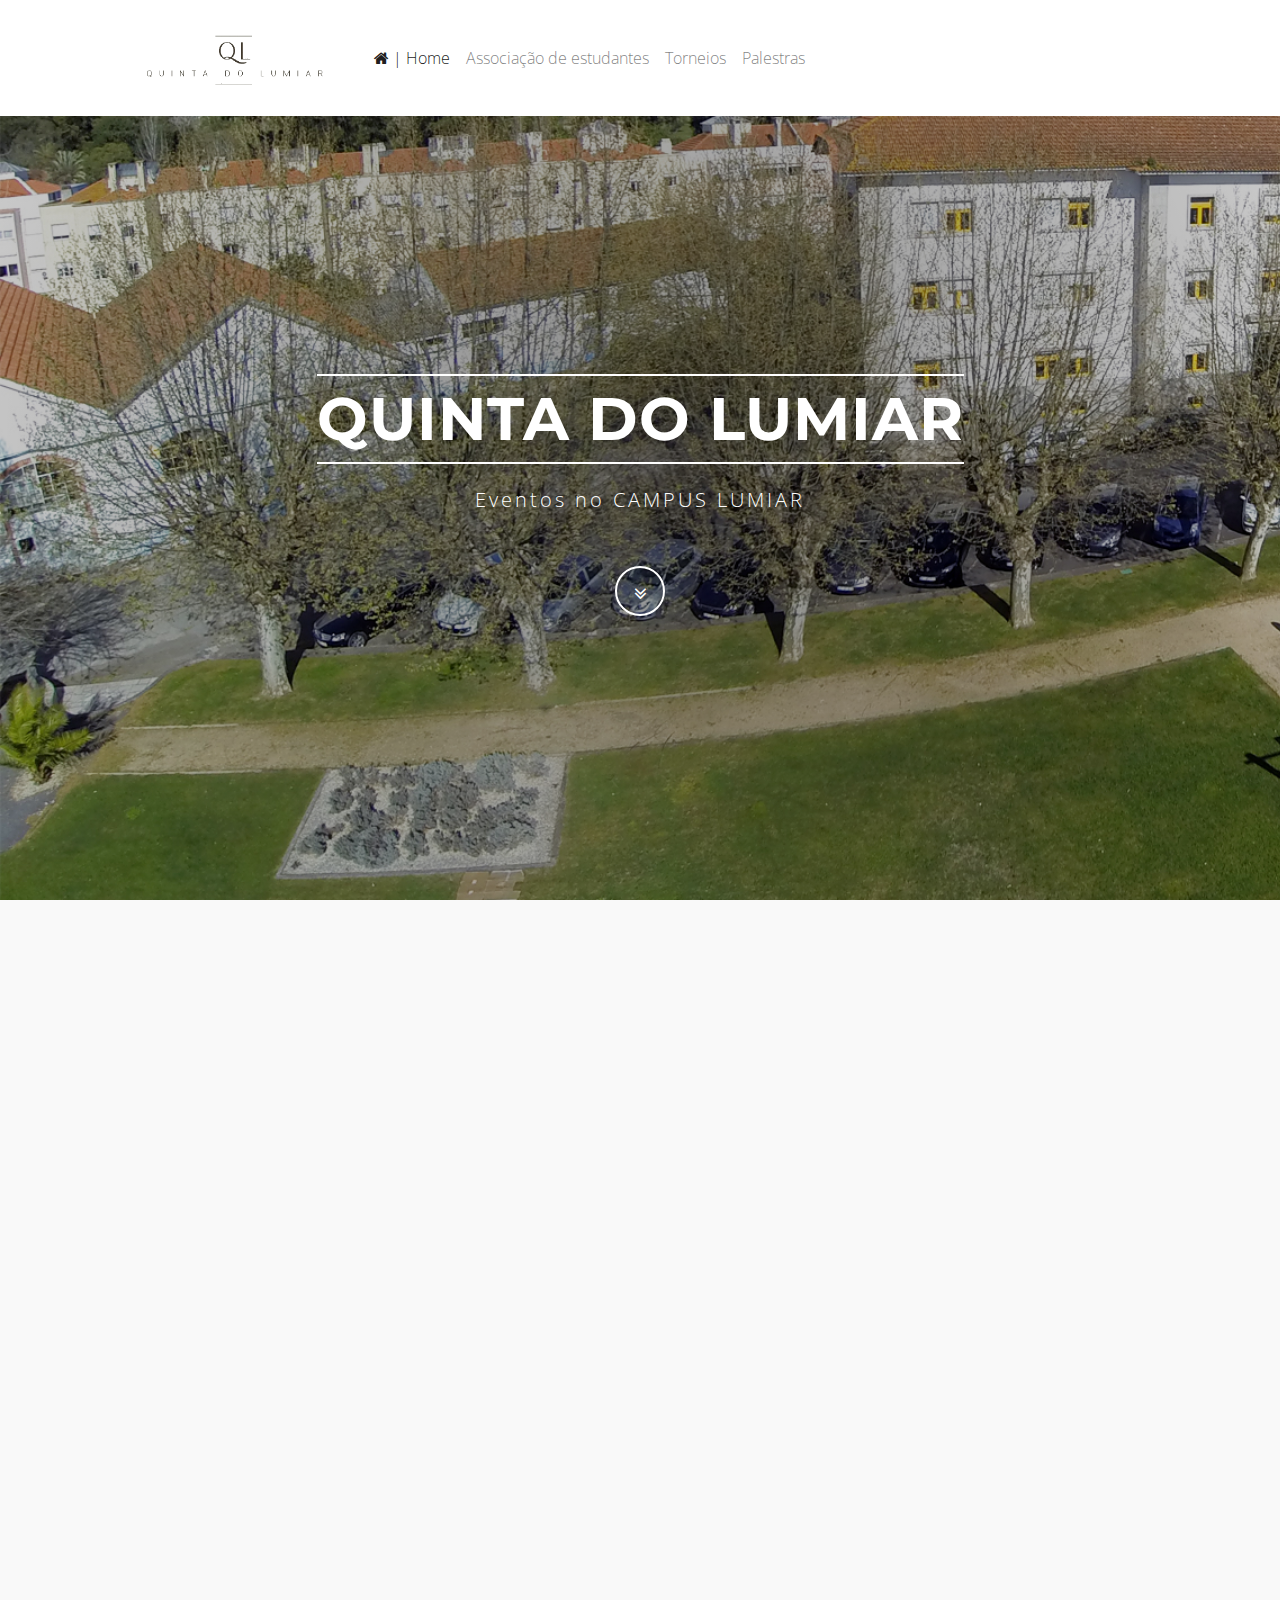
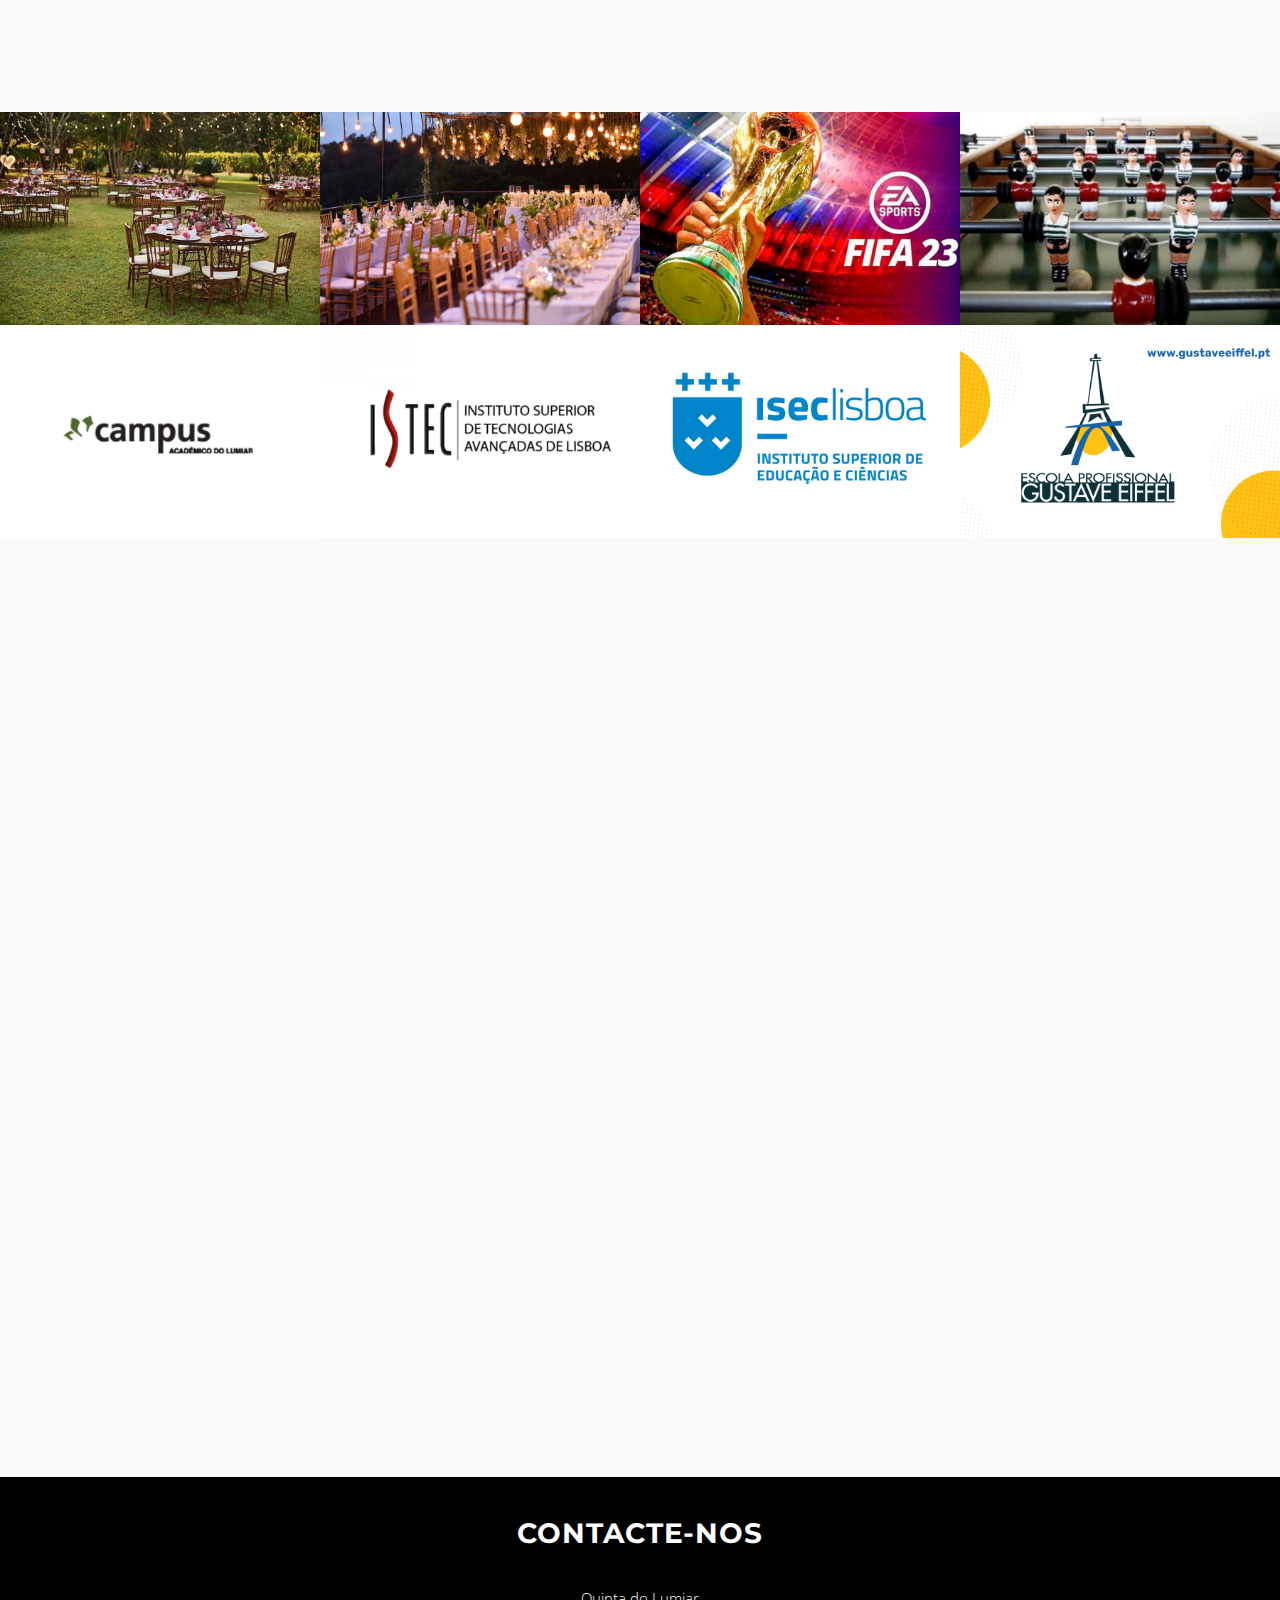
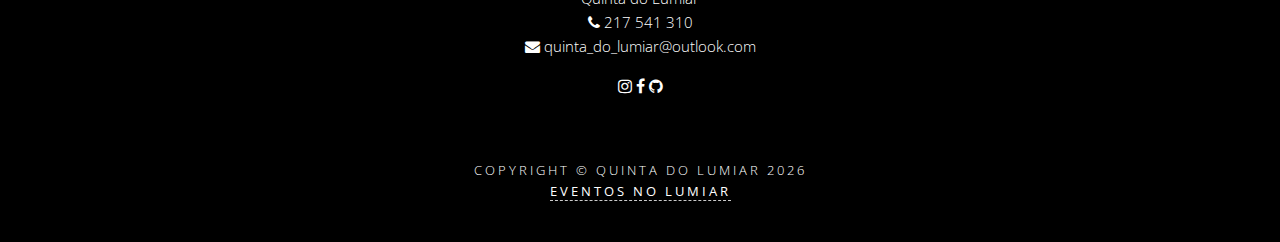
<file: index.html>
<!DOCTYPE html>
<html lang="pt">
  <head>
	<script src="script.js"></script>
    <meta charset="utf-8">
    <meta name="viewport" content="width=device-width, initial-scale=1, shrink-to-fit=no">
    <meta http-equiv="x-ua-compatible" content="ie=edge">
    <meta name="description" content="">
    <meta name="keywords" content="">
    <meta name="author" content="">
    <title>Quinta do Lumiar</title>
    <link rel="shortcut icon" href="img/logo.png">

    <link rel="stylesheet" href="css/main.css">
    
	<link href="https://cdn.jsdelivr.net/npm/bootstrap@5.3.2/dist/css/bootstrap.min.css" rel="stylesheet" integrity="sha384-T3c6CoIi6uLrA9TneNEoa7RxnatzjcDSCmG1MXxSR1GAsXEV/Dwwykc2MPK8M2HN" crossorigin="anonymous">

    <link href="https://fonts.googleapis.com/css?family=Montserrat:400,400i,700,700i|Open+Sans:300,300i,400,400i,700,700i" rel="stylesheet">
      
    <link href="https://maxcdn.bootstrapcdn.com/font-awesome/4.7.0/css/font-awesome.min.css" rel="stylesheet" integrity="sha384-wvfXpqpZZVQGK6TAh5PVlGOfQNHSoD2xbE+QkPxCAFlNEevoEH3Sl0sibVcOQVnN" crossorigin="anonymous">
      
    <link rel="stylesheet" href="css/theme.css">
      
  </head>

  <body>      
      <!-- Navbar antiga c/transparência
    <nav class="navbar navbar-expand-md navbar-custom fixed-top">
        <div class="container">

            <a class="nav-link" href="index.html"><img class="navbar-brand" href="index.html" src="imgs/Logo.png" width="250"></a>
            
            <div class="collapse navbar-collapse" id="navbarsDefault">
                <ul class="navbar-custom navbar-nav ml-auto">
                    
                    <li class="nav-item active">
                    	<a class="nav-link" href="index.html"><i class="fa fa-home" aria-hidden="true"></i> | Home</a>
                    </li>
                    
                    <li class="nav-item">
                    	<a class="nav-link" href="associacao_estudantes.html">Associação de estudantes</a>
                    </li>
                    
                    <li class="nav-item">
                    	<a class="nav-link" href="torneios.html">Torneios</a>
                    </li>
                    
                    <li class="nav-item">
                    	<a class="nav-link" href="Palestras.html"> Palestras</a>
                    </li>
                    
                </ul>              
                
            </div>
        </div>
    </nav>-->
	<nav class="navbar navbar-expand-lg navbar-light fixed-top" id="mainNav">
        <div class="container px-4 px-lg-5">
            <div class="logo">
                <a class="nav-link" href="index.html">
					<img class="navbar-brand" href="index.html" src="imgs/Logo.png" width="200">
				</a>
            </div>
            <div class="container-button navbar-toggler navbar-toggler-right" onclick="NavBarBurguer(this)" data-bs-toggle="collapse"
                data-bs-target="#navbarResponsive" aria-controls="navbarResponsive" aria-expanded="false"
                aria-label="Toggle navigation">
                    <div class="bar1"></div>
                    <div class="bar2"></div>
                    <div class="bar3"></div>
                </div>
            <div class="collapse navbar-collapse" id="navbarResponsive">
                <ul class="navbar-nav ms-auto">
                    <li class="nav-item active home">
                    	<a class="nav-link" href="index.html"><i class="fa fa-home" aria-hidden="true"></i> | Home</a>
                    </li>
                    
                    <li class="nav-item">
                    	<a class="nav-link" href="associacao_estudantes.html">Associação de estudantes</a>
                    </li>
                    
                    <li class="nav-item">
                    	<a class="nav-link" href="torneios.html">Torneios</a>
                    </li>
                    
                    <li class="nav-item">
                    	<a class="nav-link" href="Palestras.html"> Palestras</a>
                    </li>
                </ul>
            </div>
        </div>
    </nav>

      
<div class="intro">
<div class="intro-body">
	<div class="container">
		<div class="row justify-content-center">
			<div class="col-md-8">
				<h1 class="brand-heading">Quinta do Lumiar</h1>
				<p class="intro-text">
					Eventos no CAMPUS LUMIAR
				</p>
				<a href="#apresentacao" class="btn btn-circle page-scroll">
				<i class="fa fa-angle-double-down animated"></i>
				</a>
			</div>
		</div>
	</div>
</div>
</div>
      
<!-- A quinta do lumiar -->
<section id="apresentacao">
<div class="container content-section text-center reveal">
	<div class="row justify-content-center" >		
		<div class="col-md-8">
            <h2 class="d-block">A Quinta do Lumiar</h2>
			<p>
				A Quinta do Lumiar é o mais recente projeto na organização de eventos do Campus Lumiar. <br><br> Disponibilizando através deste meio os mais diversos eventos, tornando-os acessíveis aos demais alunos e interessados. <br><br> Desta forma, estamos cada vez mais próximos, e interessados no seu contacto.<br><br><a href="#">Estamos dispostos a ouvi-lo, fá-lo já através do nosso email.</a> 
			</p>
			<p>
				<a href="sobre.html" class="btnghost"><i class="fa fa-plus-circle fa-2x"></i> Saber mais<a>
			</p>
		</div>
	</div>
</div>
</section>
      
<!-- Portfolio -->
<section id="portfolio">
	<div class="gallery">
		<ul class="row">
			<li class="col-md-3">
			<img src="imgs/eventos1.jpg" alt="Eventos de Gala">
			</li> 
			
			<li class="col-md-3">
			<img src="imgs/eventos2.jpg" alt="Eventos de Gala">
			</li>
			
			<li class="col-md-3">
			<img src="imgs/fifa.jpg" alt="Torneios FIFA">
			</li>
			
			
			<li class="col-md-3">
			<img src="imgs/matraquilhos.jpg" alt="Torneios de MATRAQUILHOS">
			</li>
			
			<li class="col-md-3">
			<img src="imgs/campuslumiar.png" alt="campus lumiar">
			</li>
			
			<li class="col-md-3">
			<img src="imgs/istec.png" alt="ISTEC">
			</li>
			
			
			<li class="col-md-3">
			<img src="imgs/isec.jpg" alt="ISEC">
			</li>
			
			<li class="col-md-3">
			<img src="imgs/gustaveeiffel.png" alt="gustaveeiffel">
			</li>		

		</ul>
	</div>
</section>
      
<!-- Contacto -->
<section id="contact">
	<div class="container content-section text-center">
		<div class="row justify-content-center">
			<div class="col-md-8 reveal">
				<h2>Onde estamos</h2>
				<p>
					A quinta do Lumiar está localizada no campus lumiar, Alameda das Linhas de Torres 179, 1750-142 Lisboa.
				</p>
				<p>
					<i><a href="mailto:quinta_do_lumiar@gmail.com" class="highlightlink">quinta_do_lumiar@outlook.com</a></i>
				</p>

				<p>
					<a  class="highlightlink"><i class="fa fa-phone fa-fw"></i>217 541 310</a>
				</p>

				<p>
					<iframe src="https://www.google.com/maps/embed?pb=!1m18!1m12!1m3!1d205.62908646825235!2d-9.159082382538159!3d38.76855807757606!2m3!1f236.31578947368433!2f0!3f0!3m2!1i1024!2i768!4f35!3m3!1m2!1s0xd1932ee9d78d5e7%3A0x5aac73a80fa425f8!2sCampus%20Acad%C3%A9mico%20do%20Lumiar!5e1!3m2!1spt-PT!2spt!4v1702918217063!5m2!1spt-PT!2spt" width="750" height="200" style="border:0;" allowfullscreen="" loading="lazy" referrerpolicy="no-referrer-when-downgrade"></iframe>
				</p>
				
				<ul class="list-inline banner-social-buttons">
					
					<li class="d-inline">
					<a href="https://www.instagram.com/quinta_do_lumiar/" target= "blanc" class="btn btnghost btn-lg"><i class="fa fa-instagram fa-fw"></i> <span class="network-name">Instagram</span></a>
					</li>
					
					<li class="d-inline">
					<a href="https://www.facebook.com/profile.php?id=61554879775521&locale=pt_PT" target="blanc" class="btn btnghost btn-lg"><i class="fa fa-facebook fa-fw"></i> <span class="network-name">Facebook</span></a>
					</li>
					
					<li class="d-inline">
					<a href="https://github.com/Ganchas2001/Projeto_Quinta_do_Lumiar" class="btn btnghost btn-lg"><i class="fa fa-github fa-fw"></i> <span class="network-name">Github</span></a>
					</li>
					
				</ul>
			</div>
		</div>
	</div>
</section>

<!-- Footer/Rodapé -->
<footer>
	<div class="container text-center">
		<h3>Contacte-nos</h3>
				<address>
				  <p> Quinta do Lumiar</p>
				  <p><span class="fa fa-phone"></span>  217 541 310</p>
				  <p><span class="fa fa-envelope"></span>  quinta_do_lumiar@outlook.com</p>
				</address>
				<div>
				  <a href="https://www.instagram.com/quinta_do_lumiar/" target="_blanc"><span class="fa fa-instagram"></span></a>
				  <a href="https://www.facebook.com/profile.php?id=61554879775521&locale=pt_PT" target="_blanc"><span class="fa fa-facebook"></span></a>
				  <a href="https://github.com/Ganchas2001/Projeto_Quinta_do_Lumiar" target="_blanc"><span class="fa fa-github"></span></a>
				</div>

	</div>	
	<div class="container text-center">
		<p class="credits">
			<br><br><br>Copyright &copy; Quinta do lumiar <script type="text/javascript">var ano = new Date();document.write(ano.getFullYear());</script><br/>
			<a class="highlightlink" href="fim.html">EVENTOS NO LUMIAR</a>
		</p>

	</div>
</footer>
<script src="https://cdn.jsdelivr.net/npm/bootstrap@5.3.2/dist/js/bootstrap.bundle.min.js" integrity="sha384-C6RzsynM9kWDrMNeT87bh95OGNyZPhcTNXj1NW7RuBCsyN/o0jlpcV8Qyq46cDfL" crossorigin="anonymous"></script>
</body>

</html>
</file>
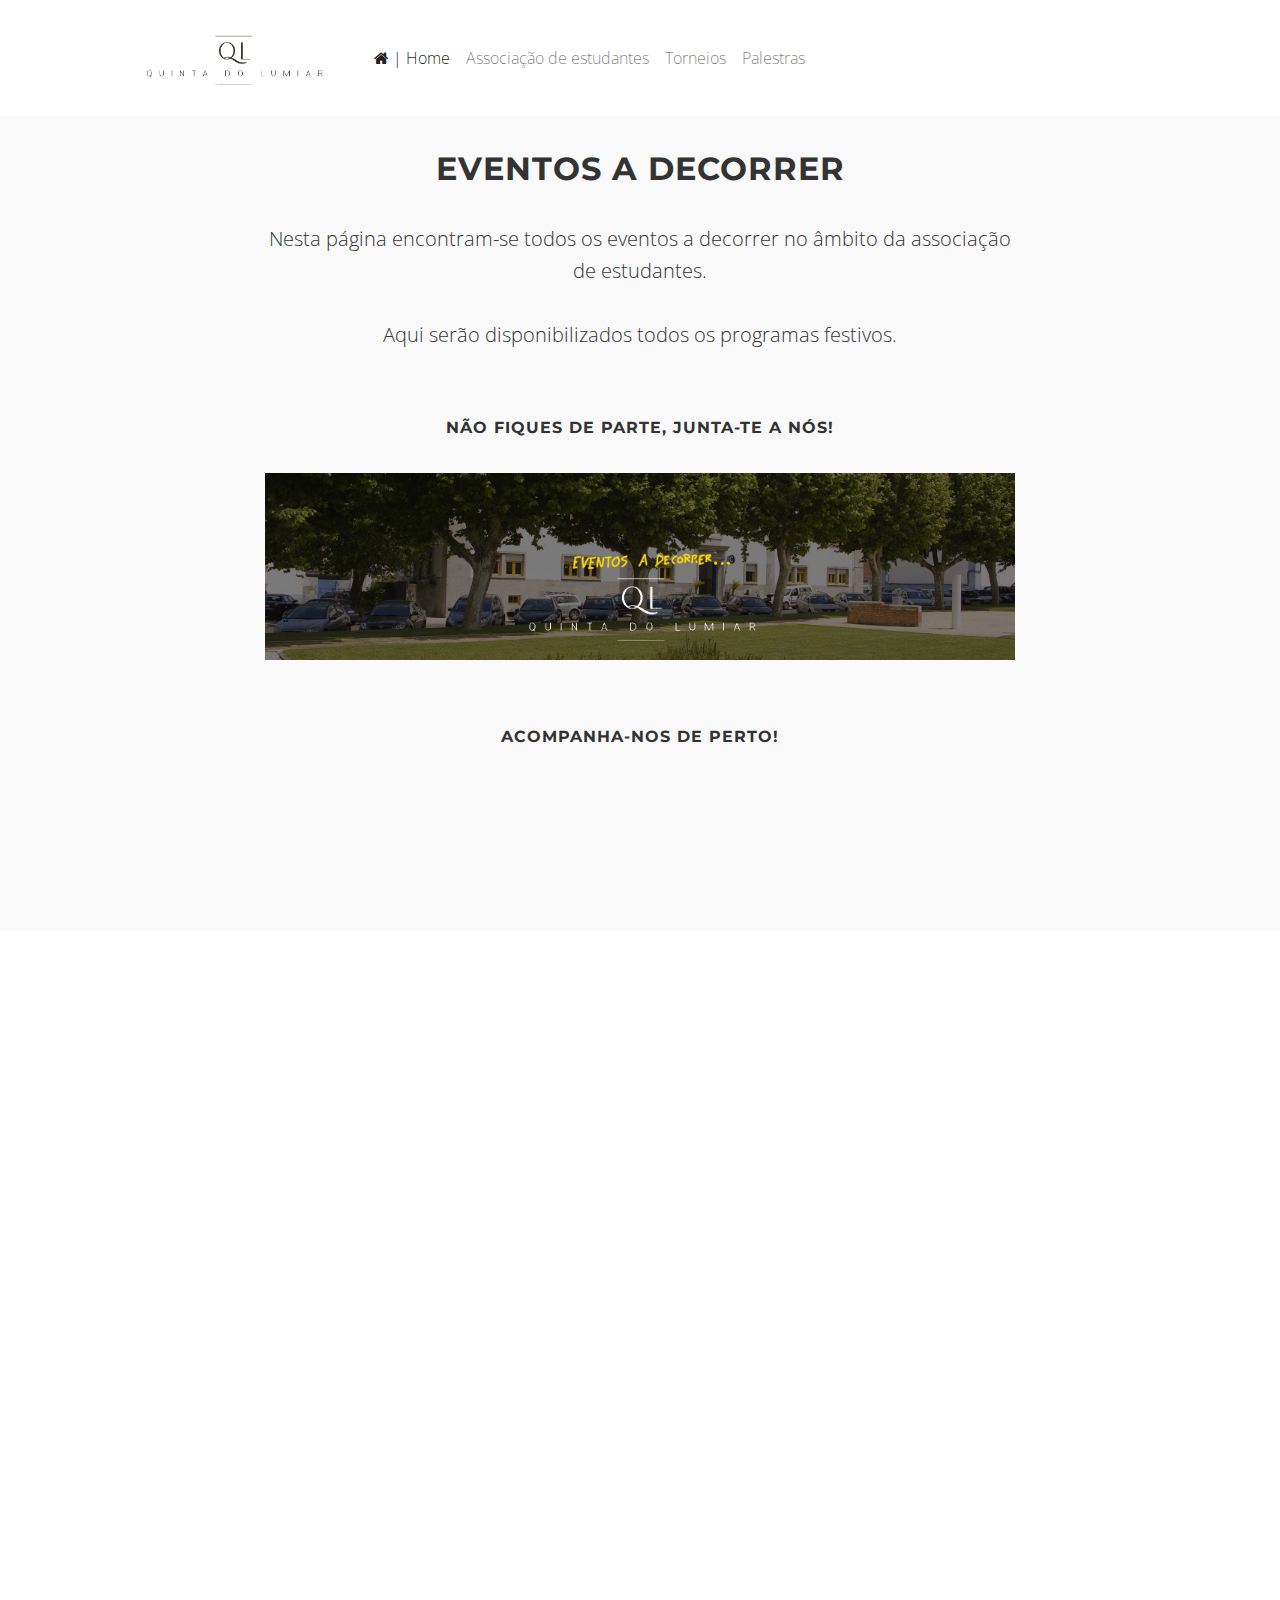
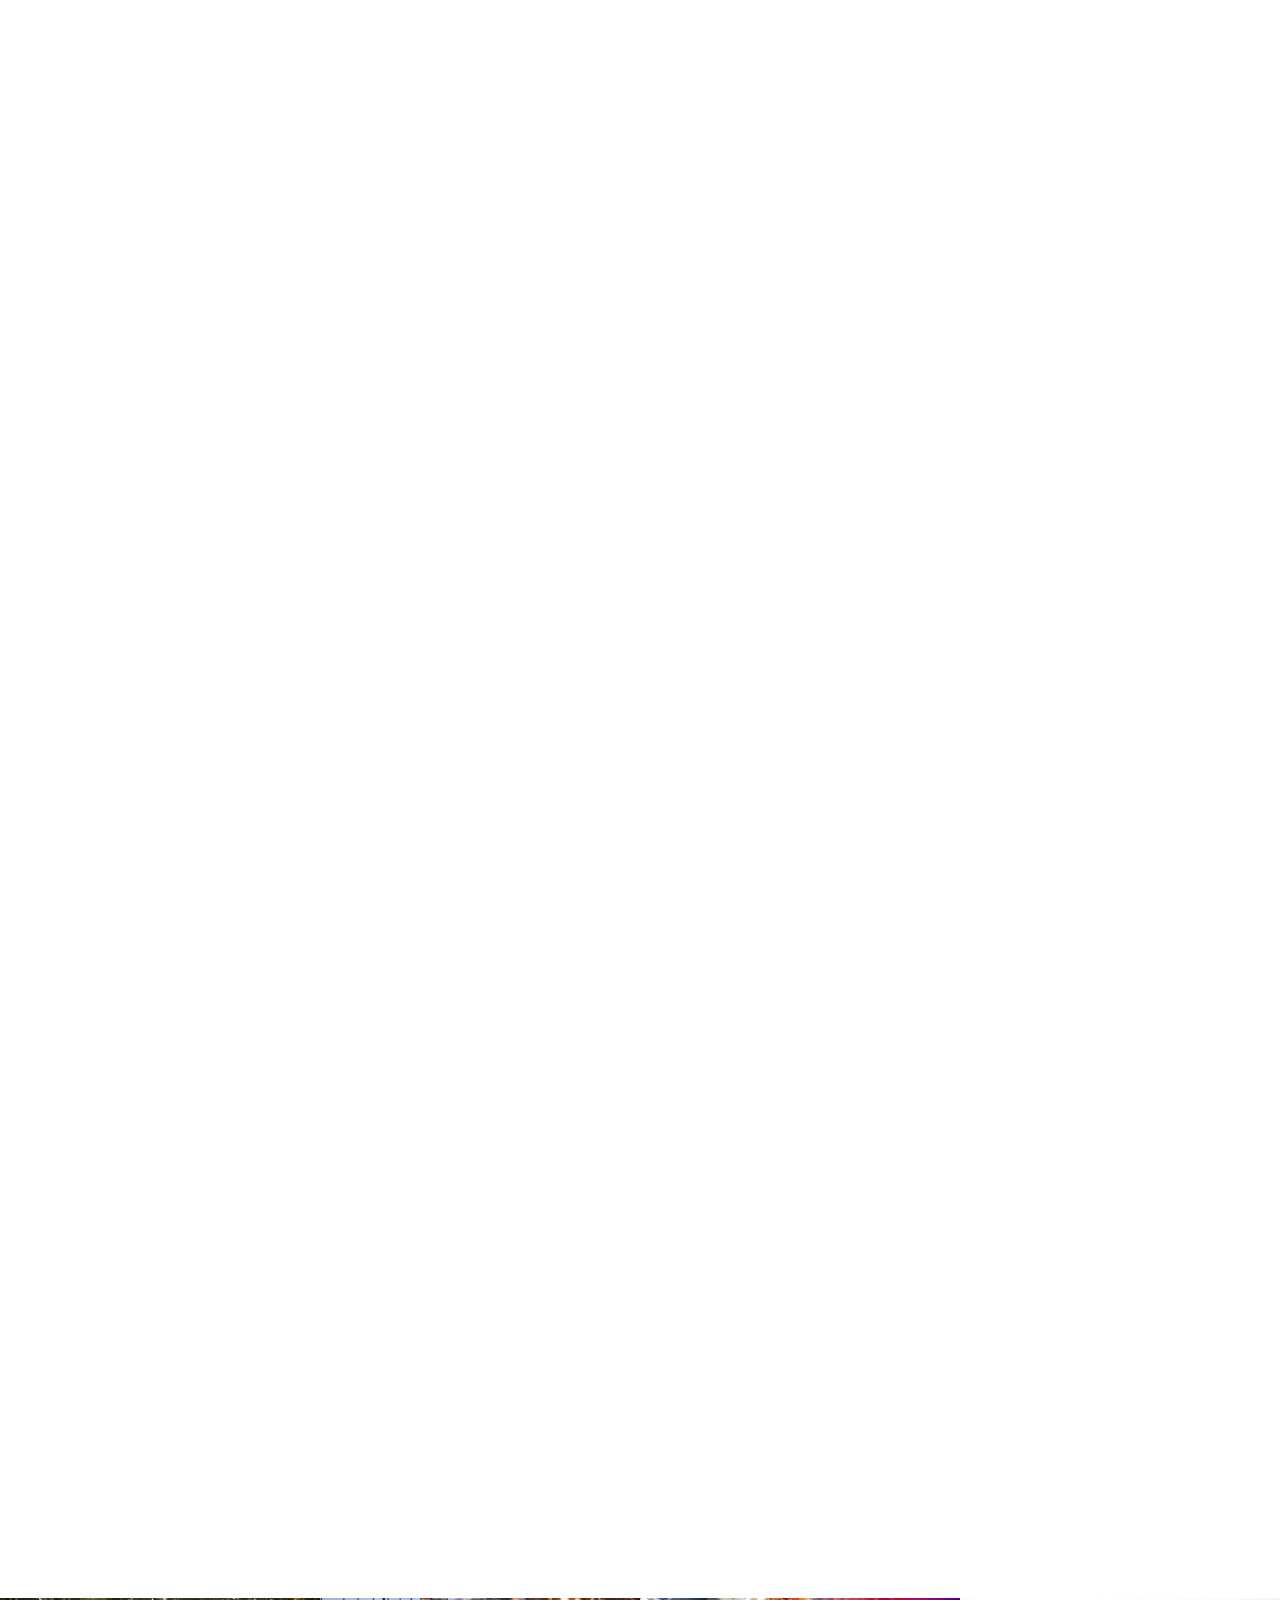
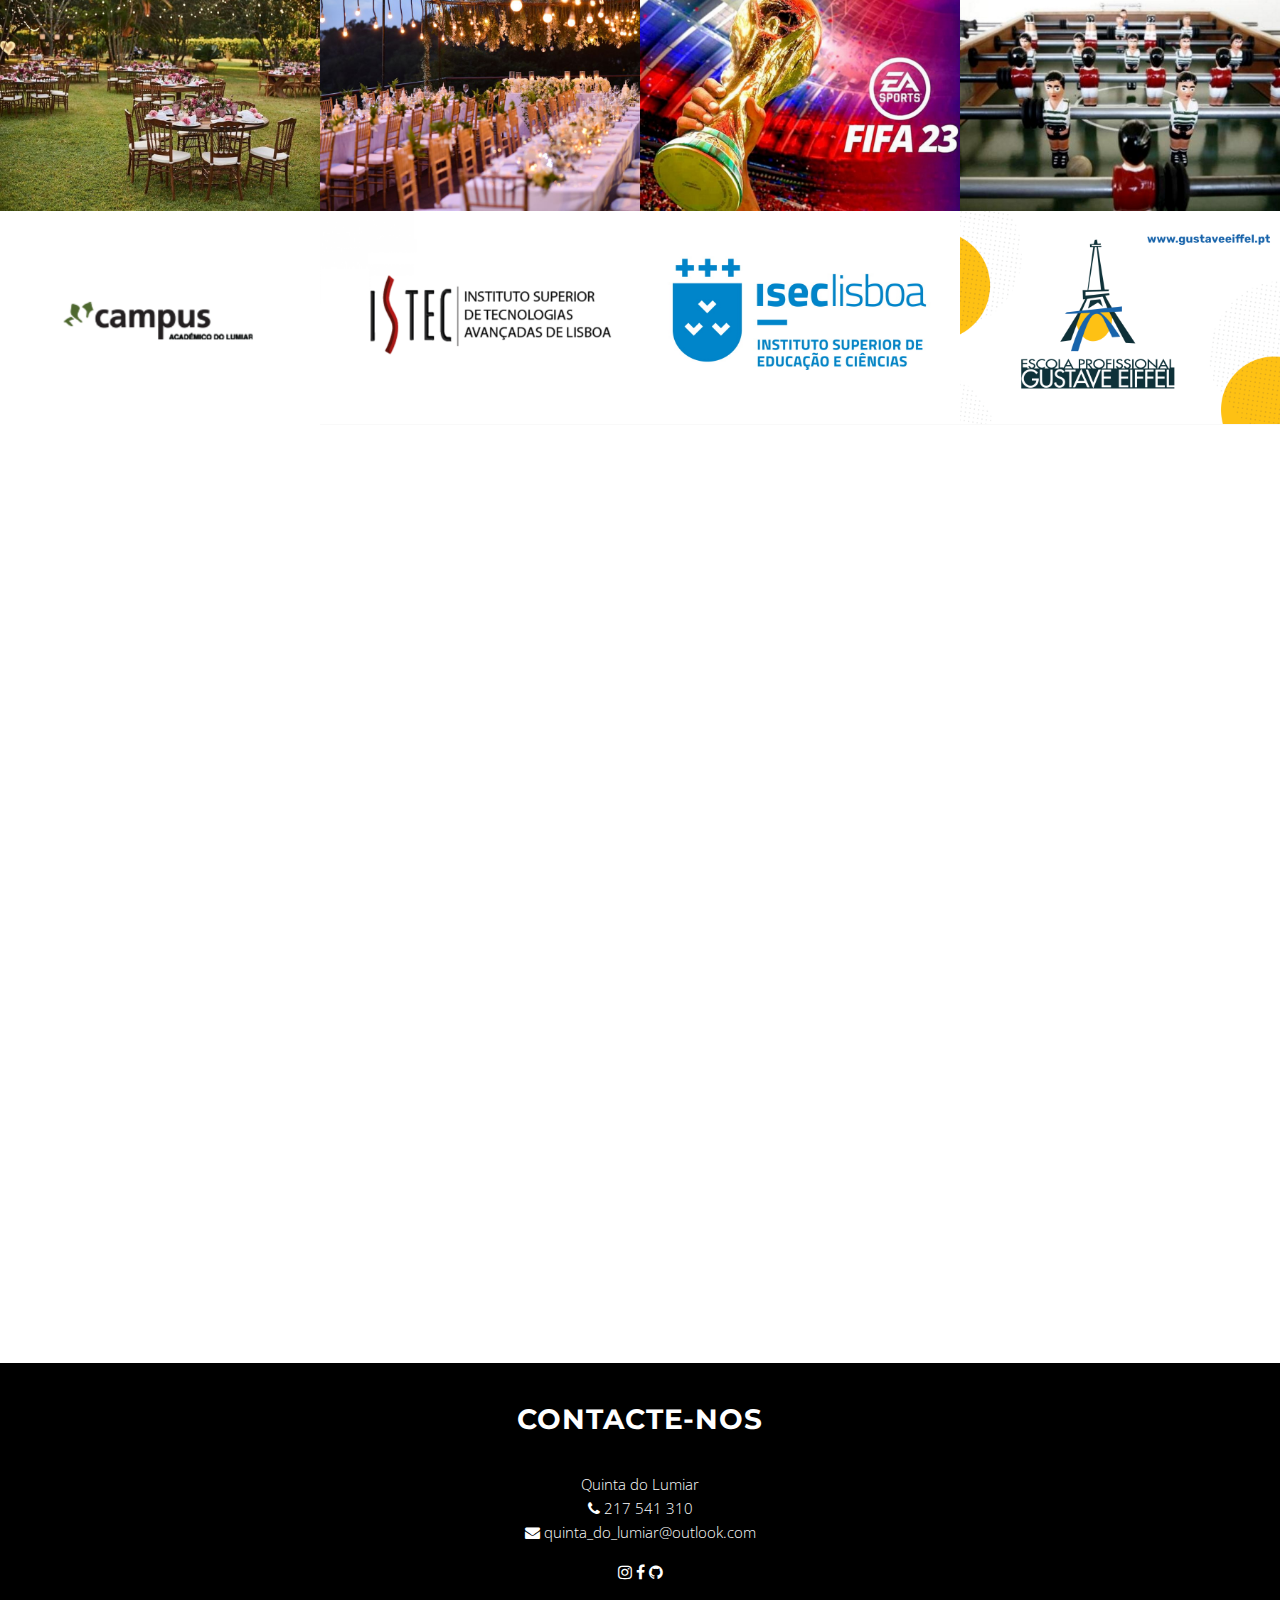
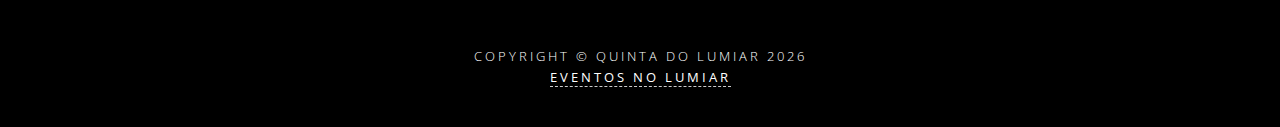
<file: a_decorrer.html>
<!DOCTYPE html>
<html lang="pt">
  <head>
	<script src="script.js"></script>
    <meta charset="utf-8">
    <meta name="viewport" content="width=device-width, initial-scale=1, shrink-to-fit=no">
    <meta http-equiv="x-ua-compatible" content="ie=edge">
    <meta name="description" content="">
    <meta name="keywords" content="">
    <meta name="author" content="">
    <title>Quinta do Lumiar</title>
    <link rel="shortcut icon" href="img/logo.png">

    <link rel="stylesheet" href="css/main.css">
    
    <link href="https://fonts.googleapis.com/css?family=Montserrat:400,400i,700,700i|Open+Sans:300,300i,400,400i,700,700i" rel="stylesheet">
      
    <link href="https://maxcdn.bootstrapcdn.com/font-awesome/4.7.0/css/font-awesome.min.css" rel="stylesheet" integrity="sha384-wvfXpqpZZVQGK6TAh5PVlGOfQNHSoD2xbE+QkPxCAFlNEevoEH3Sl0sibVcOQVnN" crossorigin="anonymous">
      
    <link rel="stylesheet" href="css/theme.css">
      
  </head>

  <body>      
      
	<nav class="navbar navbar-expand-lg navbar-light fixed-top" id="mainNav">
        <div class="container px-4 px-lg-5">
            <div class="logo">
                <a class="nav-link" href="index.html">
					<img class="navbar-brand" href="index.html" src="imgs/Logo.png" width="200">
				</a>
            </div>
            <div class="container-button navbar-toggler navbar-toggler-right" onclick="NavBarBurguer(this)" data-bs-toggle="collapse"
                data-bs-target="#navbarResponsive" aria-controls="navbarResponsive" aria-expanded="false"
                aria-label="Toggle navigation">
                    <div class="bar1"></div>
                    <div class="bar2"></div>
                    <div class="bar3"></div>
                </div>
            <div class="collapse navbar-collapse" id="navbarResponsive">
                <ul class="navbar-nav ms-auto">
                    <li class="nav-item active home">
                    	<a class="nav-link" href="index.html"><i class="fa fa-home" aria-hidden="true"></i> | Home</a>
                    </li>
                    
                    <li class="nav-item">
                    	<a class="nav-link" href="associacao_estudantes.html">Associação de estudantes</a>
                    </li>
                    
                    <li class="nav-item">
                    	<a class="nav-link" href="torneios.html">Torneios</a>
                    </li>
                    
                    <li class="nav-item">
                    	<a class="nav-link" href="Palestras.html"> Palestras</a>
                    </li>
                </ul>
            </div>
        </div>
    </nav>

      

      
<!-- Eventos a decorrer -->
<section id="apresentacao">
<div class="container content-section text-center">
	<div class="row justify-content-center">		
		<div class="col-md-8">
            <h2 class="d-block">Eventos a decorrer</h2>
			<p>
				Nesta página encontram-se todos os eventos a decorrer no âmbito da associação de estudantes.<br><br> Aqui serão disponibilizados todos os programas festivos. <br><br> 
                <h6>Não fiques de parte, junta-te a nós!</h6>
				<img src="imgs/a_decorrer.jpg" alt="Eventos a decorrer"> <br><br><br>
				<h6><br>Acompanha-nos de perto!</h6>

			</p>
		</div>
	</div>
</div>
</section>

<!-- Avaliação Projetos -->
<section id="apresentacao" class="reveal apresentacao">
    <div class="container content-section text-center">
        <div class="row justify-content-center">		
            <div class="col-md-8">
                <h2 class="d-block">FESTA DE AVALIAÇÃO DOS PROJETOS DE TI</h2>
                <p>
                    A Associação de estudantes vêm por este meio divulgar a, </p><h6>avaliação dos projetos de avaliação</h6><p> Este evento conta com a participação de todos os artistas da turma A do curso de engenharia informática pós-laboral.<br><br> Não falhes este evento, e vêm fazer a festa conosco! <br><br> 
                </p>
                <img src="imgs/cartaz.jpg" alt="Cartaz" />
                <h6><br>Custo de entrada:</h6><p>Boa disposição, espírito de companheirismo, preparação e conhecimento.<br><br> Contamos contigo! <br><br> 
                    <a href="associacao_estudantes.html" class="btncem"><i class="fa fa-home"></i> Voltar à Associação de estudantes<a></a>

				</p>
    
            </div>
        </div>
    </div>
</section>

<!-- Jantar de convivio -->

<section id="apresentacao" class="reveal">
    <div class="container content-section text-center">
        <div class="row justify-content-center">		
            <div class="col-md-8">
                <h2 class="d-block">Jantar de convivio do ISTEC</h2>
                <p>
                    Vimos por este meio anunciar o jantar de convivio dos alunos do ISTEC, do 1º ano de engenharia informática pós-laboral turma A, na sequência dos bons resultados obtidos na avalição dos projetos finais. </p> 
                </p>
                <img src="imgs/jantar_convivio.jpg" alt="Jantar convivio ISTEC">
                <br><br> 
                    <a href="associacao_estudantes.html" class="btncem"><i class="fa fa-home"></i> Voltar à Associação de estudantes<a></a>
            </div>
        </div>
    </div>
</section>
      
<!-- Portfolio -->
<section id="portfolio">
	<div class="gallery">
		<ul class="row">
			<li class="col-md-3">
			<img src="imgs/eventos1.jpg" alt="Eventos de Gala">
			</li> 
			
			<li class="col-md-3">
			<img src="imgs/eventos2.jpg" alt="Eventos de Gala">
			</li>
			
			<li class="col-md-3">
			<img src="imgs/fifa.jpg" alt="Torneios FIFA">
			</li>
			
			
			<li class="col-md-3">
			<img src="imgs/matraquilhos.jpg" alt="Torneios de MATRAQUILHOS">
			</li>
			
			<li class="col-md-3">
			<img src="imgs/campuslumiar.png" alt="campus lumiar">
			</li>
			
			<li class="col-md-3">
			<img src="imgs/istec.png" alt="ISTEC">
			</li>
			
			
			<li class="col-md-3">
			<img src="imgs/isec.jpg" alt="ISEC">
			</li>
			
			<li class="col-md-3">
			<img src="imgs/gustaveeiffel.png" alt="gustaveeiffel">
			</li>		

		</ul>
	</div>
</section>
      
<!-- Contacto -->
<section id="contact" class="reveal">
	<div class="container content-section text-center">
		<div class="row justify-content-center">
			<div class="col-md-8">
				<h2>Onde estamos</h2>
				<p>
					A quinta do Lumiar está localizada no campus lumiar, Alameda das Linhas de Torres 179, 1750-142 Lisboa.
				</p>
				<p>
					<i><a href="mailto:quinta_do_lumiar@gmail.com" class="highlightlink">quinta_do_lumiar@outlook.com</a></i>
				</p>

				<p>
					<a  class="highlightlink"><i class="fa fa-phone fa-fw"></i>217 541 310</a>
				</p>

				<p>
					<iframe src="https://www.google.com/maps/embed?pb=!1m18!1m12!1m3!1d205.62908646825235!2d-9.159082382538159!3d38.76855807757606!2m3!1f236.31578947368433!2f0!3f0!3m2!1i1024!2i768!4f35!3m3!1m2!1s0xd1932ee9d78d5e7%3A0x5aac73a80fa425f8!2sCampus%20Acad%C3%A9mico%20do%20Lumiar!5e1!3m2!1spt-PT!2spt!4v1702918217063!5m2!1spt-PT!2spt" width="750" height="200" style="border:0;" allowfullscreen="" loading="lazy" referrerpolicy="no-referrer-when-downgrade"></iframe>
				</p>
				
				<ul class="list-inline banner-social-buttons">
					
					<li class="d-inline">
					<a href="https://www.instagram.com/quinta_do_lumiar/" target= "blanc" class="btn btnghost btn-lg"><i class="fa fa-instagram fa-fw"></i> <span class="network-name">Instagram</span></a>
					</li>
					
					<li class="d-inline">
					<a href="https://www.facebook.com/profile.php?id=61554879775521&locale=pt_PT" target="blanc" class="btn btnghost btn-lg"><i class="fa fa-facebook fa-fw"></i> <span class="network-name">Facebook</span></a>
					</li>
					
					<li class="d-inline">
					<a href="https://github.com/Ganchas2001/Projeto_Quinta_do_Lumiar" class="btn btnghost btn-lg"><i class="fa fa-github fa-fw"></i> <span class="network-name">Github</span></a>
					</li>
					
				</ul>
			</div>
		</div>
	</div>
</section>

<!-- Footer/Rodapé -->
<footer>
	<div class="container text-center">
		<h3>Contacte-nos</h3>
				<address>
				  <p> Quinta do Lumiar</p>
				  <p><span class="fa fa-phone"></span>  217 541 310</p>
				  <p><span class="fa fa-envelope"></span>  quinta_do_lumiar@outlook.com</p>
				</address>
				<div>
				  <a href="https://www.instagram.com/quinta_do_lumiar/" target="_blanc"><span class="fa fa-instagram"></span></a>
				  <a href="https://www.facebook.com/profile.php?id=61554879775521&locale=pt_PT" target="_blanc"><span class="fa fa-facebook"></span></a>
				  <a href="https://github.com/Ganchas2001/Projeto_Quinta_do_Lumiar" target="_blanc"><span class="fa fa-github"></span></a>
				</div>

	</div>	
	<div class="container text-center">
		<p class="credits">
			<br><br><br>Copyright &copy; Quinta do lumiar <script type="text/javascript">var ano = new Date();document.write(ano.getFullYear());</script><br/>
			<a class="highlightlink" href="fim.html">EVENTOS NO LUMIAR</a>
		</p>

	</div>
</footer>
</body>

</html>
</file>
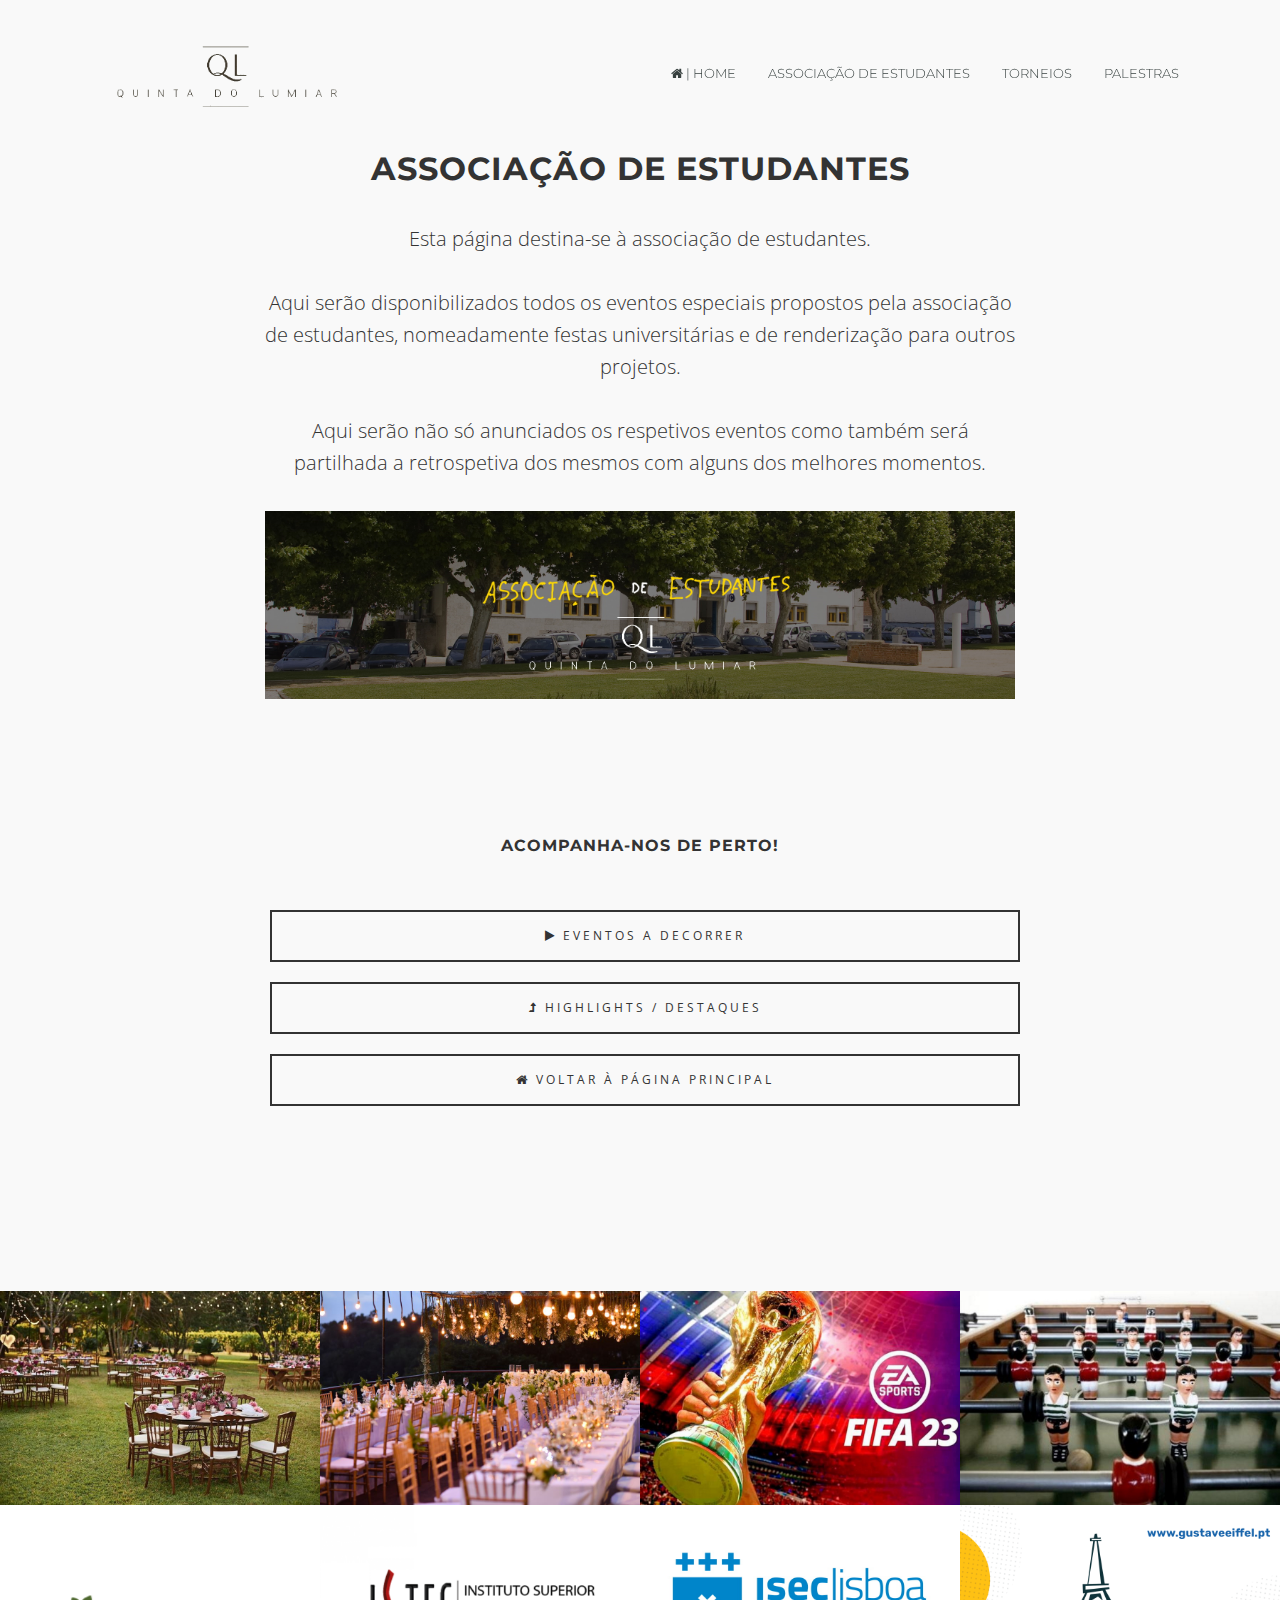
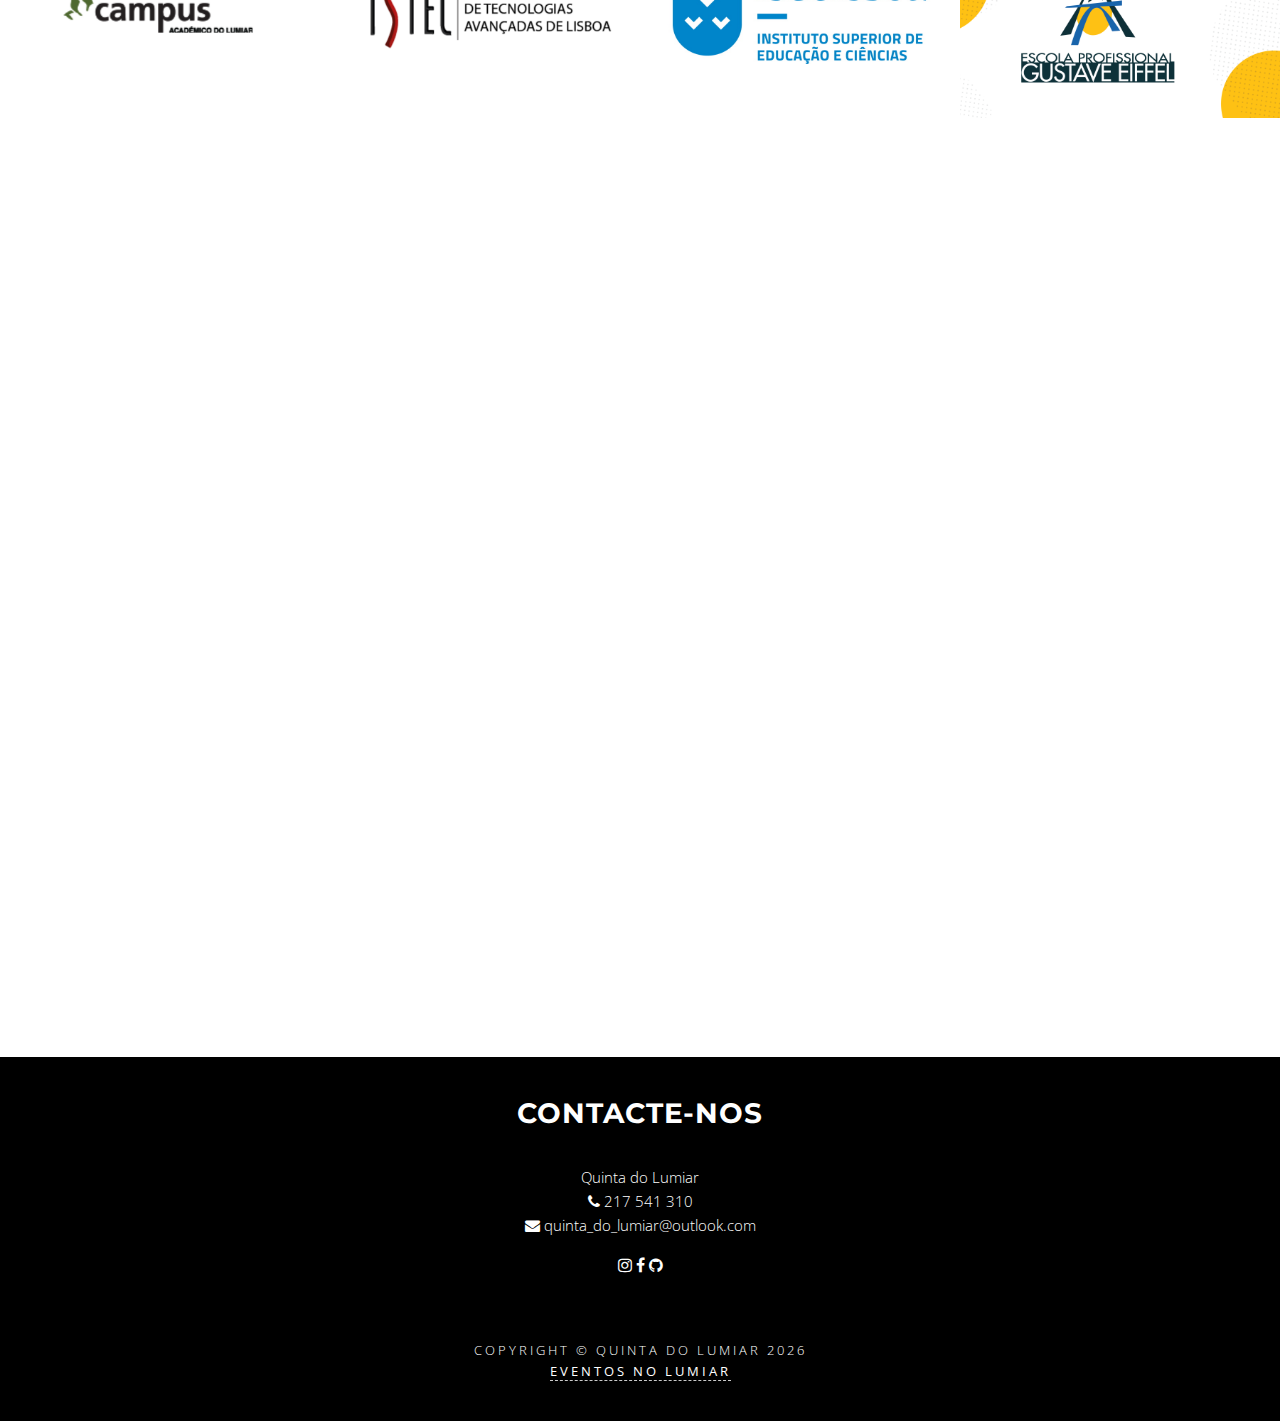
<file: associacao_estudantes.html>
<!DOCTYPE html>
<html lang="pt">
  <head>
	<script src="script.js"></script>
    <meta charset="utf-8">
    <meta name="viewport" content="width=device-width, initial-scale=1, shrink-to-fit=no">
    <meta http-equiv="x-ua-compatible" content="ie=edge">
    <meta name="description" content="">
    <meta name="keywords" content="">
    <meta name="author" content="">
    <title>Quinta do Lumiar</title>
    <link rel="shortcut icon" href="img/logo.png">

    <link rel="stylesheet" href="css/main.css">
    
    <link href="https://fonts.googleapis.com/css?family=Montserrat:400,400i,700,700i|Open+Sans:300,300i,400,400i,700,700i" rel="stylesheet">
      
    <link href="https://maxcdn.bootstrapcdn.com/font-awesome/4.7.0/css/font-awesome.min.css" rel="stylesheet" integrity="sha384-wvfXpqpZZVQGK6TAh5PVlGOfQNHSoD2xbE+QkPxCAFlNEevoEH3Sl0sibVcOQVnN" crossorigin="anonymous">
      
    <link rel="stylesheet" href="css/theme.css">
      
  </head>

  <body>      
      
    <nav class="navbar navbar-expand-md navbar-custom fixed-top">
        <div class="container">

            <a class="nav-link" href="index.html"><img class="navbar-brand" href="index.html" src="imgs/Logo.png" width="250"></a>
            
            <div class="collapse navbar-collapse" id="navbarsDefault">
                <ul class="navbar-custom navbar-nav ml-auto">
                    
                    <li class="nav-item active">
                    	<a class="nav-link" href="index.html"><i class="fa fa-home" aria-hidden="true"></i> | Home</a>
                    </li>
                    
                    <li class="nav-item">
                    	<a class="nav-link" href="associacao_estudantes.html">Associação de estudantes</a>
                    </li>
                    
                    <li class="nav-item">
                    	<a class="nav-link" href="torneios.html">Torneios</a>
                    </li>
                    
                    <li class="nav-item">
                    	<a class="nav-link" href="Palestras.html"> Palestras</a>
                    </li>
                    
                </ul>              
                
            </div>
        </div>
    </nav>

      

      
<!-- Associação de estudantes -->
<section id="apresentacao">
<div class="container content-section text-center">
	<div class="row justify-content-center">		
		<div class="col-md-8">
            <h2 class="d-block">Associação de estudantes</h2>
			<p>
				Esta página destina-se à associação de estudantes.<br><br> Aqui serão disponibilizados todos os eventos especiais propostos pela associação de estudantes, nomeadamente festas universitárias e de renderização para outros projetos. <br><br> Aqui serão não só anunciados os respetivos eventos como também será partilhada a retrospetiva dos mesmos com alguns dos melhores momentos.<br><br> 
				<img src="imgs/associacao_estudantes.jpg" alt="Associação de estudantes"> <br><br><br>
				<h6><br><br>Acompanha-nos de perto!</h6>
				<a href="a_decorrer.html" class="btnplay"><i class="fa fa-play"></i> Eventos a decorrer<a></a>
				<a href="highlights.html" class="btnup"><i class="fa fa-level-up"></i> Highlights / Destaques<a></a>
				<a href="index.html #apresentacao" class="btnhome"><i class="fa fa-home"></i> Voltar à página principal<a></a>

			</p>
		</div>
	</div>
</div>
</section>
      
<!-- Portfolio -->
<section id="portfolio" >
	<div class="gallery">
		<ul class="row">
			<li class="col-md-3">
			<img src="imgs/eventos1.jpg" alt="Eventos de Gala">
			</li> 
			
			<li class="col-md-3">
			<img src="imgs/eventos2.jpg" alt="Eventos de Gala">
			</li>
			
			<li class="col-md-3">
			<img src="imgs/fifa.jpg" alt="Torneios FIFA">
			</li>
			
			
			<li class="col-md-3">
			<img src="imgs/matraquilhos.jpg" alt="Torneios de MATRAQUILHOS">
			</li>
			
			<li class="col-md-3">
			<img src="imgs/campuslumiar.png" alt="campus lumiar">
			</li>
			
			<li class="col-md-3">
			<img src="imgs/istec.png" alt="ISTEC">
			</li>
			
			
			<li class="col-md-3">
			<img src="imgs/isec.jpg" alt="ISEC">
			</li>
			
			<li class="col-md-3">
			<img src="imgs/gustaveeiffel.png" alt="gustaveeiffel">
			</li>		

		</ul>
	</div>
</section>
      
<!-- Contacto -->
<section id="contact" class="reveal">
	<div class="container content-section text-center">
		<div class="row justify-content-center">
			<div class="col-md-8">
				<h2>Onde estamos</h2>
				<p>
					A quinta do Lumiar está localizada no campus lumiar, Alameda das Linhas de Torres 179, 1750-142 Lisboa.
				</p>
				<p>
					<i><a href="mailto:quinta_do_lumiar@gmail.com" class="highlightlink">quinta_do_lumiar@outlook.com</a></i>
				</p>

				<p>
					<a  class="highlightlink"><i class="fa fa-phone fa-fw"></i>217 541 310</a>
				</p>

				<p>
					<iframe src="https://www.google.com/maps/embed?pb=!1m18!1m12!1m3!1d205.62908646825235!2d-9.159082382538159!3d38.76855807757606!2m3!1f236.31578947368433!2f0!3f0!3m2!1i1024!2i768!4f35!3m3!1m2!1s0xd1932ee9d78d5e7%3A0x5aac73a80fa425f8!2sCampus%20Acad%C3%A9mico%20do%20Lumiar!5e1!3m2!1spt-PT!2spt!4v1702918217063!5m2!1spt-PT!2spt" width="750" height="200" style="border:0;" allowfullscreen="" loading="lazy" referrerpolicy="no-referrer-when-downgrade"></iframe>
				</p>
				
				<ul class="list-inline banner-social-buttons">
					
					<li class="d-inline">
					<a href="https://www.instagram.com/quinta_do_lumiar/" target= "blanc" class="btn btnghost btn-lg"><i class="fa fa-instagram fa-fw"></i> <span class="network-name">Instagram</span></a>
					</li>
					
					<li class="d-inline">
					<a href="https://www.facebook.com/profile.php?id=61554879775521&locale=pt_PT" target="blanc" class="btn btnghost btn-lg"><i class="fa fa-facebook fa-fw"></i> <span class="network-name">Facebook</span></a>
					</li>
					
					<li class="d-inline">
					<a href="https://github.com/Ganchas2001/Projeto_Quinta_do_Lumiar" class="btn btnghost btn-lg"><i class="fa fa-github fa-fw"></i> <span class="network-name">Github</span></a>
					</li>
					
				</ul>
			</div>
		</div>
	</div>
</section>

<!-- Footer/Rodapé -->
<footer>
	<div class="container text-center">
		<h3>Contacte-nos</h3>
				<address>
				  <p> Quinta do Lumiar</p>
				  <p><span class="fa fa-phone"></span>  217 541 310</p>
				  <p><span class="fa fa-envelope"></span>  quinta_do_lumiar@outlook.com</p>
				</address>
				<div>
				  <a href="https://www.instagram.com/quinta_do_lumiar/" target="_blanc"><span class="fa fa-instagram"></span></a>
				  <a href="https://www.facebook.com/profile.php?id=61554879775521&locale=pt_PT" target="_blanc"><span class="fa fa-facebook"></span></a>
				  <a href="https://github.com/Ganchas2001/Projeto_Quinta_do_Lumiar" target="_blanc"><span class="fa fa-github"></span></a>
				</div>

	</div>	
	<div class="container text-center">
		<p class="credits">
			<br><br><br>Copyright &copy; Quinta do lumiar <script type="text/javascript">var ano = new Date();document.write(ano.getFullYear());</script><br/>
			<a class="highlightlink" href="fim.html">EVENTOS NO LUMIAR</a>
		</p>

	</div>
</footer>
</body>

</html>
</file>
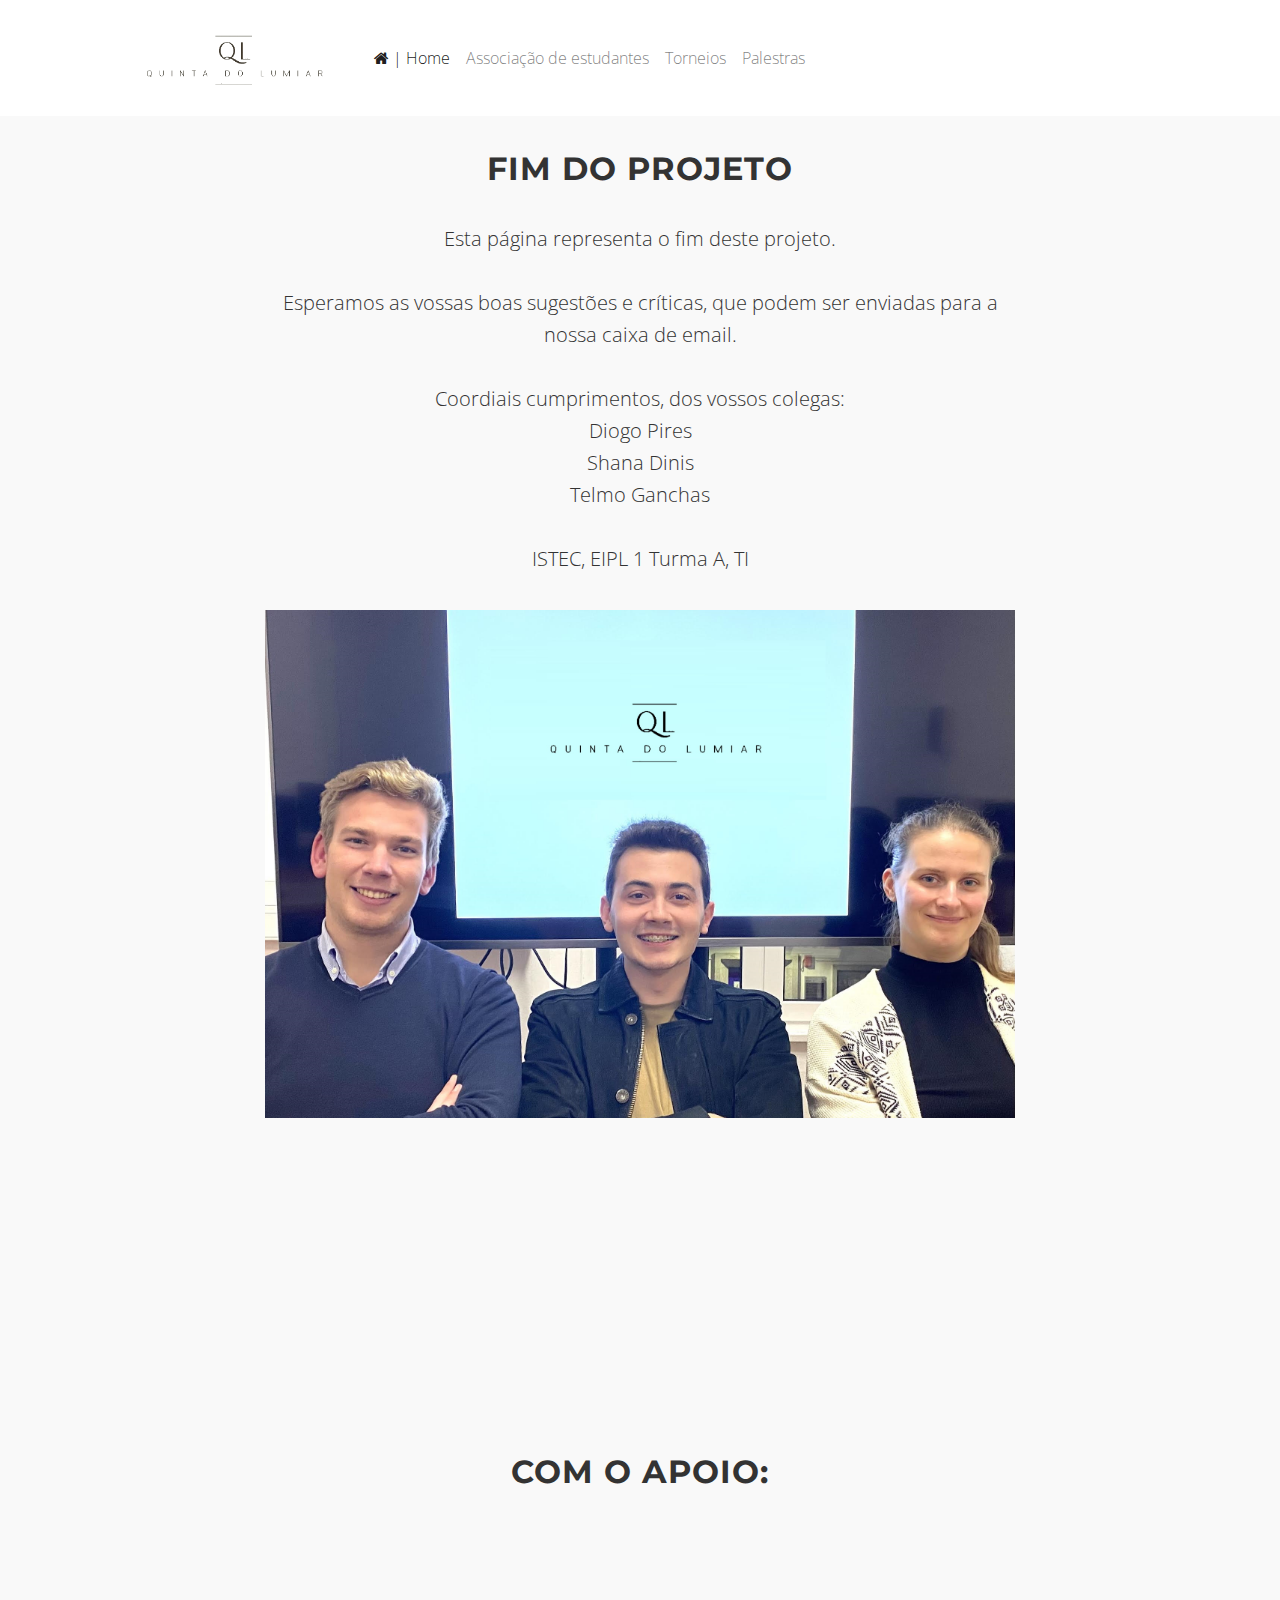
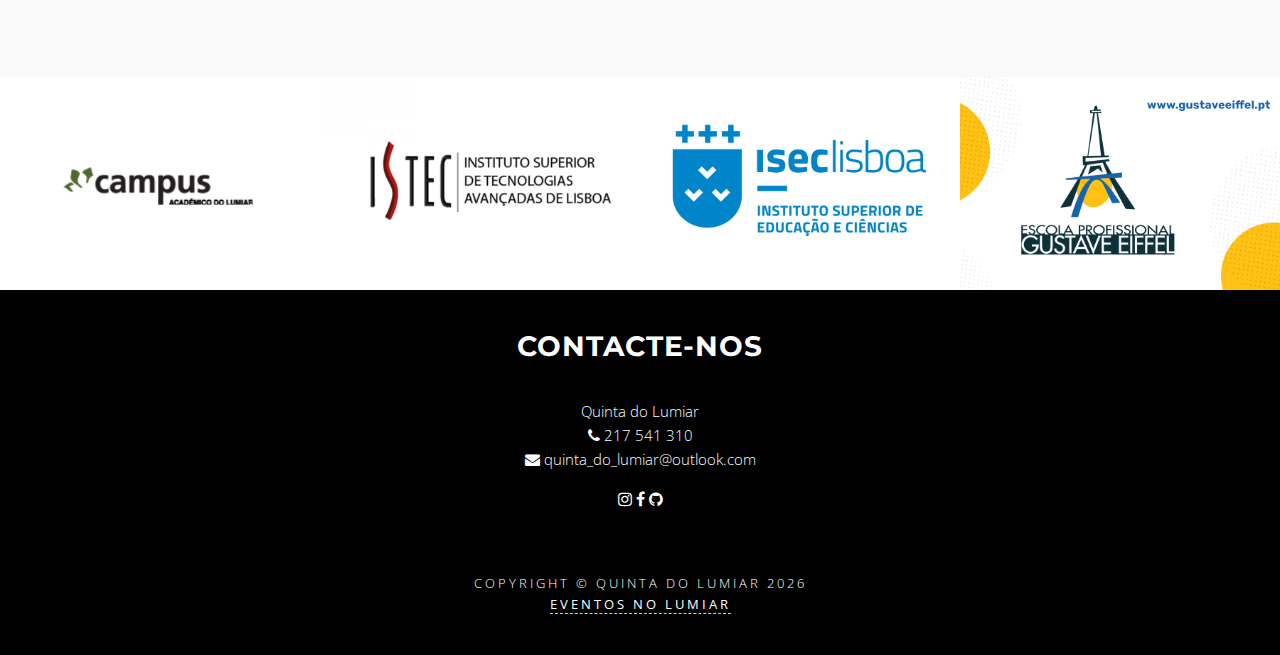
<file: fim.html>
<!DOCTYPE html>
<html lang="pt">
  <head>
	<script src="script.js"></script>
    <meta charset="utf-8">
    <meta name="viewport" content="width=device-width, initial-scale=1, shrink-to-fit=no">
    <meta http-equiv="x-ua-compatible" content="ie=edge">
    <meta name="description" content="">
    <meta name="keywords" content="">
    <meta name="author" content="">
    <title>Fim da Apresentação</title>
    <link rel="shortcut icon" href="img/logo.png">

    <link rel="stylesheet" href="css/main.css">
    
    <link href="https://fonts.googleapis.com/css?family=Montserrat:400,400i,700,700i|Open+Sans:300,300i,400,400i,700,700i" rel="stylesheet">
      
    <link href="https://maxcdn.bootstrapcdn.com/font-awesome/4.7.0/css/font-awesome.min.css" rel="stylesheet" integrity="sha384-wvfXpqpZZVQGK6TAh5PVlGOfQNHSoD2xbE+QkPxCAFlNEevoEH3Sl0sibVcOQVnN" crossorigin="anonymous">
      
    <link rel="stylesheet" href="css/theme.css">
      
  </head>

  <body>      
      
	<nav class="navbar navbar-expand-lg navbar-light fixed-top" id="mainNav">
        <div class="container px-4 px-lg-5">
            <div class="logo">
                <a class="nav-link" href="index.html">
					<img class="navbar-brand" href="index.html" src="imgs/Logo.png" width="200">
				</a>
            </div>
            <div class="container-button navbar-toggler navbar-toggler-right" onclick="NavBarBurguer(this)" data-bs-toggle="collapse"
                data-bs-target="#navbarResponsive" aria-controls="navbarResponsive" aria-expanded="false"
                aria-label="Toggle navigation">
                    <div class="bar1"></div>
                    <div class="bar2"></div>
                    <div class="bar3"></div>
                </div>
            <div class="collapse navbar-collapse" id="navbarResponsive">
                <ul class="navbar-nav ms-auto">
                    <li class="nav-item active home">
                    	<a class="nav-link" href="index.html"><i class="fa fa-home" aria-hidden="true"></i> | Home</a>
                    </li>
                    
                    <li class="nav-item">
                    	<a class="nav-link" href="associacao_estudantes.html">Associação de estudantes</a>
                    </li>
                    
                    <li class="nav-item">
                    	<a class="nav-link" href="torneios.html">Torneios</a>
                    </li>
                    
                    <li class="nav-item">
                    	<a class="nav-link" href="Palestras.html"> Palestras</a>
                    </li>
                </ul>
            </div>
        </div>
    </nav>
      
<!-- A quinta do lumiar -->
<section id="apresentacao">
<div class="container content-section text-center">
	<div class="row justify-content-center">		
		<div class="col-md-8">
            <h2 class="d-block">Fim do projeto</h2>
			<p>
				Esta página representa o fim deste projeto. <br><br> Esperamos as vossas boas sugestões e críticas, que podem ser enviadas para a nossa caixa de email. <br><br> Coordiais cumprimentos, dos vossos colegas:<br>Diogo Pires<br> Shana Dinis<br>Telmo Ganchas<br><br>ISTEC, EIPL 1 Turma A, TI</a> 
			</p>
			<p>
				<img src="imgs/obrigado.jpg" alt="Obrigado">
			</p>
		</div>
	</div>
</div>
</section>
      
<!-- Portfolio -->
<section id="portfolio">
	<div class="gallery">
        
		<ul class="row">
            <div class="container content-section text-center">
                <div class="row justify-content-center">		
                    <div class="col-md-8">
                        <h2 class="d-block">Com o apoio:</h2>
                    </div>
                </div>
            </div>
			
			<li class="col-md-3">
			<img src="imgs/campuslumiar.png" alt="campus lumiar">
			</li>
			
			<li class="col-md-3">
			<img src="imgs/istec.png" alt="ISTEC">
			</li>
			
			
			<li class="col-md-3">
			<img src="imgs/isec.jpg" alt="ISEC">
			</li>
			
			<li class="col-md-3">
			<img src="imgs/gustaveeiffel.png" alt="gustaveeiffel">
			</li>		

		</ul>
	</div>
</section>
      
<!-- Footer/Rodapé -->
<footer>
	<div class="container text-center">
		<h3>Contacte-nos</h3>
				<address>
				  <p> Quinta do Lumiar</p>
				  <p><span class="fa fa-phone"></span>  217 541 310</p>
				  <p><span class="fa fa-envelope"></span>  quinta_do_lumiar@outlook.com</p>
				</address>
				<div>
				  <a href="https://www.instagram.com/quinta_do_lumiar/" target="_blanc"><span class="fa fa-instagram"></span></a>
				  <a href="https://www.facebook.com/profile.php?id=61554879775521&locale=pt_PT" target="_blanc"><span class="fa fa-facebook"></span></a>
				  <a href="https://github.com/Ganchas2001/Projeto_Quinta_do_Lumiar" target="_blanc"><span class="fa fa-github"></span></a>
				</div>

	</div>	
	<div class="container text-center">
		<p class="credits">
			<br><br><br>Copyright &copy; Quinta do lumiar <script type="text/javascript">var ano = new Date();document.write(ano.getFullYear());</script><br/>
			<a class="highlightlink" href="fim.html">EVENTOS NO LUMIAR</a>
		</p>

	</div>
</footer>
</body>

</html>
</file>
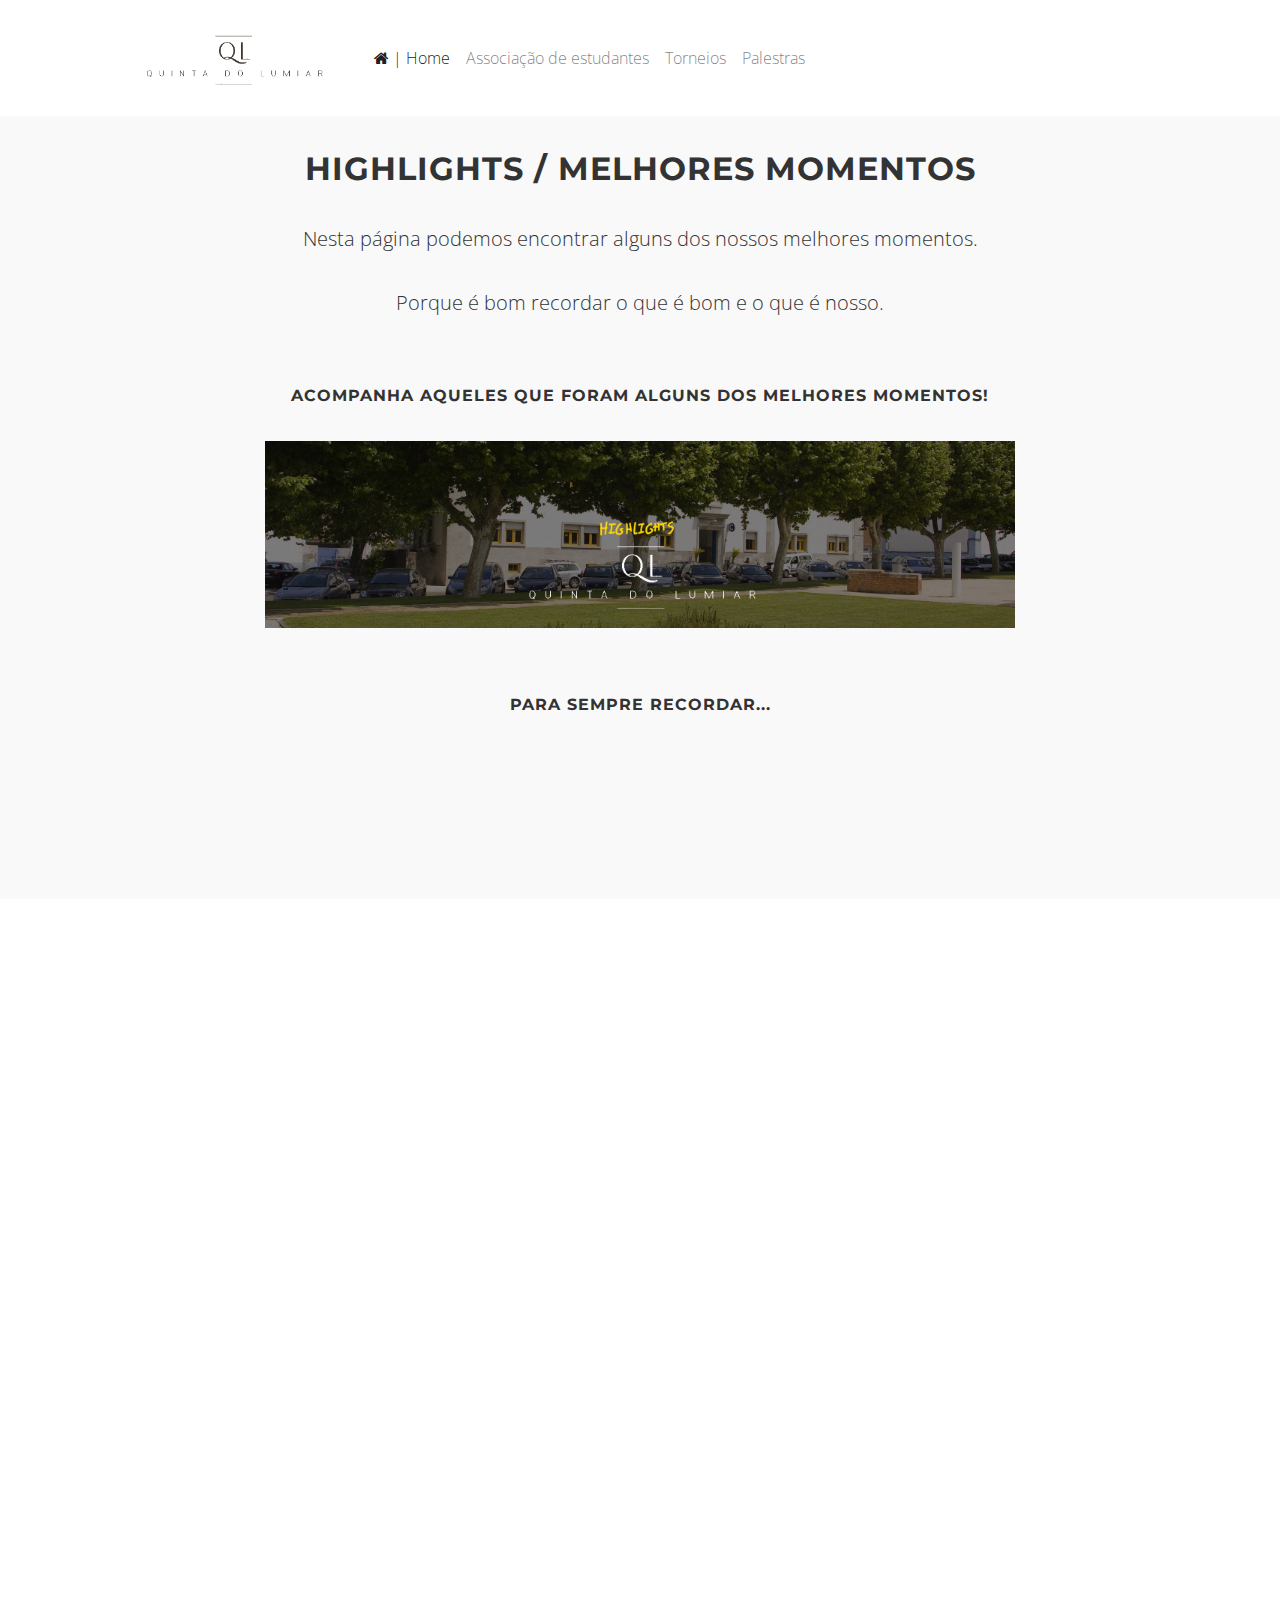
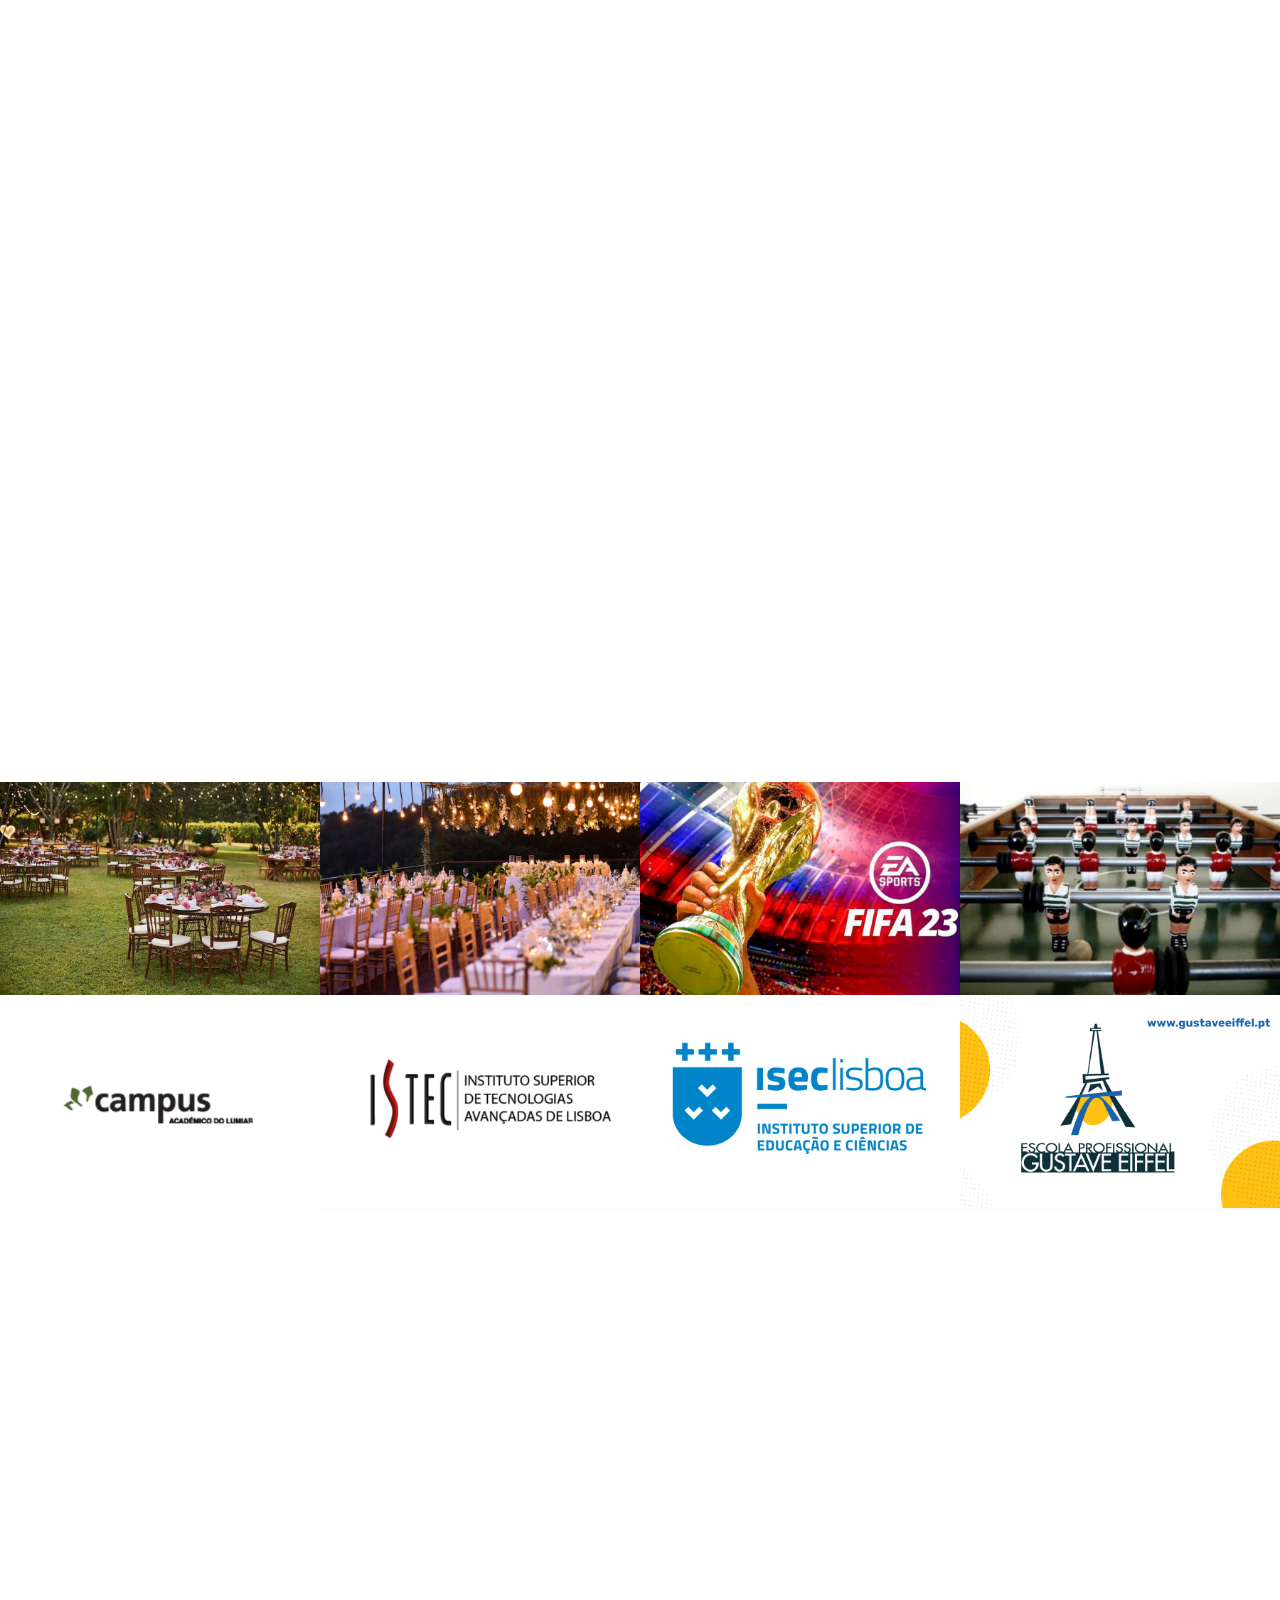
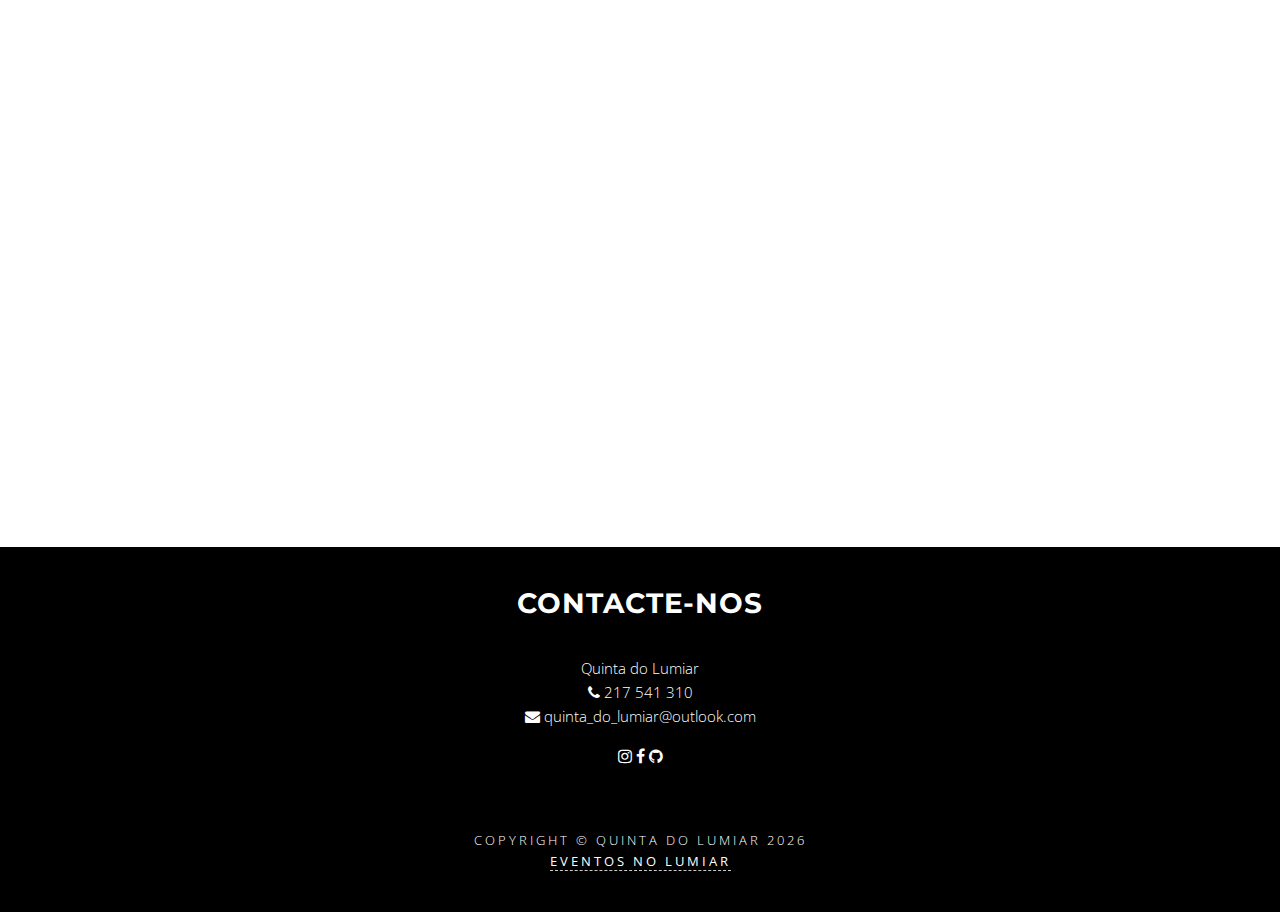
<file: highlights.html>
<!DOCTYPE html>
<html lang="pt">
  <head>
	<script src="script.js"></script>
    <meta charset="utf-8">
    <meta name="viewport" content="width=device-width, initial-scale=1, shrink-to-fit=no">
    <meta http-equiv="x-ua-compatible" content="ie=edge">
    <meta name="description" content="">
    <meta name="keywords" content="">
    <meta name="author" content="">
    <title>Quinta do Lumiar</title>
    <link rel="shortcut icon" href="img/logo.png">

    <link rel="stylesheet" href="css/main.css">
    
    <link href="https://fonts.googleapis.com/css?family=Montserrat:400,400i,700,700i|Open+Sans:300,300i,400,400i,700,700i" rel="stylesheet">
      
    <link href="https://maxcdn.bootstrapcdn.com/font-awesome/4.7.0/css/font-awesome.min.css" rel="stylesheet" integrity="sha384-wvfXpqpZZVQGK6TAh5PVlGOfQNHSoD2xbE+QkPxCAFlNEevoEH3Sl0sibVcOQVnN" crossorigin="anonymous">
      
    <link rel="stylesheet" href="css/theme.css">
      
  </head>

  <body>      
      
	<nav class="navbar navbar-expand-lg navbar-light fixed-top" id="mainNav">
        <div class="container px-4 px-lg-5">
            <div class="logo">
                <a class="nav-link" href="index.html">
					<img class="navbar-brand" href="index.html" src="imgs/Logo.png" width="200">
				</a>
            </div>
            <div class="container-button navbar-toggler navbar-toggler-right" onclick="NavBarBurguer(this)" data-bs-toggle="collapse"
                data-bs-target="#navbarResponsive" aria-controls="navbarResponsive" aria-expanded="false"
                aria-label="Toggle navigation">
                    <div class="bar1"></div>
                    <div class="bar2"></div>
                    <div class="bar3"></div>
                </div>
            <div class="collapse navbar-collapse" id="navbarResponsive">
                <ul class="navbar-nav ms-auto">
                    <li class="nav-item active home">
                    	<a class="nav-link" href="index.html"><i class="fa fa-home" aria-hidden="true"></i> | Home</a>
                    </li>
                    
                    <li class="nav-item">
                    	<a class="nav-link" href="associacao_estudantes.html">Associação de estudantes</a>
                    </li>
                    
                    <li class="nav-item">
                    	<a class="nav-link" href="torneios.html">Torneios</a>
                    </li>
                    
                    <li class="nav-item">
                    	<a class="nav-link" href="Palestras.html"> Palestras</a>
                    </li>
                </ul>
            </div>
        </div>
    </nav>

      

      
<!-- Eventos a decorrer -->
<section id="apresentacao">
<div class="container content-section text-center">
	<div class="row justify-content-center">		
		<div class="col-md-8">
            <h2 class="d-block">Highlights / Melhores momentos</h2>
			<p>
				Nesta página podemos encontrar alguns dos nossos melhores momentos.<br><br> Porque é bom recordar o que é bom e o que é nosso. <br><br> 
                <h6>Acompanha aqueles que foram alguns dos melhores momentos!</h6>
				<img src="imgs/highlights.jpg" alt="Eventos a decorrer"> <br><br><br>
				<h6><br>Para sempre recordar...</h6>

			</p>
		</div>
	</div>
</div>
</section>

<!-- Exemplo  -->
<section id="apresentacao" class="reveal apresentacao">
    <div class="container content-section text-center">
        <div class="row justify-content-center">		
            <div class="col-md-8">
                <h2 class="d-block">The Best of...</h2>
                <h4><br>avaliação dos projetos de avaliação</h4>
                <img src="imgs/cartaz.jpg" alt="Cartaz" />
                <p><br><br>Este foi sem dúvida um evento muito especial, e muito importante nas vidas académicas dos alunos de Engenharia informática pós-laboral turma A. <br><br> 
					Especial no sentido em que veio a aumentar a dinâmica da turma e a estruturar aqueles que são os pilares mais importantes na mesma. <br><br>
					Um obrigado especial a todos os colegas que demonstraram o verdadeiro sentido de companheirismo, ajudando e partilhando os seus conhecimentos, que quando juntos aumentam em muito a produtividade e ajudam a melhor aprender e compreender. <br> <br>
					Esperamos também ter feito parte desse mesmo espírito, e que a nossa presença e o nosso valor em algo tenha ajudado os nossos colegas.<br><br>
					Para terminar, deixamos aqui a nossa disponibilidade para futuramente e em outros projetos prestarmos na nossa ajuda e colaboração em tanto quanto o possivel.
                    <a href="associacao_estudantes.html" class="btncem"><i class="fa fa-home"></i> Voltar à Associação de estudantes<a></a>

				</p>
    
            </div>
        </div>
    </div>
    </section>
      
<!-- Portfolio -->
<section id="portfolio">
	<div class="gallery">
		<ul class="row">
			<li class="col-md-3">
			<img src="imgs/eventos1.jpg" alt="Eventos de Gala">
			</li> 
			
			<li class="col-md-3">
			<img src="imgs/eventos2.jpg" alt="Eventos de Gala">
			</li>
			
			<li class="col-md-3">
			<img src="imgs/fifa.jpg" alt="Torneios FIFA">
			</li>
			
			
			<li class="col-md-3">
			<img src="imgs/matraquilhos.jpg" alt="Torneios de MATRAQUILHOS">
			</li>
			
			<li class="col-md-3">
			<img src="imgs/campuslumiar.png" alt="campus lumiar">
			</li>
			
			<li class="col-md-3">
			<img src="imgs/istec.png" alt="ISTEC">
			</li>
			
			
			<li class="col-md-3">
			<img src="imgs/isec.jpg" alt="ISEC">
			</li>
			
			<li class="col-md-3">
			<img src="imgs/gustaveeiffel.png" alt="gustaveeiffel">
			</li>		

		</ul>
	</div>
</section>
      
<!-- Contacto -->
<section id="contact" class="reveal">
	<div class="container content-section text-center">
		<div class="row justify-content-center">
			<div class="col-md-8">
				<h2>Onde estamos</h2>
				<p>
					A quinta do Lumiar está localizada no campus lumiar, Alameda das Linhas de Torres 179, 1750-142 Lisboa.
				</p>
				<p>
					<i><a href="mailto:quinta_do_lumiar@gmail.com" class="highlightlink">quinta_do_lumiar@outlook.com</a></i>
				</p>

				<p>
					<a  class="highlightlink"><i class="fa fa-phone fa-fw"></i>217 541 310</a>
				</p>

				<p>
					<iframe src="https://www.google.com/maps/embed?pb=!1m18!1m12!1m3!1d205.62908646825235!2d-9.159082382538159!3d38.76855807757606!2m3!1f236.31578947368433!2f0!3f0!3m2!1i1024!2i768!4f35!3m3!1m2!1s0xd1932ee9d78d5e7%3A0x5aac73a80fa425f8!2sCampus%20Acad%C3%A9mico%20do%20Lumiar!5e1!3m2!1spt-PT!2spt!4v1702918217063!5m2!1spt-PT!2spt" width="750" height="200" style="border:0;" allowfullscreen="" loading="lazy" referrerpolicy="no-referrer-when-downgrade"></iframe>
				</p>
				
				<ul class="list-inline banner-social-buttons">
					
					<li class="d-inline">
					<a href="https://www.instagram.com/quinta_do_lumiar/" target= "blanc" class="btn btnghost btn-lg"><i class="fa fa-instagram fa-fw"></i> <span class="network-name">Instagram</span></a>
					</li>
					
					<li class="d-inline">
					<a href="https://www.facebook.com/profile.php?id=61554879775521&locale=pt_PT" target="blanc" class="btn btnghost btn-lg"><i class="fa fa-facebook fa-fw"></i> <span class="network-name">Facebook</span></a>
					</li>
					
					<li class="d-inline">
					<a href="https://github.com/Ganchas2001/Projeto_Quinta_do_Lumiar" class="btn btnghost btn-lg"><i class="fa fa-github fa-fw"></i> <span class="network-name">Github</span></a>
					</li>
					
				</ul>
			</div>
		</div>
	</div>
</section>

<!-- Footer/Rodapé -->
<footer>
	<div class="container text-center">
		<h3>Contacte-nos</h3>
				<address>
				  <p> Quinta do Lumiar</p>
				  <p><span class="fa fa-phone"></span>  217 541 310</p>
				  <p><span class="fa fa-envelope"></span>  quinta_do_lumiar@outlook.com</p>
				</address>
				<div>
				  <a href="https://www.instagram.com/quinta_do_lumiar/" target="_blanc"><span class="fa fa-instagram"></span></a>
				  <a href="https://www.facebook.com/profile.php?id=61554879775521&locale=pt_PT" target="_blanc"><span class="fa fa-facebook"></span></a>
				  <a href="https://github.com/Ganchas2001/Projeto_Quinta_do_Lumiar" target="_blanc"><span class="fa fa-github"></span></a>
				</div>

	</div>	
	<div class="container text-center">
		<p class="credits">
			<br><br><br>Copyright &copy; Quinta do lumiar <script type="text/javascript">var ano = new Date();document.write(ano.getFullYear());</script><br/>
			<a class="highlightlink" href="fim.html">EVENTOS NO LUMIAR</a>
		</p>

	</div>
</footer>
</body>

</html>
</file>
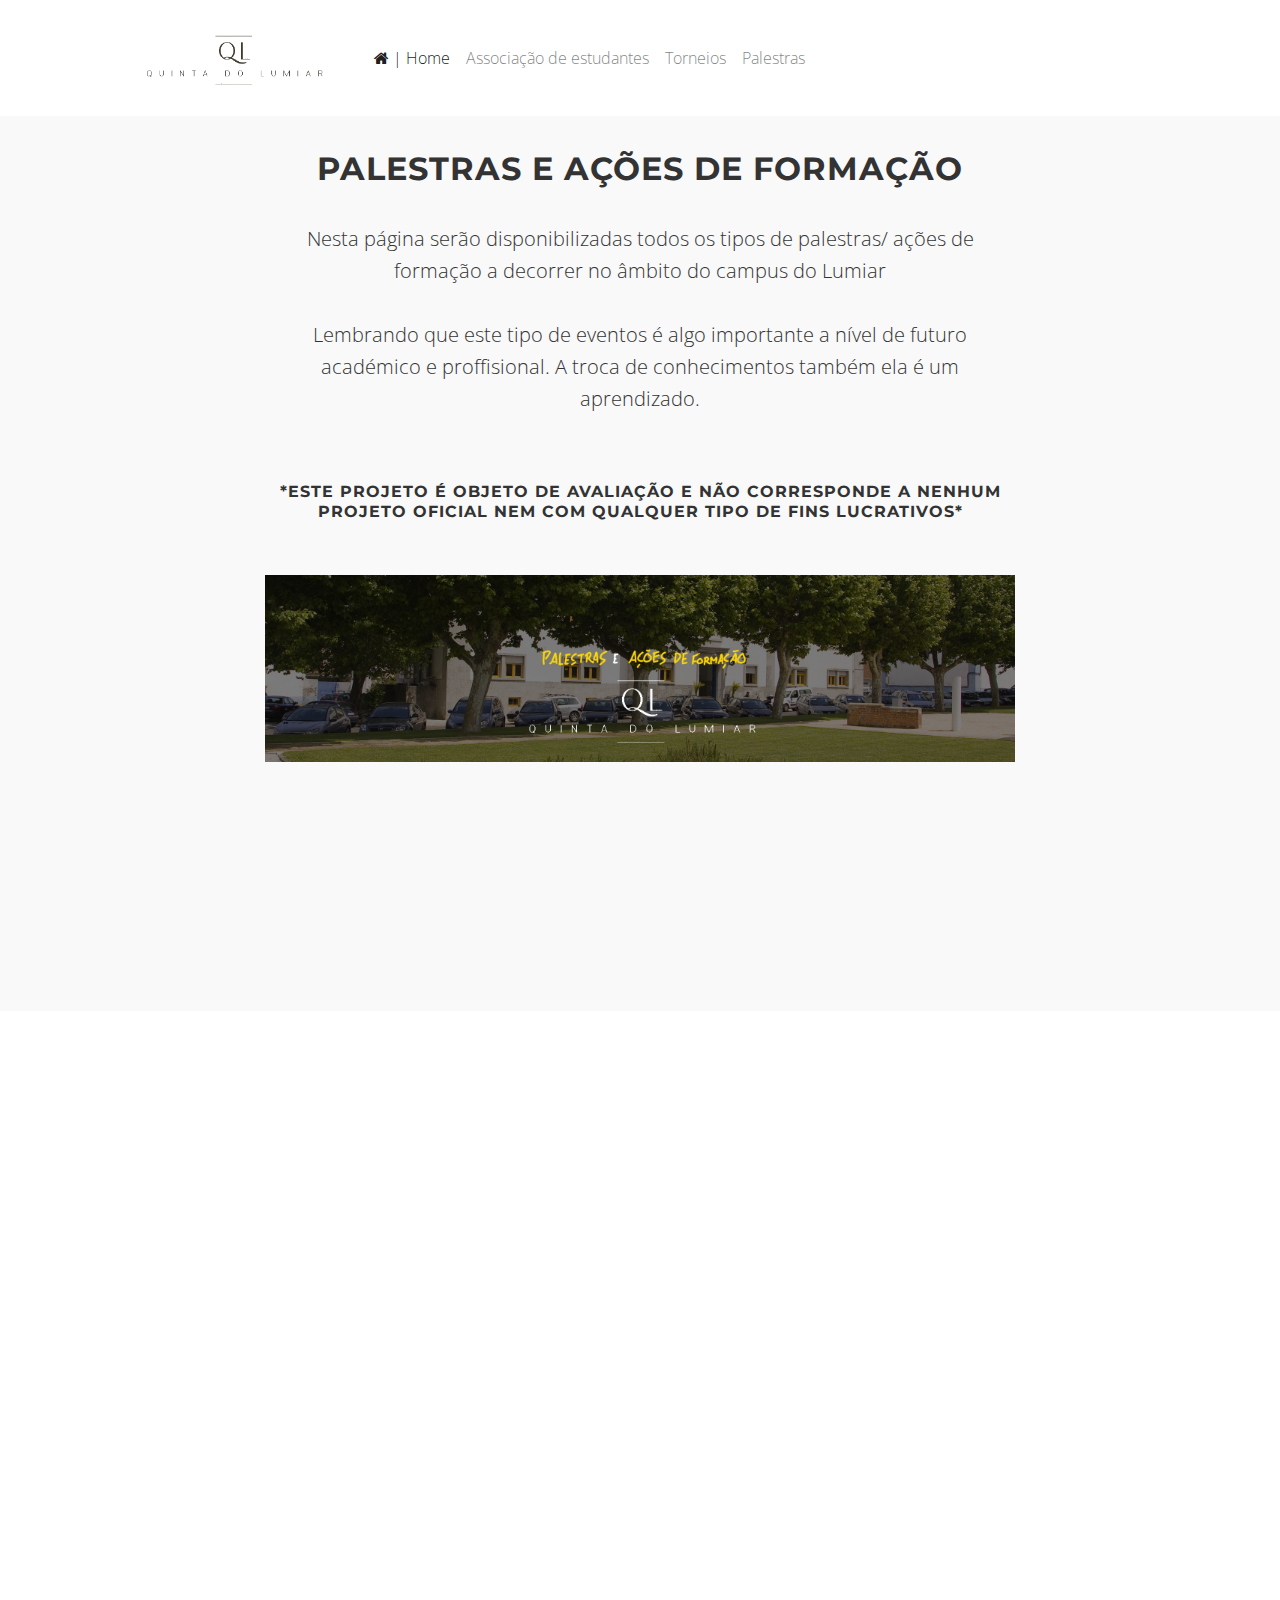
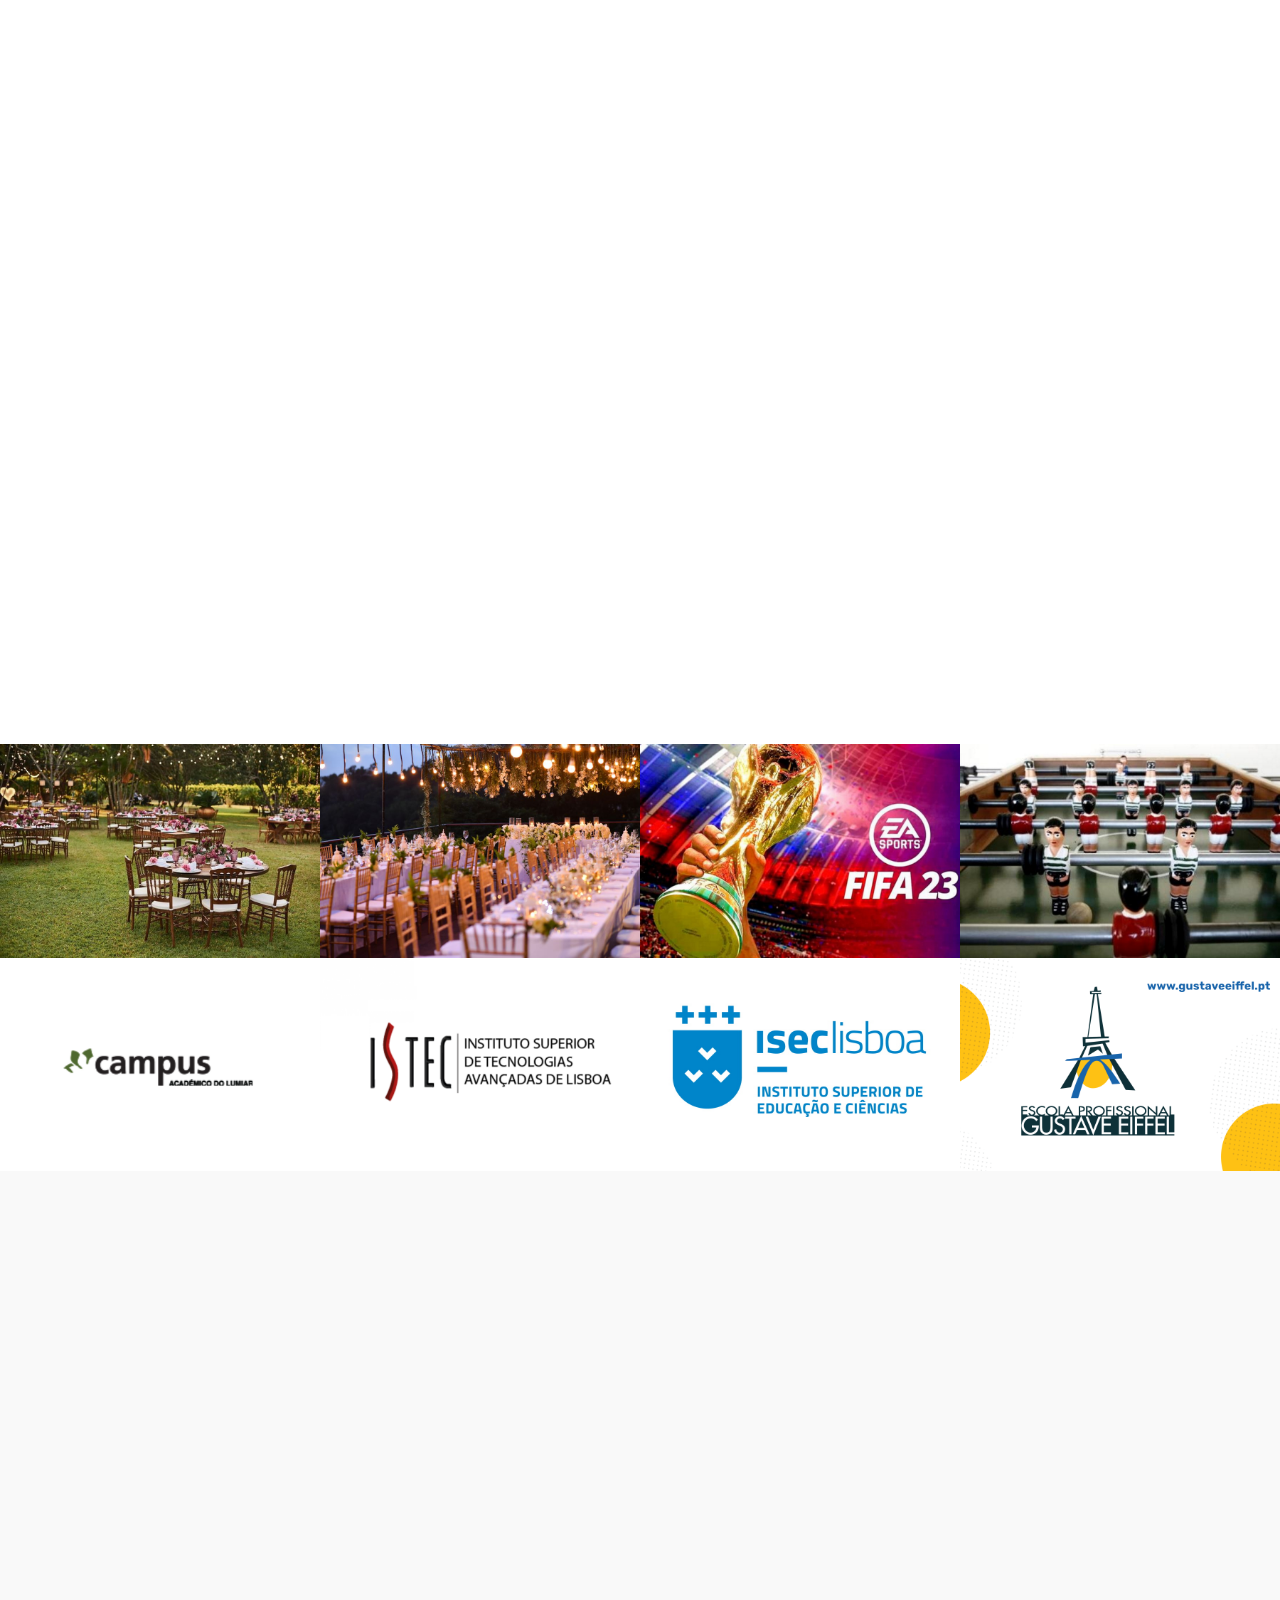
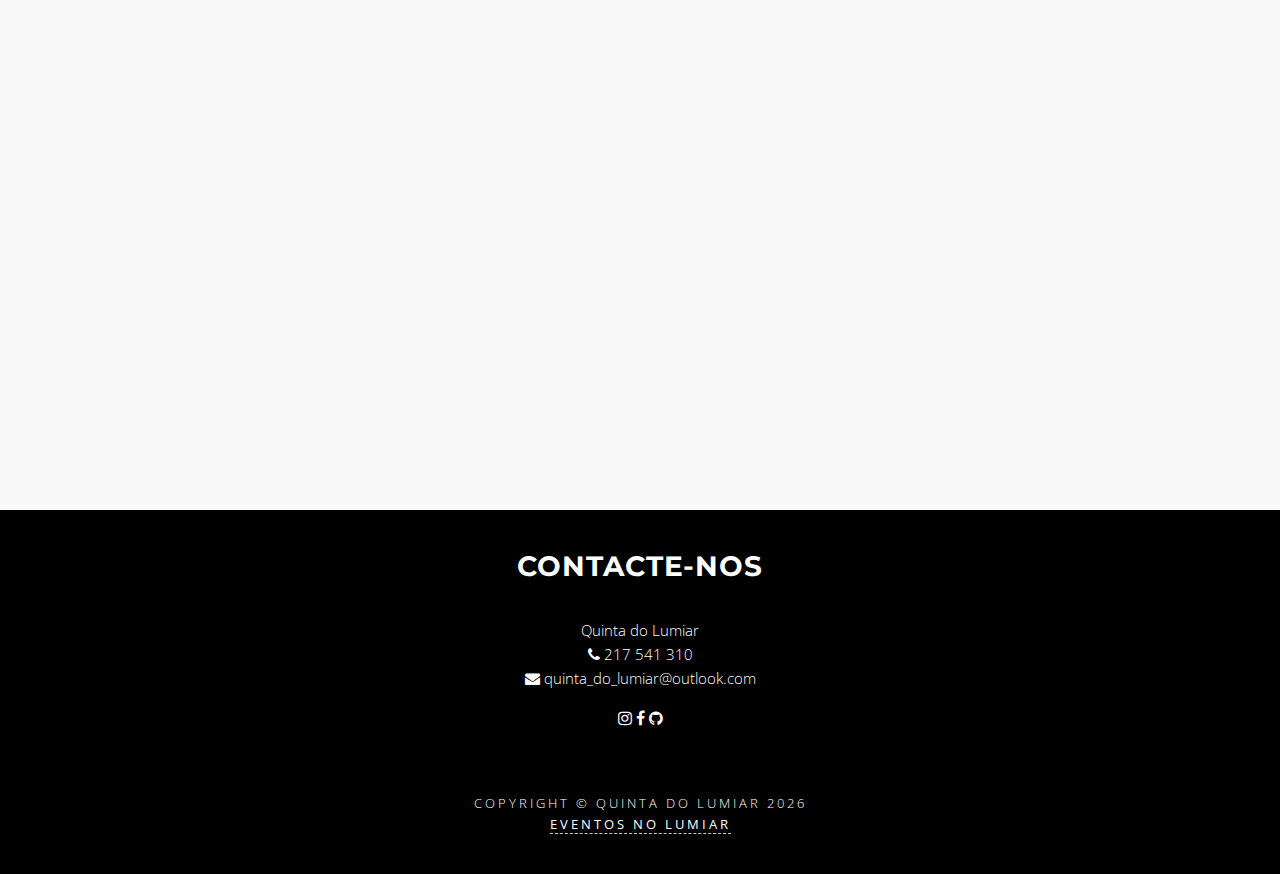
<file: palestras.html>
<!DOCTYPE html>
<html lang="pt">
  <head>
	<script src="script.js"></script>
    <meta charset="utf-8">
    <meta name="viewport" content="width=device-width, initial-scale=1, shrink-to-fit=no">
    <meta http-equiv="x-ua-compatible" content="ie=edge">
    <meta name="description" content="">
    <meta name="keywords" content="">
    <meta name="author" content="">
    <title>Quinta do Lumiar</title>
    <link rel="shortcut icon" href="img/logo.png">

    <link rel="stylesheet" href="css/main.css">
    
    <link href="https://fonts.googleapis.com/css?family=Montserrat:400,400i,700,700i|Open+Sans:300,300i,400,400i,700,700i" rel="stylesheet">
      
    <link href="https://maxcdn.bootstrapcdn.com/font-awesome/4.7.0/css/font-awesome.min.css" rel="stylesheet" integrity="sha384-wvfXpqpZZVQGK6TAh5PVlGOfQNHSoD2xbE+QkPxCAFlNEevoEH3Sl0sibVcOQVnN" crossorigin="anonymous">
      
    <link rel="stylesheet" href="css/theme.css">
      
  </head>

  <body>      
      
	<nav class="navbar navbar-expand-lg navbar-light fixed-top" id="mainNav">
        <div class="container px-4 px-lg-5">
            <div class="logo">
                <a class="nav-link" href="index.html">
					<img class="navbar-brand" href="index.html" src="imgs/Logo.png" width="200">
				</a>
            </div>
            <div class="container-button navbar-toggler navbar-toggler-right" onclick="NavBarBurguer(this)" data-bs-toggle="collapse"
                data-bs-target="#navbarResponsive" aria-controls="navbarResponsive" aria-expanded="false"
                aria-label="Toggle navigation">
                    <div class="bar1"></div>
                    <div class="bar2"></div>
                    <div class="bar3"></div>
                </div>
            <div class="collapse navbar-collapse" id="navbarResponsive">
                <ul class="navbar-nav ms-auto">
                    <li class="nav-item active home">
                    	<a class="nav-link" href="index.html"><i class="fa fa-home" aria-hidden="true"></i> | Home</a>
                    </li>
                    
                    <li class="nav-item">
                    	<a class="nav-link" href="associacao_estudantes.html">Associação de estudantes</a>
                    </li>
                    
                    <li class="nav-item">
                    	<a class="nav-link" href="torneios.html">Torneios</a>
                    </li>
                    
                    <li class="nav-item">
                    	<a class="nav-link" href="Palestras.html"> Palestras</a>
                    </li>
                </ul>
            </div>
        </div>
    </nav>
      
<!-- Palestras e ações de formação -->
<section id="apresentacao">
	<div class="container content-section text-center">
		<div class="row justify-content-center" >		
			<div class="col-md-8">
				<h2 class="d-block">Palestras e ações de formação</h2>
				<p>
					Nesta página serão disponibilizadas todos os tipos de palestras/ ações de formação a decorrer no âmbito do campus do Lumiar <br><br> Lembrando que este tipo de eventos é algo importante a nível de futuro académico e proffisional. A troca de conhecimentos também ela é um aprendizado.<br><br>  
				</p>
				<h6>*Este projeto é objeto de avaliação e não corresponde a nenhum projeto oficial nem com qualquer tipo de fins lucrativos* <br><br></h6>
				<p>
					<img src="imgs/palestras.jpg" alt="Sobre a quinta do lumiar"> <br><br><br>                
				</p>
			</div>
		</div>
	</div>
</section>

<!-- Feira de emprego -->

<section id="apresentacao" class="reveal apresentacao">
	<div class="container content-section text-center">
		<div class="row justify-content-center" >		
			<div class="col-md-8">
				<h2 class="d-block">Feira de Emprego</h2>
				<p>
					A Feira de Emprego ISTEC Lisboa decorre todos os anos entre Novembro e Dezembro.<br><br>
					Ao todo, são mais de 30 empresas que marcam presença neste evento, num ambiente mais informal e de partilha, com centenas de oportunidades de trabalho e estágio, ajustadas aos perfis dos demais estudantes.<br><br>
					Os alunos de CTeSP´s, Licenciaturas, Mestrado e Pós-Graduações do ISTEC, terão a oportunidade de contactar diretamente com os profissionais de TI e de recursos humanos de empresas de diversos setores da nossa economia, com especial incidência na tecnologia.				</p>
				<p>
					<img src="imgs/feira_emprego.jpg" alt="Sobre a quinta do lumiar"> <br><br><br>                
				</p>
			</div>
		</div>
	</div>
</section>
      
<!-- Portfolio -->
<section id="portfolio">
	<div class="gallery">
		<ul class="row">
			<li class="col-md-3">
			<img src="imgs/eventos1.jpg" alt="Eventos de Gala">
			</li> 
			
			<li class="col-md-3">
			<img src="imgs/eventos2.jpg" alt="Eventos de Gala">
			</li>
			
			<li class="col-md-3">
			<img src="imgs/fifa.jpg" alt="Torneios FIFA">
			</li>
			
			
			<li class="col-md-3">
			<img src="imgs/matraquilhos.jpg" alt="Torneios de MATRAQUILHOS">
			</li>
			
			<li class="col-md-3">
			<img src="imgs/campuslumiar.png" alt="campus lumiar">
			</li>
			
			<li class="col-md-3">
			<img src="imgs/istec.png" alt="ISTEC">
			</li>
			
			
			<li class="col-md-3">
			<img src="imgs/isec.jpg" alt="ISEC">
			</li>
			
			<li class="col-md-3">
			<img src="imgs/gustaveeiffel.png" alt="gustaveeiffel">
			</li>		

		</ul>
	</div>
</section>
      
<!-- Contacto -->
<section id="contact">
	<div class="container content-section text-center">
		<div class="row justify-content-center">
			<div class="col-md-8 reveal">
				<h2>Onde estamos</h2>
				<p>
					A quinta do Lumiar está localizada no campus lumiar, Alameda das Linhas de Torres 179, 1750-142 Lisboa.
				</p>
				<p>
					<i><a href="mailto:quinta_do_lumiar@gmail.com" class="highlightlink">quinta_do_lumiar@outlook.com</a></i>
				</p>

				<p>
					<a  class="highlightlink"><i class="fa fa-phone fa-fw"></i>217 541 310</a>
				</p>

				<p>
					<iframe src="https://www.google.com/maps/embed?pb=!1m18!1m12!1m3!1d205.62908646825235!2d-9.159082382538159!3d38.76855807757606!2m3!1f236.31578947368433!2f0!3f0!3m2!1i1024!2i768!4f35!3m3!1m2!1s0xd1932ee9d78d5e7%3A0x5aac73a80fa425f8!2sCampus%20Acad%C3%A9mico%20do%20Lumiar!5e1!3m2!1spt-PT!2spt!4v1702918217063!5m2!1spt-PT!2spt" width="750" height="200" style="border:0;" allowfullscreen="" loading="lazy" referrerpolicy="no-referrer-when-downgrade"></iframe>
				</p>
				
				<ul class="list-inline banner-social-buttons">
					
					<li class="d-inline">
					<a href="https://www.instagram.com/quinta_do_lumiar/" target= "blanc" class="btn btnghost btn-lg"><i class="fa fa-instagram fa-fw"></i> <span class="network-name">Instagram</span></a>
					</li>
					
					<li class="d-inline">
					<a href="https://www.facebook.com/profile.php?id=61554879775521&locale=pt_PT" target="blanc" class="btn btnghost btn-lg"><i class="fa fa-facebook fa-fw"></i> <span class="network-name">Facebook</span></a>
					</li>
					
					<li class="d-inline">
					<a href="https://github.com/Ganchas2001/Projeto_Quinta_do_Lumiar" class="btn btnghost btn-lg"><i class="fa fa-github fa-fw"></i> <span class="network-name">Github</span></a>
					</li>
					
				</ul>
			</div>
		</div>
	</div>
</section>

<!-- Footer/Rodapé -->
<footer>
	<div class="container text-center">
		<h3>Contacte-nos</h3>
				<address>
				  <p> Quinta do Lumiar</p>
				  <p><span class="fa fa-phone"></span>  217 541 310</p>
				  <p><span class="fa fa-envelope"></span>  quinta_do_lumiar@outlook.com</p>
				</address>
				<div>
				  <a href="https://www.instagram.com/quinta_do_lumiar/" target="_blanc"><span class="fa fa-instagram"></span></a>
				  <a href="https://www.facebook.com/profile.php?id=61554879775521&locale=pt_PT" target="_blanc"><span class="fa fa-facebook"></span></a>
				  <a href="https://github.com/Ganchas2001/Projeto_Quinta_do_Lumiar" target="_blanc"><span class="fa fa-github"></span></a>
				</div>

	</div>	
	<div class="container text-center">
		<p class="credits">
			<br><br><br>Copyright &copy; Quinta do lumiar <script type="text/javascript">var ano = new Date();document.write(ano.getFullYear());</script><br/>
			<a class="highlightlink" href="fim.html">EVENTOS NO LUMIAR</a>
		</p>

	</div>
</footer>
</body>

</html>
</file>
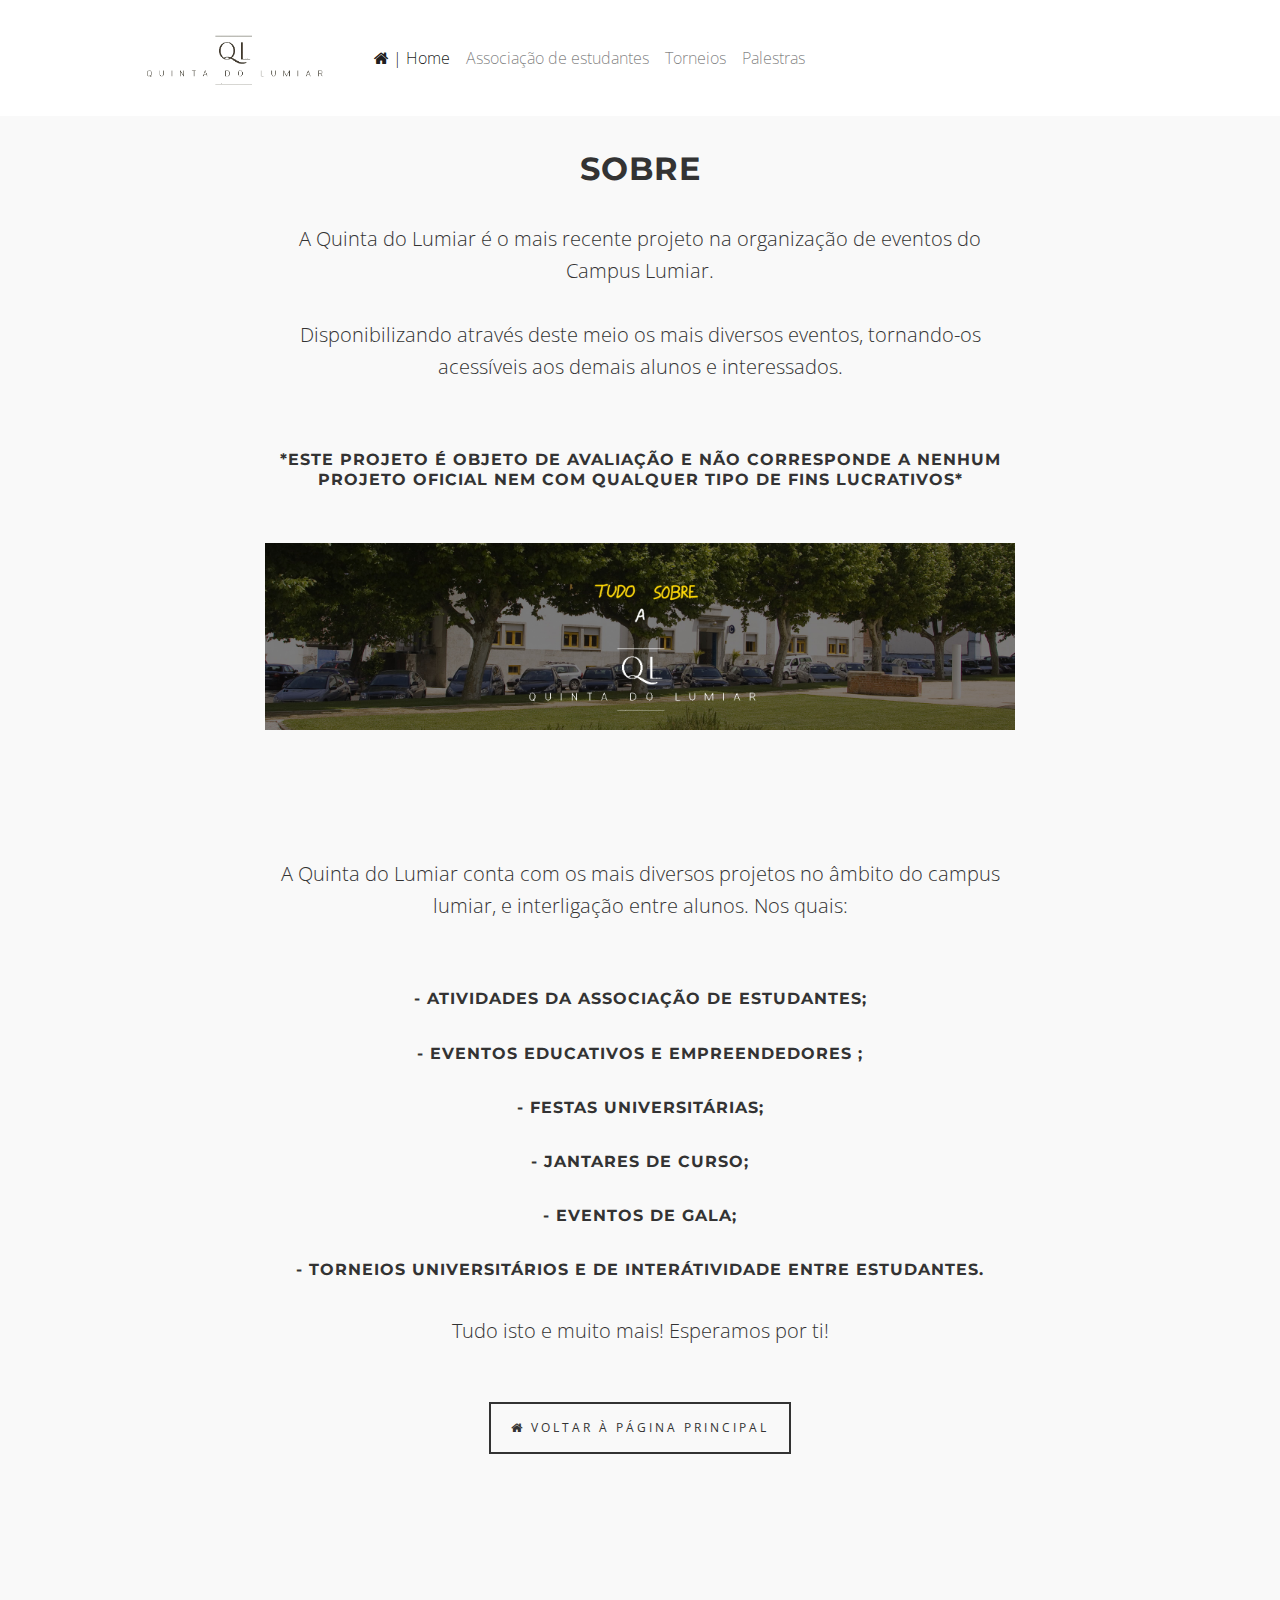
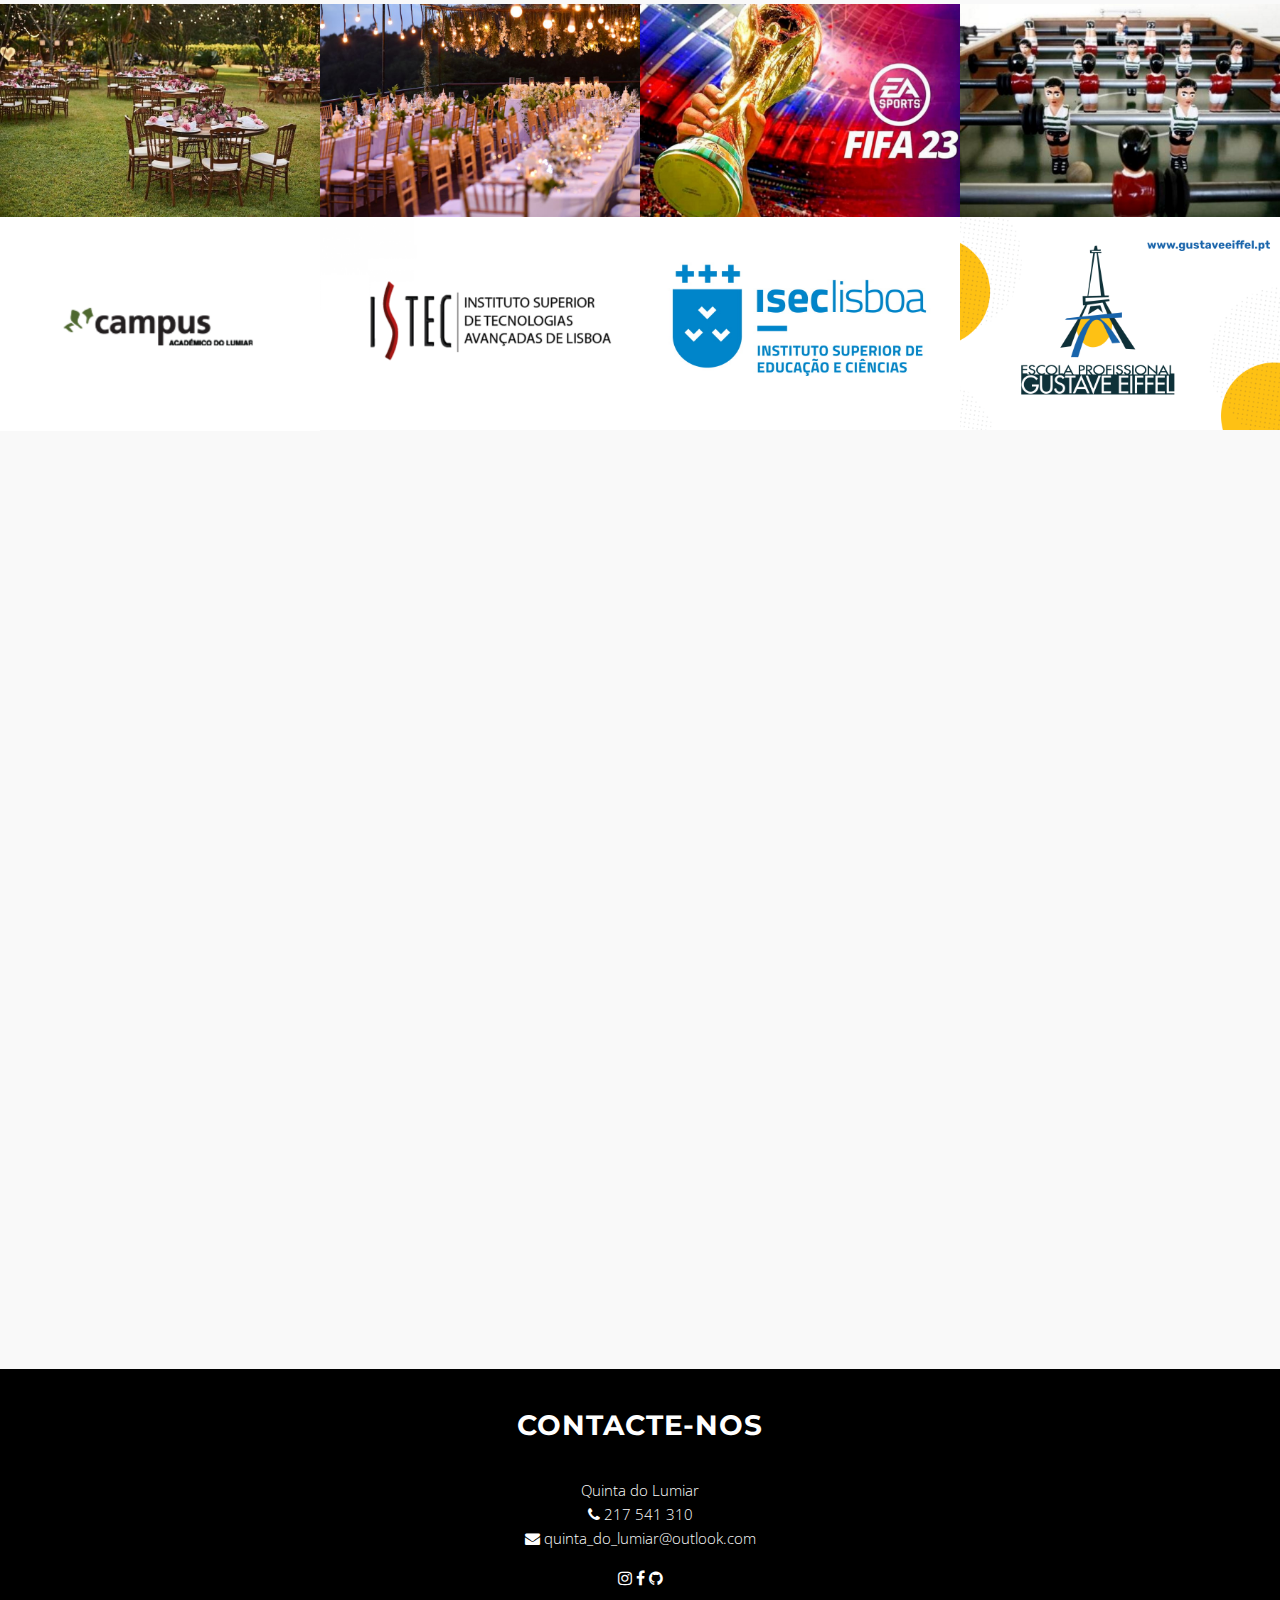
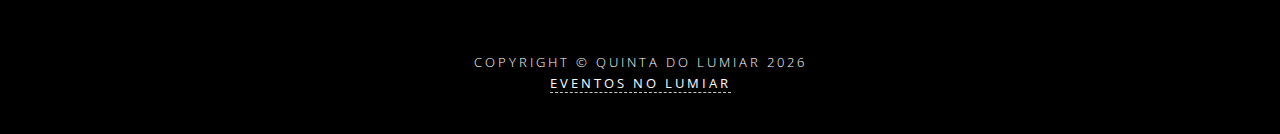
<file: sobre.html>
<!DOCTYPE html>
<html lang="pt">
  <head>
	<script src="script.js"></script>
    <meta charset="utf-8">
    <meta name="viewport" content="width=device-width, initial-scale=1, shrink-to-fit=no">
    <meta http-equiv="x-ua-compatible" content="ie=edge">
    <meta name="description" content="">
    <meta name="keywords" content="">
    <meta name="author" content="">
    <title>Quinta do Lumiar</title>
    <link rel="shortcut icon" href="img/logo.png">

    <link rel="stylesheet" href="css/main.css">
    
    <link href="https://fonts.googleapis.com/css?family=Montserrat:400,400i,700,700i|Open+Sans:300,300i,400,400i,700,700i" rel="stylesheet">
      
    <link href="https://maxcdn.bootstrapcdn.com/font-awesome/4.7.0/css/font-awesome.min.css" rel="stylesheet" integrity="sha384-wvfXpqpZZVQGK6TAh5PVlGOfQNHSoD2xbE+QkPxCAFlNEevoEH3Sl0sibVcOQVnN" crossorigin="anonymous">
      
    <link rel="stylesheet" href="css/theme.css">
      
  </head>

  <body>      
      
	<nav class="navbar navbar-expand-lg navbar-light fixed-top" id="mainNav">
        <div class="container px-4 px-lg-5">
            <div class="logo">
                <a class="nav-link" href="index.html">
					<img class="navbar-brand" href="index.html" src="imgs/Logo.png" width="200">
				</a>
            </div>
            <div class="container-button navbar-toggler navbar-toggler-right" onclick="NavBarBurguer(this)" data-bs-toggle="collapse"
                data-bs-target="#navbarResponsive" aria-controls="navbarResponsive" aria-expanded="false"
                aria-label="Toggle navigation">
                    <div class="bar1"></div>
                    <div class="bar2"></div>
                    <div class="bar3"></div>
                </div>
            <div class="collapse navbar-collapse" id="navbarResponsive">
                <ul class="navbar-nav ms-auto">
                    <li class="nav-item active home">
                    	<a class="nav-link" href="index.html"><i class="fa fa-home" aria-hidden="true"></i> | Home</a>
                    </li>
                    
                    <li class="nav-item">
                    	<a class="nav-link" href="associacao_estudantes.html">Associação de estudantes</a>
                    </li>
                    
                    <li class="nav-item">
                    	<a class="nav-link" href="torneios.html">Torneios</a>
                    </li>
                    
                    <li class="nav-item">
                    	<a class="nav-link" href="Palestras.html"> Palestras</a>
                    </li>
                </ul>
            </div>
        </div>
    </nav>
      
<!-- A quinta do lumiar -->
<section id="apresentacao">
<div class="container content-section text-center">
	<div class="row justify-content-center" >		
		<div class="col-md-8">
            <h2 class="d-block">Sobre</h2>
			<p>
				A Quinta do Lumiar é o mais recente projeto na organização de eventos do Campus Lumiar. <br><br> Disponibilizando através deste meio os mais diversos eventos, tornando-os acessíveis aos demais alunos e interessados. <br><br>  
            </p>
            <h6>*Este projeto é objeto de avaliação e não corresponde a nenhum projeto oficial nem com qualquer tipo de fins lucrativos* <br><br></h6>
			<p>
				<img src="imgs/sobre.jpg" alt="Sobre a quinta do lumiar"> <br><br><br>
                <br><br>A Quinta do Lumiar conta com os mais diversos projetos no âmbito do campus lumiar, e interligação entre alunos. Nos quais: <br><br>
                
			</p>
                <h6>- Atividades da Associação de estudantes;<br></h6>
                <h6>- Eventos educativos e empreendedores ;<br></h6>
                <h6>- Festas universitárias;<br></h6>
                <h6>- Jantares de curso;<br></h6>
                <h6>- Eventos de Gala;<br></h6>
                <h6>- Torneios universitários e de interátividade entre estudantes.<br></h6>

            <p>
                Tudo isto e muito mais! Esperamos por ti!
            </p>
            <a href="index.html #apresentacao" class="btnghost"><i class="fa fa-home"></i> Voltar à página principal<a></a>
		</div>
	</div>
</div>
</section>
      
<!-- Portfolio -->
<section id="portfolio">
	<div class="gallery">
		<ul class="row">
			<li class="col-md-3">
			<img src="imgs/eventos1.jpg" alt="Eventos de Gala">
			</li> 
			
			<li class="col-md-3">
			<img src="imgs/eventos2.jpg" alt="Eventos de Gala">
			</li>
			
			<li class="col-md-3">
			<img src="imgs/fifa.jpg" alt="Torneios FIFA">
			</li>
			
			
			<li class="col-md-3">
			<img src="imgs/matraquilhos.jpg" alt="Torneios de MATRAQUILHOS">
			</li>
			
			<li class="col-md-3">
			<img src="imgs/campuslumiar.png" alt="campus lumiar">
			</li>
			
			<li class="col-md-3">
			<img src="imgs/istec.png" alt="ISTEC">
			</li>
			
			
			<li class="col-md-3">
			<img src="imgs/isec.jpg" alt="ISEC">
			</li>
			
			<li class="col-md-3">
			<img src="imgs/gustaveeiffel.png" alt="gustaveeiffel">
			</li>		

		</ul>
	</div>
</section>
      
<!-- Contacto -->
<section id="contact">
	<div class="container content-section text-center">
		<div class="row justify-content-center">
			<div class="col-md-8 reveal">
				<h2>Onde estamos</h2>
				<p>
					A quinta do Lumiar está localizada no campus lumiar, Alameda das Linhas de Torres 179, 1750-142 Lisboa.
				</p>
				<p>
					<i><a href="mailto:quinta_do_lumiar@gmail.com" class="highlightlink">quinta_do_lumiar@outlook.com</a></i>
				</p>

				<p>
					<a  class="highlightlink"><i class="fa fa-phone fa-fw"></i>217 541 310</a>
				</p>

				<p>
					<iframe src="https://www.google.com/maps/embed?pb=!1m18!1m12!1m3!1d205.62908646825235!2d-9.159082382538159!3d38.76855807757606!2m3!1f236.31578947368433!2f0!3f0!3m2!1i1024!2i768!4f35!3m3!1m2!1s0xd1932ee9d78d5e7%3A0x5aac73a80fa425f8!2sCampus%20Acad%C3%A9mico%20do%20Lumiar!5e1!3m2!1spt-PT!2spt!4v1702918217063!5m2!1spt-PT!2spt" width="750" height="200" style="border:0;" allowfullscreen="" loading="lazy" referrerpolicy="no-referrer-when-downgrade"></iframe>
				</p>
				
				<ul class="list-inline banner-social-buttons">
					
					<li class="d-inline">
					<a href="https://www.instagram.com/quinta_do_lumiar/" target= "blanc" class="btn btnghost btn-lg"><i class="fa fa-instagram fa-fw"></i> <span class="network-name">Instagram</span></a>
					</li>
					
					<li class="d-inline">
					<a href="https://www.facebook.com/profile.php?id=61554879775521&locale=pt_PT" target="blanc" class="btn btnghost btn-lg"><i class="fa fa-facebook fa-fw"></i> <span class="network-name">Facebook</span></a>
					</li>
					
					<li class="d-inline">
					<a href="https://github.com/Ganchas2001/Projeto_Quinta_do_Lumiar" class="btn btnghost btn-lg"><i class="fa fa-github fa-fw"></i> <span class="network-name">Github</span></a>
					</li>
					
				</ul>
			</div>
		</div>
	</div>
</section>

<!-- Footer/Rodapé -->
<footer>
	<div class="container text-center">
		<h3>Contacte-nos</h3>
				<address>
				  <p> Quinta do Lumiar</p>
				  <p><span class="fa fa-phone"></span>  217 541 310</p>
				  <p><span class="fa fa-envelope"></span>  quinta_do_lumiar@outlook.com</p>
				</address>
				<div>
				  <a href="https://www.instagram.com/quinta_do_lumiar/" target="_blanc"><span class="fa fa-instagram"></span></a>
				  <a href="https://www.facebook.com/profile.php?id=61554879775521&locale=pt_PT" target="_blanc"><span class="fa fa-facebook"></span></a>
				  <a href="https://github.com/Ganchas2001/Projeto_Quinta_do_Lumiar" target="_blanc"><span class="fa fa-github"></span></a>
				</div>

	</div>	
	<div class="container text-center">
		<p class="credits">
			<br><br><br>Copyright &copy; Quinta do lumiar <script type="text/javascript">var ano = new Date();document.write(ano.getFullYear());</script><br/>
			<a class="highlightlink" href="fim.html">EVENTOS NO LUMIAR</a>
		</p>

	</div>
</footer>
</body>

</html>
</file>
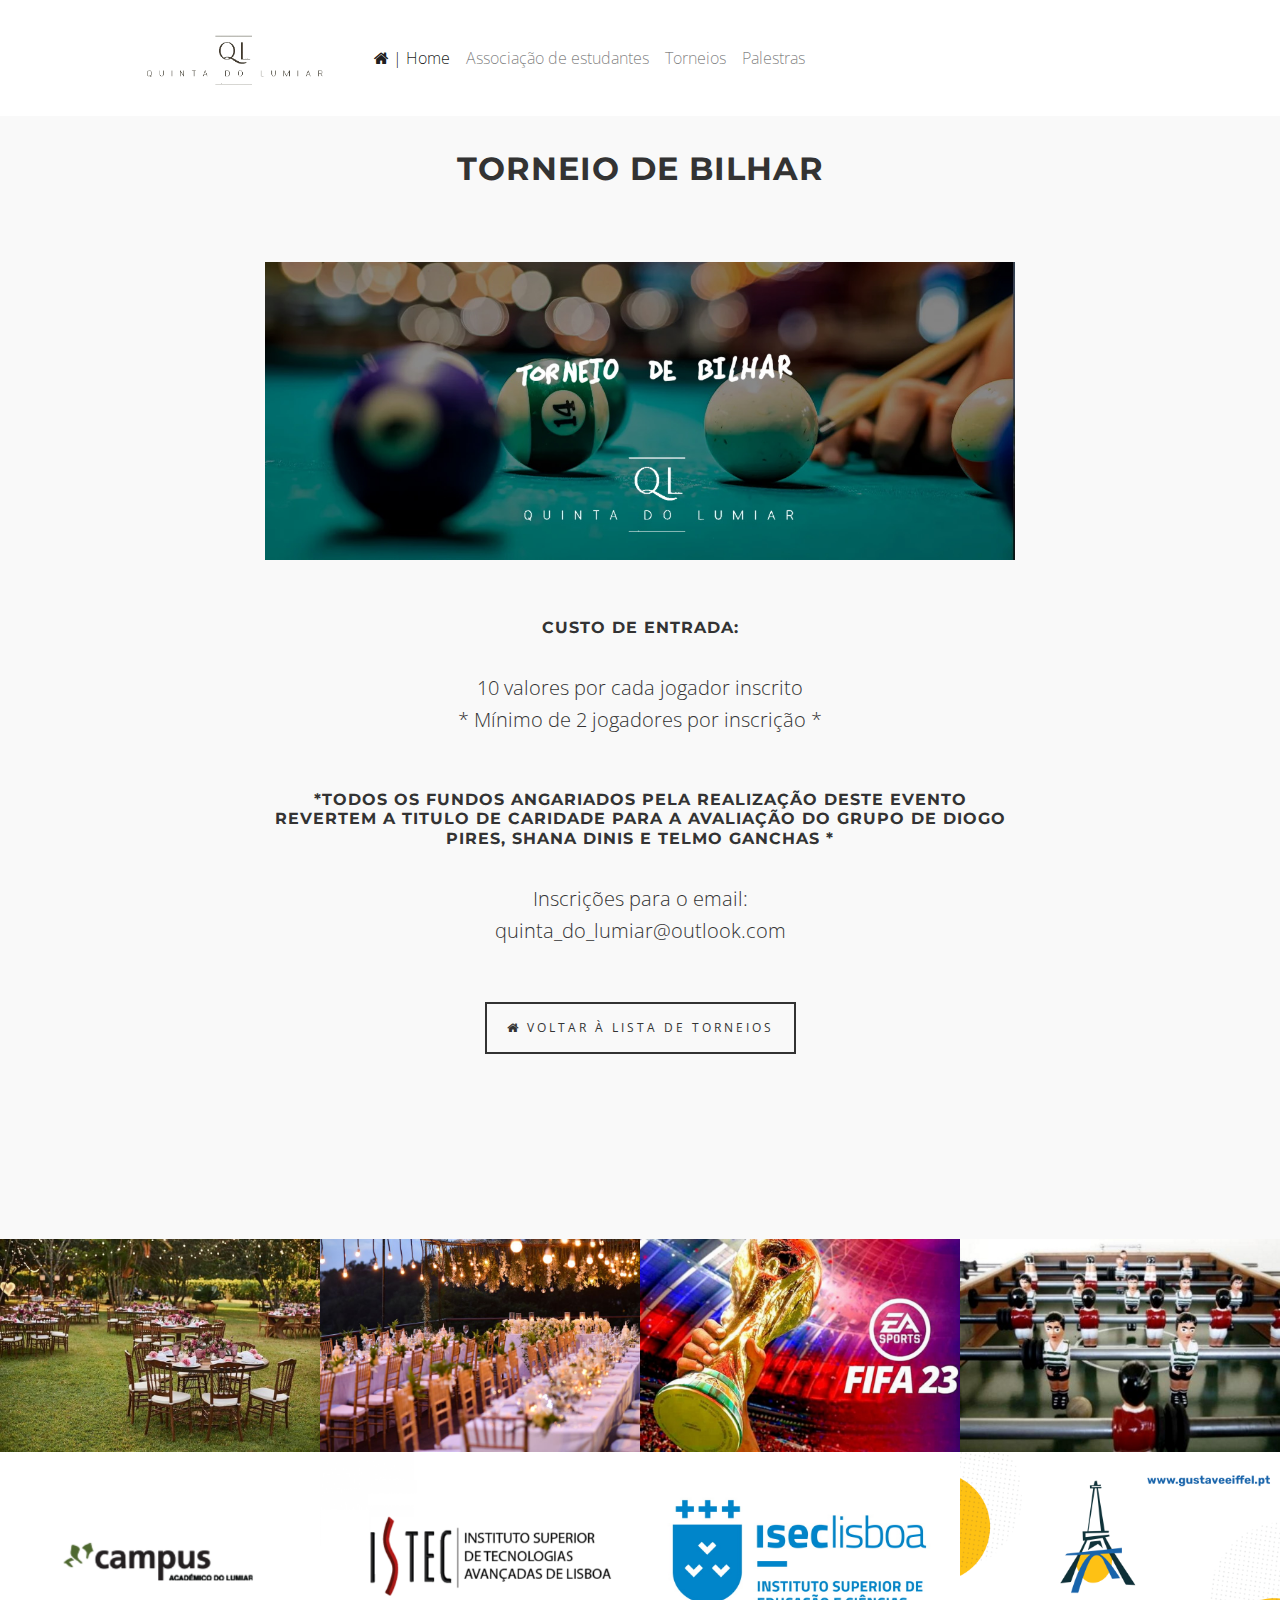
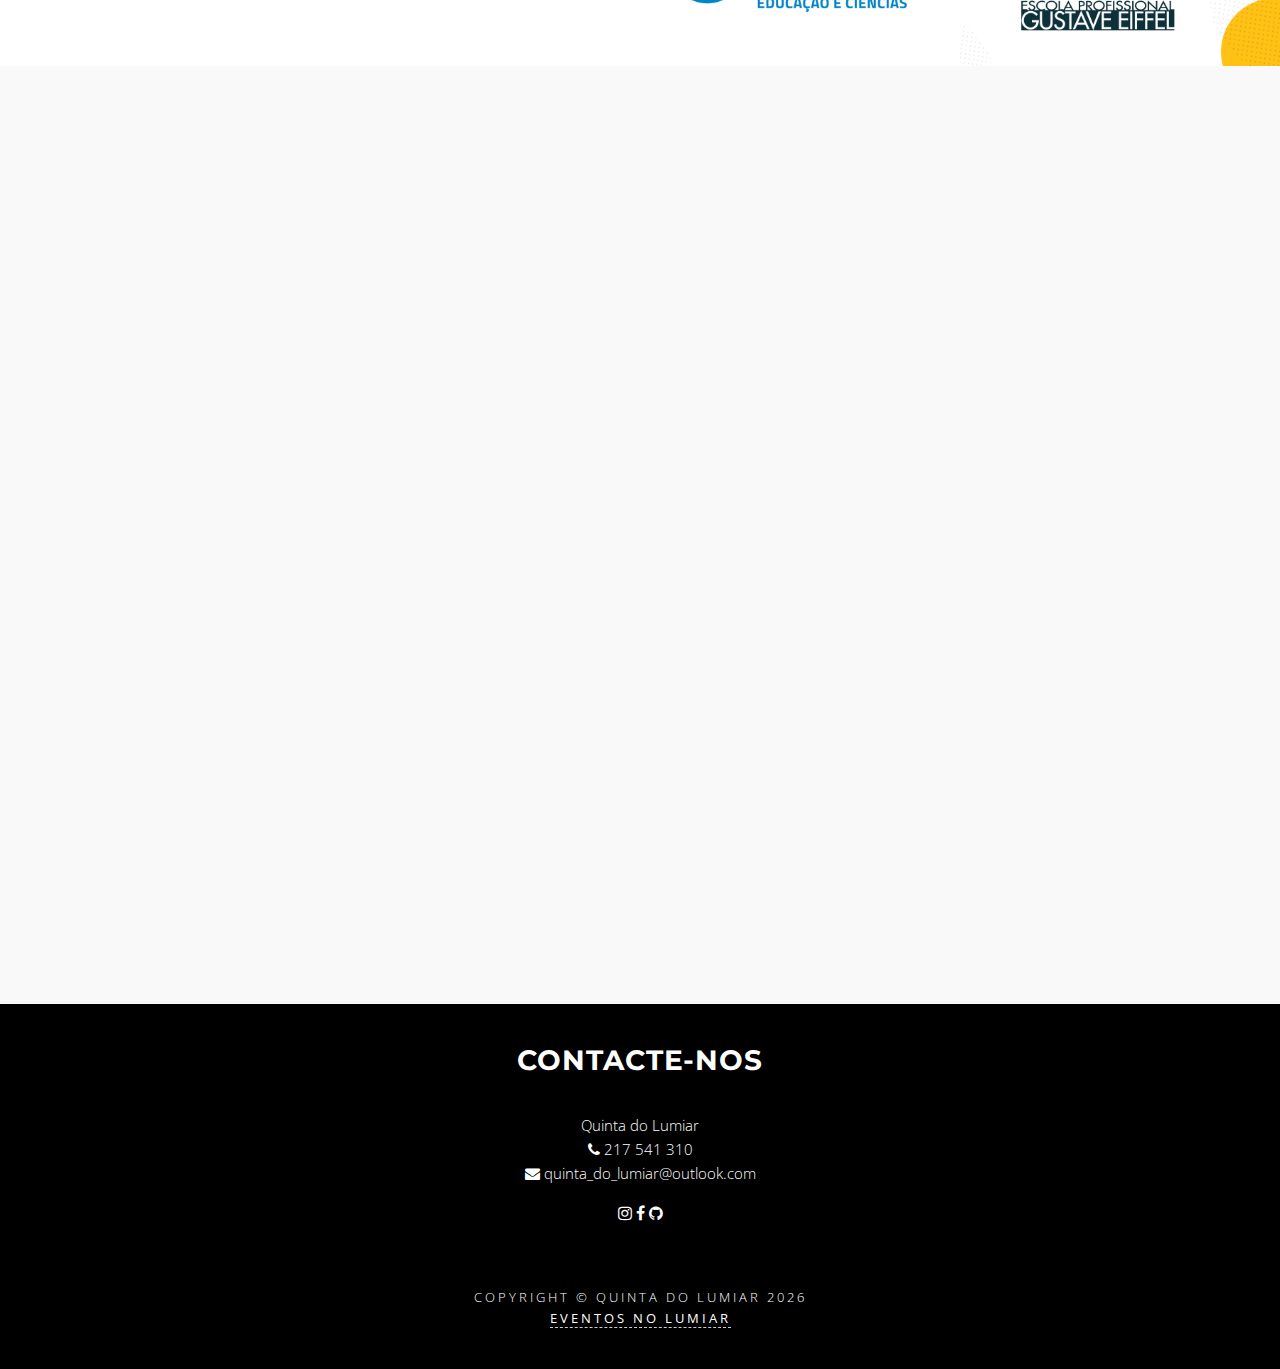
<file: torneio_bilhar.html>
<!DOCTYPE html>
<html lang="pt">
  <head>
	<script src="script.js"></script>
    <meta charset="utf-8">
    <meta name="viewport" content="width=device-width, initial-scale=1, shrink-to-fit=no">
    <meta http-equiv="x-ua-compatible" content="ie=edge">
    <meta name="description" content="">
    <meta name="keywords" content="">
    <meta name="author" content="">
    <title>Quinta do Lumiar</title>
    <link rel="shortcut icon" href="img/logo.png">

    <link rel="stylesheet" href="css/main.css">
    
    <link href="https://fonts.googleapis.com/css?family=Montserrat:400,400i,700,700i|Open+Sans:300,300i,400,400i,700,700i" rel="stylesheet">
      
    <link href="https://maxcdn.bootstrapcdn.com/font-awesome/4.7.0/css/font-awesome.min.css" rel="stylesheet" integrity="sha384-wvfXpqpZZVQGK6TAh5PVlGOfQNHSoD2xbE+QkPxCAFlNEevoEH3Sl0sibVcOQVnN" crossorigin="anonymous">
      
    <link rel="stylesheet" href="css/theme.css">
      
  </head>

  <body>      
      
	<nav class="navbar navbar-expand-lg navbar-light fixed-top" id="mainNav">
        <div class="container px-4 px-lg-5">
            <div class="logo">
                <a class="nav-link" href="index.html">
					<img class="navbar-brand" href="index.html" src="imgs/Logo.png" width="200">
				</a>
            </div>
            <div class="container-button navbar-toggler navbar-toggler-right" onclick="NavBarBurguer(this)" data-bs-toggle="collapse"
                data-bs-target="#navbarResponsive" aria-controls="navbarResponsive" aria-expanded="false"
                aria-label="Toggle navigation">
                    <div class="bar1"></div>
                    <div class="bar2"></div>
                    <div class="bar3"></div>
                </div>
            <div class="collapse navbar-collapse" id="navbarResponsive">
                <ul class="navbar-nav ms-auto">
                    <li class="nav-item active home">
                    	<a class="nav-link" href="index.html"><i class="fa fa-home" aria-hidden="true"></i> | Home</a>
                    </li>
                    
                    <li class="nav-item">
                    	<a class="nav-link" href="associacao_estudantes.html">Associação de estudantes</a>
                    </li>
                    
                    <li class="nav-item">
                    	<a class="nav-link" href="torneios.html">Torneios</a>
                    </li>
                    
                    <li class="nav-item">
                    	<a class="nav-link" href="Palestras.html"> Palestras</a>
                    </li>
                </ul>
            </div>
        </div>
    </nav>
      
<!-- Torneio de bilhar -->
<section id="apresentacao">
    <div class="container content-section text-center">
        <div class="row justify-content-center">		
            <div class="col-md-8">
                <h2 class="d-block">Torneio de Bilhar<br><br></h2>
                <img src="imgs/torneio_bilhar.jpg" alt="Torneio de Bilhar">
                <h6><br><br><br>Custo de entrada:</h6><p>10 valores por cada jogador inscrito<br> * Mínimo de 2 jogadores por inscrição * <br>
					<h6><br>*Todos os fundos angariados pela realização deste evento revertem a titulo de caridade para a avaliação do Grupo de Diogo Pires, Shana Dinis e Telmo Ganchas *</h6>
					<p>Inscrições para o email: <br>quinta_do_lumiar@outlook.com</p>
					<a href="torneios.html #decorrer" class="btnghost"><i class="fa fa-home"></i> Voltar à lista de torneios<a></a>

				</p>
    
            </div>
        </div>
    </div>
</section>

      
<!-- Portfolio -->

<section id="portfolio">
	<div class="gallery">
		<ul class="row">
			<li class="col-md-3">
			<img src="imgs/eventos1.jpg" alt="Eventos de Gala">
			</li> 
			
			<li class="col-md-3">
			<img src="imgs/eventos2.jpg" alt="Eventos de Gala">
			</li>
			
			<li class="col-md-3">
			<img src="imgs/fifa.jpg" alt="Torneios FIFA">
			</li>
			
			
			<li class="col-md-3">
			<img src="imgs/matraquilhos.jpg" alt="Torneios de MATRAQUILHOS">
			</li>
			
			<li class="col-md-3">
			<img src="imgs/campuslumiar.png" alt="campus lumiar">
			</li>
			
			<li class="col-md-3">
			<img src="imgs/istec.png" alt="ISTEC">
			</li>
			
			
			<li class="col-md-3">
			<img src="imgs/isec.jpg" alt="ISEC">
			</li>
			
			<li class="col-md-3">
			<img src="imgs/gustaveeiffel.png" alt="gustaveeiffel">
			</li>		

		</ul>
	</div>
</section>
      
<!-- Contacto -->
<section id="contact">
	<div class="container content-section text-center">
		<div class="row justify-content-center">
			<div class="col-md-8 reveal">
				<h2>Onde estamos</h2>
				<p>
					A quinta do Lumiar está localizada no campus lumiar, Alameda das Linhas de Torres 179, 1750-142 Lisboa.
				</p>
				<p>
					<i><a href="mailto:quinta_do_lumiar@gmail.com" class="highlightlink">quinta_do_lumiar@outlook.com</a></i>
				</p>

				<p>
					<a  class="highlightlink"><i class="fa fa-phone fa-fw"></i>217 541 310</a>
				</p>

				<p>
					<iframe src="https://www.google.com/maps/embed?pb=!1m18!1m12!1m3!1d205.62908646825235!2d-9.159082382538159!3d38.76855807757606!2m3!1f236.31578947368433!2f0!3f0!3m2!1i1024!2i768!4f35!3m3!1m2!1s0xd1932ee9d78d5e7%3A0x5aac73a80fa425f8!2sCampus%20Acad%C3%A9mico%20do%20Lumiar!5e1!3m2!1spt-PT!2spt!4v1702918217063!5m2!1spt-PT!2spt" width="750" height="200" style="border:0;" allowfullscreen="" loading="lazy" referrerpolicy="no-referrer-when-downgrade"></iframe>
				</p>
				
				<ul class="list-inline banner-social-buttons">
					
					<li class="d-inline">
					<a href="https://www.instagram.com/quinta_do_lumiar/" target= "blanc" class="btn btnghost btn-lg"><i class="fa fa-instagram fa-fw"></i> <span class="network-name">Instagram</span></a>
					</li>
					
					<li class="d-inline">
					<a href="https://www.facebook.com/profile.php?id=61554879775521&locale=pt_PT" target="blanc" class="btn btnghost btn-lg"><i class="fa fa-facebook fa-fw"></i> <span class="network-name">Facebook</span></a>
					</li>
					
					<li class="d-inline">
					<a href="https://github.com/Ganchas2001/Projeto_Quinta_do_Lumiar" class="btn btnghost btn-lg"><i class="fa fa-github fa-fw"></i> <span class="network-name">Github</span></a>
					</li>
					
				</ul>
			</div>
		</div>
	</div>
</section>

<!-- Footer/Rodapé -->
<footer>
	<div class="container text-center">
		<h3>Contacte-nos</h3>
				<address>
				  <p> Quinta do Lumiar</p>
				  <p><span class="fa fa-phone"></span>  217 541 310</p>
				  <p><span class="fa fa-envelope"></span>  quinta_do_lumiar@outlook.com</p>
				</address>
				<div>
				  <a href="https://www.instagram.com/quinta_do_lumiar/" target="_blanc"><span class="fa fa-instagram"></span></a>
				  <a href="https://www.facebook.com/profile.php?id=61554879775521&locale=pt_PT" target="_blanc"><span class="fa fa-facebook"></span></a>
				  <a href="https://github.com/Ganchas2001/Projeto_Quinta_do_Lumiar" target="_blanc"><span class="fa fa-github"></span></a>
				</div>

	</div>	
	<div class="container text-center">
		<p class="credits">
			<br><br><br>Copyright &copy; Quinta do lumiar <script type="text/javascript">var ano = new Date();document.write(ano.getFullYear());</script><br/>
			<a class="highlightlink" href="fim.html">EVENTOS NO LUMIAR</a>
		</p>

	</div>
</footer>
</body>

</html>
</file>
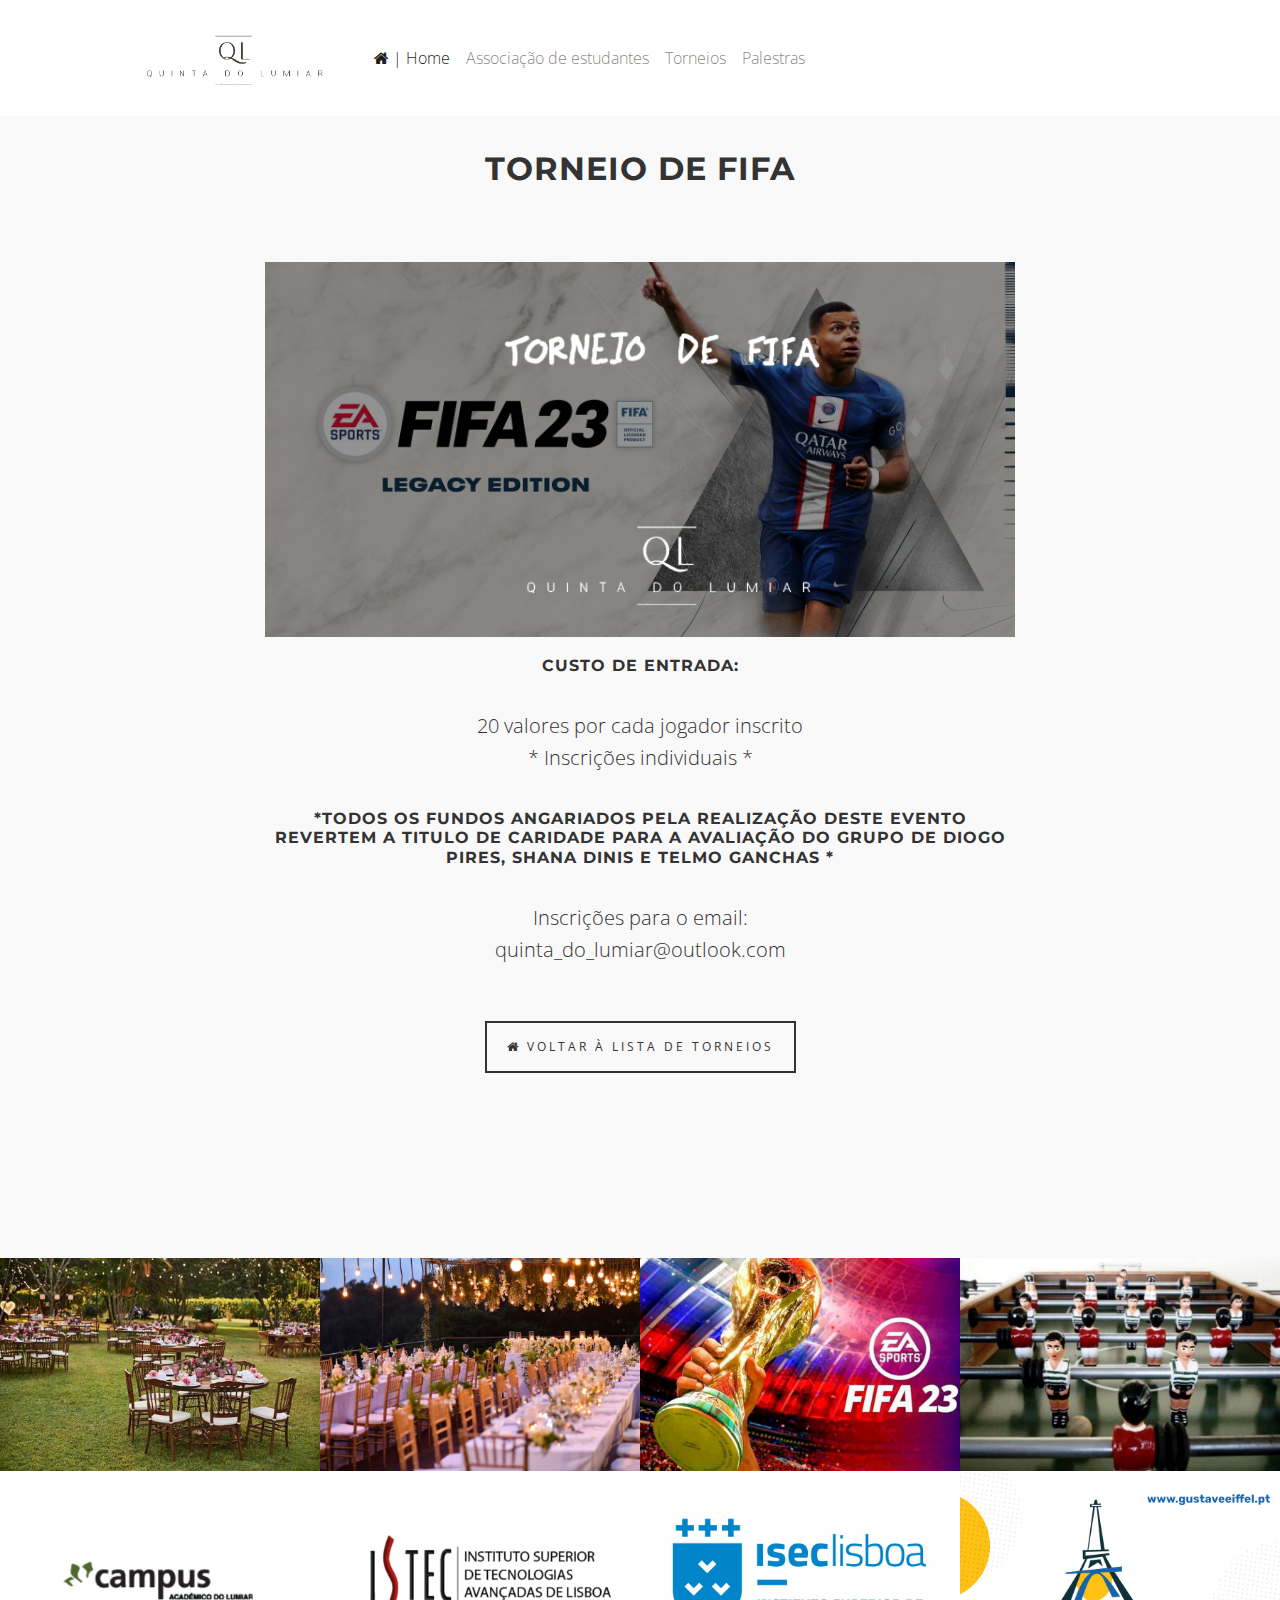
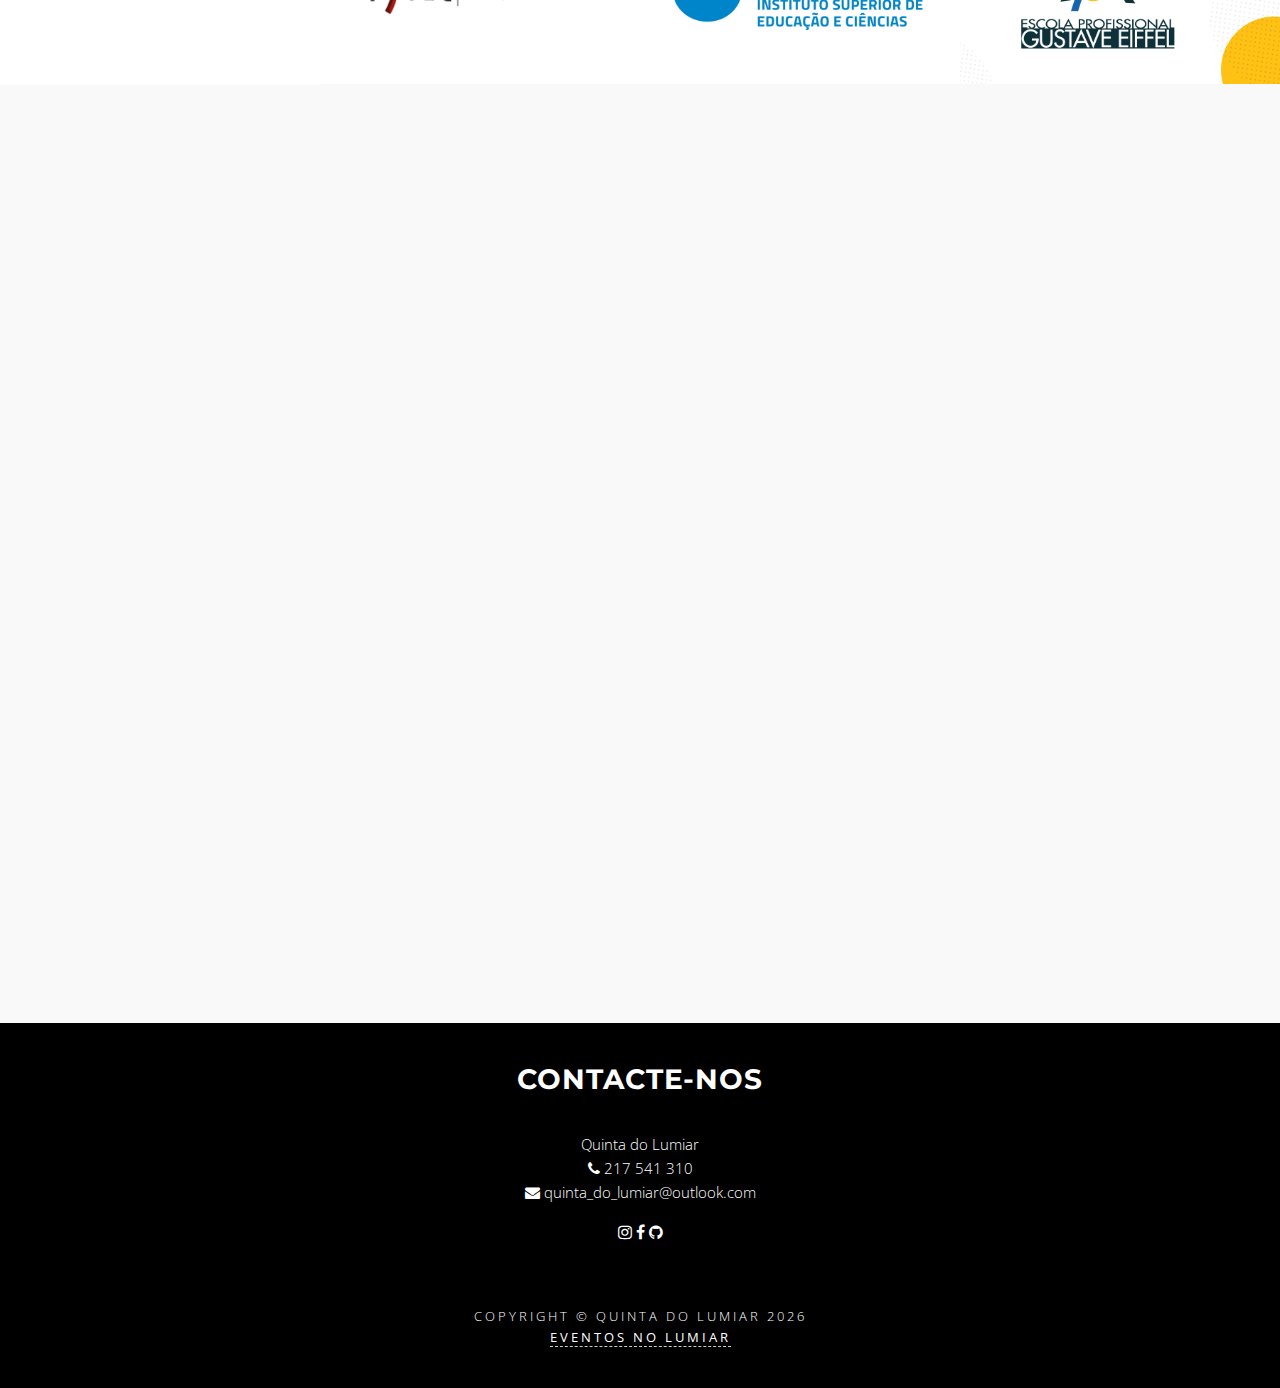
<file: torneio_fifa.html>
<!DOCTYPE html>
<html lang="pt">
  <head>
	<script src="script.js"></script>
    <meta charset="utf-8">
    <meta name="viewport" content="width=device-width, initial-scale=1, shrink-to-fit=no">
    <meta http-equiv="x-ua-compatible" content="ie=edge">
    <meta name="description" content="">
    <meta name="keywords" content="">
    <meta name="author" content="">
    <title>Quinta do Lumiar</title>
    <link rel="shortcut icon" href="img/logo.png">

    <link rel="stylesheet" href="css/main.css">
    
    <link href="https://fonts.googleapis.com/css?family=Montserrat:400,400i,700,700i|Open+Sans:300,300i,400,400i,700,700i" rel="stylesheet">
      
    <link href="https://maxcdn.bootstrapcdn.com/font-awesome/4.7.0/css/font-awesome.min.css" rel="stylesheet" integrity="sha384-wvfXpqpZZVQGK6TAh5PVlGOfQNHSoD2xbE+QkPxCAFlNEevoEH3Sl0sibVcOQVnN" crossorigin="anonymous">
      
    <link rel="stylesheet" href="css/theme.css">
      
  </head>

  <body>      
      
	<nav class="navbar navbar-expand-lg navbar-light fixed-top" id="mainNav">
        <div class="container px-4 px-lg-5">
            <div class="logo">
                <a class="nav-link" href="index.html">
					<img class="navbar-brand" href="index.html" src="imgs/Logo.png" width="200">
				</a>
            </div>
            <div class="container-button navbar-toggler navbar-toggler-right" onclick="NavBarBurguer(this)" data-bs-toggle="collapse"
                data-bs-target="#navbarResponsive" aria-controls="navbarResponsive" aria-expanded="false"
                aria-label="Toggle navigation">
                    <div class="bar1"></div>
                    <div class="bar2"></div>
                    <div class="bar3"></div>
                </div>
            <div class="collapse navbar-collapse" id="navbarResponsive">
                <ul class="navbar-nav ms-auto">
                    <li class="nav-item active home">
                    	<a class="nav-link" href="index.html"><i class="fa fa-home" aria-hidden="true"></i> | Home</a>
                    </li>
                    
                    <li class="nav-item">
                    	<a class="nav-link" href="associacao_estudantes.html">Associação de estudantes</a>
                    </li>
                    
                    <li class="nav-item">
                    	<a class="nav-link" href="torneios.html">Torneios</a>
                    </li>
                    
                    <li class="nav-item">
                    	<a class="nav-link" href="Palestras.html"> Palestras</a>
                    </li>
                </ul>
            </div>
        </div>
    </nav>
      
<!-- Torneio de fifa -->
<section id="apresentacao">
    <div class="container content-section text-center">
        <div class="row justify-content-center">		
            <div class="col-md-8">
                <h2 class="d-block">Torneio de Fifa<br><br></h2>
                <img src="imgs/torneio_fifa.jpg" alt="Torneio de FIFA">
                <h6><br>Custo de entrada:</h6><p>20 valores por cada jogador inscrito<br> * Inscrições individuais * <br>
					<h6>*Todos os fundos angariados pela realização deste evento revertem a titulo de caridade para a avaliação do Grupo de Diogo Pires, Shana Dinis e Telmo Ganchas *</h6>
					<p>Inscrições para o email: <br>quinta_do_lumiar@outlook.com</p>
					<a href="torneios.html #decorrer" class="btnghost"><i class="fa fa-home"></i> Voltar à lista de torneios<a></a>

				</p>
    
            </div>
        </div>
    </div>
</section>

      
<!-- Portfolio -->

<section id="portfolio">
	<div class="gallery">
		<ul class="row">
			<li class="col-md-3">
			<img src="imgs/eventos1.jpg" alt="Eventos de Gala">
			</li> 
			
			<li class="col-md-3">
			<img src="imgs/eventos2.jpg" alt="Eventos de Gala">
			</li>
			
			<li class="col-md-3">
			<img src="imgs/fifa.jpg" alt="Torneios FIFA">
			</li>
			
			
			<li class="col-md-3">
			<img src="imgs/matraquilhos.jpg" alt="Torneios de MATRAQUILHOS">
			</li>
			
			<li class="col-md-3">
			<img src="imgs/campuslumiar.png" alt="campus lumiar">
			</li>
			
			<li class="col-md-3">
			<img src="imgs/istec.png" alt="ISTEC">
			</li>
			
			
			<li class="col-md-3">
			<img src="imgs/isec.jpg" alt="ISEC">
			</li>
			
			<li class="col-md-3">
			<img src="imgs/gustaveeiffel.png" alt="gustaveeiffel">
			</li>		

		</ul>
	</div>
</section>
      
<!-- Contacto -->
<section id="contact">
	<div class="container content-section text-center">
		<div class="row justify-content-center">
			<div class="col-md-8 reveal">
				<h2>Onde estamos</h2>
				<p>
					A quinta do Lumiar está localizada no campus lumiar, Alameda das Linhas de Torres 179, 1750-142 Lisboa.
				</p>
				<p>
					<i><a href="mailto:quinta_do_lumiar@gmail.com" class="highlightlink">quinta_do_lumiar@outlook.com</a></i>
				</p>

				<p>
					<a  class="highlightlink"><i class="fa fa-phone fa-fw"></i>217 541 310</a>
				</p>

				<p>
					<iframe src="https://www.google.com/maps/embed?pb=!1m18!1m12!1m3!1d205.62908646825235!2d-9.159082382538159!3d38.76855807757606!2m3!1f236.31578947368433!2f0!3f0!3m2!1i1024!2i768!4f35!3m3!1m2!1s0xd1932ee9d78d5e7%3A0x5aac73a80fa425f8!2sCampus%20Acad%C3%A9mico%20do%20Lumiar!5e1!3m2!1spt-PT!2spt!4v1702918217063!5m2!1spt-PT!2spt" width="750" height="200" style="border:0;" allowfullscreen="" loading="lazy" referrerpolicy="no-referrer-when-downgrade"></iframe>
				</p>
				
				<ul class="list-inline banner-social-buttons">
					
					<li class="d-inline">
					<a href="https://www.instagram.com/quinta_do_lumiar/" target= "blanc" class="btn btnghost btn-lg"><i class="fa fa-instagram fa-fw"></i> <span class="network-name">Instagram</span></a>
					</li>
					
					<li class="d-inline">
					<a href="https://www.facebook.com/profile.php?id=61554879775521&locale=pt_PT" target="blanc" class="btn btnghost btn-lg"><i class="fa fa-facebook fa-fw"></i> <span class="network-name">Facebook</span></a>
					</li>
					
					<li class="d-inline">
					<a href="https://github.com/Ganchas2001/Projeto_Quinta_do_Lumiar" class="btn btnghost btn-lg"><i class="fa fa-github fa-fw"></i> <span class="network-name">Github</span></a>
					</li>
					
				</ul>
			</div>
		</div>
	</div>
</section>

<!-- Footer/Rodapé -->
<footer>
	<div class="container text-center">
		<h3>Contacte-nos</h3>
				<address>
				  <p> Quinta do Lumiar</p>
				  <p><span class="fa fa-phone"></span>  217 541 310</p>
				  <p><span class="fa fa-envelope"></span>  quinta_do_lumiar@outlook.com</p>
				</address>
				<div>
				  <a href="https://www.instagram.com/quinta_do_lumiar/" target="_blanc"><span class="fa fa-instagram"></span></a>
				  <a href="https://www.facebook.com/profile.php?id=61554879775521&locale=pt_PT" target="_blanc"><span class="fa fa-facebook"></span></a>
				  <a href="https://github.com/Ganchas2001/Projeto_Quinta_do_Lumiar" target="_blanc"><span class="fa fa-github"></span></a>
				</div>

	</div>	
	<div class="container text-center">
		<p class="credits">
			<br><br><br>Copyright &copy; Quinta do lumiar <script type="text/javascript">var ano = new Date();document.write(ano.getFullYear());</script><br/>
			<a class="highlightlink" href="fim.html">EVENTOS NO LUMIAR</a>
		</p>

	</div>
</footer>
</body>

</html>
</file>
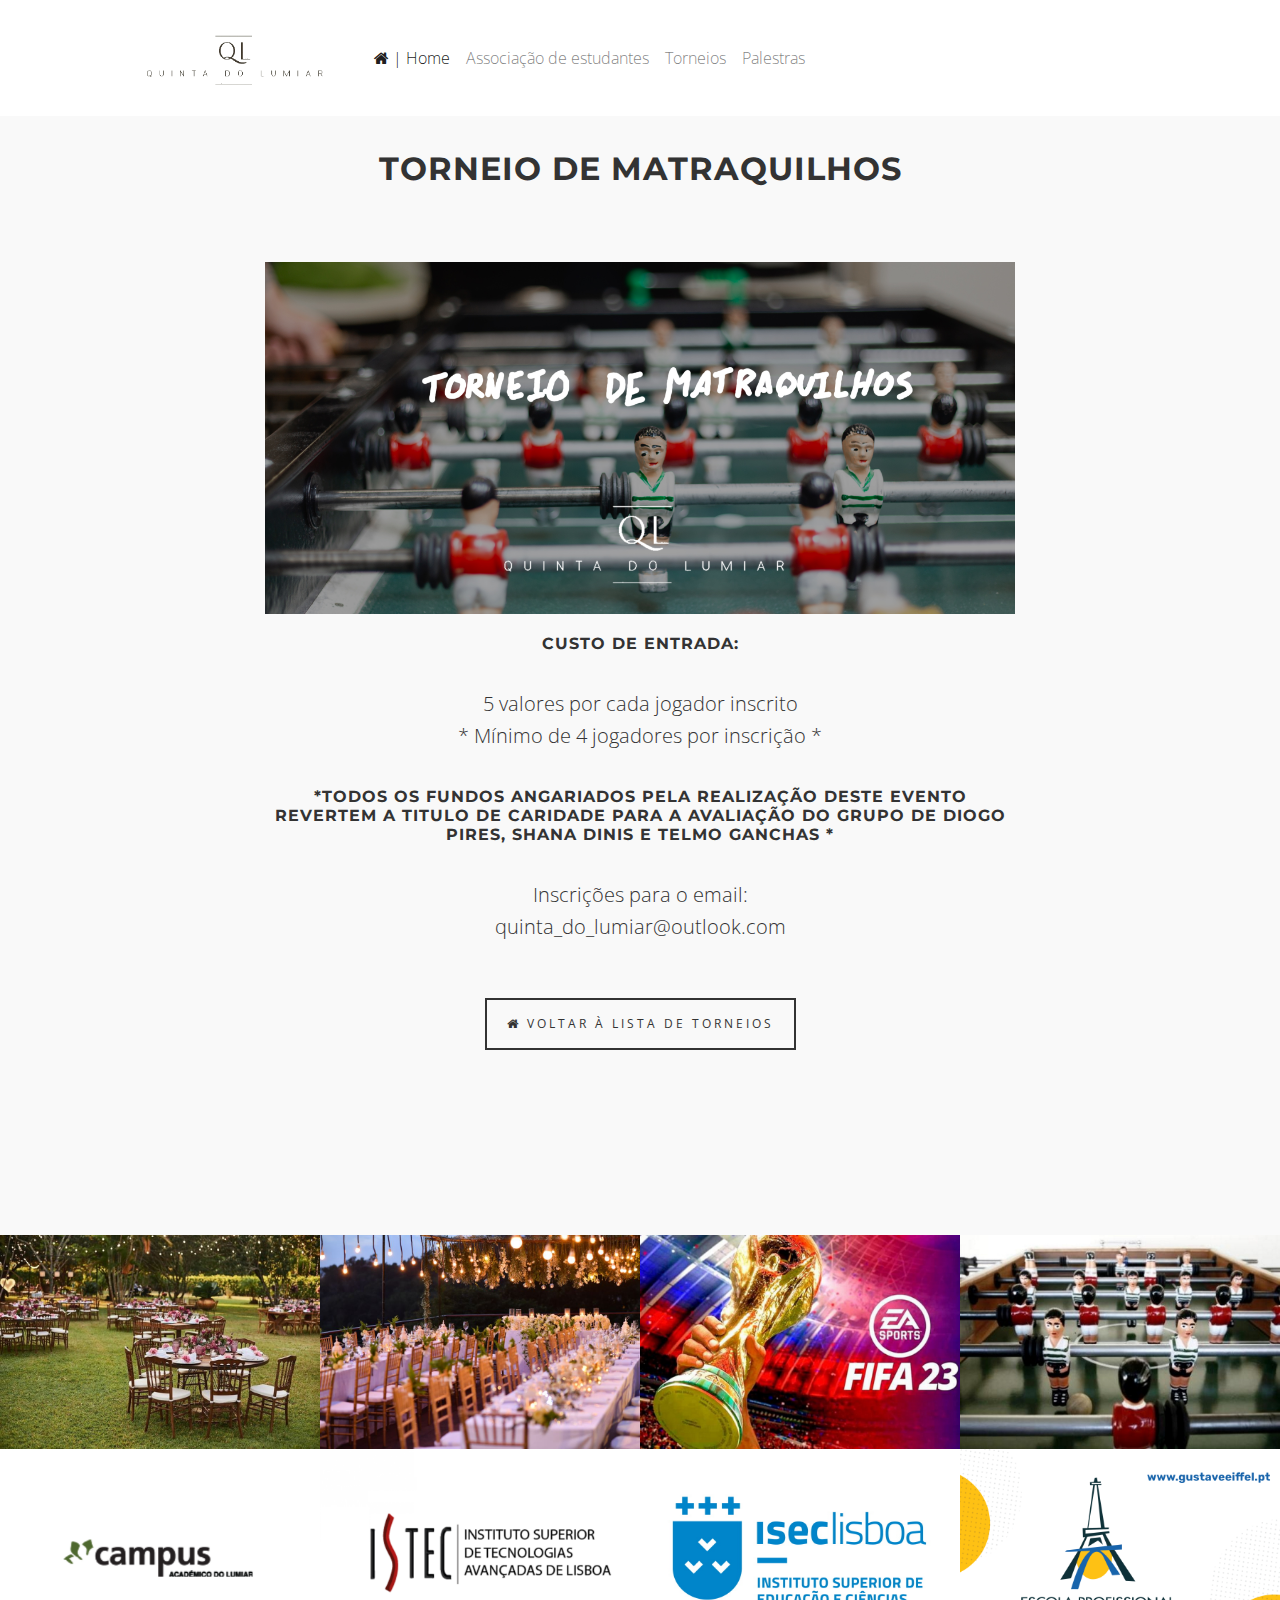
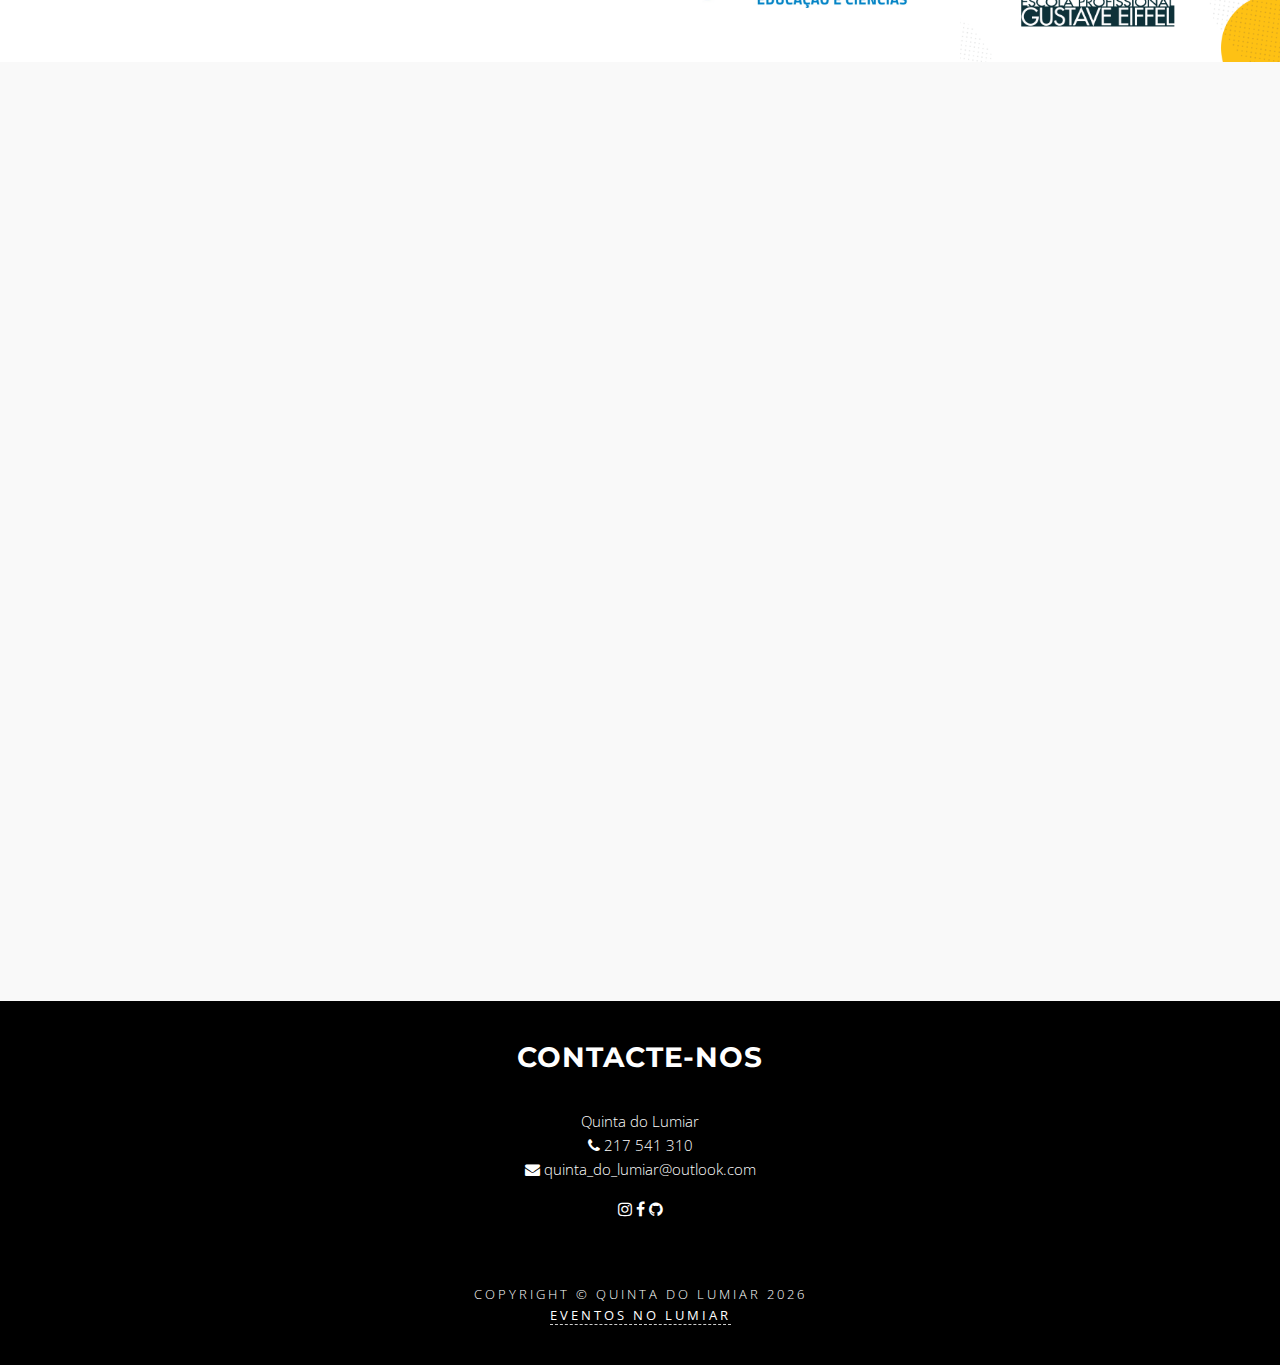
<file: torneio_matraquilhos.html>
<!DOCTYPE html>
<html lang="pt">
  <head>
	<script src="script.js"></script>
    <meta charset="utf-8">
    <meta name="viewport" content="width=device-width, initial-scale=1, shrink-to-fit=no">
    <meta http-equiv="x-ua-compatible" content="ie=edge">
    <meta name="description" content="">
    <meta name="keywords" content="">
    <meta name="author" content="">
    <title>Quinta do Lumiar</title>
    <link rel="shortcut icon" href="img/logo.png">

    <link rel="stylesheet" href="css/main.css">
    
    <link href="https://fonts.googleapis.com/css?family=Montserrat:400,400i,700,700i|Open+Sans:300,300i,400,400i,700,700i" rel="stylesheet">
      
    <link href="https://maxcdn.bootstrapcdn.com/font-awesome/4.7.0/css/font-awesome.min.css" rel="stylesheet" integrity="sha384-wvfXpqpZZVQGK6TAh5PVlGOfQNHSoD2xbE+QkPxCAFlNEevoEH3Sl0sibVcOQVnN" crossorigin="anonymous">
      
    <link rel="stylesheet" href="css/theme.css">
      
  </head>

  <body>      
      
	<nav class="navbar navbar-expand-lg navbar-light fixed-top" id="mainNav">
        <div class="container px-4 px-lg-5">
            <div class="logo">
                <a class="nav-link" href="index.html">
					<img class="navbar-brand" href="index.html" src="imgs/Logo.png" width="200">
				</a>
            </div>
            <div class="container-button navbar-toggler navbar-toggler-right" onclick="NavBarBurguer(this)" data-bs-toggle="collapse"
                data-bs-target="#navbarResponsive" aria-controls="navbarResponsive" aria-expanded="false"
                aria-label="Toggle navigation">
                    <div class="bar1"></div>
                    <div class="bar2"></div>
                    <div class="bar3"></div>
                </div>
            <div class="collapse navbar-collapse" id="navbarResponsive">
                <ul class="navbar-nav ms-auto">
                    <li class="nav-item active home">
                    	<a class="nav-link" href="index.html"><i class="fa fa-home" aria-hidden="true"></i> | Home</a>
                    </li>
                    
                    <li class="nav-item">
                    	<a class="nav-link" href="associacao_estudantes.html">Associação de estudantes</a>
                    </li>
                    
                    <li class="nav-item">
                    	<a class="nav-link" href="torneios.html">Torneios</a>
                    </li>
                    
                    <li class="nav-item">
                    	<a class="nav-link" href="Palestras.html"> Palestras</a>
                    </li>
                </ul>
            </div>
        </div>
    </nav>
      
<!-- Torneio Matraquilhos  -->
<section id="apresentacao">
    <div class="container content-section text-center">
        <div class="row justify-content-center">		
            <div class="col-md-8">
                <h2 class="d-block">Torneio de matraquilhos<br><br></h2>
                <img src="imgs/torneio_matraquilhos.jpg" alt="Torneio de Matraquilhos">
                <h6><br>Custo de entrada:</h6><p>5 valores por cada jogador inscrito<br> * Mínimo de 4 jogadores por inscrição * <br>
					<h6>*Todos os fundos angariados pela realização deste evento revertem a titulo de caridade para a avaliação do Grupo de Diogo Pires, Shana Dinis e Telmo Ganchas *</h6>
					<p>Inscrições para o email: <br>quinta_do_lumiar@outlook.com</p>
					<a href="torneios.html #decorrer" class="btnghost"><i class="fa fa-home"></i> Voltar à lista de torneios<a></a>

				</p>
    
            </div>
        </div>
    </div>
</section>

      
<!-- Portfolio -->

<section id="portfolio">
	<div class="gallery">
		<ul class="row">
			<li class="col-md-3">
			<img src="imgs/eventos1.jpg" alt="Eventos de Gala">
			</li> 
			
			<li class="col-md-3">
			<img src="imgs/eventos2.jpg" alt="Eventos de Gala">
			</li>
			
			<li class="col-md-3">
			<img src="imgs/fifa.jpg" alt="Torneios FIFA">
			</li>
			
			
			<li class="col-md-3">
			<img src="imgs/matraquilhos.jpg" alt="Torneios de MATRAQUILHOS">
			</li>
			
			<li class="col-md-3">
			<img src="imgs/campuslumiar.png" alt="campus lumiar">
			</li>
			
			<li class="col-md-3">
			<img src="imgs/istec.png" alt="ISTEC">
			</li>
			
			
			<li class="col-md-3">
			<img src="imgs/isec.jpg" alt="ISEC">
			</li>
			
			<li class="col-md-3">
			<img src="imgs/gustaveeiffel.png" alt="gustaveeiffel">
			</li>		

		</ul>
	</div>
</section>
      
<!-- Contacto -->
<section id="contact">
	<div class="container content-section text-center">
		<div class="row justify-content-center">
			<div class="col-md-8 reveal">
				<h2>Onde estamos</h2>
				<p>
					A quinta do Lumiar está localizada no campus lumiar, Alameda das Linhas de Torres 179, 1750-142 Lisboa.
				</p>
				<p>
					<i><a href="mailto:quinta_do_lumiar@gmail.com" class="highlightlink">quinta_do_lumiar@outlook.com</a></i>
				</p>

				<p>
					<a  class="highlightlink"><i class="fa fa-phone fa-fw"></i>217 541 310</a>
				</p>

				<p>
					<iframe src="https://www.google.com/maps/embed?pb=!1m18!1m12!1m3!1d205.62908646825235!2d-9.159082382538159!3d38.76855807757606!2m3!1f236.31578947368433!2f0!3f0!3m2!1i1024!2i768!4f35!3m3!1m2!1s0xd1932ee9d78d5e7%3A0x5aac73a80fa425f8!2sCampus%20Acad%C3%A9mico%20do%20Lumiar!5e1!3m2!1spt-PT!2spt!4v1702918217063!5m2!1spt-PT!2spt" width="750" height="200" style="border:0;" allowfullscreen="" loading="lazy" referrerpolicy="no-referrer-when-downgrade"></iframe>
				</p>
				
				<ul class="list-inline banner-social-buttons">
					
					<li class="d-inline">
					<a href="https://www.instagram.com/quinta_do_lumiar/" target= "blanc" class="btn btnghost btn-lg"><i class="fa fa-instagram fa-fw"></i> <span class="network-name">Instagram</span></a>
					</li>
					
					<li class="d-inline">
					<a href="https://www.facebook.com/profile.php?id=61554879775521&locale=pt_PT" target="blanc" class="btn btnghost btn-lg"><i class="fa fa-facebook fa-fw"></i> <span class="network-name">Facebook</span></a>
					</li>
					
					<li class="d-inline">
					<a href="https://github.com/Ganchas2001/Projeto_Quinta_do_Lumiar" class="btn btnghost btn-lg"><i class="fa fa-github fa-fw"></i> <span class="network-name">Github</span></a>
					</li>
					
				</ul>
			</div>
		</div>
	</div>
</section>

<!-- Footer/Rodapé -->
<footer>
	<div class="container text-center">
		<h3>Contacte-nos</h3>
				<address>
				  <p> Quinta do Lumiar</p>
				  <p><span class="fa fa-phone"></span>  217 541 310</p>
				  <p><span class="fa fa-envelope"></span>  quinta_do_lumiar@outlook.com</p>
				</address>
				<div>
				  <a href="https://www.instagram.com/quinta_do_lumiar/" target="_blanc"><span class="fa fa-instagram"></span></a>
				  <a href="https://www.facebook.com/profile.php?id=61554879775521&locale=pt_PT" target="_blanc"><span class="fa fa-facebook"></span></a>
				  <a href="https://github.com/Ganchas2001/Projeto_Quinta_do_Lumiar" target="_blanc"><span class="fa fa-github"></span></a>
				</div>

	</div>	
	<div class="container text-center">
		<p class="credits">
			<br><br><br>Copyright &copy; Quinta do lumiar <script type="text/javascript">var ano = new Date();document.write(ano.getFullYear());</script><br/>
			<a class="highlightlink" href="fim.html">EVENTOS NO LUMIAR</a>
		</p>

	</div>
</footer>
</body>

</html>
</file>
<file: css/main.css>
*,
*::before,
*::after {
  -webkit-box-sizing: border-box;
          box-sizing: border-box; }

html {
  font-family: sans-serif;
  line-height: 1.15;
  -webkit-text-size-adjust: 100%;
  -ms-text-size-adjust: 100%;
  -ms-overflow-style: scrollbar;
  -webkit-tap-highlight-color: transparent; }

@-ms-viewport {
  width: device-width; }

article, aside, dialog, figcaption, figure, footer, header, hgroup, main, nav, section {
  display: block; }

body {
  margin: 0;
  font-family: -apple-system, BlinkMacSystemFont, "Segoe UI", Roboto, "Helvetica Neue", Arial, sans-serif, "Apple Color Emoji", "Segoe UI Emoji", "Segoe UI Symbol";
  font-size: 1rem;
  font-weight: 400;
  line-height: 1.5;
  color: #212529;
  text-align: left;
  background-color: #fff; }

[tabindex="-1"]:focus {
  outline: 0 !important; }

hr {
  -webkit-box-sizing: content-box;
          box-sizing: content-box;
  height: 0;
  overflow: visible; }

h1, h2, h3, h4, h5, h6 {
  margin-top: 0;
  margin-bottom: 0.5rem; }

p {
  margin-top: 0;
  margin-bottom: 1rem; }

abbr[title],
abbr[data-original-title] {
  text-decoration: underline;
  -webkit-text-decoration: underline dotted;
          text-decoration: underline dotted;
  cursor: help;
  border-bottom: 0; }

address {
  margin-bottom: 1rem;
  font-style: normal;
  line-height: inherit; }

ol,
ul,
dl {
  margin-top: 0;
  margin-bottom: 1rem; }

ol ol,
ul ul,
ol ul,
ul ol {
  margin-bottom: 0; }

dt {
  font-weight: 700; }

dd {
  margin-bottom: .5rem;
  margin-left: 0; }

blockquote {
  margin: 0 0 1rem; }

dfn {
  font-style: italic; }

b,
strong {
  font-weight: bolder; }

small {
  font-size: 80%; }

sub,
sup {
  position: relative;
  font-size: 75%;
  line-height: 0;
  vertical-align: baseline; }

sub {
  bottom: -.25em; }

sup {
  top: -.5em; }

a {
  color: #007bff;
  text-decoration: none;
  background-color: transparent;
  -webkit-text-decoration-skip: objects; }
  a:hover {
    color: #0056b3;
    text-decoration: underline; }

a:not([href]):not([tabindex]) {
  color: inherit;
  text-decoration: none; }
  a:not([href]):not([tabindex]):focus, a:not([href]):not([tabindex]):hover {
    color: inherit;
    text-decoration: none; }
  a:not([href]):not([tabindex]):focus {
    outline: 0; }

pre,
code,
kbd,
samp {
  font-family: monospace, monospace;
  font-size: 1em; }

pre {
  margin-top: 0;
  margin-bottom: 1rem;
  overflow: auto;
  -ms-overflow-style: scrollbar; }

figure {
  margin: 0 0 1rem; }

img {
  vertical-align: middle;
  border-style: none; }

svg:not(:root) {
  overflow: hidden; }

a,
area,
button,
[role="button"],
input:not([type="range"]),
label,
select,
summary,
textarea {
  -ms-touch-action: manipulation;
      touch-action: manipulation; }

table {
  border-collapse: collapse; }

caption {
  padding-top: 0.75rem;
  padding-bottom: 0.75rem;
  color: #868e96;
  text-align: left;
  caption-side: bottom; }

th {
  text-align: inherit; }

label {
  display: inline-block;
  margin-bottom: .5rem; }

button {
  border-radius: 0; }

button:focus {
  outline: 1px dotted;
  outline: 5px auto -webkit-focus-ring-color; }

input,
button,
select,
optgroup,
textarea {
  margin: 0;
  font-family: inherit;
  font-size: inherit;
  line-height: inherit; }

button,
input {
  overflow: visible; }

button,
select {
  text-transform: none; }

button,
html [type="button"],
[type="reset"],
[type="submit"] {
  -webkit-appearance: button; }

button::-moz-focus-inner,
[type="button"]::-moz-focus-inner,
[type="reset"]::-moz-focus-inner,
[type="submit"]::-moz-focus-inner {
  padding: 0;
  border-style: none; }

input[type="radio"],
input[type="checkbox"] {
  -webkit-box-sizing: border-box;
          box-sizing: border-box;
  padding: 0; }

input[type="date"],
input[type="time"],
input[type="datetime-local"],
input[type="month"] {
  -webkit-appearance: listbox; }

textarea {
  overflow: auto;
  resize: vertical; }

fieldset {
  min-width: 0;
  padding: 0;
  margin: 0;
  border: 0; }

legend {
  display: block;
  width: 100%;
  max-width: 100%;
  padding: 0;
  margin-bottom: .5rem;
  font-size: 1.5rem;
  line-height: inherit;
  color: inherit;
  white-space: normal; }

progress {
  vertical-align: baseline; }

[type="number"]::-webkit-inner-spin-button,
[type="number"]::-webkit-outer-spin-button {
  height: auto; }

[type="search"] {
  outline-offset: -2px;
  -webkit-appearance: none; }

[type="search"]::-webkit-search-cancel-button,
[type="search"]::-webkit-search-decoration {
  -webkit-appearance: none; }

::-webkit-file-upload-button {
  font: inherit;
  -webkit-appearance: button; }

output {
  display: inline-block; }

summary {
  display: list-item;
  cursor: pointer; }

template {
  display: none; }

[hidden] {
  display: none !important; }
:root {
  --blue: #007bff;
  --indigo: #6610f2;
  --purple: #6f42c1;
  --pink: #e83e8c;
  --red: #dc3545;
  --orange: #fd7e14;
  --yellow: #ffc107;
  --green: #28a745;
  --teal: #20c997;
  --cyan: #17a2b8;
  --white: #fff;
  --gray: #868e96;
  --gray-dark: #343a40;
  --primary: #007bff;
  --secondary: #868e96;
  --success: #28a745;
  --info: #17a2b8;
  --warning: #ffc107;
  --danger: #dc3545;
  --light: #f8f9fa;
  --dark: #343a40;
  --breakpoint-xs: 0;
  --breakpoint-sm: 576px;
  --breakpoint-md: 768px;
  --breakpoint-lg: 992px;
  --breakpoint-xl: 1200px;
  --font-family-sans-serif: -apple-system, BlinkMacSystemFont, "Segoe UI", Roboto, "Helvetica Neue", Arial, sans-serif, "Apple Color Emoji", "Segoe UI Emoji", "Segoe UI Symbol";
  --font-family-monospace: SFMono-Regular, Menlo, Monaco, Consolas, "Liberation Mono", "Courier New", monospace; }

*,
*::before,
*::after {
  -webkit-box-sizing: border-box;
          box-sizing: border-box; }

html {
  font-family: sans-serif;
  line-height: 1.15;
  -webkit-text-size-adjust: 100%;
  -ms-text-size-adjust: 100%;
  -ms-overflow-style: scrollbar;
  -webkit-tap-highlight-color: transparent; }

@-ms-viewport {
  width: device-width; }

article, aside, dialog, figcaption, figure, footer, header, hgroup, main, nav, section {
  display: block; }

body {
  margin: 0;
  font-family: -apple-system, BlinkMacSystemFont, "Segoe UI", Roboto, "Helvetica Neue", Arial, sans-serif, "Apple Color Emoji", "Segoe UI Emoji", "Segoe UI Symbol";
  font-size: 1rem;
  font-weight: 400;
  line-height: 1.5;
  color: #212529;
  text-align: left;
  background-color: #fff; }

[tabindex="-1"]:focus {
  outline: 0 !important; }

hr {
  -webkit-box-sizing: content-box;
          box-sizing: content-box;
  height: 0;
  overflow: visible; }

h1, h2, h3, h4, h5, h6 {
  margin-top: 0;
  margin-bottom: 0.5rem; }

p {
  margin-top: 0;
  margin-bottom: 1rem; }

abbr[title],
abbr[data-original-title] {
  text-decoration: underline;
  -webkit-text-decoration: underline dotted;
          text-decoration: underline dotted;
  cursor: help;
  border-bottom: 0; }

address {
  margin-bottom: 1rem;
  font-style: normal;
  line-height: inherit; }

ol,
ul,
dl {
  margin-top: 0;
  margin-bottom: 1rem; }

ol ol,
ul ul,
ol ul,
ul ol {
  margin-bottom: 0; }

dt {
  font-weight: 700; }

dd {
  margin-bottom: .5rem;
  margin-left: 0; }

blockquote {
  margin: 0 0 1rem; }

dfn {
  font-style: italic; }

b,
strong {
  font-weight: bolder; }

small {
  font-size: 80%; }

sub,
sup {
  position: relative;
  font-size: 75%;
  line-height: 0;
  vertical-align: baseline; }

sub {
  bottom: -.25em; }

sup {
  top: -.5em; }

a {
  color: #007bff;
  text-decoration: none;
  background-color: transparent;
  -webkit-text-decoration-skip: objects; }
  a:hover {
    color: #0056b3;
    text-decoration: underline; }

a:not([href]):not([tabindex]) {
  color: inherit;
  text-decoration: none; }
  a:not([href]):not([tabindex]):focus, a:not([href]):not([tabindex]):hover {
    color: inherit;
    text-decoration: none; }
  a:not([href]):not([tabindex]):focus {
    outline: 0; }

pre,
code,
kbd,
samp {
  font-family: monospace, monospace;
  font-size: 1em; }

pre {
  margin-top: 0;
  margin-bottom: 1rem;
  overflow: auto;
  -ms-overflow-style: scrollbar; }

figure {
  margin: 0 0 1rem; }

img {
  vertical-align: middle;
  border-style: none; }

svg:not(:root) {
  overflow: hidden; }

a,
area,
button,
[role="button"],
input:not([type="range"]),
label,
select,
summary,
textarea {
  -ms-touch-action: manipulation;
      touch-action: manipulation; }

table {
  border-collapse: collapse; }

caption {
  padding-top: 0.75rem;
  padding-bottom: 0.75rem;
  color: #868e96;
  text-align: left;
  caption-side: bottom; }

th {
  text-align: inherit; }

label {
  display: inline-block;
  margin-bottom: .5rem; }

button {
  border-radius: 0; }

button:focus {
  outline: 1px dotted;
  outline: 5px auto -webkit-focus-ring-color; }

input,
button,
select,
optgroup,
textarea {
  margin: 0;
  font-family: inherit;
  font-size: inherit;
  line-height: inherit; }

button,
input {
  overflow: visible; }

button,
select {
  text-transform: none; }

button,
html [type="button"],
[type="reset"],
[type="submit"] {
  -webkit-appearance: button; }

button::-moz-focus-inner,
[type="button"]::-moz-focus-inner,
[type="reset"]::-moz-focus-inner,
[type="submit"]::-moz-focus-inner {
  padding: 0;
  border-style: none; }

input[type="radio"],
input[type="checkbox"] {
  -webkit-box-sizing: border-box;
          box-sizing: border-box;
  padding: 0; }

input[type="date"],
input[type="time"],
input[type="datetime-local"],
input[type="month"] {
  -webkit-appearance: listbox; }

textarea {
  overflow: auto;
  resize: vertical; }

fieldset {
  min-width: 0;
  padding: 0;
  margin: 0;
  border: 0; }

legend {
  display: block;
  width: 100%;
  max-width: 100%;
  padding: 0;
  margin-bottom: .5rem;
  font-size: 1.5rem;
  line-height: inherit;
  color: inherit;
  white-space: normal; }

progress {
  vertical-align: baseline; }

[type="number"]::-webkit-inner-spin-button,
[type="number"]::-webkit-outer-spin-button {
  height: auto; }

[type="search"] {
  outline-offset: -2px;
  -webkit-appearance: none; }

[type="search"]::-webkit-search-cancel-button,
[type="search"]::-webkit-search-decoration {
  -webkit-appearance: none; }

::-webkit-file-upload-button {
  font: inherit;
  -webkit-appearance: button; }

output {
  display: inline-block; }

summary {
  display: list-item;
  cursor: pointer; }

template {
  display: none; }

[hidden] {
  display: none !important; }

h1, h2, h3, h4, h5, h6,
.h1, .h2, .h3, .h4, .h5, .h6 {
  margin-bottom: 0.5rem;
  font-family: inherit;
  font-weight: 500;
  line-height: 1.2;
  color: inherit; }

h1, .h1 {
  font-size: 2.5rem; }

h2, .h2 {
  font-size: 2rem; }

h3, .h3 {
  font-size: 1.75rem; }

h4, .h4 {
  font-size: 1.5rem; }

h5, .h5 {
  font-size: 1.25rem; }

h6, .h6 {
  font-size: 1rem; }

.lead {
  font-size: 1.25rem;
  font-weight: 300; }

.display-1 {
  font-size: 6rem;
  font-weight: 300;
  line-height: 1.2; }

.display-2 {
  font-size: 5.5rem;
  font-weight: 300;
  line-height: 1.2; }

.display-3 {
  font-size: 4.5rem;
  font-weight: 300;
  line-height: 1.2; }

.display-4 {
  font-size: 3.5rem;
  font-weight: 300;
  line-height: 1.2; }

hr {
  margin-top: 1rem;
  margin-bottom: 1rem;
  border: 0;
  border-top: 1px solid rgba(0, 0, 0, 0.1); }

small,
.small {
  font-size: 80%;
  font-weight: 400; }

mark,
.mark {
  padding: 0.2em;
  background-color: #fcf8e3; }

.list-unstyled {
  padding-left: 0;
  list-style: none; }

.list-inline {
  padding-left: 0;
  list-style: none; }

.list-inline-item {
  display: inline-block; }
  .list-inline-item:not(:last-child) {
    margin-right: 0.5rem; }

.initialism {
  font-size: 90%;
  text-transform: uppercase; }

.blockquote {
  margin-bottom: 1rem;
  font-size: 1.25rem; }

.blockquote-footer {
  display: block;
  font-size: 80%;
  color: #868e96; }
  .blockquote-footer::before {
    content: "\2014 \00A0"; }

.img-fluid {
  max-width: 100%;
  height: auto; }

.img-thumbnail {
  padding: 0.25rem;
  background-color: #fff;
  border: 1px solid #dee2e6;
  border-radius: 0.25rem;
  max-width: 100%;
  height: auto; }

.figure {
  display: inline-block; }

.figure-img {
  margin-bottom: 0.5rem;
  line-height: 1; }

.figure-caption {
  font-size: 90%;
  color: #868e96; }

code,
kbd,
pre,
samp {
  font-family: SFMono-Regular, Menlo, Monaco, Consolas, "Liberation Mono", "Courier New", monospace; }

code {
  font-size: 87.5%;
  color: #e83e8c;
  word-break: break-word; }
  a > code {
    color: inherit; }

kbd {
  padding: 0.2rem 0.4rem;
  font-size: 87.5%;
  color: #fff;
  background-color: #212529;
  border-radius: 0.2rem; }
  kbd kbd {
    padding: 0;
    font-size: 100%;
    font-weight: 700; }

pre {
  display: block;
  font-size: 87.5%;
  color: #212529; }
  pre code {
    font-size: inherit;
    color: inherit;
    word-break: normal; }

.pre-scrollable {
  max-height: 340px;
  overflow-y: scroll; }

.container {
  width: 100%;
  padding-right: 15px;
  padding-left: 15px;
  margin-right: auto;
  margin-left: auto; }
  @media (min-width: 576px) {
    .container {
      max-width: 540px; } }
  @media (min-width: 768px) {
    .container {
      max-width: 720px; } }
  @media (min-width: 992px) {
    .container {
      max-width: 960px; } }
  @media (min-width: 1200px) {
    .container {
      max-width: 1140px; } }

.container-fluid {
  width: 100%;
  padding-right: 15px;
  padding-left: 15px;
  margin-right: auto;
  margin-left: auto; }

.row {
  display: -webkit-box;
  display: -ms-flexbox;
  display: flex;
  -ms-flex-wrap: wrap;
      flex-wrap: wrap;
  margin-right: -15px;
  margin-left: -15px; }

.no-gutters {
  margin-right: 0;
  margin-left: 0; }
  .no-gutters > .col,
  .no-gutters > [class*="col-"] {
    padding-right: 0;
    padding-left: 0; }

.col-1, .col-2, .col-3, .col-4, .col-5, .col-6, .col-7, .col-8, .col-9, .col-10, .col-11, .col-12, .col,
.col-auto, .col-sm-1, .col-sm-2, .col-sm-3, .col-sm-4, .col-sm-5, .col-sm-6, .col-sm-7, .col-sm-8, .col-sm-9, .col-sm-10, .col-sm-11, .col-sm-12, .col-sm,
.col-sm-auto, .col-md-1, .col-md-2, .col-md-3, .col-md-4, .col-md-5, .col-md-6, .col-md-7, .col-md-8, .col-md-9, .col-md-10, .col-md-11, .col-md-12, .col-md,
.col-md-auto, .col-lg-1, .col-lg-2, .col-lg-3, .col-lg-4, .col-lg-5, .col-lg-6, .col-lg-7, .col-lg-8, .col-lg-9, .col-lg-10, .col-lg-11, .col-lg-12, .col-lg,
.col-lg-auto, .col-xl-1, .col-xl-2, .col-xl-3, .col-xl-4, .col-xl-5, .col-xl-6, .col-xl-7, .col-xl-8, .col-xl-9, .col-xl-10, .col-xl-11, .col-xl-12, .col-xl,
.col-xl-auto {
  position: relative;
  width: 100%;
  min-height: 1px;
  padding-right: 15px;
  padding-left: 15px; }

.col {
  -ms-flex-preferred-size: 0;
      flex-basis: 0;
  -webkit-box-flex: 1;
      -ms-flex-positive: 1;
          flex-grow: 1;
  max-width: 100%; }

.col-auto {
  -webkit-box-flex: 0;
      -ms-flex: 0 0 auto;
          flex: 0 0 auto;
  width: auto;
  max-width: none; }

.col-1 {
  -webkit-box-flex: 0;
      -ms-flex: 0 0 8.33333%;
          flex: 0 0 8.33333%;
  max-width: 8.33333%; }

.col-2 {
  -webkit-box-flex: 0;
      -ms-flex: 0 0 16.66667%;
          flex: 0 0 16.66667%;
  max-width: 16.66667%; }

.col-3 {
  -webkit-box-flex: 0;
      -ms-flex: 0 0 25%;
          flex: 0 0 25%;
  max-width: 25%; }

.col-4 {
  -webkit-box-flex: 0;
      -ms-flex: 0 0 33.33333%;
          flex: 0 0 33.33333%;
  max-width: 33.33333%; }

.col-5 {
  -webkit-box-flex: 0;
      -ms-flex: 0 0 41.66667%;
          flex: 0 0 41.66667%;
  max-width: 41.66667%; }

.col-6 {
  -webkit-box-flex: 0;
      -ms-flex: 0 0 50%;
          flex: 0 0 50%;
  max-width: 50%; }

.col-7 {
  -webkit-box-flex: 0;
      -ms-flex: 0 0 58.33333%;
          flex: 0 0 58.33333%;
  max-width: 58.33333%; }

.col-8 {
  -webkit-box-flex: 0;
      -ms-flex: 0 0 66.66667%;
          flex: 0 0 66.66667%;
  max-width: 66.66667%; }

.col-9 {
  -webkit-box-flex: 0;
      -ms-flex: 0 0 75%;
          flex: 0 0 75%;
  max-width: 75%; }

.col-10 {
  -webkit-box-flex: 0;
      -ms-flex: 0 0 83.33333%;
          flex: 0 0 83.33333%;
  max-width: 83.33333%; }

.col-11 {
  -webkit-box-flex: 0;
      -ms-flex: 0 0 91.66667%;
          flex: 0 0 91.66667%;
  max-width: 91.66667%; }

.col-12 {
  -webkit-box-flex: 0;
      -ms-flex: 0 0 100%;
          flex: 0 0 100%;
  max-width: 100%; }

.order-first {
  -webkit-box-ordinal-group: 0;
      -ms-flex-order: -1;
          order: -1; }

.order-1 {
  -webkit-box-ordinal-group: 2;
      -ms-flex-order: 1;
          order: 1; }

.order-2 {
  -webkit-box-ordinal-group: 3;
      -ms-flex-order: 2;
          order: 2; }

.order-3 {
  -webkit-box-ordinal-group: 4;
      -ms-flex-order: 3;
          order: 3; }

.order-4 {
  -webkit-box-ordinal-group: 5;
      -ms-flex-order: 4;
          order: 4; }

.order-5 {
  -webkit-box-ordinal-group: 6;
      -ms-flex-order: 5;
          order: 5; }

.order-6 {
  -webkit-box-ordinal-group: 7;
      -ms-flex-order: 6;
          order: 6; }

.order-7 {
  -webkit-box-ordinal-group: 8;
      -ms-flex-order: 7;
          order: 7; }

.order-8 {
  -webkit-box-ordinal-group: 9;
      -ms-flex-order: 8;
          order: 8; }

.order-9 {
  -webkit-box-ordinal-group: 10;
      -ms-flex-order: 9;
          order: 9; }

.order-10 {
  -webkit-box-ordinal-group: 11;
      -ms-flex-order: 10;
          order: 10; }

.order-11 {
  -webkit-box-ordinal-group: 12;
      -ms-flex-order: 11;
          order: 11; }

.order-12 {
  -webkit-box-ordinal-group: 13;
      -ms-flex-order: 12;
          order: 12; }

.offset-1 {
  margin-left: 8.33333%; }

.offset-2 {
  margin-left: 16.66667%; }

.offset-3 {
  margin-left: 25%; }

.offset-4 {
  margin-left: 33.33333%; }

.offset-5 {
  margin-left: 41.66667%; }

.offset-6 {
  margin-left: 50%; }

.offset-7 {
  margin-left: 58.33333%; }

.offset-8 {
  margin-left: 66.66667%; }

.offset-9 {
  margin-left: 75%; }

.offset-10 {
  margin-left: 83.33333%; }

.offset-11 {
  margin-left: 91.66667%; }

@media (min-width: 576px) {
  .col-sm {
    -ms-flex-preferred-size: 0;
        flex-basis: 0;
    -webkit-box-flex: 1;
        -ms-flex-positive: 1;
            flex-grow: 1;
    max-width: 100%; }
  .col-sm-auto {
    -webkit-box-flex: 0;
        -ms-flex: 0 0 auto;
            flex: 0 0 auto;
    width: auto;
    max-width: none; }
  .col-sm-1 {
    -webkit-box-flex: 0;
        -ms-flex: 0 0 8.33333%;
            flex: 0 0 8.33333%;
    max-width: 8.33333%; }
  .col-sm-2 {
    -webkit-box-flex: 0;
        -ms-flex: 0 0 16.66667%;
            flex: 0 0 16.66667%;
    max-width: 16.66667%; }
  .col-sm-3 {
    -webkit-box-flex: 0;
        -ms-flex: 0 0 25%;
            flex: 0 0 25%;
    max-width: 25%; }
  .col-sm-4 {
    -webkit-box-flex: 0;
        -ms-flex: 0 0 33.33333%;
            flex: 0 0 33.33333%;
    max-width: 33.33333%; }
  .col-sm-5 {
    -webkit-box-flex: 0;
        -ms-flex: 0 0 41.66667%;
            flex: 0 0 41.66667%;
    max-width: 41.66667%; }
  .col-sm-6 {
    -webkit-box-flex: 0;
        -ms-flex: 0 0 50%;
            flex: 0 0 50%;
    max-width: 50%; }
  .col-sm-7 {
    -webkit-box-flex: 0;
        -ms-flex: 0 0 58.33333%;
            flex: 0 0 58.33333%;
    max-width: 58.33333%; }
  .col-sm-8 {
    -webkit-box-flex: 0;
        -ms-flex: 0 0 66.66667%;
            flex: 0 0 66.66667%;
    max-width: 66.66667%; }
  .col-sm-9 {
    -webkit-box-flex: 0;
        -ms-flex: 0 0 75%;
            flex: 0 0 75%;
    max-width: 75%; }
  .col-sm-10 {
    -webkit-box-flex: 0;
        -ms-flex: 0 0 83.33333%;
            flex: 0 0 83.33333%;
    max-width: 83.33333%; }
  .col-sm-11 {
    -webkit-box-flex: 0;
        -ms-flex: 0 0 91.66667%;
            flex: 0 0 91.66667%;
    max-width: 91.66667%; }
  .col-sm-12 {
    -webkit-box-flex: 0;
        -ms-flex: 0 0 100%;
            flex: 0 0 100%;
    max-width: 100%; }
  .order-sm-first {
    -webkit-box-ordinal-group: 0;
        -ms-flex-order: -1;
            order: -1; }
  .order-sm-1 {
    -webkit-box-ordinal-group: 2;
        -ms-flex-order: 1;
            order: 1; }
  .order-sm-2 {
    -webkit-box-ordinal-group: 3;
        -ms-flex-order: 2;
            order: 2; }
  .order-sm-3 {
    -webkit-box-ordinal-group: 4;
        -ms-flex-order: 3;
            order: 3; }
  .order-sm-4 {
    -webkit-box-ordinal-group: 5;
        -ms-flex-order: 4;
            order: 4; }
  .order-sm-5 {
    -webkit-box-ordinal-group: 6;
        -ms-flex-order: 5;
            order: 5; }
  .order-sm-6 {
    -webkit-box-ordinal-group: 7;
        -ms-flex-order: 6;
            order: 6; }
  .order-sm-7 {
    -webkit-box-ordinal-group: 8;
        -ms-flex-order: 7;
            order: 7; }
  .order-sm-8 {
    -webkit-box-ordinal-group: 9;
        -ms-flex-order: 8;
            order: 8; }
  .order-sm-9 {
    -webkit-box-ordinal-group: 10;
        -ms-flex-order: 9;
            order: 9; }
  .order-sm-10 {
    -webkit-box-ordinal-group: 11;
        -ms-flex-order: 10;
            order: 10; }
  .order-sm-11 {
    -webkit-box-ordinal-group: 12;
        -ms-flex-order: 11;
            order: 11; }
  .order-sm-12 {
    -webkit-box-ordinal-group: 13;
        -ms-flex-order: 12;
            order: 12; }
  .offset-sm-0 {
    margin-left: 0; }
  .offset-sm-1 {
    margin-left: 8.33333%; }
  .offset-sm-2 {
    margin-left: 16.66667%; }
  .offset-sm-3 {
    margin-left: 25%; }
  .offset-sm-4 {
    margin-left: 33.33333%; }
  .offset-sm-5 {
    margin-left: 41.66667%; }
  .offset-sm-6 {
    margin-left: 50%; }
  .offset-sm-7 {
    margin-left: 58.33333%; }
  .offset-sm-8 {
    margin-left: 66.66667%; }
  .offset-sm-9 {
    margin-left: 75%; }
  .offset-sm-10 {
    margin-left: 83.33333%; }
  .offset-sm-11 {
    margin-left: 91.66667%; } }

@media (min-width: 768px) {
  .col-md {
    -ms-flex-preferred-size: 0;
        flex-basis: 0;
    -webkit-box-flex: 1;
        -ms-flex-positive: 1;
            flex-grow: 1;
    max-width: 100%; }
  .col-md-auto {
    -webkit-box-flex: 0;
        -ms-flex: 0 0 auto;
            flex: 0 0 auto;
    width: auto;
    max-width: none; }
  .col-md-1 {
    -webkit-box-flex: 0;
        -ms-flex: 0 0 8.33333%;
            flex: 0 0 8.33333%;
    max-width: 8.33333%; }
  .col-md-2 {
    -webkit-box-flex: 0;
        -ms-flex: 0 0 16.66667%;
            flex: 0 0 16.66667%;
    max-width: 16.66667%; }
  .col-md-3 {
    -webkit-box-flex: 0;
        -ms-flex: 0 0 25%;
            flex: 0 0 25%;
    max-width: 25%; }
  .col-md-4 {
    -webkit-box-flex: 0;
        -ms-flex: 0 0 33.33333%;
            flex: 0 0 33.33333%;
    max-width: 33.33333%; }
  .col-md-5 {
    -webkit-box-flex: 0;
        -ms-flex: 0 0 41.66667%;
            flex: 0 0 41.66667%;
    max-width: 41.66667%; }
  .col-md-6 {
    -webkit-box-flex: 0;
        -ms-flex: 0 0 50%;
            flex: 0 0 50%;
    max-width: 50%; }
  .col-md-7 {
    -webkit-box-flex: 0;
        -ms-flex: 0 0 58.33333%;
            flex: 0 0 58.33333%;
    max-width: 58.33333%; }
  .col-md-8 {
    -webkit-box-flex: 0;
        -ms-flex: 0 0 66.66667%;
            flex: 0 0 66.66667%;
    max-width: 66.66667%; }
  .col-md-9 {
    -webkit-box-flex: 0;
        -ms-flex: 0 0 75%;
            flex: 0 0 75%;
    max-width: 75%; }
  .col-md-10 {
    -webkit-box-flex: 0;
        -ms-flex: 0 0 83.33333%;
            flex: 0 0 83.33333%;
    max-width: 83.33333%; }
  .col-md-11 {
    -webkit-box-flex: 0;
        -ms-flex: 0 0 91.66667%;
            flex: 0 0 91.66667%;
    max-width: 91.66667%; }
  .col-md-12 {
    -webkit-box-flex: 0;
        -ms-flex: 0 0 100%;
            flex: 0 0 100%;
    max-width: 100%; }
  .order-md-first {
    -webkit-box-ordinal-group: 0;
        -ms-flex-order: -1;
            order: -1; }
  .order-md-1 {
    -webkit-box-ordinal-group: 2;
        -ms-flex-order: 1;
            order: 1; }
  .order-md-2 {
    -webkit-box-ordinal-group: 3;
        -ms-flex-order: 2;
            order: 2; }
  .order-md-3 {
    -webkit-box-ordinal-group: 4;
        -ms-flex-order: 3;
            order: 3; }
  .order-md-4 {
    -webkit-box-ordinal-group: 5;
        -ms-flex-order: 4;
            order: 4; }
  .order-md-5 {
    -webkit-box-ordinal-group: 6;
        -ms-flex-order: 5;
            order: 5; }
  .order-md-6 {
    -webkit-box-ordinal-group: 7;
        -ms-flex-order: 6;
            order: 6; }
  .order-md-7 {
    -webkit-box-ordinal-group: 8;
        -ms-flex-order: 7;
            order: 7; }
  .order-md-8 {
    -webkit-box-ordinal-group: 9;
        -ms-flex-order: 8;
            order: 8; }
  .order-md-9 {
    -webkit-box-ordinal-group: 10;
        -ms-flex-order: 9;
            order: 9; }
  .order-md-10 {
    -webkit-box-ordinal-group: 11;
        -ms-flex-order: 10;
            order: 10; }
  .order-md-11 {
    -webkit-box-ordinal-group: 12;
        -ms-flex-order: 11;
            order: 11; }
  .order-md-12 {
    -webkit-box-ordinal-group: 13;
        -ms-flex-order: 12;
            order: 12; }
  .offset-md-0 {
    margin-left: 0; }
  .offset-md-1 {
    margin-left: 8.33333%; }
  .offset-md-2 {
    margin-left: 16.66667%; }
  .offset-md-3 {
    margin-left: 25%; }
  .offset-md-4 {
    margin-left: 33.33333%; }
  .offset-md-5 {
    margin-left: 41.66667%; }
  .offset-md-6 {
    margin-left: 50%; }
  .offset-md-7 {
    margin-left: 58.33333%; }
  .offset-md-8 {
    margin-left: 66.66667%; }
  .offset-md-9 {
    margin-left: 75%; }
  .offset-md-10 {
    margin-left: 83.33333%; }
  .offset-md-11 {
    margin-left: 91.66667%; } }

@media (min-width: 992px) {
  .col-lg {
    -ms-flex-preferred-size: 0;
        flex-basis: 0;
    -webkit-box-flex: 1;
        -ms-flex-positive: 1;
            flex-grow: 1;
    max-width: 100%; }
  .col-lg-auto {
    -webkit-box-flex: 0;
        -ms-flex: 0 0 auto;
            flex: 0 0 auto;
    width: auto;
    max-width: none; }
  .col-lg-1 {
    -webkit-box-flex: 0;
        -ms-flex: 0 0 8.33333%;
            flex: 0 0 8.33333%;
    max-width: 8.33333%; }
  .col-lg-2 {
    -webkit-box-flex: 0;
        -ms-flex: 0 0 16.66667%;
            flex: 0 0 16.66667%;
    max-width: 16.66667%; }
  .col-lg-3 {
    -webkit-box-flex: 0;
        -ms-flex: 0 0 25%;
            flex: 0 0 25%;
    max-width: 25%; }
  .col-lg-4 {
    -webkit-box-flex: 0;
        -ms-flex: 0 0 33.33333%;
            flex: 0 0 33.33333%;
    max-width: 33.33333%; }
  .col-lg-5 {
    -webkit-box-flex: 0;
        -ms-flex: 0 0 41.66667%;
            flex: 0 0 41.66667%;
    max-width: 41.66667%; }
  .col-lg-6 {
    -webkit-box-flex: 0;
        -ms-flex: 0 0 50%;
            flex: 0 0 50%;
    max-width: 50%; }
  .col-lg-7 {
    -webkit-box-flex: 0;
        -ms-flex: 0 0 58.33333%;
            flex: 0 0 58.33333%;
    max-width: 58.33333%; }
  .col-lg-8 {
    -webkit-box-flex: 0;
        -ms-flex: 0 0 66.66667%;
            flex: 0 0 66.66667%;
    max-width: 66.66667%; }
  .col-lg-9 {
    -webkit-box-flex: 0;
        -ms-flex: 0 0 75%;
            flex: 0 0 75%;
    max-width: 75%; }
  .col-lg-10 {
    -webkit-box-flex: 0;
        -ms-flex: 0 0 83.33333%;
            flex: 0 0 83.33333%;
    max-width: 83.33333%; }
  .col-lg-11 {
    -webkit-box-flex: 0;
        -ms-flex: 0 0 91.66667%;
            flex: 0 0 91.66667%;
    max-width: 91.66667%; }
  .col-lg-12 {
    -webkit-box-flex: 0;
        -ms-flex: 0 0 100%;
            flex: 0 0 100%;
    max-width: 100%; }
  .order-lg-first {
    -webkit-box-ordinal-group: 0;
        -ms-flex-order: -1;
            order: -1; }
  .order-lg-1 {
    -webkit-box-ordinal-group: 2;
        -ms-flex-order: 1;
            order: 1; }
  .order-lg-2 {
    -webkit-box-ordinal-group: 3;
        -ms-flex-order: 2;
            order: 2; }
  .order-lg-3 {
    -webkit-box-ordinal-group: 4;
        -ms-flex-order: 3;
            order: 3; }
  .order-lg-4 {
    -webkit-box-ordinal-group: 5;
        -ms-flex-order: 4;
            order: 4; }
  .order-lg-5 {
    -webkit-box-ordinal-group: 6;
        -ms-flex-order: 5;
            order: 5; }
  .order-lg-6 {
    -webkit-box-ordinal-group: 7;
        -ms-flex-order: 6;
            order: 6; }
  .order-lg-7 {
    -webkit-box-ordinal-group: 8;
        -ms-flex-order: 7;
            order: 7; }
  .order-lg-8 {
    -webkit-box-ordinal-group: 9;
        -ms-flex-order: 8;
            order: 8; }
  .order-lg-9 {
    -webkit-box-ordinal-group: 10;
        -ms-flex-order: 9;
            order: 9; }
  .order-lg-10 {
    -webkit-box-ordinal-group: 11;
        -ms-flex-order: 10;
            order: 10; }
  .order-lg-11 {
    -webkit-box-ordinal-group: 12;
        -ms-flex-order: 11;
            order: 11; }
  .order-lg-12 {
    -webkit-box-ordinal-group: 13;
        -ms-flex-order: 12;
            order: 12; }
  .offset-lg-0 {
    margin-left: 0; }
  .offset-lg-1 {
    margin-left: 8.33333%; }
  .offset-lg-2 {
    margin-left: 16.66667%; }
  .offset-lg-3 {
    margin-left: 25%; }
  .offset-lg-4 {
    margin-left: 33.33333%; }
  .offset-lg-5 {
    margin-left: 41.66667%; }
  .offset-lg-6 {
    margin-left: 50%; }
  .offset-lg-7 {
    margin-left: 58.33333%; }
  .offset-lg-8 {
    margin-left: 66.66667%; }
  .offset-lg-9 {
    margin-left: 75%; }
  .offset-lg-10 {
    margin-left: 83.33333%; }
  .offset-lg-11 {
    margin-left: 91.66667%; } }

@media (min-width: 1200px) {
  .col-xl {
    -ms-flex-preferred-size: 0;
        flex-basis: 0;
    -webkit-box-flex: 1;
        -ms-flex-positive: 1;
            flex-grow: 1;
    max-width: 100%; }
  .col-xl-auto {
    -webkit-box-flex: 0;
        -ms-flex: 0 0 auto;
            flex: 0 0 auto;
    width: auto;
    max-width: none; }
  .col-xl-1 {
    -webkit-box-flex: 0;
        -ms-flex: 0 0 8.33333%;
            flex: 0 0 8.33333%;
    max-width: 8.33333%; }
  .col-xl-2 {
    -webkit-box-flex: 0;
        -ms-flex: 0 0 16.66667%;
            flex: 0 0 16.66667%;
    max-width: 16.66667%; }
  .col-xl-3 {
    -webkit-box-flex: 0;
        -ms-flex: 0 0 25%;
            flex: 0 0 25%;
    max-width: 25%; }
  .col-xl-4 {
    -webkit-box-flex: 0;
        -ms-flex: 0 0 33.33333%;
            flex: 0 0 33.33333%;
    max-width: 33.33333%; }
  .col-xl-5 {
    -webkit-box-flex: 0;
        -ms-flex: 0 0 41.66667%;
            flex: 0 0 41.66667%;
    max-width: 41.66667%; }
  .col-xl-6 {
    -webkit-box-flex: 0;
        -ms-flex: 0 0 50%;
            flex: 0 0 50%;
    max-width: 50%; }
  .col-xl-7 {
    -webkit-box-flex: 0;
        -ms-flex: 0 0 58.33333%;
            flex: 0 0 58.33333%;
    max-width: 58.33333%; }
  .col-xl-8 {
    -webkit-box-flex: 0;
        -ms-flex: 0 0 66.66667%;
            flex: 0 0 66.66667%;
    max-width: 66.66667%; }
  .col-xl-9 {
    -webkit-box-flex: 0;
        -ms-flex: 0 0 75%;
            flex: 0 0 75%;
    max-width: 75%; }
  .col-xl-10 {
    -webkit-box-flex: 0;
        -ms-flex: 0 0 83.33333%;
            flex: 0 0 83.33333%;
    max-width: 83.33333%; }
  .col-xl-11 {
    -webkit-box-flex: 0;
        -ms-flex: 0 0 91.66667%;
            flex: 0 0 91.66667%;
    max-width: 91.66667%; }
  .col-xl-12 {
    -webkit-box-flex: 0;
        -ms-flex: 0 0 100%;
            flex: 0 0 100%;
    max-width: 100%; }
  .order-xl-first {
    -webkit-box-ordinal-group: 0;
        -ms-flex-order: -1;
            order: -1; }
  .order-xl-1 {
    -webkit-box-ordinal-group: 2;
        -ms-flex-order: 1;
            order: 1; }
  .order-xl-2 {
    -webkit-box-ordinal-group: 3;
        -ms-flex-order: 2;
            order: 2; }
  .order-xl-3 {
    -webkit-box-ordinal-group: 4;
        -ms-flex-order: 3;
            order: 3; }
  .order-xl-4 {
    -webkit-box-ordinal-group: 5;
        -ms-flex-order: 4;
            order: 4; }
  .order-xl-5 {
    -webkit-box-ordinal-group: 6;
        -ms-flex-order: 5;
            order: 5; }
  .order-xl-6 {
    -webkit-box-ordinal-group: 7;
        -ms-flex-order: 6;
            order: 6; }
  .order-xl-7 {
    -webkit-box-ordinal-group: 8;
        -ms-flex-order: 7;
            order: 7; }
  .order-xl-8 {
    -webkit-box-ordinal-group: 9;
        -ms-flex-order: 8;
            order: 8; }
  .order-xl-9 {
    -webkit-box-ordinal-group: 10;
        -ms-flex-order: 9;
            order: 9; }
  .order-xl-10 {
    -webkit-box-ordinal-group: 11;
        -ms-flex-order: 10;
            order: 10; }
  .order-xl-11 {
    -webkit-box-ordinal-group: 12;
        -ms-flex-order: 11;
            order: 11; }
  .order-xl-12 {
    -webkit-box-ordinal-group: 13;
        -ms-flex-order: 12;
            order: 12; }
  .offset-xl-0 {
    margin-left: 0; }
  .offset-xl-1 {
    margin-left: 8.33333%; }
  .offset-xl-2 {
    margin-left: 16.66667%; }
  .offset-xl-3 {
    margin-left: 25%; }
  .offset-xl-4 {
    margin-left: 33.33333%; }
  .offset-xl-5 {
    margin-left: 41.66667%; }
  .offset-xl-6 {
    margin-left: 50%; }
  .offset-xl-7 {
    margin-left: 58.33333%; }
  .offset-xl-8 {
    margin-left: 66.66667%; }
  .offset-xl-9 {
    margin-left: 75%; }
  .offset-xl-10 {
    margin-left: 83.33333%; }
  .offset-xl-11 {
    margin-left: 91.66667%; } }

.table {
  width: 100%;
  max-width: 100%;
  margin-bottom: 1rem;
  background-color: transparent; }
  .table th,
  .table td {
    padding: 0.75rem;
    vertical-align: top;
    border-top: 1px solid #dee2e6; }
  .table thead th {
    vertical-align: bottom;
    border-bottom: 2px solid #dee2e6; }
  .table tbody + tbody {
    border-top: 2px solid #dee2e6; }
  .table .table {
    background-color: #fff; }

.table-sm th,
.table-sm td {
  padding: 0.3rem; }

.table-bordered {
  border: 1px solid #dee2e6; }
  .table-bordered th,
  .table-bordered td {
    border: 1px solid #dee2e6; }
  .table-bordered thead th,
  .table-bordered thead td {
    border-bottom-width: 2px; }

.table-striped tbody tr:nth-of-type(odd) {
  background-color: rgba(0, 0, 0, 0.05); }

.table-hover tbody tr:hover {
  background-color: rgba(0, 0, 0, 0.075); }

.table-primary,
.table-primary > th,
.table-primary > td {
  background-color: #b8daff; }

.table-hover .table-primary:hover {
  background-color: #9fcdff; }
  .table-hover .table-primary:hover > td,
  .table-hover .table-primary:hover > th {
    background-color: #9fcdff; }

.table-secondary,
.table-secondary > th,
.table-secondary > td {
  background-color: #dddfe2; }

.table-hover .table-secondary:hover {
  background-color: #cfd2d6; }
  .table-hover .table-secondary:hover > td,
  .table-hover .table-secondary:hover > th {
    background-color: #cfd2d6; }

.table-success,
.table-success > th,
.table-success > td {
  background-color: #c3e6cb; }

.table-hover .table-success:hover {
  background-color: #b1dfbb; }
  .table-hover .table-success:hover > td,
  .table-hover .table-success:hover > th {
    background-color: #b1dfbb; }

.table-info,
.table-info > th,
.table-info > td {
  background-color: #bee5eb; }

.table-hover .table-info:hover {
  background-color: #abdde5; }
  .table-hover .table-info:hover > td,
  .table-hover .table-info:hover > th {
    background-color: #abdde5; }

.table-warning,
.table-warning > th,
.table-warning > td {
  background-color: #ffeeba; }

.table-hover .table-warning:hover {
  background-color: #ffe8a1; }
  .table-hover .table-warning:hover > td,
  .table-hover .table-warning:hover > th {
    background-color: #ffe8a1; }

.table-danger,
.table-danger > th,
.table-danger > td {
  background-color: #f5c6cb; }

.table-hover .table-danger:hover {
  background-color: #f1b0b7; }
  .table-hover .table-danger:hover > td,
  .table-hover .table-danger:hover > th {
    background-color: #f1b0b7; }

.table-light,
.table-light > th,
.table-light > td {
  background-color: #fdfdfe; }

.table-hover .table-light:hover {
  background-color: #ececf6; }
  .table-hover .table-light:hover > td,
  .table-hover .table-light:hover > th {
    background-color: #ececf6; }

.table-dark,
.table-dark > th,
.table-dark > td {
  background-color: #c6c8ca; }

.table-hover .table-dark:hover {
  background-color: #b9bbbe; }
  .table-hover .table-dark:hover > td,
  .table-hover .table-dark:hover > th {
    background-color: #b9bbbe; }

.table-active,
.table-active > th,
.table-active > td {
  background-color: rgba(0, 0, 0, 0.075); }

.table-hover .table-active:hover {
  background-color: rgba(0, 0, 0, 0.075); }
  .table-hover .table-active:hover > td,
  .table-hover .table-active:hover > th {
    background-color: rgba(0, 0, 0, 0.075); }

.table .thead-dark th {
  color: #fff;
  background-color: #212529;
  border-color: #32383e; }

.table .thead-light th {
  color: #495057;
  background-color: #e9ecef;
  border-color: #dee2e6; }

.table-dark {
  color: #fff;
  background-color: #212529; }
  .table-dark th,
  .table-dark td,
  .table-dark thead th {
    border-color: #32383e; }
  .table-dark.table-bordered {
    border: 0; }
  .table-dark.table-striped tbody tr:nth-of-type(odd) {
    background-color: rgba(255, 255, 255, 0.05); }
  .table-dark.table-hover tbody tr:hover {
    background-color: rgba(255, 255, 255, 0.075); }

@media (max-width: 575.99px) {
  .table-responsive-sm {
    display: block;
    width: 100%;
    overflow-x: auto;
    -webkit-overflow-scrolling: touch;
    -ms-overflow-style: -ms-autohiding-scrollbar; }
    .table-responsive-sm > .table-bordered {
      border: 0; } }

@media (max-width: 767.99px) {
  .table-responsive-md {
    display: block;
    width: 100%;
    overflow-x: auto;
    -webkit-overflow-scrolling: touch;
    -ms-overflow-style: -ms-autohiding-scrollbar; }
    .table-responsive-md > .table-bordered {
      border: 0; } }

@media (max-width: 991.99px) {
  .table-responsive-lg {
    display: block;
    width: 100%;
    overflow-x: auto;
    -webkit-overflow-scrolling: touch;
    -ms-overflow-style: -ms-autohiding-scrollbar; }
    .table-responsive-lg > .table-bordered {
      border: 0; } }

@media (max-width: 1199.99px) {
  .table-responsive-xl {
    display: block;
    width: 100%;
    overflow-x: auto;
    -webkit-overflow-scrolling: touch;
    -ms-overflow-style: -ms-autohiding-scrollbar; }
    .table-responsive-xl > .table-bordered {
      border: 0; } }

.table-responsive {
  display: block;
  width: 100%;
  overflow-x: auto;
  -webkit-overflow-scrolling: touch;
  -ms-overflow-style: -ms-autohiding-scrollbar; }
  .table-responsive > .table-bordered {
    border: 0; }

.form-control {
  display: block;
  width: 100%;
  padding: 0.375rem 0.75rem;
  font-size: 1rem;
  line-height: 1.5;
  color: #495057;
  background-color: #fff;
  background-clip: padding-box;
  border: 1px solid #ced4da;
  border-radius: 0.25rem;
  -webkit-transition: border-color 0.15s ease-in-out, -webkit-box-shadow 0.15s ease-in-out;
  transition: border-color 0.15s ease-in-out, -webkit-box-shadow 0.15s ease-in-out;
  transition: border-color 0.15s ease-in-out, box-shadow 0.15s ease-in-out;
  transition: border-color 0.15s ease-in-out, box-shadow 0.15s ease-in-out, -webkit-box-shadow 0.15s ease-in-out; }
  .form-control::-ms-expand {
    background-color: transparent;
    border: 0; }
  .form-control:focus {
    color: #495057;
    background-color: #fff;
    border-color: #80bdff;
    outline: 0;
    -webkit-box-shadow: 0 0 0 0.2rem rgba(0, 123, 255, 0.25);
            box-shadow: 0 0 0 0.2rem rgba(0, 123, 255, 0.25); }
  .form-control::-webkit-input-placeholder {
    color: #868e96;
    opacity: 1; }
  .form-control:-ms-input-placeholder {
    color: #868e96;
    opacity: 1; }
  .form-control::-ms-input-placeholder {
    color: #868e96;
    opacity: 1; }
  .form-control::placeholder {
    color: #868e96;
    opacity: 1; }
  .form-control:disabled, .form-control[readonly] {
    background-color: #e9ecef;
    opacity: 1; }

select.form-control:not([size]):not([multiple]) {
  height: calc(2.25rem + 2px); }

select.form-control:focus::-ms-value {
  color: #495057;
  background-color: #fff; }

.form-control-file,
.form-control-range {
  display: block;
  width: 100%; }

.col-form-label {
  padding-top: calc(0.375rem + 1px);
  padding-bottom: calc(0.375rem + 1px);
  margin-bottom: 0;
  font-size: inherit;
  line-height: 1.5; }

.col-form-label-lg {
  padding-top: calc(0.5rem + 1px);
  padding-bottom: calc(0.5rem + 1px);
  font-size: 1.25rem;
  line-height: 1.5; }

.col-form-label-sm {
  padding-top: calc(0.25rem + 1px);
  padding-bottom: calc(0.25rem + 1px);
  font-size: 0.875rem;
  line-height: 1.5; }

.form-control-plaintext {
  display: block;
  width: 100%;
  padding-top: 0.375rem;
  padding-bottom: 0.375rem;
  margin-bottom: 0;
  line-height: 1.5;
  background-color: transparent;
  border: solid transparent;
  border-width: 1px 0; }
  .form-control-plaintext.form-control-sm, .input-group-sm > .form-control-plaintext.form-control,
  .input-group-sm > .input-group-prepend > .form-control-plaintext.input-group-text,
  .input-group-sm > .input-group-append > .form-control-plaintext.input-group-text,
  .input-group-sm > .input-group-prepend > .form-control-plaintext.btn,
  .input-group-sm > .input-group-append > .form-control-plaintext.btn, .form-control-plaintext.form-control-lg, .input-group-lg > .form-control-plaintext.form-control,
  .input-group-lg > .input-group-prepend > .form-control-plaintext.input-group-text,
  .input-group-lg > .input-group-append > .form-control-plaintext.input-group-text,
  .input-group-lg > .input-group-prepend > .form-control-plaintext.btn,
  .input-group-lg > .input-group-append > .form-control-plaintext.btn {
    padding-right: 0;
    padding-left: 0; }

.form-control-sm, .input-group-sm > .form-control,
.input-group-sm > .input-group-prepend > .input-group-text,
.input-group-sm > .input-group-append > .input-group-text,
.input-group-sm > .input-group-prepend > .btn,
.input-group-sm > .input-group-append > .btn {
  padding: 0.25rem 0.5rem;
  font-size: 0.875rem;
  line-height: 1.5;
  border-radius: 0.2rem; }

select.form-control-sm:not([size]):not([multiple]), .input-group-sm > select.form-control:not([size]):not([multiple]),
.input-group-sm > .input-group-prepend > select.input-group-text:not([size]):not([multiple]),
.input-group-sm > .input-group-append > select.input-group-text:not([size]):not([multiple]),
.input-group-sm > .input-group-prepend > select.btn:not([size]):not([multiple]),
.input-group-sm > .input-group-append > select.btn:not([size]):not([multiple]) {
  height: calc(1.8125rem + 2px); }

.form-control-lg, .input-group-lg > .form-control,
.input-group-lg > .input-group-prepend > .input-group-text,
.input-group-lg > .input-group-append > .input-group-text,
.input-group-lg > .input-group-prepend > .btn,
.input-group-lg > .input-group-append > .btn {
  padding: 0.5rem 1rem;
  font-size: 1.25rem;
  line-height: 1.5;
  border-radius: 0.3rem; }

select.form-control-lg:not([size]):not([multiple]), .input-group-lg > select.form-control:not([size]):not([multiple]),
.input-group-lg > .input-group-prepend > select.input-group-text:not([size]):not([multiple]),
.input-group-lg > .input-group-append > select.input-group-text:not([size]):not([multiple]),
.input-group-lg > .input-group-prepend > select.btn:not([size]):not([multiple]),
.input-group-lg > .input-group-append > select.btn:not([size]):not([multiple]) {
  height: calc(2.875rem + 2px); }

.form-group {
  margin-bottom: 1rem; }

.form-text {
  display: block;
  margin-top: 0.25rem; }

.form-row {
  display: -webkit-box;
  display: -ms-flexbox;
  display: flex;
  -ms-flex-wrap: wrap;
      flex-wrap: wrap;
  margin-right: -5px;
  margin-left: -5px; }
  .form-row > .col,
  .form-row > [class*="col-"] {
    padding-right: 5px;
    padding-left: 5px; }

.form-check {
  position: relative;
  display: block;
  padding-left: 1.25rem; }

.form-check-input {
  position: absolute;
  margin-top: 0.3rem;
  margin-left: -1.25rem; }
  .form-check-input:disabled ~ .form-check-label {
    color: #868e96; }

.form-check-label {
  margin-bottom: 0; }

.form-check-inline {
  display: -webkit-inline-box;
  display: -ms-inline-flexbox;
  display: inline-flex;
  -webkit-box-align: center;
      -ms-flex-align: center;
          align-items: center;
  padding-left: 0;
  margin-right: 0.75rem; }
  .form-check-inline .form-check-input {
    position: static;
    margin-top: 0;
    margin-right: 0.3125rem;
    margin-left: 0; }

.valid-feedback {
  display: none;
  width: 100%;
  margin-top: 0.25rem;
  font-size: 80%;
  color: #28a745; }

.valid-tooltip {
  position: absolute;
  top: 100%;
  z-index: 5;
  display: none;
  width: 250px;
  padding: .5rem;
  margin-top: .1rem;
  font-size: .875rem;
  line-height: 1;
  color: #fff;
  background-color: rgba(40, 167, 69, 0.8);
  border-radius: .2rem; }

.was-validated .form-control:valid, .form-control.is-valid, .was-validated
.custom-select:valid,
.custom-select.is-valid {
  border-color: #28a745; }
  .was-validated .form-control:valid:focus, .form-control.is-valid:focus, .was-validated
  .custom-select:valid:focus,
  .custom-select.is-valid:focus {
    border-color: #28a745;
    -webkit-box-shadow: 0 0 0 0.2rem rgba(40, 167, 69, 0.25);
            box-shadow: 0 0 0 0.2rem rgba(40, 167, 69, 0.25); }
  .was-validated .form-control:valid ~ .valid-feedback,
  .was-validated .form-control:valid ~ .valid-tooltip, .form-control.is-valid ~ .valid-feedback,
  .form-control.is-valid ~ .valid-tooltip, .was-validated
  .custom-select:valid ~ .valid-feedback,
  .was-validated
  .custom-select:valid ~ .valid-tooltip,
  .custom-select.is-valid ~ .valid-feedback,
  .custom-select.is-valid ~ .valid-tooltip {
    display: block; }

.was-validated .form-check-input:valid ~ .form-check-label, .form-check-input.is-valid ~ .form-check-label {
  color: #28a745; }

.was-validated .custom-control-input:valid ~ .custom-control-label, .custom-control-input.is-valid ~ .custom-control-label {
  color: #28a745; }
  .was-validated .custom-control-input:valid ~ .custom-control-label::before, .custom-control-input.is-valid ~ .custom-control-label::before {
    background-color: #71dd8a; }

.was-validated .custom-control-input:valid ~ .valid-feedback,
.was-validated .custom-control-input:valid ~ .valid-tooltip, .custom-control-input.is-valid ~ .valid-feedback,
.custom-control-input.is-valid ~ .valid-tooltip {
  display: block; }

.was-validated .custom-control-input:valid:checked ~ .custom-control-label::before, .custom-control-input.is-valid:checked ~ .custom-control-label::before {
  background-color: #34ce57; }

.was-validated .custom-control-input:valid:focus ~ .custom-control-label::before, .custom-control-input.is-valid:focus ~ .custom-control-label::before {
  -webkit-box-shadow: 0 0 0 1px #fff, 0 0 0 0.2rem rgba(40, 167, 69, 0.25);
          box-shadow: 0 0 0 1px #fff, 0 0 0 0.2rem rgba(40, 167, 69, 0.25); }

.was-validated .custom-file-input:valid ~ .custom-file-label, .custom-file-input.is-valid ~ .custom-file-label {
  border-color: #28a745; }
  .was-validated .custom-file-input:valid ~ .custom-file-label::before, .custom-file-input.is-valid ~ .custom-file-label::before {
    border-color: inherit; }

.was-validated .custom-file-input:valid ~ .valid-feedback,
.was-validated .custom-file-input:valid ~ .valid-tooltip, .custom-file-input.is-valid ~ .valid-feedback,
.custom-file-input.is-valid ~ .valid-tooltip {
  display: block; }

.was-validated .custom-file-input:valid:focus ~ .custom-file-label, .custom-file-input.is-valid:focus ~ .custom-file-label {
  -webkit-box-shadow: 0 0 0 0.2rem rgba(40, 167, 69, 0.25);
          box-shadow: 0 0 0 0.2rem rgba(40, 167, 69, 0.25); }

.invalid-feedback {
  display: none;
  width: 100%;
  margin-top: 0.25rem;
  font-size: 80%;
  color: #dc3545; }

.invalid-tooltip {
  position: absolute;
  top: 100%;
  z-index: 5;
  display: none;
  width: 250px;
  padding: .5rem;
  margin-top: .1rem;
  font-size: .875rem;
  line-height: 1;
  color: #fff;
  background-color: rgba(220, 53, 69, 0.8);
  border-radius: .2rem; }

.was-validated .form-control:invalid, .form-control.is-invalid, .was-validated
.custom-select:invalid,
.custom-select.is-invalid {
  border-color: #dc3545; }
  .was-validated .form-control:invalid:focus, .form-control.is-invalid:focus, .was-validated
  .custom-select:invalid:focus,
  .custom-select.is-invalid:focus {
    border-color: #dc3545;
    -webkit-box-shadow: 0 0 0 0.2rem rgba(220, 53, 69, 0.25);
            box-shadow: 0 0 0 0.2rem rgba(220, 53, 69, 0.25); }
  .was-validated .form-control:invalid ~ .invalid-feedback,
  .was-validated .form-control:invalid ~ .invalid-tooltip, .form-control.is-invalid ~ .invalid-feedback,
  .form-control.is-invalid ~ .invalid-tooltip, .was-validated
  .custom-select:invalid ~ .invalid-feedback,
  .was-validated
  .custom-select:invalid ~ .invalid-tooltip,
  .custom-select.is-invalid ~ .invalid-feedback,
  .custom-select.is-invalid ~ .invalid-tooltip {
    display: block; }

.was-validated .form-check-input:invalid ~ .form-check-label, .form-check-input.is-invalid ~ .form-check-label {
  color: #dc3545; }

.was-validated .custom-control-input:invalid ~ .custom-control-label, .custom-control-input.is-invalid ~ .custom-control-label {
  color: #dc3545; }
  .was-validated .custom-control-input:invalid ~ .custom-control-label::before, .custom-control-input.is-invalid ~ .custom-control-label::before {
    background-color: #efa2a9; }

.was-validated .custom-control-input:invalid ~ .invalid-feedback,
.was-validated .custom-control-input:invalid ~ .invalid-tooltip, .custom-control-input.is-invalid ~ .invalid-feedback,
.custom-control-input.is-invalid ~ .invalid-tooltip {
  display: block; }

.was-validated .custom-control-input:invalid:checked ~ .custom-control-label::before, .custom-control-input.is-invalid:checked ~ .custom-control-label::before {
  background-color: #e4606d; }

.was-validated .custom-control-input:invalid:focus ~ .custom-control-label::before, .custom-control-input.is-invalid:focus ~ .custom-control-label::before {
  -webkit-box-shadow: 0 0 0 1px #fff, 0 0 0 0.2rem rgba(220, 53, 69, 0.25);
          box-shadow: 0 0 0 1px #fff, 0 0 0 0.2rem rgba(220, 53, 69, 0.25); }

.was-validated .custom-file-input:invalid ~ .custom-file-label, .custom-file-input.is-invalid ~ .custom-file-label {
  border-color: #dc3545; }
  .was-validated .custom-file-input:invalid ~ .custom-file-label::before, .custom-file-input.is-invalid ~ .custom-file-label::before {
    border-color: inherit; }

.was-validated .custom-file-input:invalid ~ .invalid-feedback,
.was-validated .custom-file-input:invalid ~ .invalid-tooltip, .custom-file-input.is-invalid ~ .invalid-feedback,
.custom-file-input.is-invalid ~ .invalid-tooltip {
  display: block; }

.was-validated .custom-file-input:invalid:focus ~ .custom-file-label, .custom-file-input.is-invalid:focus ~ .custom-file-label {
  -webkit-box-shadow: 0 0 0 0.2rem rgba(220, 53, 69, 0.25);
          box-shadow: 0 0 0 0.2rem rgba(220, 53, 69, 0.25); }

.form-inline {
  display: -webkit-box;
  display: -ms-flexbox;
  display: flex;
  -webkit-box-orient: horizontal;
  -webkit-box-direction: normal;
      -ms-flex-flow: row wrap;
          flex-flow: row wrap;
  -webkit-box-align: center;
      -ms-flex-align: center;
          align-items: center; }
  .form-inline .form-check {
    width: 100%; }
  @media (min-width: 576px) {
    .form-inline label {
      display: -webkit-box;
      display: -ms-flexbox;
      display: flex;
      -webkit-box-align: center;
          -ms-flex-align: center;
              align-items: center;
      -webkit-box-pack: center;
          -ms-flex-pack: center;
              justify-content: center;
      margin-bottom: 0; }
    .form-inline .form-group {
      display: -webkit-box;
      display: -ms-flexbox;
      display: flex;
      -webkit-box-flex: 0;
          -ms-flex: 0 0 auto;
              flex: 0 0 auto;
      -webkit-box-orient: horizontal;
      -webkit-box-direction: normal;
          -ms-flex-flow: row wrap;
              flex-flow: row wrap;
      -webkit-box-align: center;
          -ms-flex-align: center;
              align-items: center;
      margin-bottom: 0; }
    .form-inline .form-control {
      display: inline-block;
      width: auto;
      vertical-align: middle; }
    .form-inline .form-control-plaintext {
      display: inline-block; }
    .form-inline .input-group {
      width: auto; }
    .form-inline .form-check {
      display: -webkit-box;
      display: -ms-flexbox;
      display: flex;
      -webkit-box-align: center;
          -ms-flex-align: center;
              align-items: center;
      -webkit-box-pack: center;
          -ms-flex-pack: center;
              justify-content: center;
      width: auto;
      padding-left: 0; }
    .form-inline .form-check-input {
      position: relative;
      margin-top: 0;
      margin-right: 0.25rem;
      margin-left: 0; }
    .form-inline .custom-control {
      -webkit-box-align: center;
          -ms-flex-align: center;
              align-items: center;
      -webkit-box-pack: center;
          -ms-flex-pack: center;
              justify-content: center; }
    .form-inline .custom-control-label {
      margin-bottom: 0; } }

.btn {
  display: inline-block;
  font-weight: 400;
  text-align: center;
  white-space: nowrap;
  vertical-align: middle;
  -webkit-user-select: none;
     -moz-user-select: none;
      -ms-user-select: none;
          user-select: none;
  border: 1px solid transparent;
  padding: 0.375rem 0.75rem;
  font-size: 1rem;
  line-height: 1.5;
  border-radius: 0.25rem;
  -webkit-transition: color 0.15s ease-in-out, background-color 0.15s ease-in-out, border-color 0.15s ease-in-out, -webkit-box-shadow 0.15s ease-in-out;
  transition: color 0.15s ease-in-out, background-color 0.15s ease-in-out, border-color 0.15s ease-in-out, -webkit-box-shadow 0.15s ease-in-out;
  transition: color 0.15s ease-in-out, background-color 0.15s ease-in-out, border-color 0.15s ease-in-out, box-shadow 0.15s ease-in-out;
  transition: color 0.15s ease-in-out, background-color 0.15s ease-in-out, border-color 0.15s ease-in-out, box-shadow 0.15s ease-in-out, -webkit-box-shadow 0.15s ease-in-out; }
  .btn:focus, .btn:hover {
    text-decoration: none; }
  .btn:focus, .btn.focus {
    outline: 0;
    -webkit-box-shadow: 0 0 0 0.2rem rgba(0, 123, 255, 0.25);
            box-shadow: 0 0 0 0.2rem rgba(0, 123, 255, 0.25); }
  .btn.disabled, .btn:disabled {
    opacity: 0.65; }
  .btn:not([disabled]):not(.disabled) {
    cursor: pointer; }
  .btn:not([disabled]):not(.disabled):active, .btn:not([disabled]):not(.disabled).active {
    background-image: none; }

a.btn.disabled,
fieldset[disabled] a.btn {
  pointer-events: none; }

.btn-primary {
  color: #fff;
  background-color: #007bff;
  border-color: #007bff; }
  .btn-primary:hover {
    color: #fff;
    background-color: #0069d9;
    border-color: #0062cc; }
  .btn-primary:focus, .btn-primary.focus {
    -webkit-box-shadow: 0 0 0 0.2rem rgba(0, 123, 255, 0.5);
            box-shadow: 0 0 0 0.2rem rgba(0, 123, 255, 0.5); }
  .btn-primary.disabled, .btn-primary:disabled {
    background-color: #007bff;
    border-color: #007bff; }
  .btn-primary:not([disabled]):not(.disabled):active, .btn-primary:not([disabled]):not(.disabled).active,
  .show > .btn-primary.dropdown-toggle {
    color: #fff;
    background-color: #0062cc;
    border-color: #005cbf; }
    .btn-primary:not([disabled]):not(.disabled):active:focus, .btn-primary:not([disabled]):not(.disabled).active:focus,
    .show > .btn-primary.dropdown-toggle:focus {
      -webkit-box-shadow: 0 0 0 0.2rem rgba(0, 123, 255, 0.5);
              box-shadow: 0 0 0 0.2rem rgba(0, 123, 255, 0.5); }

.btn-secondary {
  color: #fff;
  background-color: #868e96;
  border-color: #868e96; }
  .btn-secondary:hover {
    color: #fff;
    background-color: #727b84;
    border-color: #6c757d; }
  .btn-secondary:focus, .btn-secondary.focus {
    -webkit-box-shadow: 0 0 0 0.2rem rgba(134, 142, 150, 0.5);
            box-shadow: 0 0 0 0.2rem rgba(134, 142, 150, 0.5); }
  .btn-secondary.disabled, .btn-secondary:disabled {
    background-color: #868e96;
    border-color: #868e96; }
  .btn-secondary:not([disabled]):not(.disabled):active, .btn-secondary:not([disabled]):not(.disabled).active,
  .show > .btn-secondary.dropdown-toggle {
    color: #fff;
    background-color: #6c757d;
    border-color: #666e76; }
    .btn-secondary:not([disabled]):not(.disabled):active:focus, .btn-secondary:not([disabled]):not(.disabled).active:focus,
    .show > .btn-secondary.dropdown-toggle:focus {
      -webkit-box-shadow: 0 0 0 0.2rem rgba(134, 142, 150, 0.5);
              box-shadow: 0 0 0 0.2rem rgba(134, 142, 150, 0.5); }

.btn-success {
  color: #fff;
  background-color: #28a745;
  border-color: #28a745; }
  .btn-success:hover {
    color: #fff;
    background-color: #218838;
    border-color: #1e7e34; }
  .btn-success:focus, .btn-success.focus {
    -webkit-box-shadow: 0 0 0 0.2rem rgba(40, 167, 69, 0.5);
            box-shadow: 0 0 0 0.2rem rgba(40, 167, 69, 0.5); }
  .btn-success.disabled, .btn-success:disabled {
    background-color: #28a745;
    border-color: #28a745; }
  .btn-success:not([disabled]):not(.disabled):active, .btn-success:not([disabled]):not(.disabled).active,
  .show > .btn-success.dropdown-toggle {
    color: #fff;
    background-color: #1e7e34;
    border-color: #1c7430; }
    .btn-success:not([disabled]):not(.disabled):active:focus, .btn-success:not([disabled]):not(.disabled).active:focus,
    .show > .btn-success.dropdown-toggle:focus {
      -webkit-box-shadow: 0 0 0 0.2rem rgba(40, 167, 69, 0.5);
              box-shadow: 0 0 0 0.2rem rgba(40, 167, 69, 0.5); }

.btn-info {
  color: #fff;
  background-color: #17a2b8;
  border-color: #17a2b8; }
  .btn-info:hover {
    color: #fff;
    background-color: #138496;
    border-color: #117a8b; }
  .btn-info:focus, .btn-info.focus {
    -webkit-box-shadow: 0 0 0 0.2rem rgba(23, 162, 184, 0.5);
            box-shadow: 0 0 0 0.2rem rgba(23, 162, 184, 0.5); }
  .btn-info.disabled, .btn-info:disabled {
    background-color: #17a2b8;
    border-color: #17a2b8; }
  .btn-info:not([disabled]):not(.disabled):active, .btn-info:not([disabled]):not(.disabled).active,
  .show > .btn-info.dropdown-toggle {
    color: #fff;
    background-color: #117a8b;
    border-color: #10707f; }
    .btn-info:not([disabled]):not(.disabled):active:focus, .btn-info:not([disabled]):not(.disabled).active:focus,
    .show > .btn-info.dropdown-toggle:focus {
      -webkit-box-shadow: 0 0 0 0.2rem rgba(23, 162, 184, 0.5);
              box-shadow: 0 0 0 0.2rem rgba(23, 162, 184, 0.5); }

.btn-warning {
  color: #212529;
  background-color: #ffc107;
  border-color: #ffc107; }
  .btn-warning:hover {
    color: #212529;
    background-color: #e0a800;
    border-color: #d39e00; }
  .btn-warning:focus, .btn-warning.focus {
    -webkit-box-shadow: 0 0 0 0.2rem rgba(255, 193, 7, 0.5);
            box-shadow: 0 0 0 0.2rem rgba(255, 193, 7, 0.5); }
  .btn-warning.disabled, .btn-warning:disabled {
    background-color: #ffc107;
    border-color: #ffc107; }
  .btn-warning:not([disabled]):not(.disabled):active, .btn-warning:not([disabled]):not(.disabled).active,
  .show > .btn-warning.dropdown-toggle {
    color: #212529;
    background-color: #d39e00;
    border-color: #c69500; }
    .btn-warning:not([disabled]):not(.disabled):active:focus, .btn-warning:not([disabled]):not(.disabled).active:focus,
    .show > .btn-warning.dropdown-toggle:focus {
      -webkit-box-shadow: 0 0 0 0.2rem rgba(255, 193, 7, 0.5);
              box-shadow: 0 0 0 0.2rem rgba(255, 193, 7, 0.5); }

.btn-danger {
  color: #fff;
  background-color: #dc3545;
  border-color: #dc3545; }
  .btn-danger:hover {
    color: #fff;
    background-color: #c82333;
    border-color: #bd2130; }
  .btn-danger:focus, .btn-danger.focus {
    -webkit-box-shadow: 0 0 0 0.2rem rgba(220, 53, 69, 0.5);
            box-shadow: 0 0 0 0.2rem rgba(220, 53, 69, 0.5); }
  .btn-danger.disabled, .btn-danger:disabled {
    background-color: #dc3545;
    border-color: #dc3545; }
  .btn-danger:not([disabled]):not(.disabled):active, .btn-danger:not([disabled]):not(.disabled).active,
  .show > .btn-danger.dropdown-toggle {
    color: #fff;
    background-color: #bd2130;
    border-color: #b21f2d; }
    .btn-danger:not([disabled]):not(.disabled):active:focus, .btn-danger:not([disabled]):not(.disabled).active:focus,
    .show > .btn-danger.dropdown-toggle:focus {
      -webkit-box-shadow: 0 0 0 0.2rem rgba(220, 53, 69, 0.5);
              box-shadow: 0 0 0 0.2rem rgba(220, 53, 69, 0.5); }

.btn-light {
  color: #212529;
  background-color: #f8f9fa;
  border-color: #f8f9fa; }
  .btn-light:hover {
    color: #212529;
    background-color: #e2e6ea;
    border-color: #dae0e5; }
  .btn-light:focus, .btn-light.focus {
    -webkit-box-shadow: 0 0 0 0.2rem rgba(248, 249, 250, 0.5);
            box-shadow: 0 0 0 0.2rem rgba(248, 249, 250, 0.5); }
  .btn-light.disabled, .btn-light:disabled {
    background-color: #f8f9fa;
    border-color: #f8f9fa; }
  .btn-light:not([disabled]):not(.disabled):active, .btn-light:not([disabled]):not(.disabled).active,
  .show > .btn-light.dropdown-toggle {
    color: #212529;
    background-color: #dae0e5;
    border-color: #d3d9df; }
    .btn-light:not([disabled]):not(.disabled):active:focus, .btn-light:not([disabled]):not(.disabled).active:focus,
    .show > .btn-light.dropdown-toggle:focus {
      -webkit-box-shadow: 0 0 0 0.2rem rgba(248, 249, 250, 0.5);
              box-shadow: 0 0 0 0.2rem rgba(248, 249, 250, 0.5); }

.btn-dark {
  color: #fff;
  background-color: #343a40;
  border-color: #343a40; }
  .btn-dark:hover {
    color: #fff;
    background-color: #23272b;
    border-color: #1d2124; }
  .btn-dark:focus, .btn-dark.focus {
    -webkit-box-shadow: 0 0 0 0.2rem rgba(52, 58, 64, 0.5);
            box-shadow: 0 0 0 0.2rem rgba(52, 58, 64, 0.5); }
  .btn-dark.disabled, .btn-dark:disabled {
    background-color: #343a40;
    border-color: #343a40; }
  .btn-dark:not([disabled]):not(.disabled):active, .btn-dark:not([disabled]):not(.disabled).active,
  .show > .btn-dark.dropdown-toggle {
    color: #fff;
    background-color: #1d2124;
    border-color: #171a1d; }
    .btn-dark:not([disabled]):not(.disabled):active:focus, .btn-dark:not([disabled]):not(.disabled).active:focus,
    .show > .btn-dark.dropdown-toggle:focus {
      -webkit-box-shadow: 0 0 0 0.2rem rgba(52, 58, 64, 0.5);
              box-shadow: 0 0 0 0.2rem rgba(52, 58, 64, 0.5); }

.btn-outline-primary {
  color: #007bff;
  background-color: transparent;
  background-image: none;
  border-color: #007bff; }
  .btn-outline-primary:hover {
    color: #fff;
    background-color: #007bff;
    border-color: #007bff; }
  .btn-outline-primary:focus, .btn-outline-primary.focus {
    -webkit-box-shadow: 0 0 0 0.2rem rgba(0, 123, 255, 0.5);
            box-shadow: 0 0 0 0.2rem rgba(0, 123, 255, 0.5); }
  .btn-outline-primary.disabled, .btn-outline-primary:disabled {
    color: #007bff;
    background-color: transparent; }
  .btn-outline-primary:not([disabled]):not(.disabled):active, .btn-outline-primary:not([disabled]):not(.disabled).active,
  .show > .btn-outline-primary.dropdown-toggle {
    color: #212529;
    background-color: #007bff;
    border-color: #007bff;
    -webkit-box-shadow: 0 0 0 0.2rem rgba(0, 123, 255, 0.5);
            box-shadow: 0 0 0 0.2rem rgba(0, 123, 255, 0.5); }

.btn-outline-secondary {
  color: #868e96;
  background-color: transparent;
  background-image: none;
  border-color: #868e96; }
  .btn-outline-secondary:hover {
    color: #fff;
    background-color: #868e96;
    border-color: #868e96; }
  .btn-outline-secondary:focus, .btn-outline-secondary.focus {
    -webkit-box-shadow: 0 0 0 0.2rem rgba(134, 142, 150, 0.5);
            box-shadow: 0 0 0 0.2rem rgba(134, 142, 150, 0.5); }
  .btn-outline-secondary.disabled, .btn-outline-secondary:disabled {
    color: #868e96;
    background-color: transparent; }
  .btn-outline-secondary:not([disabled]):not(.disabled):active, .btn-outline-secondary:not([disabled]):not(.disabled).active,
  .show > .btn-outline-secondary.dropdown-toggle {
    color: #212529;
    background-color: #868e96;
    border-color: #868e96;
    -webkit-box-shadow: 0 0 0 0.2rem rgba(134, 142, 150, 0.5);
            box-shadow: 0 0 0 0.2rem rgba(134, 142, 150, 0.5); }

.btn-outline-success {
  color: #28a745;
  background-color: transparent;
  background-image: none;
  border-color: #28a745; }
  .btn-outline-success:hover {
    color: #fff;
    background-color: #28a745;
    border-color: #28a745; }
  .btn-outline-success:focus, .btn-outline-success.focus {
    -webkit-box-shadow: 0 0 0 0.2rem rgba(40, 167, 69, 0.5);
            box-shadow: 0 0 0 0.2rem rgba(40, 167, 69, 0.5); }
  .btn-outline-success.disabled, .btn-outline-success:disabled {
    color: #28a745;
    background-color: transparent; }
  .btn-outline-success:not([disabled]):not(.disabled):active, .btn-outline-success:not([disabled]):not(.disabled).active,
  .show > .btn-outline-success.dropdown-toggle {
    color: #212529;
    background-color: #28a745;
    border-color: #28a745;
    -webkit-box-shadow: 0 0 0 0.2rem rgba(40, 167, 69, 0.5);
            box-shadow: 0 0 0 0.2rem rgba(40, 167, 69, 0.5); }

.btn-outline-info {
  color: #17a2b8;
  background-color: transparent;
  background-image: none;
  border-color: #17a2b8; }
  .btn-outline-info:hover {
    color: #fff;
    background-color: #17a2b8;
    border-color: #17a2b8; }
  .btn-outline-info:focus, .btn-outline-info.focus {
    -webkit-box-shadow: 0 0 0 0.2rem rgba(23, 162, 184, 0.5);
            box-shadow: 0 0 0 0.2rem rgba(23, 162, 184, 0.5); }
  .btn-outline-info.disabled, .btn-outline-info:disabled {
    color: #17a2b8;
    background-color: transparent; }
  .btn-outline-info:not([disabled]):not(.disabled):active, .btn-outline-info:not([disabled]):not(.disabled).active,
  .show > .btn-outline-info.dropdown-toggle {
    color: #212529;
    background-color: #17a2b8;
    border-color: #17a2b8;
    -webkit-box-shadow: 0 0 0 0.2rem rgba(23, 162, 184, 0.5);
            box-shadow: 0 0 0 0.2rem rgba(23, 162, 184, 0.5); }

.btn-outline-warning {
  color: #ffc107;
  background-color: transparent;
  background-image: none;
  border-color: #ffc107; }
  .btn-outline-warning:hover {
    color: #212529;
    background-color: #ffc107;
    border-color: #ffc107; }
  .btn-outline-warning:focus, .btn-outline-warning.focus {
    -webkit-box-shadow: 0 0 0 0.2rem rgba(255, 193, 7, 0.5);
            box-shadow: 0 0 0 0.2rem rgba(255, 193, 7, 0.5); }
  .btn-outline-warning.disabled, .btn-outline-warning:disabled {
    color: #ffc107;
    background-color: transparent; }
  .btn-outline-warning:not([disabled]):not(.disabled):active, .btn-outline-warning:not([disabled]):not(.disabled).active,
  .show > .btn-outline-warning.dropdown-toggle {
    color: #212529;
    background-color: #ffc107;
    border-color: #ffc107;
    -webkit-box-shadow: 0 0 0 0.2rem rgba(255, 193, 7, 0.5);
            box-shadow: 0 0 0 0.2rem rgba(255, 193, 7, 0.5); }

.btn-outline-danger {
  color: #dc3545;
  background-color: transparent;
  background-image: none;
  border-color: #dc3545; }
  .btn-outline-danger:hover {
    color: #fff;
    background-color: #dc3545;
    border-color: #dc3545; }
  .btn-outline-danger:focus, .btn-outline-danger.focus {
    -webkit-box-shadow: 0 0 0 0.2rem rgba(220, 53, 69, 0.5);
            box-shadow: 0 0 0 0.2rem rgba(220, 53, 69, 0.5); }
  .btn-outline-danger.disabled, .btn-outline-danger:disabled {
    color: #dc3545;
    background-color: transparent; }
  .btn-outline-danger:not([disabled]):not(.disabled):active, .btn-outline-danger:not([disabled]):not(.disabled).active,
  .show > .btn-outline-danger.dropdown-toggle {
    color: #212529;
    background-color: #dc3545;
    border-color: #dc3545;
    -webkit-box-shadow: 0 0 0 0.2rem rgba(220, 53, 69, 0.5);
            box-shadow: 0 0 0 0.2rem rgba(220, 53, 69, 0.5); }

.btn-outline-light {
  color: #f8f9fa;
  background-color: transparent;
  background-image: none;
  border-color: #f8f9fa; }
  .btn-outline-light:hover {
    color: #212529;
    background-color: #f8f9fa;
    border-color: #f8f9fa; }
  .btn-outline-light:focus, .btn-outline-light.focus {
    -webkit-box-shadow: 0 0 0 0.2rem rgba(248, 249, 250, 0.5);
            box-shadow: 0 0 0 0.2rem rgba(248, 249, 250, 0.5); }
  .btn-outline-light.disabled, .btn-outline-light:disabled {
    color: #f8f9fa;
    background-color: transparent; }
  .btn-outline-light:not([disabled]):not(.disabled):active, .btn-outline-light:not([disabled]):not(.disabled).active,
  .show > .btn-outline-light.dropdown-toggle {
    color: #fff;
    background-color: #f8f9fa;
    border-color: #f8f9fa;
    -webkit-box-shadow: 0 0 0 0.2rem rgba(248, 249, 250, 0.5);
            box-shadow: 0 0 0 0.2rem rgba(248, 249, 250, 0.5); }

.btn-outline-dark {
  color: #343a40;
  background-color: transparent;
  background-image: none;
  border-color: #343a40; }
  .btn-outline-dark:hover {
    color: #fff;
    background-color: #343a40;
    border-color: #343a40; }
  .btn-outline-dark:focus, .btn-outline-dark.focus {
    -webkit-box-shadow: 0 0 0 0.2rem rgba(52, 58, 64, 0.5);
            box-shadow: 0 0 0 0.2rem rgba(52, 58, 64, 0.5); }
  .btn-outline-dark.disabled, .btn-outline-dark:disabled {
    color: #343a40;
    background-color: transparent; }
  .btn-outline-dark:not([disabled]):not(.disabled):active, .btn-outline-dark:not([disabled]):not(.disabled).active,
  .show > .btn-outline-dark.dropdown-toggle {
    color: #212529;
    background-color: #343a40;
    border-color: #343a40;
    -webkit-box-shadow: 0 0 0 0.2rem rgba(52, 58, 64, 0.5);
            box-shadow: 0 0 0 0.2rem rgba(52, 58, 64, 0.5); }

.btn-link {
  font-weight: 400;
  color: #007bff;
  background-color: transparent; }
  .btn-link:hover {
    color: #0056b3;
    text-decoration: underline;
    background-color: transparent;
    border-color: transparent; }
  .btn-link:focus, .btn-link.focus {
    text-decoration: underline;
    border-color: transparent;
    -webkit-box-shadow: none;
            box-shadow: none; }
  .btn-link:disabled, .btn-link.disabled {
    color: #868e96; }

.btn-lg, .btn-group-lg > .btn {
  padding: 0.5rem 1rem;
  font-size: 1.25rem;
  line-height: 1.5;
  border-radius: 0.3rem; }

.btn-sm, .btn-group-sm > .btn {
  padding: 0.25rem 0.5rem;
  font-size: 0.875rem;
  line-height: 1.5;
  border-radius: 0.2rem; }

.btn-block {
  display: block;
  width: 100%; }
  .btn-block + .btn-block {
    margin-top: 0.5rem; }

input[type="submit"].btn-block,
input[type="reset"].btn-block,
input[type="button"].btn-block {
  width: 100%; }

.fade {
  opacity: 0;
  -webkit-transition: opacity 0.15s linear;
  transition: opacity 0.15s linear; }
  .fade.show {
    opacity: 1; }

.collapse {
  display: none; }
  .collapse.show {
    display: block; }

tr.collapse.show {
  display: table-row; }

tbody.collapse.show {
  display: table-row-group; }

.collapsing {
  position: relative;
  height: 0;
  overflow: hidden;
  -webkit-transition: height 0.35s ease;
  transition: height 0.35s ease; }

.dropup,
.dropdown {
  position: relative; }

.dropdown-toggle::after {
  display: inline-block;
  width: 0;
  height: 0;
  margin-left: 0.255em;
  vertical-align: 0.255em;
  content: "";
  border-top: 0.3em solid;
  border-right: 0.3em solid transparent;
  border-bottom: 0;
  border-left: 0.3em solid transparent; }

.dropdown-toggle:empty::after {
  margin-left: 0; }

.dropdown-menu {
  position: absolute;
  top: 100%;
  left: 0;
  z-index: 1000;
  display: none;
  float: left;
  min-width: 10rem;
  padding: 0.5rem 0;
  margin: 0.125rem 0 0;
  font-size: 1rem;
  color: #212529;
  text-align: left;
  list-style: none;
  background-color: #fff;
  background-clip: padding-box;
  border: 1px solid rgba(0, 0, 0, 0.15);
  border-radius: 0.25rem; }

.dropup .dropdown-menu {
  margin-top: 0;
  margin-bottom: 0.125rem; }

.dropup .dropdown-toggle::after {
  display: inline-block;
  width: 0;
  height: 0;
  margin-left: 0.255em;
  vertical-align: 0.255em;
  content: "";
  border-top: 0;
  border-right: 0.3em solid transparent;
  border-bottom: 0.3em solid;
  border-left: 0.3em solid transparent; }

.dropup .dropdown-toggle:empty::after {
  margin-left: 0; }

.dropright .dropdown-menu {
  margin-top: 0;
  margin-left: 0.125rem; }

.dropright .dropdown-toggle::after {
  display: inline-block;
  width: 0;
  height: 0;
  margin-left: 0.255em;
  vertical-align: 0.255em;
  content: "";
  border-top: 0.3em solid transparent;
  border-bottom: 0.3em solid transparent;
  border-left: 0.3em solid; }

.dropright .dropdown-toggle:empty::after {
  margin-left: 0; }

.dropright .dropdown-toggle::after {
  vertical-align: 0; }

.dropleft .dropdown-menu {
  margin-top: 0;
  margin-right: 0.125rem; }

.dropleft .dropdown-toggle::after {
  display: inline-block;
  width: 0;
  height: 0;
  margin-left: 0.255em;
  vertical-align: 0.255em;
  content: ""; }

.dropleft .dropdown-toggle::after {
  display: none; }

.dropleft .dropdown-toggle::before {
  display: inline-block;
  width: 0;
  height: 0;
  margin-right: 0.255em;
  vertical-align: 0.255em;
  content: "";
  border-top: 0.3em solid transparent;
  border-right: 0.3em solid;
  border-bottom: 0.3em solid transparent; }

.dropleft .dropdown-toggle:empty::after {
  margin-left: 0; }

.dropleft .dropdown-toggle::before {
  vertical-align: 0; }

.dropdown-divider {
  height: 0;
  margin: 0.5rem 0;
  overflow: hidden;
  border-top: 1px solid #e9ecef; }

.dropdown-item {
  display: block;
  width: 100%;
  padding: 0.25rem 1.5rem;
  clear: both;
  font-weight: 400;
  color: #212529;
  text-align: inherit;
  white-space: nowrap;
  background-color: transparent;
  border: 0; }
  .dropdown-item:focus, .dropdown-item:hover {
    color: #16181b;
    text-decoration: none;
    background-color: #f8f9fa; }
  .dropdown-item.active, .dropdown-item:active {
    color: #fff;
    text-decoration: none;
    background-color: #007bff; }
  .dropdown-item.disabled, .dropdown-item:disabled {
    color: #868e96;
    background-color: transparent; }

.dropdown-menu.show {
  display: block; }

.dropdown-header {
  display: block;
  padding: 0.5rem 1.5rem;
  margin-bottom: 0;
  font-size: 0.875rem;
  color: #868e96;
  white-space: nowrap; }

.btn-group,
.btn-group-vertical {
  position: relative;
  display: -webkit-inline-box;
  display: -ms-inline-flexbox;
  display: inline-flex;
  vertical-align: middle; }
  .btn-group > .btn,
  .btn-group-vertical > .btn {
    position: relative;
    -webkit-box-flex: 0;
        -ms-flex: 0 1 auto;
            flex: 0 1 auto; }
    .btn-group > .btn:hover,
    .btn-group-vertical > .btn:hover {
      z-index: 1; }
    .btn-group > .btn:focus, .btn-group > .btn:active, .btn-group > .btn.active,
    .btn-group-vertical > .btn:focus,
    .btn-group-vertical > .btn:active,
    .btn-group-vertical > .btn.active {
      z-index: 1; }
  .btn-group .btn + .btn,
  .btn-group .btn + .btn-group,
  .btn-group .btn-group + .btn,
  .btn-group .btn-group + .btn-group,
  .btn-group-vertical .btn + .btn,
  .btn-group-vertical .btn + .btn-group,
  .btn-group-vertical .btn-group + .btn,
  .btn-group-vertical .btn-group + .btn-group {
    margin-left: -1px; }

.btn-toolbar {
  display: -webkit-box;
  display: -ms-flexbox;
  display: flex;
  -ms-flex-wrap: wrap;
      flex-wrap: wrap;
  -webkit-box-pack: start;
      -ms-flex-pack: start;
          justify-content: flex-start; }
  .btn-toolbar .input-group {
    width: auto; }

.btn-group > .btn:first-child {
  margin-left: 0; }

.btn-group > .btn:not(:last-child):not(.dropdown-toggle),
.btn-group > .btn-group:not(:last-child) > .btn {
  border-top-right-radius: 0;
  border-bottom-right-radius: 0; }

.btn-group > .btn:not(:first-child),
.btn-group > .btn-group:not(:first-child) > .btn {
  border-top-left-radius: 0;
  border-bottom-left-radius: 0; }

.dropdown-toggle-split {
  padding-right: 0.5625rem;
  padding-left: 0.5625rem; }
  .dropdown-toggle-split::after {
    margin-left: 0; }

.btn-sm + .dropdown-toggle-split, .btn-group-sm > .btn + .dropdown-toggle-split {
  padding-right: 0.375rem;
  padding-left: 0.375rem; }

.btn-lg + .dropdown-toggle-split, .btn-group-lg > .btn + .dropdown-toggle-split {
  padding-right: 0.75rem;
  padding-left: 0.75rem; }

.btn-group-vertical {
  -webkit-box-orient: vertical;
  -webkit-box-direction: normal;
      -ms-flex-direction: column;
          flex-direction: column;
  -webkit-box-align: start;
      -ms-flex-align: start;
          align-items: flex-start;
  -webkit-box-pack: center;
      -ms-flex-pack: center;
          justify-content: center; }
  .btn-group-vertical .btn,
  .btn-group-vertical .btn-group {
    width: 100%; }
  .btn-group-vertical > .btn + .btn,
  .btn-group-vertical > .btn + .btn-group,
  .btn-group-vertical > .btn-group + .btn,
  .btn-group-vertical > .btn-group + .btn-group {
    margin-top: -1px;
    margin-left: 0; }
  .btn-group-vertical > .btn:not(:last-child):not(.dropdown-toggle),
  .btn-group-vertical > .btn-group:not(:last-child) > .btn {
    border-bottom-right-radius: 0;
    border-bottom-left-radius: 0; }
  .btn-group-vertical > .btn:not(:first-child),
  .btn-group-vertical > .btn-group:not(:first-child) > .btn {
    border-top-left-radius: 0;
    border-top-right-radius: 0; }

.btn-group-toggle > .btn,
.btn-group-toggle > .btn-group > .btn {
  margin-bottom: 0; }
  .btn-group-toggle > .btn input[type="radio"],
  .btn-group-toggle > .btn input[type="checkbox"],
  .btn-group-toggle > .btn-group > .btn input[type="radio"],
  .btn-group-toggle > .btn-group > .btn input[type="checkbox"] {
    position: absolute;
    clip: rect(0, 0, 0, 0);
    pointer-events: none; }

.input-group {
  position: relative;
  display: -webkit-box;
  display: -ms-flexbox;
  display: flex;
  -ms-flex-wrap: wrap;
      flex-wrap: wrap;
  -webkit-box-align: stretch;
      -ms-flex-align: stretch;
          align-items: stretch;
  width: 100%; }
  .input-group .form-control,
  .input-group .custom-select,
  .input-group .custom-file {
    position: relative;
    -webkit-box-flex: 1;
        -ms-flex: 1 1 auto;
            flex: 1 1 auto;
    width: 1%;
    margin-bottom: 0; }
    .input-group .form-control:focus,
    .input-group .custom-select:focus,
    .input-group .custom-file:focus {
      z-index: 3; }
    .input-group .form-control + .form-control,
    .input-group .custom-select + .form-control,
    .input-group .custom-file + .form-control {
      margin-left: -1px; }
  .input-group .form-control:not(:last-child),
  .input-group .custom-select:not(:last-child) {
    border-top-right-radius: 0;
    border-bottom-right-radius: 0; }
  .input-group .form-control:not(:first-child),
  .input-group .custom-select:not(:first-child) {
    border-top-left-radius: 0;
    border-bottom-left-radius: 0; }
  .input-group .custom-file {
    display: -webkit-box;
    display: -ms-flexbox;
    display: flex;
    -webkit-box-align: center;
        -ms-flex-align: center;
            align-items: center; }
    .input-group .custom-file:not(:last-child) .custom-file-control,
    .input-group .custom-file:not(:last-child) .custom-file-control::before {
      border-top-right-radius: 0;
      border-bottom-right-radius: 0; }
    .input-group .custom-file:not(:first-child) .custom-file-control,
    .input-group .custom-file:not(:first-child) .custom-file-control::before {
      border-top-left-radius: 0;
      border-bottom-left-radius: 0; }

.input-group-prepend,
.input-group-append {
  display: -webkit-box;
  display: -ms-flexbox;
  display: flex;
  -webkit-box-align: center;
      -ms-flex-align: center;
          align-items: center; }
  .input-group-prepend .btn,
  .input-group-append .btn {
    position: relative;
    z-index: 2; }
  .input-group-prepend .btn + .btn,
  .input-group-prepend .btn + .input-group-text,
  .input-group-prepend .input-group-text + .input-group-text,
  .input-group-prepend .input-group-text + .btn,
  .input-group-append .btn + .btn,
  .input-group-append .btn + .input-group-text,
  .input-group-append .input-group-text + .input-group-text,
  .input-group-append .input-group-text + .btn {
    margin-left: -1px; }

.input-group-prepend {
  margin-right: -1px; }

.input-group-append {
  margin-left: -1px; }

.input-group-text {
  padding: 0.375rem 0.75rem;
  margin-bottom: 0;
  font-size: 1rem;
  font-weight: 400;
  line-height: 1.5;
  color: #495057;
  text-align: center;
  white-space: nowrap;
  background-color: #e9ecef;
  border: 1px solid #ced4da;
  border-radius: 0.25rem; }
  .input-group-text input[type="radio"],
  .input-group-text input[type="checkbox"] {
    margin-top: 0; }

.input-group > .input-group-prepend > .btn,
.input-group > .input-group-prepend > .input-group-text,
.input-group > .input-group-append:not(:last-child) > .btn,
.input-group > .input-group-append:not(:last-child) > .input-group-text,
.input-group > .input-group-append:last-child > .btn:not(:last-child):not(.dropdown-toggle),
.input-group > .input-group-append:last-child > .input-group-text:not(:last-child) {
  border-top-right-radius: 0;
  border-bottom-right-radius: 0; }

.input-group > .input-group-append > .btn,
.input-group > .input-group-append > .input-group-text,
.input-group > .input-group-prepend:not(:first-child) > .btn,
.input-group > .input-group-prepend:not(:first-child) > .input-group-text,
.input-group > .input-group-prepend:first-child > .btn:not(:first-child),
.input-group > .input-group-prepend:first-child > .input-group-text:not(:first-child) {
  border-top-left-radius: 0;
  border-bottom-left-radius: 0; }

.custom-control {
  position: relative;
  display: block;
  min-height: 1.5rem;
  padding-left: 1.5rem; }

.custom-control-inline {
  display: -webkit-inline-box;
  display: -ms-inline-flexbox;
  display: inline-flex;
  margin-right: 1rem; }

.custom-control-input {
  position: absolute;
  z-index: -1;
  opacity: 0; }
  .custom-control-input:checked ~ .custom-control-label::before {
    color: #fff;
    background-color: #007bff; }
  .custom-control-input:focus ~ .custom-control-label::before {
    -webkit-box-shadow: 0 0 0 1px #fff, 0 0 0 0.2rem rgba(0, 123, 255, 0.25);
            box-shadow: 0 0 0 1px #fff, 0 0 0 0.2rem rgba(0, 123, 255, 0.25); }
  .custom-control-input:active ~ .custom-control-label::before {
    color: #fff;
    background-color: #b3d7ff; }
  .custom-control-input:disabled ~ .custom-control-label {
    color: #868e96; }
    .custom-control-input:disabled ~ .custom-control-label::before {
      background-color: #e9ecef; }

.custom-control-label {
  margin-bottom: 0; }
  .custom-control-label::before {
    position: absolute;
    top: 0.25rem;
    left: 0;
    display: block;
    width: 1rem;
    height: 1rem;
    pointer-events: none;
    content: "";
    -webkit-user-select: none;
       -moz-user-select: none;
        -ms-user-select: none;
            user-select: none;
    background-color: #dee2e6; }
  .custom-control-label::after {
    position: absolute;
    top: 0.25rem;
    left: 0;
    display: block;
    width: 1rem;
    height: 1rem;
    content: "";
    background-repeat: no-repeat;
    background-position: center center;
    background-size: 50% 50%; }

.custom-checkbox .custom-control-label::before {
  border-radius: 0.25rem; }

.custom-checkbox .custom-control-input:checked ~ .custom-control-label::before {
  background-color: #007bff; }

.custom-checkbox .custom-control-input:checked ~ .custom-control-label::after {
  background-image: url("data:image/svg+xml;charset=utf8,%3Csvg xmlns='http://www.w3.org/2000/svg' viewBox='0 0 8 8'%3E%3Cpath fill='%23fff' d='M6.564.75l-3.59 3.612-1.538-1.55L0 4.26 2.974 7.25 8 2.193z'/%3E%3C/svg%3E"); }

.custom-checkbox .custom-control-input:indeterminate ~ .custom-control-label::before {
  background-color: #007bff; }

.custom-checkbox .custom-control-input:indeterminate ~ .custom-control-label::after {
  background-image: url("data:image/svg+xml;charset=utf8,%3Csvg xmlns='http://www.w3.org/2000/svg' viewBox='0 0 4 4'%3E%3Cpath stroke='%23fff' d='M0 2h4'/%3E%3C/svg%3E"); }

.custom-radio .custom-control-label::before {
  border-radius: 50%; }

.custom-radio .custom-control-input:checked ~ .custom-control-label::before {
  background-color: #007bff; }

.custom-radio .custom-control-input:checked ~ .custom-control-label::after {
  background-image: url("data:image/svg+xml;charset=utf8,%3Csvg xmlns='http://www.w3.org/2000/svg' viewBox='-4 -4 8 8'%3E%3Ccircle r='3' fill='%23fff'/%3E%3C/svg%3E"); }

.custom-select {
  display: inline-block;
  width: 100%;
  height: calc(2.25rem + 2px);
  padding: 0.375rem 1.75rem 0.375rem 0.75rem;
  line-height: 1.5;
  color: #495057;
  vertical-align: middle;
  background: #fff url("data:image/svg+xml;charset=utf8,%3Csvg xmlns='http://www.w3.org/2000/svg' viewBox='0 0 4 5'%3E%3Cpath fill='%23343a40' d='M2 0L0 2h4zm0 5L0 3h4z'/%3E%3C/svg%3E") no-repeat right 0.75rem center;
  background-size: 8px 10px;
  border: 1px solid #ced4da;
  border-radius: 0.25rem;
  -webkit-appearance: none;
     -moz-appearance: none;
          appearance: none; }
  .custom-select:focus {
    border-color: #80bdff;
    outline: 0;
    -webkit-box-shadow: inset 0 1px 2px rgba(0, 0, 0, 0.075), 0 0 0 0.2rem rgba(0, 123, 255, 0.25);
            box-shadow: inset 0 1px 2px rgba(0, 0, 0, 0.075), 0 0 0 0.2rem rgba(0, 123, 255, 0.25); }
    .custom-select:focus::-ms-value {
      color: #495057;
      background-color: #fff; }
  .custom-select[multiple], .custom-select[size]:not([size="1"]) {
    height: auto;
    padding-right: 0.75rem;
    background-image: none; }
  .custom-select:disabled {
    color: #868e96;
    background-color: #e9ecef; }
  .custom-select::-ms-expand {
    opacity: 0; }

.custom-select-sm {
  height: calc(1.8125rem + 2px);
  padding-top: 0.375rem;
  padding-bottom: 0.375rem;
  font-size: 75%; }

.custom-select-lg {
  height: calc(2.875rem + 2px);
  padding-top: 0.375rem;
  padding-bottom: 0.375rem;
  font-size: 125%; }

.custom-file {
  position: relative;
  display: inline-block;
  width: 100%;
  height: calc(2.25rem + 2px);
  margin-bottom: 0; }

.custom-file-input {
  position: relative;
  z-index: 2;
  width: 100%;
  height: calc(2.25rem + 2px);
  margin: 0;
  opacity: 0; }
  .custom-file-input:focus ~ .custom-file-control {
    border-color: #80bdff;
    -webkit-box-shadow: 0 0 0 0.2rem rgba(0, 123, 255, 0.25);
            box-shadow: 0 0 0 0.2rem rgba(0, 123, 255, 0.25); }
    .custom-file-input:focus ~ .custom-file-control::before {
      border-color: #80bdff; }
  .custom-file-input:lang(en) ~ .custom-file-label::after {
    content: "Browse"; }

.custom-file-label {
  position: absolute;
  top: 0;
  right: 0;
  left: 0;
  z-index: 1;
  height: calc(2.25rem + 2px);
  padding: 0.375rem 0.75rem;
  line-height: 1.5;
  color: #495057;
  background-color: #fff;
  border: 1px solid #ced4da;
  border-radius: 0.25rem; }
  .custom-file-label::after {
    position: absolute;
    top: 0;
    right: 0;
    bottom: 0;
    z-index: 3;
    display: block;
    height: calc(calc(2.25rem + 2px) - 1px * 2);
    padding: 0.375rem 0.75rem;
    line-height: 1.5;
    color: #495057;
    content: "Browse";
    background-color: #e9ecef;
    border-left: 1px solid #ced4da;
    border-radius: 0 0.25rem 0.25rem 0; }

.nav {
  display: -webkit-box;
  display: -ms-flexbox;
  display: flex;
  -ms-flex-wrap: wrap;
      flex-wrap: wrap;
  padding-left: 0;
  margin-bottom: 0;
  list-style: none; }

.nav-link {
  display: block;
  padding: 0.5rem 1rem; }
  .nav-link:focus, .nav-link:hover {
    text-decoration: none; }
  .nav-link.disabled {
    color: #868e96; }

.nav-tabs {
  border-bottom: 1px solid #dee2e6; }
  .nav-tabs .nav-item {
    margin-bottom: -1px; }
  .nav-tabs .nav-link {
    border: 1px solid transparent;
    border-top-left-radius: 0.25rem;
    border-top-right-radius: 0.25rem; }
    .nav-tabs .nav-link:focus, .nav-tabs .nav-link:hover {
      border-color: #e9ecef #e9ecef #dee2e6; }
    .nav-tabs .nav-link.disabled {
      color: #868e96;
      background-color: transparent;
      border-color: transparent; }
  .nav-tabs .nav-link.active,
  .nav-tabs .nav-item.show .nav-link {
    color: #495057;
    background-color: #fff;
    border-color: #dee2e6 #dee2e6 #fff; }
  .nav-tabs .dropdown-menu {
    margin-top: -1px;
    border-top-left-radius: 0;
    border-top-right-radius: 0; }

.nav-pills .nav-link {
  border-radius: 0.25rem; }

.nav-pills .nav-link.active,
.nav-pills .show > .nav-link {
  color: #fff;
  background-color: #007bff; }

.nav-fill .nav-item {
  -webkit-box-flex: 1;
      -ms-flex: 1 1 auto;
          flex: 1 1 auto;
  text-align: center; }

.nav-justified .nav-item {
  -ms-flex-preferred-size: 0;
      flex-basis: 0;
  -webkit-box-flex: 1;
      -ms-flex-positive: 1;
          flex-grow: 1;
  text-align: center; }

.tab-content > .tab-pane {
  display: none; }

.tab-content > .active {
  display: block; }

.navbar {
  background-color: white;
  position: relative;
  display: -webkit-box;
  display: -ms-flexbox;
  display: flex;
  -ms-flex-wrap: wrap;
      flex-wrap: wrap;
  -webkit-box-align: center;
      -ms-flex-align: center;
          align-items: center;
  -webkit-box-pack: justify;
      -ms-flex-pack: justify;
          justify-content: space-between;
  padding: 0.5rem 1rem; }
  .navbar > .container,
  .navbar > .container-fluid {
    display: -webkit-box;
    display: -ms-flexbox;
    display: flex;
    -ms-flex-wrap: wrap;
        flex-wrap: wrap;
    -webkit-box-align: center;
        -ms-flex-align: center;
            align-items: center;
    -webkit-box-pack: justify;
        -ms-flex-pack: justify;
            justify-content: space-between; }

.navbar-brand {
  display: inline-block;
  padding-top: 0.3125rem;
  padding-bottom: 0.3125rem;
  margin-right: 1rem;
  font-size: 1.25rem;
  line-height: inherit;
  white-space: nowrap; }
  .navbar-brand:focus, .navbar-brand:hover {
    text-decoration: none; }

.navbar-nav {
  display: -webkit-box;
  display: -ms-flexbox;
  display: flex;
  -webkit-box-orient: vertical;
  -webkit-box-direction: normal;
      -ms-flex-direction: column;
          flex-direction: column;
  padding-left: 0;
  margin-bottom: 0;
  list-style: none; }
  .navbar-nav .nav-link {
    padding-right: 0;
    padding-left: 0; }
  .navbar-nav .dropdown-menu {
    position: static;
    float: none; }

.navbar-text {
  display: inline-block;
  padding-top: 0.5rem;
  padding-bottom: 0.5rem; }

.navbar-collapse {
  -ms-flex-preferred-size: 100%;
      flex-basis: 100%;
  -webkit-box-flex: 1;
      -ms-flex-positive: 1;
          flex-grow: 1;
  -webkit-box-align: center;
      -ms-flex-align: center;
          align-items: center; }

.navbar-toggler {
  padding: 0.25rem 0.75rem;
  font-size: 1.25rem;
  line-height: 1;
  background-color: transparent;
  border: 1px solid transparent;
  border-radius: 0.25rem; }
  .navbar-toggler:focus, .navbar-toggler:hover {
    text-decoration: none; }
  .navbar-toggler:not([disabled]):not(.disabled) {
    cursor: pointer; }

.navbar-toggler-icon {
  display: inline-block;
  width: 1.5em;
  height: 1.5em;
  vertical-align: middle;
  content: "";
  background: no-repeat center center;
  background-size: 100% 100%; }

@media (max-width: 575.99px) {
  .navbar-expand-sm > .container,
  .navbar-expand-sm > .container-fluid {
    padding-right: 0;
    padding-left: 0; } }

@media (min-width: 576px) {
  .navbar-expand-sm {
    -webkit-box-orient: horizontal;
    -webkit-box-direction: normal;
        -ms-flex-flow: row nowrap;
            flex-flow: row nowrap;
    -webkit-box-pack: start;
        -ms-flex-pack: start;
            justify-content: flex-start; }
    .navbar-expand-sm .navbar-nav {
      -webkit-box-orient: horizontal;
      -webkit-box-direction: normal;
          -ms-flex-direction: row;
              flex-direction: row; }
      .navbar-expand-sm .navbar-nav .dropdown-menu {
        position: absolute; }
      .navbar-expand-sm .navbar-nav .dropdown-menu-right {
        right: 0;
        left: auto; }
      .navbar-expand-sm .navbar-nav .nav-link {
        padding-right: .5rem;
        padding-left: .5rem; }
    .navbar-expand-sm > .container,
    .navbar-expand-sm > .container-fluid {
      -ms-flex-wrap: nowrap;
          flex-wrap: nowrap; }
    .navbar-expand-sm .navbar-collapse {
      display: -webkit-box !important;
      display: -ms-flexbox !important;
      display: flex !important;
      -ms-flex-preferred-size: auto;
          flex-basis: auto; }
    .navbar-expand-sm .navbar-toggler {
      display: none; }
    .navbar-expand-sm .dropup .dropdown-menu {
      top: auto;
      bottom: 100%; } }

@media (max-width: 767.99px) {
  .navbar-expand-md > .container,
  .navbar-expand-md > .container-fluid {
    padding-right: 0;
    padding-left: 0; } }

@media (min-width: 768px) {
  .navbar-expand-md {
    -webkit-box-orient: horizontal;
    -webkit-box-direction: normal;
        -ms-flex-flow: row nowrap;
            flex-flow: row nowrap;
    -webkit-box-pack: start;
        -ms-flex-pack: start;
            justify-content: flex-start; }
    .navbar-expand-md .navbar-nav {
      -webkit-box-orient: horizontal;
      -webkit-box-direction: normal;
          -ms-flex-direction: row;
              flex-direction: row; }
      .navbar-expand-md .navbar-nav .dropdown-menu {
        position: absolute; }
      .navbar-expand-md .navbar-nav .dropdown-menu-right {
        right: 0;
        left: auto; }
      .navbar-expand-md .navbar-nav .nav-link {
        padding-right: .5rem;
        padding-left: .5rem; }
    .navbar-expand-md > .container,
    .navbar-expand-md > .container-fluid {
      -ms-flex-wrap: nowrap;
          flex-wrap: nowrap; }
    .navbar-expand-md .navbar-collapse {
      display: -webkit-box !important;
      display: -ms-flexbox !important;
      display: flex !important;
      -ms-flex-preferred-size: auto;
          flex-basis: auto; }
    .navbar-expand-md .navbar-toggler {
      display: none; }
    .navbar-expand-md .dropup .dropdown-menu {
      top: auto;
      bottom: 100%; } }

@media (max-width: 991.99px) {
  .navbar-expand-lg > .container,
  .navbar-expand-lg > .container-fluid {
    padding-right: 0;
    padding-left: 0; } }

@media (min-width: 992px) {
  .navbar-expand-lg {
    -webkit-box-orient: horizontal;
    -webkit-box-direction: normal;
        -ms-flex-flow: row nowrap;
            flex-flow: row nowrap;
    -webkit-box-pack: start;
        -ms-flex-pack: start;
            justify-content: flex-start; }
    .navbar-expand-lg .navbar-nav {
      -webkit-box-orient: horizontal;
      -webkit-box-direction: normal;
          -ms-flex-direction: row;
              flex-direction: row; }
      .navbar-expand-lg .navbar-nav .dropdown-menu {
        position: absolute; }
      .navbar-expand-lg .navbar-nav .dropdown-menu-right {
        right: 0;
        left: auto; }
      .navbar-expand-lg .navbar-nav .nav-link {
        padding-right: .5rem;
        padding-left: .5rem; }
    .navbar-expand-lg > .container,
    .navbar-expand-lg > .container-fluid {
      -ms-flex-wrap: nowrap;
          flex-wrap: nowrap; }
    .navbar-expand-lg .navbar-collapse {
      display: -webkit-box !important;
      display: -ms-flexbox !important;
      display: flex !important;
      -ms-flex-preferred-size: auto;
          flex-basis: auto; }
    .navbar-expand-lg .navbar-toggler {
      display: none; }
    .navbar-expand-lg .dropup .dropdown-menu {
      top: auto;
      bottom: 100%; } }

@media (max-width: 1199.99px) {
  .navbar-expand-xl > .container,
  .navbar-expand-xl > .container-fluid {
    padding-right: 0;
    padding-left: 0; } }

@media (min-width: 1200px) {
  .navbar-expand-xl {
    -webkit-box-orient: horizontal;
    -webkit-box-direction: normal;
        -ms-flex-flow: row nowrap;
            flex-flow: row nowrap;
    -webkit-box-pack: start;
        -ms-flex-pack: start;
            justify-content: flex-start; }
    .navbar-expand-xl .navbar-nav {
      -webkit-box-orient: horizontal;
      -webkit-box-direction: normal;
          -ms-flex-direction: row;
              flex-direction: row; }
      .navbar-expand-xl .navbar-nav .dropdown-menu {
        position: absolute; }
      .navbar-expand-xl .navbar-nav .dropdown-menu-right {
        right: 0;
        left: auto; }
      .navbar-expand-xl .navbar-nav .nav-link {
        padding-right: .5rem;
        padding-left: .5rem; }
    .navbar-expand-xl > .container,
    .navbar-expand-xl > .container-fluid {
      -ms-flex-wrap: nowrap;
          flex-wrap: nowrap; }
    .navbar-expand-xl .navbar-collapse {
      display: -webkit-box !important;
      display: -ms-flexbox !important;
      display: flex !important;
      -ms-flex-preferred-size: auto;
          flex-basis: auto; }
    .navbar-expand-xl .navbar-toggler {
      display: none; }
    .navbar-expand-xl .dropup .dropdown-menu {
      top: auto;
      bottom: 100%; } }

.navbar-expand {
  -webkit-box-orient: horizontal;
  -webkit-box-direction: normal;
      -ms-flex-flow: row nowrap;
          flex-flow: row nowrap;
  -webkit-box-pack: start;
      -ms-flex-pack: start;
          justify-content: flex-start; }
  .navbar-expand > .container,
  .navbar-expand > .container-fluid {
    padding-right: 0;
    padding-left: 0; }
  .navbar-expand .navbar-nav {
    -webkit-box-orient: horizontal;
    -webkit-box-direction: normal;
        -ms-flex-direction: row;
            flex-direction: row; }
    .navbar-expand .navbar-nav .dropdown-menu {
      position: absolute; }
    .navbar-expand .navbar-nav .dropdown-menu-right {
      right: 0;
      left: auto; }
    .navbar-expand .navbar-nav .nav-link {
      padding-right: .5rem;
      padding-left: .5rem; }
  .navbar-expand > .container,
  .navbar-expand > .container-fluid {
    -ms-flex-wrap: nowrap;
        flex-wrap: nowrap; }
  .navbar-expand .navbar-collapse {
    display: -webkit-box !important;
    display: -ms-flexbox !important;
    display: flex !important;
    -ms-flex-preferred-size: auto;
        flex-basis: auto; }
  .navbar-expand .navbar-toggler {
    display: none; }
  .navbar-expand .dropup .dropdown-menu {
    top: auto;
    bottom: 100%; }

.navbar-light .navbar-brand {
  color: rgba(0, 0, 0, 0.9); }
  .navbar-light .navbar-brand:focus, .navbar-light .navbar-brand:hover {
    color: rgba(0, 0, 0, 0.9); }

.navbar-light .navbar-nav .nav-link {
  color: rgba(0, 0, 0, 0.5); }
  .navbar-light .navbar-nav .nav-link:focus, .navbar-light .navbar-nav .nav-link:hover {
    color: rgba(0, 0, 0, 0.7); }
  .navbar-light .navbar-nav .nav-link.disabled {
    color: rgba(0, 0, 0, 0.3); }

.navbar-light .navbar-nav .show > .nav-link,
.navbar-light .navbar-nav .active > .nav-link,
.navbar-light .navbar-nav .nav-link.show,
.navbar-light .navbar-nav .nav-link.active {
  color: rgba(0, 0, 0, 0.9); }

.navbar-light .navbar-toggler {
  color: rgba(0, 0, 0, 0.5);
  border-color: rgba(0, 0, 0, 0.1); }

.navbar-light .navbar-toggler-icon {
  background-image: url("data:image/svg+xml;charset=utf8,%3Csvg viewBox='0 0 30 30' xmlns='http://www.w3.org/2000/svg'%3E%3Cpath stroke='rgba(0, 0, 0, 0.5)' stroke-width='2' stroke-linecap='round' stroke-miterlimit='10' d='M4 7h22M4 15h22M4 23h22'/%3E%3C/svg%3E"); }

.navbar-light .navbar-text {
  color: rgba(0, 0, 0, 0.5); }
  .navbar-light .navbar-text a {
    color: rgba(0, 0, 0, 0.9); }
    .navbar-light .navbar-text a:focus, .navbar-light .navbar-text a:hover {
      color: rgba(0, 0, 0, 0.9); }

.navbar-dark .navbar-brand {
  color: #fff; }
  .navbar-dark .navbar-brand:focus, .navbar-dark .navbar-brand:hover {
    color: #fff; }

.navbar-dark .navbar-nav .nav-link {
  color: rgba(255, 255, 255, 0.5); }
  .navbar-dark .navbar-nav .nav-link:focus, .navbar-dark .navbar-nav .nav-link:hover {
    color: rgba(255, 255, 255, 0.75); }
  .navbar-dark .navbar-nav .nav-link.disabled {
    color: rgba(255, 255, 255, 0.25); }

.navbar-dark .navbar-nav .show > .nav-link,
.navbar-dark .navbar-nav .active > .nav-link,
.navbar-dark .navbar-nav .nav-link.show,
.navbar-dark .navbar-nav .nav-link.active {
  color: #fff; }

.navbar-dark .navbar-toggler {
  color: rgba(255, 255, 255, 0.5);
  border-color: rgba(255, 255, 255, 0.1); }

.navbar-dark .navbar-toggler-icon {
  background-image: url("data:image/svg+xml;charset=utf8,%3Csvg viewBox='0 0 30 30' xmlns='http://www.w3.org/2000/svg'%3E%3Cpath stroke='rgba(255, 255, 255, 0.5)' stroke-width='2' stroke-linecap='round' stroke-miterlimit='10' d='M4 7h22M4 15h22M4 23h22'/%3E%3C/svg%3E"); }

.navbar-dark .navbar-text {
  color: rgba(255, 255, 255, 0.5); }
  .navbar-dark .navbar-text a {
    color: #fff; }
    .navbar-dark .navbar-text a:focus, .navbar-dark .navbar-text a:hover {
      color: #fff; }

.card {
  position: relative;
  display: -webkit-box;
  display: -ms-flexbox;
  display: flex;
  -webkit-box-orient: vertical;
  -webkit-box-direction: normal;
      -ms-flex-direction: column;
          flex-direction: column;
  min-width: 0;
  word-wrap: break-word;
  background-color: #fff;
  background-clip: border-box;
  border: 1px solid rgba(0, 0, 0, 0.125);
  border-radius: 0.25rem; }
  .card > hr {
    margin-right: 0;
    margin-left: 0; }
  .card > .list-group:first-child .list-group-item:first-child {
    border-top-left-radius: 0.25rem;
    border-top-right-radius: 0.25rem; }
  .card > .list-group:last-child .list-group-item:last-child {
    border-bottom-right-radius: 0.25rem;
    border-bottom-left-radius: 0.25rem; }

.card-body {
  -webkit-box-flex: 1;
      -ms-flex: 1 1 auto;
          flex: 1 1 auto;
  padding: 1.25rem; }

.card-title {
  margin-bottom: 0.75rem; }

.card-subtitle {
  margin-top: -0.375rem;
  margin-bottom: 0; }

.card-text:last-child {
  margin-bottom: 0; }

.card-link:hover {
  text-decoration: none; }

.card-link + .card-link {
  margin-left: 1.25rem; }

.card-header {
  padding: 0.75rem 1.25rem;
  margin-bottom: 0;
  background-color: rgba(0, 0, 0, 0.03);
  border-bottom: 1px solid rgba(0, 0, 0, 0.125); }
  .card-header:first-child {
    border-radius: calc(0.25rem - 1px) calc(0.25rem - 1px) 0 0; }
  .card-header + .list-group .list-group-item:first-child {
    border-top: 0; }

.card-footer {
  padding: 0.75rem 1.25rem;
  background-color: rgba(0, 0, 0, 0.03);
  border-top: 1px solid rgba(0, 0, 0, 0.125); }
  .card-footer:last-child {
    border-radius: 0 0 calc(0.25rem - 1px) calc(0.25rem - 1px); }

.card-header-tabs {
  margin-right: -0.625rem;
  margin-bottom: -0.75rem;
  margin-left: -0.625rem;
  border-bottom: 0; }

.card-header-pills {
  margin-right: -0.625rem;
  margin-left: -0.625rem; }

.card-img-overlay {
  position: absolute;
  top: 0;
  right: 0;
  bottom: 0;
  left: 0;
  padding: 1.25rem; }

.card-img {
  width: 100%;
  border-radius: calc(0.25rem - 1px); }

.card-img-top {
  width: 100%;
  border-top-left-radius: calc(0.25rem - 1px);
  border-top-right-radius: calc(0.25rem - 1px); }

.card-img-bottom {
  width: 100%;
  border-bottom-right-radius: calc(0.25rem - 1px);
  border-bottom-left-radius: calc(0.25rem - 1px); }

.card-deck {
  display: -webkit-box;
  display: -ms-flexbox;
  display: flex;
  -webkit-box-orient: vertical;
  -webkit-box-direction: normal;
      -ms-flex-direction: column;
          flex-direction: column; }
  .card-deck .card {
    margin-bottom: 15px; }
  @media (min-width: 576px) {
    .card-deck {
      -webkit-box-orient: horizontal;
      -webkit-box-direction: normal;
          -ms-flex-flow: row wrap;
              flex-flow: row wrap;
      margin-right: -15px;
      margin-left: -15px; }
      .card-deck .card {
        display: -webkit-box;
        display: -ms-flexbox;
        display: flex;
        -webkit-box-flex: 1;
            -ms-flex: 1 0 0%;
                flex: 1 0 0%;
        -webkit-box-orient: vertical;
        -webkit-box-direction: normal;
            -ms-flex-direction: column;
                flex-direction: column;
        margin-right: 15px;
        margin-bottom: 0;
        margin-left: 15px; } }

.card-group {
  display: -webkit-box;
  display: -ms-flexbox;
  display: flex;
  -webkit-box-orient: vertical;
  -webkit-box-direction: normal;
      -ms-flex-direction: column;
          flex-direction: column; }
  .card-group > .card {
    margin-bottom: 15px; }
  @media (min-width: 576px) {
    .card-group {
      -webkit-box-orient: horizontal;
      -webkit-box-direction: normal;
          -ms-flex-flow: row wrap;
              flex-flow: row wrap; }
      .card-group > .card {
        -webkit-box-flex: 1;
            -ms-flex: 1 0 0%;
                flex: 1 0 0%;
        margin-bottom: 0; }
        .card-group > .card + .card {
          margin-left: 0;
          border-left: 0; }
        .card-group > .card:first-child {
          border-top-right-radius: 0;
          border-bottom-right-radius: 0; }
          .card-group > .card:first-child .card-img-top,
          .card-group > .card:first-child .card-header {
            border-top-right-radius: 0; }
          .card-group > .card:first-child .card-img-bottom,
          .card-group > .card:first-child .card-footer {
            border-bottom-right-radius: 0; }
        .card-group > .card:last-child {
          border-top-left-radius: 0;
          border-bottom-left-radius: 0; }
          .card-group > .card:last-child .card-img-top,
          .card-group > .card:last-child .card-header {
            border-top-left-radius: 0; }
          .card-group > .card:last-child .card-img-bottom,
          .card-group > .card:last-child .card-footer {
            border-bottom-left-radius: 0; }
        .card-group > .card:only-child {
          border-radius: 0.25rem; }
          .card-group > .card:only-child .card-img-top,
          .card-group > .card:only-child .card-header {
            border-top-left-radius: 0.25rem;
            border-top-right-radius: 0.25rem; }
          .card-group > .card:only-child .card-img-bottom,
          .card-group > .card:only-child .card-footer {
            border-bottom-right-radius: 0.25rem;
            border-bottom-left-radius: 0.25rem; }
        .card-group > .card:not(:first-child):not(:last-child):not(:only-child) {
          border-radius: 0; }
          .card-group > .card:not(:first-child):not(:last-child):not(:only-child) .card-img-top,
          .card-group > .card:not(:first-child):not(:last-child):not(:only-child) .card-img-bottom,
          .card-group > .card:not(:first-child):not(:last-child):not(:only-child) .card-header,
          .card-group > .card:not(:first-child):not(:last-child):not(:only-child) .card-footer {
            border-radius: 0; } }

.card-columns .card {
  margin-bottom: 0.75rem; }

@media (min-width: 576px) {
  .card-columns {
    -webkit-column-count: 3;
            column-count: 3;
    -webkit-column-gap: 1.25rem;
            column-gap: 1.25rem; }
    .card-columns .card {
      display: inline-block;
      width: 100%; } }

.breadcrumb {
  display: -webkit-box;
  display: -ms-flexbox;
  display: flex;
  -ms-flex-wrap: wrap;
      flex-wrap: wrap;
  padding: 0.75rem 1rem;
  margin-bottom: 1rem;
  list-style: none;
  background-color: #e9ecef;
  border-radius: 0.25rem; }

.breadcrumb-item + .breadcrumb-item::before {
  display: inline-block;
  padding-right: 0.5rem;
  padding-left: 0.5rem;
  color: #868e96;
  content: "/"; }

.breadcrumb-item + .breadcrumb-item:hover::before {
  text-decoration: underline; }

.breadcrumb-item + .breadcrumb-item:hover::before {
  text-decoration: none; }

.breadcrumb-item.active {
  color: #868e96; }

.pagination {
  display: -webkit-box;
  display: -ms-flexbox;
  display: flex;
  padding-left: 0;
  list-style: none;
  border-radius: 0.25rem; }

.page-link {
  position: relative;
  display: block;
  padding: 0.5rem 0.75rem;
  margin-left: -1px;
  line-height: 1.25;
  color: #007bff;
  background-color: #fff;
  border: 1px solid #dee2e6; }
  .page-link:focus, .page-link:hover {
    color: #0056b3;
    text-decoration: none;
    background-color: #e9ecef;
    border-color: #dee2e6; }
  .page-link:not([disabled]):not(.disabled) {
    cursor: pointer; }

.page-item:first-child .page-link {
  margin-left: 0;
  border-top-left-radius: 0.25rem;
  border-bottom-left-radius: 0.25rem; }

.page-item:last-child .page-link {
  border-top-right-radius: 0.25rem;
  border-bottom-right-radius: 0.25rem; }

.page-item.active .page-link {
  z-index: 1;
  color: #fff;
  background-color: #007bff;
  border-color: #007bff; }

.page-item.disabled .page-link {
  color: #868e96;
  pointer-events: none;
  cursor: auto;
  background-color: #fff;
  border-color: #dee2e6; }

.pagination-lg .page-link {
  padding: 0.75rem 1.5rem;
  font-size: 1.25rem;
  line-height: 1.5; }

.pagination-lg .page-item:first-child .page-link {
  border-top-left-radius: 0.3rem;
  border-bottom-left-radius: 0.3rem; }

.pagination-lg .page-item:last-child .page-link {
  border-top-right-radius: 0.3rem;
  border-bottom-right-radius: 0.3rem; }

.pagination-sm .page-link {
  padding: 0.25rem 0.5rem;
  font-size: 0.875rem;
  line-height: 1.5; }

.pagination-sm .page-item:first-child .page-link {
  border-top-left-radius: 0.2rem;
  border-bottom-left-radius: 0.2rem; }

.pagination-sm .page-item:last-child .page-link {
  border-top-right-radius: 0.2rem;
  border-bottom-right-radius: 0.2rem; }

.btn .badge {
  position: relative;
  top: -1px; }

.badge-pill {
  padding-right: 0.6em;
  padding-left: 0.6em;
  border-radius: 10rem; }

.badge-primary {
  color: #fff;
  background-color: #007bff; }
  .badge-primary[href]:focus, .badge-primary[href]:hover {
    color: #fff;
    text-decoration: none;
    background-color: #0062cc; }

.badge-secondary {
  color: #fff;
  background-color: #868e96; }
  .badge-secondary[href]:focus, .badge-secondary[href]:hover {
    color: #fff;
    text-decoration: none;
    background-color: #6c757d; }

.badge-success {
  color: #fff;
  background-color: #28a745; }
  .badge-success[href]:focus, .badge-success[href]:hover {
    color: #fff;
    text-decoration: none;
    background-color: #1e7e34; }

.badge-info {
  color: #fff;
  background-color: #17a2b8; }
  .badge-info[href]:focus, .badge-info[href]:hover {
    color: #fff;
    text-decoration: none;
    background-color: #117a8b; }

.badge-warning {
  color: #212529;
  background-color: #ffc107; }
  .badge-warning[href]:focus, .badge-warning[href]:hover {
    color: #212529;
    text-decoration: none;
    background-color: #d39e00; }

.badge-danger {
  color: #fff;
  background-color: #dc3545; }
  .badge-danger[href]:focus, .badge-danger[href]:hover {
    color: #fff;
    text-decoration: none;
    background-color: #bd2130; }

.badge-light {
  color: #212529;
  background-color: #f8f9fa; }
  .badge-light[href]:focus, .badge-light[href]:hover {
    color: #212529;
    text-decoration: none;
    background-color: #dae0e5; }

.badge-dark {
  color: #fff;
  background-color: #343a40; }
  .badge-dark[href]:focus, .badge-dark[href]:hover {
    color: #fff;
    text-decoration: none;
    background-color: #1d2124; }

.jumbotron {
  padding: 2rem 1rem;
  margin-bottom: 2rem;
  background-color: #e9ecef;
  border-radius: 0.3rem; }
  @media (min-width: 576px) {
    .jumbotron {
      padding: 4rem 2rem; } }

.jumbotron-fluid {
  padding-right: 0;
  padding-left: 0;
  border-radius: 0; }

.alert {
  position: relative;
  padding: 0.75rem 1.25rem;
  margin-bottom: 1rem;
  border: 1px solid transparent;
  border-radius: 0.25rem; }

.alert-heading {
  color: inherit; }

.alert-link {
  font-weight: 700; }

.alert-dismissible {
  padding-right: 4rem; }
  .alert-dismissible .close {
    position: absolute;
    top: 0;
    right: 0;
    padding: 0.75rem 1.25rem;
    color: inherit; }

.alert-primary {
  color: #004085;
  background-color: #cce5ff;
  border-color: #b8daff; }
  .alert-primary hr {
    border-top-color: #9fcdff; }
  .alert-primary .alert-link {
    color: #002752; }

.alert-secondary {
  color: #464a4e;
  background-color: #e7e8ea;
  border-color: #dddfe2; }
  .alert-secondary hr {
    border-top-color: #cfd2d6; }
  .alert-secondary .alert-link {
    color: #2e3133; }

.alert-success {
  color: #155724;
  background-color: #d4edda;
  border-color: #c3e6cb; }
  .alert-success hr {
    border-top-color: #b1dfbb; }
  .alert-success .alert-link {
    color: #0b2e13; }

.alert-info {
  color: #0c5460;
  background-color: #d1ecf1;
  border-color: #bee5eb; }
  .alert-info hr {
    border-top-color: #abdde5; }
  .alert-info .alert-link {
    color: #062c33; }

.alert-warning {
  color: #856404;
  background-color: #fff3cd;
  border-color: #ffeeba; }
  .alert-warning hr {
    border-top-color: #ffe8a1; }
  .alert-warning .alert-link {
    color: #533f03; }

.alert-danger {
  color: #721c24;
  background-color: #f8d7da;
  border-color: #f5c6cb; }
  .alert-danger hr {
    border-top-color: #f1b0b7; }
  .alert-danger .alert-link {
    color: #491217; }

.alert-light {
  color: #818182;
  background-color: #fefefe;
  border-color: #fdfdfe; }
  .alert-light hr {
    border-top-color: #ececf6; }
  .alert-light .alert-link {
    color: #686868; }

.alert-dark {
  color: #1b1e21;
  background-color: #d6d8d9;
  border-color: #c6c8ca; }
  .alert-dark hr {
    border-top-color: #b9bbbe; }
  .alert-dark .alert-link {
    color: #040505; }

@-webkit-keyframes progress-bar-stripes {
  from {
    background-position: 1rem 0; }
  to {
    background-position: 0 0; } }

@keyframes progress-bar-stripes {
  from {
    background-position: 1rem 0; }
  to {
    background-position: 0 0; } }

.progress {
  display: -webkit-box;
  display: -ms-flexbox;
  display: flex;
  height: 1rem;
  overflow: hidden;
  font-size: 0.75rem;
  background-color: #e9ecef;
  border-radius: 0.25rem; }

.progress-bar {
  display: -webkit-box;
  display: -ms-flexbox;
  display: flex;
  -webkit-box-orient: vertical;
  -webkit-box-direction: normal;
      -ms-flex-direction: column;
          flex-direction: column;
  -webkit-box-pack: center;
      -ms-flex-pack: center;
          justify-content: center;
  color: #fff;
  text-align: center;
  background-color: #007bff;
  -webkit-transition: width 0.6s ease;
  transition: width 0.6s ease; }

.progress-bar-striped {
  background-image: linear-gradient(45deg, rgba(255, 255, 255, 0.15) 25%, transparent 25%, transparent 50%, rgba(255, 255, 255, 0.15) 50%, rgba(255, 255, 255, 0.15) 75%, transparent 75%, transparent);
  background-size: 1rem 1rem; }

.progress-bar-animated {
  -webkit-animation: progress-bar-stripes 1s linear infinite;
          animation: progress-bar-stripes 1s linear infinite; }

.media {
  display: -webkit-box;
  display: -ms-flexbox;
  display: flex;
  -webkit-box-align: start;
      -ms-flex-align: start;
          align-items: flex-start; }

.media-body {
  -webkit-box-flex: 1;
      -ms-flex: 1;
          flex: 1; }

.list-group {
  display: -webkit-box;
  display: -ms-flexbox;
  display: flex;
  -webkit-box-orient: vertical;
  -webkit-box-direction: normal;
      -ms-flex-direction: column;
          flex-direction: column;
  padding-left: 0;
  margin-bottom: 0; }

.list-group-item-action {
  width: 100%;
  color: #495057;
  text-align: inherit; }
  .list-group-item-action:focus, .list-group-item-action:hover {
    color: #495057;
    text-decoration: none;
    background-color: #f8f9fa; }
  .list-group-item-action:active {
    color: #212529;
    background-color: #e9ecef; }

.list-group-item {
  position: relative;
  display: block;
  padding: 0.75rem 1.25rem;
  margin-bottom: -1px;
  background-color: #fff;
  border: 1px solid rgba(0, 0, 0, 0.125); }
  .list-group-item:first-child {
    border-top-left-radius: 0.25rem;
    border-top-right-radius: 0.25rem; }
  .list-group-item:last-child {
    margin-bottom: 0;
    border-bottom-right-radius: 0.25rem;
    border-bottom-left-radius: 0.25rem; }
  .list-group-item:focus, .list-group-item:hover {
    z-index: 1;
    text-decoration: none; }
  .list-group-item.disabled, .list-group-item:disabled {
    color: #868e96;
    background-color: #fff; }
  .list-group-item.active {
    z-index: 2;
    color: #fff;
    background-color: #007bff;
    border-color: #007bff; }

.list-group-flush .list-group-item {
  border-right: 0;
  border-left: 0;
  border-radius: 0; }

.list-group-flush:first-child .list-group-item:first-child {
  border-top: 0; }

.list-group-flush:last-child .list-group-item:last-child {
  border-bottom: 0; }

.list-group-item-primary {
  color: #004085;
  background-color: #b8daff; }

a.list-group-item-primary,
button.list-group-item-primary {
  color: #004085; }
  a.list-group-item-primary:focus, a.list-group-item-primary:hover,
  button.list-group-item-primary:focus,
  button.list-group-item-primary:hover {
    color: #004085;
    background-color: #9fcdff; }
  a.list-group-item-primary.active,
  button.list-group-item-primary.active {
    color: #fff;
    background-color: #004085;
    border-color: #004085; }

.list-group-item-secondary {
  color: #464a4e;
  background-color: #dddfe2; }

a.list-group-item-secondary,
button.list-group-item-secondary {
  color: #464a4e; }
  a.list-group-item-secondary:focus, a.list-group-item-secondary:hover,
  button.list-group-item-secondary:focus,
  button.list-group-item-secondary:hover {
    color: #464a4e;
    background-color: #cfd2d6; }
  a.list-group-item-secondary.active,
  button.list-group-item-secondary.active {
    color: #fff;
    background-color: #464a4e;
    border-color: #464a4e; }

.list-group-item-success {
  color: #155724;
  background-color: #c3e6cb; }

a.list-group-item-success,
button.list-group-item-success {
  color: #155724; }
  a.list-group-item-success:focus, a.list-group-item-success:hover,
  button.list-group-item-success:focus,
  button.list-group-item-success:hover {
    color: #155724;
    background-color: #b1dfbb; }
  a.list-group-item-success.active,
  button.list-group-item-success.active {
    color: #fff;
    background-color: #155724;
    border-color: #155724; }

.list-group-item-info {
  color: #0c5460;
  background-color: #bee5eb; }

a.list-group-item-info,
button.list-group-item-info {
  color: #0c5460; }
  a.list-group-item-info:focus, a.list-group-item-info:hover,
  button.list-group-item-info:focus,
  button.list-group-item-info:hover {
    color: #0c5460;
    background-color: #abdde5; }
  a.list-group-item-info.active,
  button.list-group-item-info.active {
    color: #fff;
    background-color: #0c5460;
    border-color: #0c5460; }

.list-group-item-warning {
  color: #856404;
  background-color: #ffeeba; }

a.list-group-item-warning,
button.list-group-item-warning {
  color: #856404; }
  a.list-group-item-warning:focus, a.list-group-item-warning:hover,
  button.list-group-item-warning:focus,
  button.list-group-item-warning:hover {
    color: #856404;
    background-color: #ffe8a1; }
  a.list-group-item-warning.active,
  button.list-group-item-warning.active {
    color: #fff;
    background-color: #856404;
    border-color: #856404; }

.list-group-item-danger {
  color: #721c24;
  background-color: #f5c6cb; }

a.list-group-item-danger,
button.list-group-item-danger {
  color: #721c24; }
  a.list-group-item-danger:focus, a.list-group-item-danger:hover,
  button.list-group-item-danger:focus,
  button.list-group-item-danger:hover {
    color: #721c24;
    background-color: #f1b0b7; }
  a.list-group-item-danger.active,
  button.list-group-item-danger.active {
    color: #fff;
    background-color: #721c24;
    border-color: #721c24; }

.list-group-item-light {
  color: #818182;
  background-color: #fdfdfe; }

a.list-group-item-light,
button.list-group-item-light {
  color: #818182; }
  a.list-group-item-light:focus, a.list-group-item-light:hover,
  button.list-group-item-light:focus,
  button.list-group-item-light:hover {
    color: #818182;
    background-color: #ececf6; }
  a.list-group-item-light.active,
  button.list-group-item-light.active {
    color: #fff;
    background-color: #818182;
    border-color: #818182; }

.list-group-item-dark {
  color: #1b1e21;
  background-color: #c6c8ca; }

a.list-group-item-dark,
button.list-group-item-dark {
  color: #1b1e21; }
  a.list-group-item-dark:focus, a.list-group-item-dark:hover,
  button.list-group-item-dark:focus,
  button.list-group-item-dark:hover {
    color: #1b1e21;
    background-color: #b9bbbe; }
  a.list-group-item-dark.active,
  button.list-group-item-dark.active {
    color: #fff;
    background-color: #1b1e21;
    border-color: #1b1e21; }

.close {
  float: right;
  font-size: 1.5rem;
  font-weight: 700;
  line-height: 1;
  color: #000;
  text-shadow: 0 1px 0 #fff;
  opacity: .5; }
  .close:focus, .close:hover {
    color: #000;
    text-decoration: none;
    opacity: .75; }
  .close:not([disabled]):not(.disabled) {
    cursor: pointer; }

button.close {
  padding: 0;
  background-color: transparent;
  border: 0;
  -webkit-appearance: none; }

.modal-open {
  overflow: hidden; }

.modal {
  position: fixed;
  top: 0;
  right: 0;
  bottom: 0;
  left: 0;
  z-index: 1050;
  display: none;
  overflow: hidden;
  outline: 0; }
  .modal-open .modal {
    overflow-x: hidden;
    overflow-y: auto; }

.modal-dialog {
  position: relative;
  width: auto;
  margin: 0.5rem;
  pointer-events: none; }
  .modal.fade .modal-dialog {
    -webkit-transition: -webkit-transform 0.3s ease-out;
    transition: -webkit-transform 0.3s ease-out;
    transition: transform 0.3s ease-out;
    transition: transform 0.3s ease-out, -webkit-transform 0.3s ease-out;
    -webkit-transform: translate(0, -25%);
            transform: translate(0, -25%); }
  .modal.show .modal-dialog {
    -webkit-transform: translate(0, 0);
            transform: translate(0, 0); }

.modal-dialog-centered {
  display: -webkit-box;
  display: -ms-flexbox;
  display: flex;
  -webkit-box-align: center;
      -ms-flex-align: center;
          align-items: center;
  min-height: calc(100% - (0.5rem * 2)); }

.modal-content {
  position: relative;
  display: -webkit-box;
  display: -ms-flexbox;
  display: flex;
  -webkit-box-orient: vertical;
  -webkit-box-direction: normal;
      -ms-flex-direction: column;
          flex-direction: column;
  width: 100%;
  pointer-events: auto;
  background-color: #fff;
  background-clip: padding-box;
  border: 1px solid rgba(0, 0, 0, 0.2);
  border-radius: 0.3rem;
  outline: 0; }

.modal-backdrop {
  position: fixed;
  top: 0;
  right: 0;
  bottom: 0;
  left: 0;
  z-index: 1040;
  background-color: #000; }
  .modal-backdrop.fade {
    opacity: 0; }
  .modal-backdrop.show {
    opacity: 0.5; }

.modal-header {
  display: -webkit-box;
  display: -ms-flexbox;
  display: flex;
  -webkit-box-align: start;
      -ms-flex-align: start;
          align-items: flex-start;
  -webkit-box-pack: justify;
      -ms-flex-pack: justify;
          justify-content: space-between;
  padding: 1rem;
  border-bottom: 1px solid #e9ecef;
  border-top-left-radius: 0.3rem;
  border-top-right-radius: 0.3rem; }
  .modal-header .close {
    padding: 1rem;
    margin: -1rem -1rem -1rem auto; }

.modal-title {
  margin-bottom: 0;
  line-height: 1.5; }

.modal-body {
  position: relative;
  -webkit-box-flex: 1;
      -ms-flex: 1 1 auto;
          flex: 1 1 auto;
  padding: 1rem; }

.modal-footer {
  display: -webkit-box;
  display: -ms-flexbox;
  display: flex;
  -webkit-box-align: center;
      -ms-flex-align: center;
          align-items: center;
  -webkit-box-pack: end;
      -ms-flex-pack: end;
          justify-content: flex-end;
  padding: 1rem;
  border-top: 1px solid #e9ecef; }
  .modal-footer > :not(:first-child) {
    margin-left: .25rem; }
  .modal-footer > :not(:last-child) {
    margin-right: .25rem; }

.modal-scrollbar-measure {
  position: absolute;
  top: -9999px;
  width: 50px;
  height: 50px;
  overflow: scroll; }

@media (min-width: 576px) {
  .modal-dialog {
    max-width: 500px;
    margin: 1.75rem auto; }
  .modal-dialog-centered {
    min-height: calc(100% - (1.75rem * 2)); }
  .modal-sm {
    max-width: 300px; } }

@media (min-width: 992px) {
  .modal-lg {
    max-width: 800px; } }

.tooltip {
  position: absolute;
  z-index: 1070;
  display: block;
  margin: 0;
  font-family: -apple-system, BlinkMacSystemFont, "Segoe UI", Roboto, "Helvetica Neue", Arial, sans-serif, "Apple Color Emoji", "Segoe UI Emoji", "Segoe UI Symbol";
  font-style: normal;
  font-weight: 400;
  line-height: 1.5;
  text-align: left;
  text-align: start;
  text-decoration: none;
  text-shadow: none;
  text-transform: none;
  letter-spacing: normal;
  word-break: normal;
  word-spacing: normal;
  white-space: normal;
  line-break: auto;
  font-size: 0.875rem;
  word-wrap: break-word;
  opacity: 0; }
  .tooltip.show {
    opacity: 0.9; }
  .tooltip .arrow {
    position: absolute;
    display: block;
    width: 0.8rem;
    height: 0.4rem; }
    .tooltip .arrow::before {
      position: absolute;
      content: "";
      border-color: transparent;
      border-style: solid; }

.bs-tooltip-top, .bs-tooltip-auto[x-placement^="top"] {
  padding: 0.4rem 0; }
  .bs-tooltip-top .arrow, .bs-tooltip-auto[x-placement^="top"] .arrow {
    bottom: 0; }
    .bs-tooltip-top .arrow::before, .bs-tooltip-auto[x-placement^="top"] .arrow::before {
      top: 0;
      border-width: 0.4rem 0.4rem 0;
      border-top-color: #000; }

.bs-tooltip-right, .bs-tooltip-auto[x-placement^="right"] {
  padding: 0 0.4rem; }
  .bs-tooltip-right .arrow, .bs-tooltip-auto[x-placement^="right"] .arrow {
    left: 0;
    width: 0.4rem;
    height: 0.8rem; }
    .bs-tooltip-right .arrow::before, .bs-tooltip-auto[x-placement^="right"] .arrow::before {
      right: 0;
      border-width: 0.4rem 0.4rem 0.4rem 0;
      border-right-color: #000; }

.bs-tooltip-bottom, .bs-tooltip-auto[x-placement^="bottom"] {
  padding: 0.4rem 0; }
  .bs-tooltip-bottom .arrow, .bs-tooltip-auto[x-placement^="bottom"] .arrow {
    top: 0; }
    .bs-tooltip-bottom .arrow::before, .bs-tooltip-auto[x-placement^="bottom"] .arrow::before {
      bottom: 0;
      border-width: 0 0.4rem 0.4rem;
      border-bottom-color: #000; }

.bs-tooltip-left, .bs-tooltip-auto[x-placement^="left"] {
  padding: 0 0.4rem; }
  .bs-tooltip-left .arrow, .bs-tooltip-auto[x-placement^="left"] .arrow {
    right: 0;
    width: 0.4rem;
    height: 0.8rem; }
    .bs-tooltip-left .arrow::before, .bs-tooltip-auto[x-placement^="left"] .arrow::before {
      left: 0;
      border-width: 0.4rem 0 0.4rem 0.4rem;
      border-left-color: #000; }

.tooltip-inner {
  max-width: 200px;
  padding: 0.25rem 0.5rem;
  color: #fff;
  text-align: center;
  background-color: #000;
  border-radius: 0.25rem; }

.popover {
  position: absolute;
  top: 0;
  left: 0;
  z-index: 1060;
  display: block;
  max-width: 276px;
  font-family: -apple-system, BlinkMacSystemFont, "Segoe UI", Roboto, "Helvetica Neue", Arial, sans-serif, "Apple Color Emoji", "Segoe UI Emoji", "Segoe UI Symbol";
  font-style: normal;
  font-weight: 400;
  line-height: 1.5;
  text-align: left;
  text-align: start;
  text-decoration: none;
  text-shadow: none;
  text-transform: none;
  letter-spacing: normal;
  word-break: normal;
  word-spacing: normal;
  white-space: normal;
  line-break: auto;
  font-size: 0.875rem;
  word-wrap: break-word;
  background-color: #fff;
  background-clip: padding-box;
  border: 1px solid rgba(0, 0, 0, 0.2);
  border-radius: 0.3rem; }
  .popover .arrow {
    position: absolute;
    display: block;
    width: 1rem;
    height: 0.5rem;
    margin: 0 0.3rem; }
    .popover .arrow::before, .popover .arrow::after {
      position: absolute;
      display: block;
      content: "";
      border-color: transparent;
      border-style: solid; }

.bs-popover-top, .bs-popover-auto[x-placement^="top"] {
  margin-bottom: 0.5rem; }
  .bs-popover-top .arrow, .bs-popover-auto[x-placement^="top"] .arrow {
    bottom: calc((0.5rem + 1px) * -1); }
  .bs-popover-top .arrow::before, .bs-popover-auto[x-placement^="top"] .arrow::before,
  .bs-popover-top .arrow::after, .bs-popover-auto[x-placement^="top"] .arrow::after {
    border-width: 0.5rem 0.5rem 0; }
  .bs-popover-top .arrow::before, .bs-popover-auto[x-placement^="top"] .arrow::before {
    bottom: 0;
    border-top-color: rgba(0, 0, 0, 0.25); }
  .bs-popover-top .arrow::after, .bs-popover-auto[x-placement^="top"] .arrow::after {
    bottom: 1px;
    border-top-color: #fff; }

.bs-popover-right, .bs-popover-auto[x-placement^="right"] {
  margin-left: 0.5rem; }
  .bs-popover-right .arrow, .bs-popover-auto[x-placement^="right"] .arrow {
    left: calc((0.5rem + 1px) * -1);
    width: 0.5rem;
    height: 1rem;
    margin: 0.3rem 0; }
  .bs-popover-right .arrow::before, .bs-popover-auto[x-placement^="right"] .arrow::before,
  .bs-popover-right .arrow::after, .bs-popover-auto[x-placement^="right"] .arrow::after {
    border-width: 0.5rem 0.5rem 0.5rem 0; }
  .bs-popover-right .arrow::before, .bs-popover-auto[x-placement^="right"] .arrow::before {
    left: 0;
    border-right-color: rgba(0, 0, 0, 0.25); }
  .bs-popover-right .arrow::after, .bs-popover-auto[x-placement^="right"] .arrow::after {
    left: 1px;
    border-right-color: #fff; }

.bs-popover-bottom, .bs-popover-auto[x-placement^="bottom"] {
  margin-top: 0.5rem; }
  .bs-popover-bottom .arrow, .bs-popover-auto[x-placement^="bottom"] .arrow {
    top: calc((0.5rem + 1px) * -1); }
  .bs-popover-bottom .arrow::before, .bs-popover-auto[x-placement^="bottom"] .arrow::before,
  .bs-popover-bottom .arrow::after, .bs-popover-auto[x-placement^="bottom"] .arrow::after {
    border-width: 0 0.5rem 0.5rem 0.5rem; }
  .bs-popover-bottom .arrow::before, .bs-popover-auto[x-placement^="bottom"] .arrow::before {
    top: 0;
    border-bottom-color: rgba(0, 0, 0, 0.25); }
  .bs-popover-bottom .arrow::after, .bs-popover-auto[x-placement^="bottom"] .arrow::after {
    top: 1px;
    border-bottom-color: #fff; }
  .bs-popover-bottom .popover-header::before, .bs-popover-auto[x-placement^="bottom"] .popover-header::before {
    position: absolute;
    top: 0;
    left: 50%;
    display: block;
    width: 1rem;
    margin-left: -0.5rem;
    content: "";
    border-bottom: 1px solid #f7f7f7; }

.bs-popover-left, .bs-popover-auto[x-placement^="left"] {
  margin-right: 0.5rem; }
  .bs-popover-left .arrow, .bs-popover-auto[x-placement^="left"] .arrow {
    right: calc((0.5rem + 1px) * -1);
    width: 0.5rem;
    height: 1rem;
    margin: 0.3rem 0; }
  .bs-popover-left .arrow::before, .bs-popover-auto[x-placement^="left"] .arrow::before,
  .bs-popover-left .arrow::after, .bs-popover-auto[x-placement^="left"] .arrow::after {
    border-width: 0.5rem 0 0.5rem 0.5rem; }
  .bs-popover-left .arrow::before, .bs-popover-auto[x-placement^="left"] .arrow::before {
    right: 0;
    border-left-color: rgba(0, 0, 0, 0.25); }
  .bs-popover-left .arrow::after, .bs-popover-auto[x-placement^="left"] .arrow::after {
    right: 1px;
    border-left-color: #fff; }

.popover-header {
  padding: 0.5rem 0.75rem;
  margin-bottom: 0;
  font-size: 1rem;
  color: inherit;
  background-color: #f7f7f7;
  border-bottom: 1px solid #ebebeb;
  border-top-left-radius: calc(0.3rem - 1px);
  border-top-right-radius: calc(0.3rem - 1px); }
  .popover-header:empty {
    display: none; }

.popover-body {
  padding: 0.5rem 0.75rem;
  color: #212529; }

.carousel {
  position: relative; }

.carousel-inner {
  position: relative;
  width: 100%;
  overflow: hidden; }

.carousel-item {
  position: relative;
  display: none;
  -webkit-box-align: center;
      -ms-flex-align: center;
          align-items: center;
  width: 100%;
  -webkit-transition: -webkit-transform 0.6s ease;
  transition: -webkit-transform 0.6s ease;
  transition: transform 0.6s ease;
  transition: transform 0.6s ease, -webkit-transform 0.6s ease;
  -webkit-backface-visibility: hidden;
          backface-visibility: hidden;
  -webkit-perspective: 1000px;
          perspective: 1000px; }

.carousel-item.active,
.carousel-item-next,
.carousel-item-prev {
  display: block; }

.carousel-item-next,
.carousel-item-prev {
  position: absolute;
  top: 0; }

.carousel-item-next.carousel-item-left,
.carousel-item-prev.carousel-item-right {
  -webkit-transform: translateX(0);
          transform: translateX(0); }
  @supports ((-webkit-transform-style: preserve-3d) or (transform-style: preserve-3d)) {
    .carousel-item-next.carousel-item-left,
    .carousel-item-prev.carousel-item-right {
      -webkit-transform: translate3d(0, 0, 0);
              transform: translate3d(0, 0, 0); } }

.carousel-item-next,
.active.carousel-item-right {
  -webkit-transform: translateX(100%);
          transform: translateX(100%); }
  @supports ((-webkit-transform-style: preserve-3d) or (transform-style: preserve-3d)) {
    .carousel-item-next,
    .active.carousel-item-right {
      -webkit-transform: translate3d(100%, 0, 0);
              transform: translate3d(100%, 0, 0); } }

.carousel-item-prev,
.active.carousel-item-left {
  -webkit-transform: translateX(-100%);
          transform: translateX(-100%); }
  @supports ((-webkit-transform-style: preserve-3d) or (transform-style: preserve-3d)) {
    .carousel-item-prev,
    .active.carousel-item-left {
      -webkit-transform: translate3d(-100%, 0, 0);
              transform: translate3d(-100%, 0, 0); } }

.carousel-control-prev,
.carousel-control-next {
  position: absolute;
  top: 0;
  bottom: 0;
  display: -webkit-box;
  display: -ms-flexbox;
  display: flex;
  -webkit-box-align: center;
      -ms-flex-align: center;
          align-items: center;
  -webkit-box-pack: center;
      -ms-flex-pack: center;
          justify-content: center;
  width: 15%;
  color: #fff;
  text-align: center;
  opacity: 0.5; }
  .carousel-control-prev:focus, .carousel-control-prev:hover,
  .carousel-control-next:focus,
  .carousel-control-next:hover {
    color: #fff;
    text-decoration: none;
    outline: 0;
    opacity: .9; }

.carousel-control-prev {
  left: 0; }

.carousel-control-next {
  right: 0; }

.carousel-control-prev-icon,
.carousel-control-next-icon {
  display: inline-block;
  width: 20px;
  height: 20px;
  background: transparent no-repeat center center;
  background-size: 100% 100%; }

.carousel-control-prev-icon {
  background-image: url("data:image/svg+xml;charset=utf8,%3Csvg xmlns='http://www.w3.org/2000/svg' fill='%23fff' viewBox='0 0 8 8'%3E%3Cpath d='M5.25 0l-4 4 4 4 1.5-1.5-2.5-2.5 2.5-2.5-1.5-1.5z'/%3E%3C/svg%3E"); }

.carousel-control-next-icon {
  background-image: url("data:image/svg+xml;charset=utf8,%3Csvg xmlns='http://www.w3.org/2000/svg' fill='%23fff' viewBox='0 0 8 8'%3E%3Cpath d='M2.75 0l-1.5 1.5 2.5 2.5-2.5 2.5 1.5 1.5 4-4-4-4z'/%3E%3C/svg%3E"); }

.carousel-indicators {
  position: absolute;
  right: 0;
  bottom: 10px;
  left: 0;
  z-index: 15;
  display: -webkit-box;
  display: -ms-flexbox;
  display: flex;
  -webkit-box-pack: center;
      -ms-flex-pack: center;
          justify-content: center;
  padding-left: 0;
  margin-right: 15%;
  margin-left: 15%;
  list-style: none; }
  .carousel-indicators li {
    position: relative;
    -webkit-box-flex: 0;
        -ms-flex: 0 1 auto;
            flex: 0 1 auto;
    width: 30px;
    height: 3px;
    margin-right: 3px;
    margin-left: 3px;
    text-indent: -999px;
    background-color: rgba(255, 255, 255, 0.5); }
    .carousel-indicators li::before {
      position: absolute;
      top: -10px;
      left: 0;
      display: inline-block;
      width: 100%;
      height: 10px;
      content: ""; }
    .carousel-indicators li::after {
      position: absolute;
      bottom: -10px;
      left: 0;
      display: inline-block;
      width: 100%;
      height: 10px;
      content: ""; }
  .carousel-indicators .active {
    background-color: #fff; }

.carousel-caption {
  position: absolute;
  right: 15%;
  bottom: 20px;
  left: 15%;
  z-index: 10;
  padding-top: 20px;
  padding-bottom: 20px;
  color: #fff;
  text-align: center; }

.align-baseline {
  vertical-align: baseline !important; }

.align-top {
  vertical-align: top !important; }

.align-middle {
  vertical-align: middle !important; }

.align-bottom {
  vertical-align: bottom !important; }

.align-text-bottom {
  vertical-align: text-bottom !important; }

.align-text-top {
  vertical-align: text-top !important; }

.bg-primary {
  background-color: #007bff !important; }

a.bg-primary:focus, a.bg-primary:hover,
button.bg-primary:focus,
button.bg-primary:hover {
  background-color: #0062cc !important; }

.bg-secondary {
  background-color: #868e96 !important; }

a.bg-secondary:focus, a.bg-secondary:hover,
button.bg-secondary:focus,
button.bg-secondary:hover {
  background-color: #6c757d !important; }

.bg-success {
  background-color: #28a745 !important; }

a.bg-success:focus, a.bg-success:hover,
button.bg-success:focus,
button.bg-success:hover {
  background-color: #1e7e34 !important; }

.bg-info {
  background-color: #17a2b8 !important; }

a.bg-info:focus, a.bg-info:hover,
button.bg-info:focus,
button.bg-info:hover {
  background-color: #117a8b !important; }

.bg-warning {
  background-color: #ffc107 !important; }

a.bg-warning:focus, a.bg-warning:hover,
button.bg-warning:focus,
button.bg-warning:hover {
  background-color: #d39e00 !important; }

.bg-danger {
  background-color: #dc3545 !important; }

a.bg-danger:focus, a.bg-danger:hover,
button.bg-danger:focus,
button.bg-danger:hover {
  background-color: #bd2130 !important; }

.bg-light {
  background-color: #f8f9fa !important; }

a.bg-light:focus, a.bg-light:hover,
button.bg-light:focus,
button.bg-light:hover {
  background-color: #dae0e5 !important; }

.bg-dark {
  background-color: #343a40 !important; }

a.bg-dark:focus, a.bg-dark:hover,
button.bg-dark:focus,
button.bg-dark:hover {
  background-color: #1d2124 !important; }

.bg-white {
  background-color: #fff !important; }

.bg-transparent {
  background-color: transparent !important; }

.border {
  border: 1px solid #e9ecef !important; }

.border-0 {
  border: 0 !important; }

.border-top-0 {
  border-top: 0 !important; }

.border-right-0 {
  border-right: 0 !important; }

.border-bottom-0 {
  border-bottom: 0 !important; }

.border-left-0 {
  border-left: 0 !important; }

.border-primary {
  border-color: #007bff !important; }

.border-secondary {
  border-color: #868e96 !important; }

.border-success {
  border-color: #28a745 !important; }

.border-info {
  border-color: #17a2b8 !important; }

.border-warning {
  border-color: #ffc107 !important; }

.border-danger {
  border-color: #dc3545 !important; }

.border-light {
  border-color: #f8f9fa !important; }

.border-dark {
  border-color: #343a40 !important; }

.border-white {
  border-color: #fff !important; }

.rounded {
  border-radius: 0.25rem !important; }

.rounded-top {
  border-top-left-radius: 0.25rem !important;
  border-top-right-radius: 0.25rem !important; }

.rounded-right {
  border-top-right-radius: 0.25rem !important;
  border-bottom-right-radius: 0.25rem !important; }

.rounded-bottom {
  border-bottom-right-radius: 0.25rem !important;
  border-bottom-left-radius: 0.25rem !important; }

.rounded-left {
  border-top-left-radius: 0.25rem !important;
  border-bottom-left-radius: 0.25rem !important; }

.rounded-circle {
  border-radius: 50% !important; }

.rounded-0 {
  border-radius: 0 !important; }

.clearfix::after {
  display: block;
  clear: both;
  content: ""; }

.d-none {
  display: none !important; }

.d-inline {
  display: inline !important; }

.d-inline-block {
  display: inline-block !important; }

.d-block {
  display: block !important; }

.d-table {
  display: table !important; }

.d-table-row {
  display: table-row !important; }

.d-table-cell {
  display: table-cell !important; }

.d-flex {
  display: -webkit-box !important;
  display: -ms-flexbox !important;
  display: flex !important; }

.d-inline-flex {
  display: -webkit-inline-box !important;
  display: -ms-inline-flexbox !important;
  display: inline-flex !important; }

@media (min-width: 576px) {
  .d-sm-none {
    display: none !important; }
  .d-sm-inline {
    display: inline !important; }
  .d-sm-inline-block {
    display: inline-block !important; }
  .d-sm-block {
    display: block !important; }
  .d-sm-table {
    display: table !important; }
  .d-sm-table-row {
    display: table-row !important; }
  .d-sm-table-cell {
    display: table-cell !important; }
  .d-sm-flex {
    display: -webkit-box !important;
    display: -ms-flexbox !important;
    display: flex !important; }
  .d-sm-inline-flex {
    display: -webkit-inline-box !important;
    display: -ms-inline-flexbox !important;
    display: inline-flex !important; } }

@media (min-width: 768px) {
  .d-md-none {
    display: none !important; }
  .d-md-inline {
    display: inline !important; }
  .d-md-inline-block {
    display: inline-block !important; }
  .d-md-block {
    display: block !important; }
  .d-md-table {
    display: table !important; }
  .d-md-table-row {
    display: table-row !important; }
  .d-md-table-cell {
    display: table-cell !important; }
  .d-md-flex {
    display: -webkit-box !important;
    display: -ms-flexbox !important;
    display: flex !important; }
  .d-md-inline-flex {
    display: -webkit-inline-box !important;
    display: -ms-inline-flexbox !important;
    display: inline-flex !important; } }

@media (min-width: 992px) {
  .d-lg-none {
    display: none !important; }
  .d-lg-inline {
    display: inline !important; }
  .d-lg-inline-block {
    display: inline-block !important; }
  .d-lg-block {
    display: block !important; }
  .d-lg-table {
    display: table !important; }
  .d-lg-table-row {
    display: table-row !important; }
  .d-lg-table-cell {
    display: table-cell !important; }
  .d-lg-flex {
    display: -webkit-box !important;
    display: -ms-flexbox !important;
    display: flex !important; }
  .d-lg-inline-flex {
    display: -webkit-inline-box !important;
    display: -ms-inline-flexbox !important;
    display: inline-flex !important; } }

@media (min-width: 1200px) {
  .d-xl-none {
    display: none !important; }
  .d-xl-inline {
    display: inline !important; }
  .d-xl-inline-block {
    display: inline-block !important; }
  .d-xl-block {
    display: block !important; }
  .d-xl-table {
    display: table !important; }
  .d-xl-table-row {
    display: table-row !important; }
  .d-xl-table-cell {
    display: table-cell !important; }
  .d-xl-flex {
    display: -webkit-box !important;
    display: -ms-flexbox !important;
    display: flex !important; }
  .d-xl-inline-flex {
    display: -webkit-inline-box !important;
    display: -ms-inline-flexbox !important;
    display: inline-flex !important; } }

.d-print-block {
  display: none !important; }
  @media print {
    .d-print-block {
      display: block !important; } }

.d-print-inline {
  display: none !important; }
  @media print {
    .d-print-inline {
      display: inline !important; } }

.d-print-inline-block {
  display: none !important; }
  @media print {
    .d-print-inline-block {
      display: inline-block !important; } }

@media print {
  .d-print-none {
    display: none !important; } }

.embed-responsive {
  position: relative;
  display: block;
  width: 100%;
  padding: 0;
  overflow: hidden; }
  .embed-responsive::before {
    display: block;
    content: ""; }
  .embed-responsive .embed-responsive-item,
  .embed-responsive iframe,
  .embed-responsive embed,
  .embed-responsive object,
  .embed-responsive video {
    position: absolute;
    top: 0;
    bottom: 0;
    left: 0;
    width: 100%;
    height: 100%;
    border: 0; }

.embed-responsive-21by9::before {
  padding-top: 42.85714%; }

.embed-responsive-16by9::before {
  padding-top: 56.25%; }

.embed-responsive-4by3::before {
  padding-top: 75%; }

.embed-responsive-1by1::before {
  padding-top: 100%; }

.flex-row {
  -webkit-box-orient: horizontal !important;
  -webkit-box-direction: normal !important;
      -ms-flex-direction: row !important;
          flex-direction: row !important; }

.flex-column {
  -webkit-box-orient: vertical !important;
  -webkit-box-direction: normal !important;
      -ms-flex-direction: column !important;
          flex-direction: column !important; }

.flex-row-reverse {
  -webkit-box-orient: horizontal !important;
  -webkit-box-direction: reverse !important;
      -ms-flex-direction: row-reverse !important;
          flex-direction: row-reverse !important; }

.flex-column-reverse {
  -webkit-box-orient: vertical !important;
  -webkit-box-direction: reverse !important;
      -ms-flex-direction: column-reverse !important;
          flex-direction: column-reverse !important; }

.flex-wrap {
  -ms-flex-wrap: wrap !important;
      flex-wrap: wrap !important; }

.flex-nowrap {
  -ms-flex-wrap: nowrap !important;
      flex-wrap: nowrap !important; }

.flex-wrap-reverse {
  -ms-flex-wrap: wrap-reverse !important;
      flex-wrap: wrap-reverse !important; }

.justify-content-start {
  -webkit-box-pack: start !important;
      -ms-flex-pack: start !important;
          justify-content: flex-start !important; }

.justify-content-end {
  -webkit-box-pack: end !important;
      -ms-flex-pack: end !important;
          justify-content: flex-end !important; }

.justify-content-center {
  -webkit-box-pack: center !important;
      -ms-flex-pack: center !important;
          justify-content: center !important; }

.justify-content-between {
  -webkit-box-pack: justify !important;
      -ms-flex-pack: justify !important;
          justify-content: space-between !important; }

.justify-content-around {
  -ms-flex-pack: distribute !important;
      justify-content: space-around !important; }

.align-items-start {
  -webkit-box-align: start !important;
      -ms-flex-align: start !important;
          align-items: flex-start !important; }

.align-items-end {
  -webkit-box-align: end !important;
      -ms-flex-align: end !important;
          align-items: flex-end !important; }

.align-items-center {
  -webkit-box-align: center !important;
      -ms-flex-align: center !important;
          align-items: center !important; }

.align-items-baseline {
  -webkit-box-align: baseline !important;
      -ms-flex-align: baseline !important;
          align-items: baseline !important; }

.align-items-stretch {
  -webkit-box-align: stretch !important;
      -ms-flex-align: stretch !important;
          align-items: stretch !important; }

.align-content-start {
  -ms-flex-line-pack: start !important;
      align-content: flex-start !important; }

.align-content-end {
  -ms-flex-line-pack: end !important;
      align-content: flex-end !important; }

.align-content-center {
  -ms-flex-line-pack: center !important;
      align-content: center !important; }

.align-content-between {
  -ms-flex-line-pack: justify !important;
      align-content: space-between !important; }

.align-content-around {
  -ms-flex-line-pack: distribute !important;
      align-content: space-around !important; }

.align-content-stretch {
  -ms-flex-line-pack: stretch !important;
      align-content: stretch !important; }

.align-self-auto {
  -ms-flex-item-align: auto !important;
      align-self: auto !important; }

.align-self-start {
  -ms-flex-item-align: start !important;
      align-self: flex-start !important; }

.align-self-end {
  -ms-flex-item-align: end !important;
      align-self: flex-end !important; }

.align-self-center {
  -ms-flex-item-align: center !important;
      align-self: center !important; }

.align-self-baseline {
  -ms-flex-item-align: baseline !important;
      align-self: baseline !important; }

.align-self-stretch {
  -ms-flex-item-align: stretch !important;
      align-self: stretch !important; }

@media (min-width: 576px) {
  .flex-sm-row {
    -webkit-box-orient: horizontal !important;
    -webkit-box-direction: normal !important;
        -ms-flex-direction: row !important;
            flex-direction: row !important; }
  .flex-sm-column {
    -webkit-box-orient: vertical !important;
    -webkit-box-direction: normal !important;
        -ms-flex-direction: column !important;
            flex-direction: column !important; }
  .flex-sm-row-reverse {
    -webkit-box-orient: horizontal !important;
    -webkit-box-direction: reverse !important;
        -ms-flex-direction: row-reverse !important;
            flex-direction: row-reverse !important; }
  .flex-sm-column-reverse {
    -webkit-box-orient: vertical !important;
    -webkit-box-direction: reverse !important;
        -ms-flex-direction: column-reverse !important;
            flex-direction: column-reverse !important; }
  .flex-sm-wrap {
    -ms-flex-wrap: wrap !important;
        flex-wrap: wrap !important; }
  .flex-sm-nowrap {
    -ms-flex-wrap: nowrap !important;
        flex-wrap: nowrap !important; }
  .flex-sm-wrap-reverse {
    -ms-flex-wrap: wrap-reverse !important;
        flex-wrap: wrap-reverse !important; }
  .justify-content-sm-start {
    -webkit-box-pack: start !important;
        -ms-flex-pack: start !important;
            justify-content: flex-start !important; }
  .justify-content-sm-end {
    -webkit-box-pack: end !important;
        -ms-flex-pack: end !important;
            justify-content: flex-end !important; }
  .justify-content-sm-center {
    -webkit-box-pack: center !important;
        -ms-flex-pack: center !important;
            justify-content: center !important; }
  .justify-content-sm-between {
    -webkit-box-pack: justify !important;
        -ms-flex-pack: justify !important;
            justify-content: space-between !important; }
  .justify-content-sm-around {
    -ms-flex-pack: distribute !important;
        justify-content: space-around !important; }
  .align-items-sm-start {
    -webkit-box-align: start !important;
        -ms-flex-align: start !important;
            align-items: flex-start !important; }
  .align-items-sm-end {
    -webkit-box-align: end !important;
        -ms-flex-align: end !important;
            align-items: flex-end !important; }
  .align-items-sm-center {
    -webkit-box-align: center !important;
        -ms-flex-align: center !important;
            align-items: center !important; }
  .align-items-sm-baseline {
    -webkit-box-align: baseline !important;
        -ms-flex-align: baseline !important;
            align-items: baseline !important; }
  .align-items-sm-stretch {
    -webkit-box-align: stretch !important;
        -ms-flex-align: stretch !important;
            align-items: stretch !important; }
  .align-content-sm-start {
    -ms-flex-line-pack: start !important;
        align-content: flex-start !important; }
  .align-content-sm-end {
    -ms-flex-line-pack: end !important;
        align-content: flex-end !important; }
  .align-content-sm-center {
    -ms-flex-line-pack: center !important;
        align-content: center !important; }
  .align-content-sm-between {
    -ms-flex-line-pack: justify !important;
        align-content: space-between !important; }
  .align-content-sm-around {
    -ms-flex-line-pack: distribute !important;
        align-content: space-around !important; }
  .align-content-sm-stretch {
    -ms-flex-line-pack: stretch !important;
        align-content: stretch !important; }
  .align-self-sm-auto {
    -ms-flex-item-align: auto !important;
        align-self: auto !important; }
  .align-self-sm-start {
    -ms-flex-item-align: start !important;
        align-self: flex-start !important; }
  .align-self-sm-end {
    -ms-flex-item-align: end !important;
        align-self: flex-end !important; }
  .align-self-sm-center {
    -ms-flex-item-align: center !important;
        align-self: center !important; }
  .align-self-sm-baseline {
    -ms-flex-item-align: baseline !important;
        align-self: baseline !important; }
  .align-self-sm-stretch {
    -ms-flex-item-align: stretch !important;
        align-self: stretch !important; } }

@media (min-width: 768px) {
  .flex-md-row {
    -webkit-box-orient: horizontal !important;
    -webkit-box-direction: normal !important;
        -ms-flex-direction: row !important;
            flex-direction: row !important; }
  .flex-md-column {
    -webkit-box-orient: vertical !important;
    -webkit-box-direction: normal !important;
        -ms-flex-direction: column !important;
            flex-direction: column !important; }
  .flex-md-row-reverse {
    -webkit-box-orient: horizontal !important;
    -webkit-box-direction: reverse !important;
        -ms-flex-direction: row-reverse !important;
            flex-direction: row-reverse !important; }
  .flex-md-column-reverse {
    -webkit-box-orient: vertical !important;
    -webkit-box-direction: reverse !important;
        -ms-flex-direction: column-reverse !important;
            flex-direction: column-reverse !important; }
  .flex-md-wrap {
    -ms-flex-wrap: wrap !important;
        flex-wrap: wrap !important; }
  .flex-md-nowrap {
    -ms-flex-wrap: nowrap !important;
        flex-wrap: nowrap !important; }
  .flex-md-wrap-reverse {
    -ms-flex-wrap: wrap-reverse !important;
        flex-wrap: wrap-reverse !important; }
  .justify-content-md-start {
    -webkit-box-pack: start !important;
        -ms-flex-pack: start !important;
            justify-content: flex-start !important; }
  .justify-content-md-end {
    -webkit-box-pack: end !important;
        -ms-flex-pack: end !important;
            justify-content: flex-end !important; }
  .justify-content-md-center {
    -webkit-box-pack: center !important;
        -ms-flex-pack: center !important;
            justify-content: center !important; }
  .justify-content-md-between {
    -webkit-box-pack: justify !important;
        -ms-flex-pack: justify !important;
            justify-content: space-between !important; }
  .justify-content-md-around {
    -ms-flex-pack: distribute !important;
        justify-content: space-around !important; }
  .align-items-md-start {
    -webkit-box-align: start !important;
        -ms-flex-align: start !important;
            align-items: flex-start !important; }
  .align-items-md-end {
    -webkit-box-align: end !important;
        -ms-flex-align: end !important;
            align-items: flex-end !important; }
  .align-items-md-center {
    -webkit-box-align: center !important;
        -ms-flex-align: center !important;
            align-items: center !important; }
  .align-items-md-baseline {
    -webkit-box-align: baseline !important;
        -ms-flex-align: baseline !important;
            align-items: baseline !important; }
  .align-items-md-stretch {
    -webkit-box-align: stretch !important;
        -ms-flex-align: stretch !important;
            align-items: stretch !important; }
  .align-content-md-start {
    -ms-flex-line-pack: start !important;
        align-content: flex-start !important; }
  .align-content-md-end {
    -ms-flex-line-pack: end !important;
        align-content: flex-end !important; }
  .align-content-md-center {
    -ms-flex-line-pack: center !important;
        align-content: center !important; }
  .align-content-md-between {
    -ms-flex-line-pack: justify !important;
        align-content: space-between !important; }
  .align-content-md-around {
    -ms-flex-line-pack: distribute !important;
        align-content: space-around !important; }
  .align-content-md-stretch {
    -ms-flex-line-pack: stretch !important;
        align-content: stretch !important; }
  .align-self-md-auto {
    -ms-flex-item-align: auto !important;
        align-self: auto !important; }
  .align-self-md-start {
    -ms-flex-item-align: start !important;
        align-self: flex-start !important; }
  .align-self-md-end {
    -ms-flex-item-align: end !important;
        align-self: flex-end !important; }
  .align-self-md-center {
    -ms-flex-item-align: center !important;
        align-self: center !important; }
  .align-self-md-baseline {
    -ms-flex-item-align: baseline !important;
        align-self: baseline !important; }
  .align-self-md-stretch {
    -ms-flex-item-align: stretch !important;
        align-self: stretch !important; } }

@media (min-width: 992px) {
  .flex-lg-row {
    -webkit-box-orient: horizontal !important;
    -webkit-box-direction: normal !important;
        -ms-flex-direction: row !important;
            flex-direction: row !important; }
  .flex-lg-column {
    -webkit-box-orient: vertical !important;
    -webkit-box-direction: normal !important;
        -ms-flex-direction: column !important;
            flex-direction: column !important; }
  .flex-lg-row-reverse {
    -webkit-box-orient: horizontal !important;
    -webkit-box-direction: reverse !important;
        -ms-flex-direction: row-reverse !important;
            flex-direction: row-reverse !important; }
  .flex-lg-column-reverse {
    -webkit-box-orient: vertical !important;
    -webkit-box-direction: reverse !important;
        -ms-flex-direction: column-reverse !important;
            flex-direction: column-reverse !important; }
  .flex-lg-wrap {
    -ms-flex-wrap: wrap !important;
        flex-wrap: wrap !important; }
  .flex-lg-nowrap {
    -ms-flex-wrap: nowrap !important;
        flex-wrap: nowrap !important; }
  .flex-lg-wrap-reverse {
    -ms-flex-wrap: wrap-reverse !important;
        flex-wrap: wrap-reverse !important; }
  .justify-content-lg-start {
    -webkit-box-pack: start !important;
        -ms-flex-pack: start !important;
            justify-content: flex-start !important; }
  .justify-content-lg-end {
    -webkit-box-pack: end !important;
        -ms-flex-pack: end !important;
            justify-content: flex-end !important; }
  .justify-content-lg-center {
    -webkit-box-pack: center !important;
        -ms-flex-pack: center !important;
            justify-content: center !important; }
  .justify-content-lg-between {
    -webkit-box-pack: justify !important;
        -ms-flex-pack: justify !important;
            justify-content: space-between !important; }
  .justify-content-lg-around {
    -ms-flex-pack: distribute !important;
        justify-content: space-around !important; }
  .align-items-lg-start {
    -webkit-box-align: start !important;
        -ms-flex-align: start !important;
            align-items: flex-start !important; }
  .align-items-lg-end {
    -webkit-box-align: end !important;
        -ms-flex-align: end !important;
            align-items: flex-end !important; }
  .align-items-lg-center {
    -webkit-box-align: center !important;
        -ms-flex-align: center !important;
            align-items: center !important; }
  .align-items-lg-baseline {
    -webkit-box-align: baseline !important;
        -ms-flex-align: baseline !important;
            align-items: baseline !important; }
  .align-items-lg-stretch {
    -webkit-box-align: stretch !important;
        -ms-flex-align: stretch !important;
            align-items: stretch !important; }
  .align-content-lg-start {
    -ms-flex-line-pack: start !important;
        align-content: flex-start !important; }
  .align-content-lg-end {
    -ms-flex-line-pack: end !important;
        align-content: flex-end !important; }
  .align-content-lg-center {
    -ms-flex-line-pack: center !important;
        align-content: center !important; }
  .align-content-lg-between {
    -ms-flex-line-pack: justify !important;
        align-content: space-between !important; }
  .align-content-lg-around {
    -ms-flex-line-pack: distribute !important;
        align-content: space-around !important; }
  .align-content-lg-stretch {
    -ms-flex-line-pack: stretch !important;
        align-content: stretch !important; }
  .align-self-lg-auto {
    -ms-flex-item-align: auto !important;
        align-self: auto !important; }
  .align-self-lg-start {
    -ms-flex-item-align: start !important;
        align-self: flex-start !important; }
  .align-self-lg-end {
    -ms-flex-item-align: end !important;
        align-self: flex-end !important; }
  .align-self-lg-center {
    -ms-flex-item-align: center !important;
        align-self: center !important; }
  .align-self-lg-baseline {
    -ms-flex-item-align: baseline !important;
        align-self: baseline !important; }
  .align-self-lg-stretch {
    -ms-flex-item-align: stretch !important;
        align-self: stretch !important; } }

@media (min-width: 1200px) {
  .flex-xl-row {
    -webkit-box-orient: horizontal !important;
    -webkit-box-direction: normal !important;
        -ms-flex-direction: row !important;
            flex-direction: row !important; }
  .flex-xl-column {
    -webkit-box-orient: vertical !important;
    -webkit-box-direction: normal !important;
        -ms-flex-direction: column !important;
            flex-direction: column !important; }
  .flex-xl-row-reverse {
    -webkit-box-orient: horizontal !important;
    -webkit-box-direction: reverse !important;
        -ms-flex-direction: row-reverse !important;
            flex-direction: row-reverse !important; }
  .flex-xl-column-reverse {
    -webkit-box-orient: vertical !important;
    -webkit-box-direction: reverse !important;
        -ms-flex-direction: column-reverse !important;
            flex-direction: column-reverse !important; }
  .flex-xl-wrap {
    -ms-flex-wrap: wrap !important;
        flex-wrap: wrap !important; }
  .flex-xl-nowrap {
    -ms-flex-wrap: nowrap !important;
        flex-wrap: nowrap !important; }
  .flex-xl-wrap-reverse {
    -ms-flex-wrap: wrap-reverse !important;
        flex-wrap: wrap-reverse !important; }
  .justify-content-xl-start {
    -webkit-box-pack: start !important;
        -ms-flex-pack: start !important;
            justify-content: flex-start !important; }
  .justify-content-xl-end {
    -webkit-box-pack: end !important;
        -ms-flex-pack: end !important;
            justify-content: flex-end !important; }
  .justify-content-xl-center {
    -webkit-box-pack: center !important;
        -ms-flex-pack: center !important;
            justify-content: center !important; }
  .justify-content-xl-between {
    -webkit-box-pack: justify !important;
        -ms-flex-pack: justify !important;
            justify-content: space-between !important; }
  .justify-content-xl-around {
    -ms-flex-pack: distribute !important;
        justify-content: space-around !important; }
  .align-items-xl-start {
    -webkit-box-align: start !important;
        -ms-flex-align: start !important;
            align-items: flex-start !important; }
  .align-items-xl-end {
    -webkit-box-align: end !important;
        -ms-flex-align: end !important;
            align-items: flex-end !important; }
  .align-items-xl-center {
    -webkit-box-align: center !important;
        -ms-flex-align: center !important;
            align-items: center !important; }
  .align-items-xl-baseline {
    -webkit-box-align: baseline !important;
        -ms-flex-align: baseline !important;
            align-items: baseline !important; }
  .align-items-xl-stretch {
    -webkit-box-align: stretch !important;
        -ms-flex-align: stretch !important;
            align-items: stretch !important; }
  .align-content-xl-start {
    -ms-flex-line-pack: start !important;
        align-content: flex-start !important; }
  .align-content-xl-end {
    -ms-flex-line-pack: end !important;
        align-content: flex-end !important; }
  .align-content-xl-center {
    -ms-flex-line-pack: center !important;
        align-content: center !important; }
  .align-content-xl-between {
    -ms-flex-line-pack: justify !important;
        align-content: space-between !important; }
  .align-content-xl-around {
    -ms-flex-line-pack: distribute !important;
        align-content: space-around !important; }
  .align-content-xl-stretch {
    -ms-flex-line-pack: stretch !important;
        align-content: stretch !important; }
  .align-self-xl-auto {
    -ms-flex-item-align: auto !important;
        align-self: auto !important; }
  .align-self-xl-start {
    -ms-flex-item-align: start !important;
        align-self: flex-start !important; }
  .align-self-xl-end {
    -ms-flex-item-align: end !important;
        align-self: flex-end !important; }
  .align-self-xl-center {
    -ms-flex-item-align: center !important;
        align-self: center !important; }
  .align-self-xl-baseline {
    -ms-flex-item-align: baseline !important;
        align-self: baseline !important; }
  .align-self-xl-stretch {
    -ms-flex-item-align: stretch !important;
        align-self: stretch !important; } }

.float-left {
  float: left !important; }

.float-right {
  float: right !important; }

.float-none {
  float: none !important; }

@media (min-width: 576px) {
  .float-sm-left {
    float: left !important; }
  .float-sm-right {
    float: right !important; }
  .float-sm-none {
    float: none !important; } }

@media (min-width: 768px) {
  .float-md-left {
    float: left !important; }
  .float-md-right {
    float: right !important; }
  .float-md-none {
    float: none !important; } }

@media (min-width: 992px) {
  .float-lg-left {
    float: left !important; }
  .float-lg-right {
    float: right !important; }
  .float-lg-none {
    float: none !important; } }

@media (min-width: 1200px) {
  .float-xl-left {
    float: left !important; }
  .float-xl-right {
    float: right !important; }
  .float-xl-none {
    float: none !important; } }

.position-static {
  position: static !important; }

.position-relative {
  position: relative !important; }

.position-absolute {
  position: absolute !important; }

.position-fixed {
  position: fixed !important; }

.position-sticky {
  position: -webkit-sticky !important;
  position: sticky !important; }

.fixed-top {
  position: fixed;
  top: 0;
  right: 0;
  left: 0;
  z-index: 1030; }

.fixed-bottom {
  position: fixed;
  right: 0;
  bottom: 0;
  left: 0;
  z-index: 1030; }

@supports ((position: -webkit-sticky) or (position: sticky)) {
  .sticky-top {
    position: -webkit-sticky;
    position: sticky;
    top: 0;
    z-index: 1020; } }

.sr-only {
  position: absolute;
  width: 1px;
  height: 1px;
  padding: 0;
  overflow: hidden;
  clip: rect(0, 0, 0, 0);
  white-space: nowrap;
  -webkit-clip-path: inset(50%);
          clip-path: inset(50%);
  border: 0; }

.sr-only-focusable:active, .sr-only-focusable:focus {
  position: static;
  width: auto;
  height: auto;
  overflow: visible;
  clip: auto;
  white-space: normal;
  -webkit-clip-path: none;
          clip-path: none; }

.w-25 {
  width: 25% !important; }

.w-50 {
  width: 50% !important; }

.w-75 {
  width: 75% !important; }

.w-100 {
  width: 100% !important; }

.h-25 {
  height: 25% !important; }

.h-50 {
  height: 50% !important; }

.h-75 {
  height: 75% !important; }

.h-100 {
  height: 100% !important; }

.mw-100 {
  max-width: 100% !important; }

.mh-100 {
  max-height: 100% !important; }

.m-0 {
  margin: 0 !important; }

.mt-0,
.my-0 {
  margin-top: 0 !important; }

.mr-0,
.mx-0 {
  margin-right: 0 !important; }

.mb-0,
.my-0 {
  margin-bottom: 0 !important; }

.ml-0,
.mx-0 {
  margin-left: 0 !important; }

.m-1 {
  margin: 0.25rem !important; }

.mt-1,
.my-1 {
  margin-top: 0.25rem !important; }

.mr-1,
.mx-1 {
  margin-right: 0.25rem !important; }

.mb-1,
.my-1 {
  margin-bottom: 0.25rem !important; }

.ml-1,
.mx-1 {
  margin-left: 0.25rem !important; }

.m-2 {
  margin: 0.5rem !important; }

.mt-2,
.my-2 {
  margin-top: 0.5rem !important; }

.mr-2,
.mx-2 {
  margin-right: 0.5rem !important; }

.mb-2,
.my-2 {
  margin-bottom: 0.5rem !important; }

.ml-2,
.mx-2 {
  margin-left: 0.5rem !important; }

.m-3 {
  margin: 1rem !important; }

.mt-3,
.my-3 {
  margin-top: 1rem !important; }

.mr-3,
.mx-3 {
  margin-right: 1rem !important; }

.mb-3,
.my-3 {
  margin-bottom: 1rem !important; }

.ml-3,
.mx-3 {
  margin-left: 1rem !important; }

.m-4 {
  margin: 1.5rem !important; }

.mt-4,
.my-4 {
  margin-top: 1.5rem !important; }

.mr-4,
.mx-4 {
  margin-right: 1.5rem !important; }

.mb-4,
.my-4 {
  margin-bottom: 1.5rem !important; }

.ml-4,
.mx-4 {
  margin-left: 1.5rem !important; }

.m-5 {
  margin: 3rem !important; }

.mt-5,
.my-5 {
  margin-top: 3rem !important; }

.mr-5,
.mx-5 {
  margin-right: 3rem !important; }

.mb-5,
.my-5 {
  margin-bottom: 3rem !important; }

.ml-5,
.mx-5 {
  margin-left: 3rem !important; }

.p-0 {
  padding: 0 !important; }

.pt-0,
.py-0 {
  padding-top: 0 !important; }

.pr-0,
.px-0 {
  padding-right: 0 !important; }

.pb-0,
.py-0 {
  padding-bottom: 0 !important; }

.pl-0,
.px-0 {
  padding-left: 0 !important; }

.p-1 {
  padding: 0.25rem !important; }

.pt-1,
.py-1 {
  padding-top: 0.25rem !important; }

.pr-1,
.px-1 {
  padding-right: 0.25rem !important; }

.pb-1,
.py-1 {
  padding-bottom: 0.25rem !important; }

.pl-1,
.px-1 {
  padding-left: 0.25rem !important; }

.p-2 {
  padding: 0.5rem !important; }

.pt-2,
.py-2 {
  padding-top: 0.5rem !important; }

.pr-2,
.px-2 {
  padding-right: 0.5rem !important; }

.pb-2,
.py-2 {
  padding-bottom: 0.5rem !important; }

.pl-2,
.px-2 {
  padding-left: 0.5rem !important; }

.p-3 {
  padding: 1rem !important; }

.pt-3,
.py-3 {
  padding-top: 1rem !important; }

.pr-3,
.px-3 {
  padding-right: 1rem !important; }

.pb-3,
.py-3 {
  padding-bottom: 1rem !important; }

.pl-3,
.px-3 {
  padding-left: 1rem !important; }

.p-4 {
  padding: 1.5rem !important; }

.pt-4,
.py-4 {
  padding-top: 1.5rem !important; }

.pr-4,
.px-4 {
  padding-right: 1.5rem !important; }

.pb-4,
.py-4 {
  padding-bottom: 1.5rem !important; }

.pl-4,
.px-4 {
  padding-left: 1.5rem !important; }

.p-5 {
  padding: 3rem !important; }

.pt-5,
.py-5 {
  padding-top: 3rem !important; }

.pr-5,
.px-5 {
  padding-right: 3rem !important; }

.pb-5,
.py-5 {
  padding-bottom: 3rem !important; }

.pl-5,
.px-5 {
  padding-left: 3rem !important; }

.m-auto {
  margin: auto !important; }

.mt-auto,
.my-auto {
  margin-top: auto !important; }

.mr-auto,
.mx-auto {
  margin-right: auto !important; }

.mb-auto,
.my-auto {
  margin-bottom: auto !important; }

.ml-auto,
.mx-auto {
  margin-left: auto !important; }

@media (min-width: 576px) {
  .m-sm-0 {
    margin: 0 !important; }
  .mt-sm-0,
  .my-sm-0 {
    margin-top: 0 !important; }
  .mr-sm-0,
  .mx-sm-0 {
    margin-right: 0 !important; }
  .mb-sm-0,
  .my-sm-0 {
    margin-bottom: 0 !important; }
  .ml-sm-0,
  .mx-sm-0 {
    margin-left: 0 !important; }
  .m-sm-1 {
    margin: 0.25rem !important; }
  .mt-sm-1,
  .my-sm-1 {
    margin-top: 0.25rem !important; }
  .mr-sm-1,
  .mx-sm-1 {
    margin-right: 0.25rem !important; }
  .mb-sm-1,
  .my-sm-1 {
    margin-bottom: 0.25rem !important; }
  .ml-sm-1,
  .mx-sm-1 {
    margin-left: 0.25rem !important; }
  .m-sm-2 {
    margin: 0.5rem !important; }
  .mt-sm-2,
  .my-sm-2 {
    margin-top: 0.5rem !important; }
  .mr-sm-2,
  .mx-sm-2 {
    margin-right: 0.5rem !important; }
  .mb-sm-2,
  .my-sm-2 {
    margin-bottom: 0.5rem !important; }
  .ml-sm-2,
  .mx-sm-2 {
    margin-left: 0.5rem !important; }
  .m-sm-3 {
    margin: 1rem !important; }
  .mt-sm-3,
  .my-sm-3 {
    margin-top: 1rem !important; }
  .mr-sm-3,
  .mx-sm-3 {
    margin-right: 1rem !important; }
  .mb-sm-3,
  .my-sm-3 {
    margin-bottom: 1rem !important; }
  .ml-sm-3,
  .mx-sm-3 {
    margin-left: 1rem !important; }
  .m-sm-4 {
    margin: 1.5rem !important; }
  .mt-sm-4,
  .my-sm-4 {
    margin-top: 1.5rem !important; }
  .mr-sm-4,
  .mx-sm-4 {
    margin-right: 1.5rem !important; }
  .mb-sm-4,
  .my-sm-4 {
    margin-bottom: 1.5rem !important; }
  .ml-sm-4,
  .mx-sm-4 {
    margin-left: 1.5rem !important; }
  .m-sm-5 {
    margin: 3rem !important; }
  .mt-sm-5,
  .my-sm-5 {
    margin-top: 3rem !important; }
  .mr-sm-5,
  .mx-sm-5 {
    margin-right: 3rem !important; }
  .mb-sm-5,
  .my-sm-5 {
    margin-bottom: 3rem !important; }
  .ml-sm-5,
  .mx-sm-5 {
    margin-left: 3rem !important; }
  .p-sm-0 {
    padding: 0 !important; }
  .pt-sm-0,
  .py-sm-0 {
    padding-top: 0 !important; }
  .pr-sm-0,
  .px-sm-0 {
    padding-right: 0 !important; }
  .pb-sm-0,
  .py-sm-0 {
    padding-bottom: 0 !important; }
  .pl-sm-0,
  .px-sm-0 {
    padding-left: 0 !important; }
  .p-sm-1 {
    padding: 0.25rem !important; }
  .pt-sm-1,
  .py-sm-1 {
    padding-top: 0.25rem !important; }
  .pr-sm-1,
  .px-sm-1 {
    padding-right: 0.25rem !important; }
  .pb-sm-1,
  .py-sm-1 {
    padding-bottom: 0.25rem !important; }
  .pl-sm-1,
  .px-sm-1 {
    padding-left: 0.25rem !important; }
  .p-sm-2 {
    padding: 0.5rem !important; }
  .pt-sm-2,
  .py-sm-2 {
    padding-top: 0.5rem !important; }
  .pr-sm-2,
  .px-sm-2 {
    padding-right: 0.5rem !important; }
  .pb-sm-2,
  .py-sm-2 {
    padding-bottom: 0.5rem !important; }
  .pl-sm-2,
  .px-sm-2 {
    padding-left: 0.5rem !important; }
  .p-sm-3 {
    padding: 1rem !important; }
  .pt-sm-3,
  .py-sm-3 {
    padding-top: 1rem !important; }
  .pr-sm-3,
  .px-sm-3 {
    padding-right: 1rem !important; }
  .pb-sm-3,
  .py-sm-3 {
    padding-bottom: 1rem !important; }
  .pl-sm-3,
  .px-sm-3 {
    padding-left: 1rem !important; }
  .p-sm-4 {
    padding: 1.5rem !important; }
  .pt-sm-4,
  .py-sm-4 {
    padding-top: 1.5rem !important; }
  .pr-sm-4,
  .px-sm-4 {
    padding-right: 1.5rem !important; }
  .pb-sm-4,
  .py-sm-4 {
    padding-bottom: 1.5rem !important; }
  .pl-sm-4,
  .px-sm-4 {
    padding-left: 1.5rem !important; }
  .p-sm-5 {
    padding: 3rem !important; }
  .pt-sm-5,
  .py-sm-5 {
    padding-top: 3rem !important; }
  .pr-sm-5,
  .px-sm-5 {
    padding-right: 3rem !important; }
  .pb-sm-5,
  .py-sm-5 {
    padding-bottom: 3rem !important; }
  .pl-sm-5,
  .px-sm-5 {
    padding-left: 3rem !important; }
  .m-sm-auto {
    margin: auto !important; }
  .mt-sm-auto,
  .my-sm-auto {
    margin-top: auto !important; }
  .mr-sm-auto,
  .mx-sm-auto {
    margin-right: auto !important; }
  .mb-sm-auto,
  .my-sm-auto {
    margin-bottom: auto !important; }
  .ml-sm-auto,
  .mx-sm-auto {
    margin-left: auto !important; } }

@media (min-width: 768px) {
  .m-md-0 {
    margin: 0 !important; }
  .mt-md-0,
  .my-md-0 {
    margin-top: 0 !important; }
  .mr-md-0,
  .mx-md-0 {
    margin-right: 0 !important; }
  .mb-md-0,
  .my-md-0 {
    margin-bottom: 0 !important; }
  .ml-md-0,
  .mx-md-0 {
    margin-left: 0 !important; }
  .m-md-1 {
    margin: 0.25rem !important; }
  .mt-md-1,
  .my-md-1 {
    margin-top: 0.25rem !important; }
  .mr-md-1,
  .mx-md-1 {
    margin-right: 0.25rem !important; }
  .mb-md-1,
  .my-md-1 {
    margin-bottom: 0.25rem !important; }
  .ml-md-1,
  .mx-md-1 {
    margin-left: 0.25rem !important; }
  .m-md-2 {
    margin: 0.5rem !important; }
  .mt-md-2,
  .my-md-2 {
    margin-top: 0.5rem !important; }
  .mr-md-2,
  .mx-md-2 {
    margin-right: 0.5rem !important; }
  .mb-md-2,
  .my-md-2 {
    margin-bottom: 0.5rem !important; }
  .ml-md-2,
  .mx-md-2 {
    margin-left: 0.5rem !important; }
  .m-md-3 {
    margin: 1rem !important; }
  .mt-md-3,
  .my-md-3 {
    margin-top: 1rem !important; }
  .mr-md-3,
  .mx-md-3 {
    margin-right: 1rem !important; }
  .mb-md-3,
  .my-md-3 {
    margin-bottom: 1rem !important; }
  .ml-md-3,
  .mx-md-3 {
    margin-left: 1rem !important; }
  .m-md-4 {
    margin: 1.5rem !important; }
  .mt-md-4,
  .my-md-4 {
    margin-top: 1.5rem !important; }
  .mr-md-4,
  .mx-md-4 {
    margin-right: 1.5rem !important; }
  .mb-md-4,
  .my-md-4 {
    margin-bottom: 1.5rem !important; }
  .ml-md-4,
  .mx-md-4 {
    margin-left: 1.5rem !important; }
  .m-md-5 {
    margin: 3rem !important; }
  .mt-md-5,
  .my-md-5 {
    margin-top: 3rem !important; }
  .mr-md-5,
  .mx-md-5 {
    margin-right: 3rem !important; }
  .mb-md-5,
  .my-md-5 {
    margin-bottom: 3rem !important; }
  .ml-md-5,
  .mx-md-5 {
    margin-left: 3rem !important; }
  .p-md-0 {
    padding: 0 !important; }
  .pt-md-0,
  .py-md-0 {
    padding-top: 0 !important; }
  .pr-md-0,
  .px-md-0 {
    padding-right: 0 !important; }
  .pb-md-0,
  .py-md-0 {
    padding-bottom: 0 !important; }
  .pl-md-0,
  .px-md-0 {
    padding-left: 0 !important; }
  .p-md-1 {
    padding: 0.25rem !important; }
  .pt-md-1,
  .py-md-1 {
    padding-top: 0.25rem !important; }
  .pr-md-1,
  .px-md-1 {
    padding-right: 0.25rem !important; }
  .pb-md-1,
  .py-md-1 {
    padding-bottom: 0.25rem !important; }
  .pl-md-1,
  .px-md-1 {
    padding-left: 0.25rem !important; }
  .p-md-2 {
    padding: 0.5rem !important; }
  .pt-md-2,
  .py-md-2 {
    padding-top: 0.5rem !important; }
  .pr-md-2,
  .px-md-2 {
    padding-right: 0.5rem !important; }
  .pb-md-2,
  .py-md-2 {
    padding-bottom: 0.5rem !important; }
  .pl-md-2,
  .px-md-2 {
    padding-left: 0.5rem !important; }
  .p-md-3 {
    padding: 1rem !important; }
  .pt-md-3,
  .py-md-3 {
    padding-top: 1rem !important; }
  .pr-md-3,
  .px-md-3 {
    padding-right: 1rem !important; }
  .pb-md-3,
  .py-md-3 {
    padding-bottom: 1rem !important; }
  .pl-md-3,
  .px-md-3 {
    padding-left: 1rem !important; }
  .p-md-4 {
    padding: 1.5rem !important; }
  .pt-md-4,
  .py-md-4 {
    padding-top: 1.5rem !important; }
  .pr-md-4,
  .px-md-4 {
    padding-right: 1.5rem !important; }
  .pb-md-4,
  .py-md-4 {
    padding-bottom: 1.5rem !important; }
  .pl-md-4,
  .px-md-4 {
    padding-left: 1.5rem !important; }
  .p-md-5 {
    padding: 3rem !important; }
  .pt-md-5,
  .py-md-5 {
    padding-top: 3rem !important; }
  .pr-md-5,
  .px-md-5 {
    padding-right: 3rem !important; }
  .pb-md-5,
  .py-md-5 {
    padding-bottom: 3rem !important; }
  .pl-md-5,
  .px-md-5 {
    padding-left: 3rem !important; }
  .m-md-auto {
    margin: auto !important; }
  .mt-md-auto,
  .my-md-auto {
    margin-top: auto !important; }
  .mr-md-auto,
  .mx-md-auto {
    margin-right: auto !important; }
  .mb-md-auto,
  .my-md-auto {
    margin-bottom: auto !important; }
  .ml-md-auto,
  .mx-md-auto {
    margin-left: auto !important; } }

@media (min-width: 992px) {
  .m-lg-0 {
    margin: 0 !important; }
  .mt-lg-0,
  .my-lg-0 {
    margin-top: 0 !important; }
  .mr-lg-0,
  .mx-lg-0 {
    margin-right: 0 !important; }
  .mb-lg-0,
  .my-lg-0 {
    margin-bottom: 0 !important; }
  .ml-lg-0,
  .mx-lg-0 {
    margin-left: 0 !important; }
  .m-lg-1 {
    margin: 0.25rem !important; }
  .mt-lg-1,
  .my-lg-1 {
    margin-top: 0.25rem !important; }
  .mr-lg-1,
  .mx-lg-1 {
    margin-right: 0.25rem !important; }
  .mb-lg-1,
  .my-lg-1 {
    margin-bottom: 0.25rem !important; }
  .ml-lg-1,
  .mx-lg-1 {
    margin-left: 0.25rem !important; }
  .m-lg-2 {
    margin: 0.5rem !important; }
  .mt-lg-2,
  .my-lg-2 {
    margin-top: 0.5rem !important; }
  .mr-lg-2,
  .mx-lg-2 {
    margin-right: 0.5rem !important; }
  .mb-lg-2,
  .my-lg-2 {
    margin-bottom: 0.5rem !important; }
  .ml-lg-2,
  .mx-lg-2 {
    margin-left: 0.5rem !important; }
  .m-lg-3 {
    margin: 1rem !important; }
  .mt-lg-3,
  .my-lg-3 {
    margin-top: 1rem !important; }
  .mr-lg-3,
  .mx-lg-3 {
    margin-right: 1rem !important; }
  .mb-lg-3,
  .my-lg-3 {
    margin-bottom: 1rem !important; }
  .ml-lg-3,
  .mx-lg-3 {
    margin-left: 1rem !important; }
  .m-lg-4 {
    margin: 1.5rem !important; }
  .mt-lg-4,
  .my-lg-4 {
    margin-top: 1.5rem !important; }
  .mr-lg-4,
  .mx-lg-4 {
    margin-right: 1.5rem !important; }
  .mb-lg-4,
  .my-lg-4 {
    margin-bottom: 1.5rem !important; }
  .ml-lg-4,
  .mx-lg-4 {
    margin-left: 1.5rem !important; }
  .m-lg-5 {
    margin: 3rem !important; }
  .mt-lg-5,
  .my-lg-5 {
    margin-top: 3rem !important; }
  .mr-lg-5,
  .mx-lg-5 {
    margin-right: 3rem !important; }
  .mb-lg-5,
  .my-lg-5 {
    margin-bottom: 3rem !important; }
  .ml-lg-5,
  .mx-lg-5 {
    margin-left: 3rem !important; }
  .p-lg-0 {
    padding: 0 !important; }
  .pt-lg-0,
  .py-lg-0 {
    padding-top: 0 !important; }
  .pr-lg-0,
  .px-lg-0 {
    padding-right: 0 !important; }
  .pb-lg-0,
  .py-lg-0 {
    padding-bottom: 0 !important; }
  .pl-lg-0,
  .px-lg-0 {
    padding-left: 0 !important; }
  .p-lg-1 {
    padding: 0.25rem !important; }
  .pt-lg-1,
  .py-lg-1 {
    padding-top: 0.25rem !important; }
  .pr-lg-1,
  .px-lg-1 {
    padding-right: 0.25rem !important; }
  .pb-lg-1,
  .py-lg-1 {
    padding-bottom: 0.25rem !important; }
  .pl-lg-1,
  .px-lg-1 {
    padding-left: 0.25rem !important; }
  .p-lg-2 {
    padding: 0.5rem !important; }
  .pt-lg-2,
  .py-lg-2 {
    padding-top: 0.5rem !important; }
  .pr-lg-2,
  .px-lg-2 {
    padding-right: 0.5rem !important; }
  .pb-lg-2,
  .py-lg-2 {
    padding-bottom: 0.5rem !important; }
  .pl-lg-2,
  .px-lg-2 {
    padding-left: 0.5rem !important; }
  .p-lg-3 {
    padding: 1rem !important; }
  .pt-lg-3,
  .py-lg-3 {
    padding-top: 1rem !important; }
  .pr-lg-3,
  .px-lg-3 {
    padding-right: 1rem !important; }
  .pb-lg-3,
  .py-lg-3 {
    padding-bottom: 1rem !important; }
  .pl-lg-3,
  .px-lg-3 {
    padding-left: 1rem !important; }
  .p-lg-4 {
    padding: 1.5rem !important; }
  .pt-lg-4,
  .py-lg-4 {
    padding-top: 1.5rem !important; }
  .pr-lg-4,
  .px-lg-4 {
    padding-right: 1.5rem !important; }
  .pb-lg-4,
  .py-lg-4 {
    padding-bottom: 1.5rem !important; }
  .pl-lg-4,
  .px-lg-4 {
    padding-left: 1.5rem !important; }
  .p-lg-5 {
    padding: 3rem !important; }
  .pt-lg-5,
  .py-lg-5 {
    padding-top: 3rem !important; }
  .pr-lg-5,
  .px-lg-5 {
    padding-right: 3rem !important; }
  .pb-lg-5,
  .py-lg-5 {
    padding-bottom: 3rem !important; }
  .pl-lg-5,
  .px-lg-5 {
    padding-left: 3rem !important; }
  .m-lg-auto {
    margin: auto !important; }
  .mt-lg-auto,
  .my-lg-auto {
    margin-top: auto !important; }
  .mr-lg-auto,
  .mx-lg-auto {
    margin-right: auto !important; }
  .mb-lg-auto,
  .my-lg-auto {
    margin-bottom: auto !important; }
  .ml-lg-auto,
  .mx-lg-auto {
    margin-left: auto !important; } }

@media (min-width: 1200px) {
  .m-xl-0 {
    margin: 0 !important; }
  .mt-xl-0,
  .my-xl-0 {
    margin-top: 0 !important; }
  .mr-xl-0,
  .mx-xl-0 {
    margin-right: 0 !important; }
  .mb-xl-0,
  .my-xl-0 {
    margin-bottom: 0 !important; }
  .ml-xl-0,
  .mx-xl-0 {
    margin-left: 0 !important; }
  .m-xl-1 {
    margin: 0.25rem !important; }
  .mt-xl-1,
  .my-xl-1 {
    margin-top: 0.25rem !important; }
  .mr-xl-1,
  .mx-xl-1 {
    margin-right: 0.25rem !important; }
  .mb-xl-1,
  .my-xl-1 {
    margin-bottom: 0.25rem !important; }
  .ml-xl-1,
  .mx-xl-1 {
    margin-left: 0.25rem !important; }
  .m-xl-2 {
    margin: 0.5rem !important; }
  .mt-xl-2,
  .my-xl-2 {
    margin-top: 0.5rem !important; }
  .mr-xl-2,
  .mx-xl-2 {
    margin-right: 0.5rem !important; }
  .mb-xl-2,
  .my-xl-2 {
    margin-bottom: 0.5rem !important; }
  .ml-xl-2,
  .mx-xl-2 {
    margin-left: 0.5rem !important; }
  .m-xl-3 {
    margin: 1rem !important; }
  .mt-xl-3,
  .my-xl-3 {
    margin-top: 1rem !important; }
  .mr-xl-3,
  .mx-xl-3 {
    margin-right: 1rem !important; }
  .mb-xl-3,
  .my-xl-3 {
    margin-bottom: 1rem !important; }
  .ml-xl-3,
  .mx-xl-3 {
    margin-left: 1rem !important; }
  .m-xl-4 {
    margin: 1.5rem !important; }
  .mt-xl-4,
  .my-xl-4 {
    margin-top: 1.5rem !important; }
  .mr-xl-4,
  .mx-xl-4 {
    margin-right: 1.5rem !important; }
  .mb-xl-4,
  .my-xl-4 {
    margin-bottom: 1.5rem !important; }
  .ml-xl-4,
  .mx-xl-4 {
    margin-left: 1.5rem !important; }
  .m-xl-5 {
    margin: 3rem !important; }
  .mt-xl-5,
  .my-xl-5 {
    margin-top: 3rem !important; }
  .mr-xl-5,
  .mx-xl-5 {
    margin-right: 3rem !important; }
  .mb-xl-5,
  .my-xl-5 {
    margin-bottom: 3rem !important; }
  .ml-xl-5,
  .mx-xl-5 {
    margin-left: 3rem !important; }
  .p-xl-0 {
    padding: 0 !important; }
  .pt-xl-0,
  .py-xl-0 {
    padding-top: 0 !important; }
  .pr-xl-0,
  .px-xl-0 {
    padding-right: 0 !important; }
  .pb-xl-0,
  .py-xl-0 {
    padding-bottom: 0 !important; }
  .pl-xl-0,
  .px-xl-0 {
    padding-left: 0 !important; }
  .p-xl-1 {
    padding: 0.25rem !important; }
  .pt-xl-1,
  .py-xl-1 {
    padding-top: 0.25rem !important; }
  .pr-xl-1,
  .px-xl-1 {
    padding-right: 0.25rem !important; }
  .pb-xl-1,
  .py-xl-1 {
    padding-bottom: 0.25rem !important; }
  .pl-xl-1,
  .px-xl-1 {
    padding-left: 0.25rem !important; }
  .p-xl-2 {
    padding: 0.5rem !important; }
  .pt-xl-2,
  .py-xl-2 {
    padding-top: 0.5rem !important; }
  .pr-xl-2,
  .px-xl-2 {
    padding-right: 0.5rem !important; }
  .pb-xl-2,
  .py-xl-2 {
    padding-bottom: 0.5rem !important; }
  .pl-xl-2,
  .px-xl-2 {
    padding-left: 0.5rem !important; }
  .p-xl-3 {
    padding: 1rem !important; }
  .pt-xl-3,
  .py-xl-3 {
    padding-top: 1rem !important; }
  .pr-xl-3,
  .px-xl-3 {
    padding-right: 1rem !important; }
  .pb-xl-3,
  .py-xl-3 {
    padding-bottom: 1rem !important; }
  .pl-xl-3,
  .px-xl-3 {
    padding-left: 1rem !important; }
  .p-xl-4 {
    padding: 1.5rem !important; }
  .pt-xl-4,
  .py-xl-4 {
    padding-top: 1.5rem !important; }
  .pr-xl-4,
  .px-xl-4 {
    padding-right: 1.5rem !important; }
  .pb-xl-4,
  .py-xl-4 {
    padding-bottom: 1.5rem !important; }
  .pl-xl-4,
  .px-xl-4 {
    padding-left: 1.5rem !important; }
  .p-xl-5 {
    padding: 3rem !important; }
  .pt-xl-5,
  .py-xl-5 {
    padding-top: 3rem !important; }
  .pr-xl-5,
  .px-xl-5 {
    padding-right: 3rem !important; }
  .pb-xl-5,
  .py-xl-5 {
    padding-bottom: 3rem !important; }
  .pl-xl-5,
  .px-xl-5 {
    padding-left: 3rem !important; }
  .m-xl-auto {
    margin: auto !important; }
  .mt-xl-auto,
  .my-xl-auto {
    margin-top: auto !important; }
  .mr-xl-auto,
  .mx-xl-auto {
    margin-right: auto !important; }
  .mb-xl-auto,
  .my-xl-auto {
    margin-bottom: auto !important; }
  .ml-xl-auto,
  .mx-xl-auto {
    margin-left: auto !important; } }

.text-justify {
  text-align: justify !important; }

.text-nowrap {
  white-space: nowrap !important; }

.text-truncate {
  overflow: hidden;
  text-overflow: ellipsis;
  white-space: nowrap; }

.text-left {
  text-align: left !important; }

.text-right {
  text-align: right !important; }

.text-center {
  text-align: center !important; }

@media (min-width: 576px) {
  .text-sm-left {
    text-align: left !important; }
  .text-sm-right {
    text-align: right !important; }
  .text-sm-center {
    text-align: center !important; } }

@media (min-width: 768px) {
  .text-md-left {
    text-align: left !important; }
  .text-md-right {
    text-align: right !important; }
  .text-md-center {
    text-align: center !important; } }

@media (min-width: 992px) {
  .text-lg-left {
    text-align: left !important; }
  .text-lg-right {
    text-align: right !important; }
  .text-lg-center {
    text-align: center !important; } }

@media (min-width: 1200px) {
  .text-xl-left {
    text-align: left !important; }
  .text-xl-right {
    text-align: right !important; }
  .text-xl-center {
    text-align: center !important; } }

.text-lowercase {
  text-transform: lowercase !important; }

.text-uppercase {
  text-transform: uppercase !important; }

.text-capitalize {
  text-transform: capitalize !important; }

.font-weight-light {
  font-weight: 300 !important; }

.font-weight-normal {
  font-weight: 400 !important; }

.font-weight-bold {
  font-weight: 700 !important; }

.font-italic {
  font-style: italic !important; }

.text-white {
  color: #fff !important; }

.text-primary {
  color: #007bff !important; }

a.text-primary:focus, a.text-primary:hover {
  color: #0062cc !important; }

.text-secondary {
  color: #868e96 !important; }

a.text-secondary:focus, a.text-secondary:hover {
  color: #6c757d !important; }

.text-success {
  color: #28a745 !important; }

a.text-success:focus, a.text-success:hover {
  color: #1e7e34 !important; }

.text-info {
  color: #17a2b8 !important; }

a.text-info:focus, a.text-info:hover {
  color: #117a8b !important; }

.text-warning {
  color: #ffc107 !important; }

a.text-warning:focus, a.text-warning:hover {
  color: #d39e00 !important; }

.text-danger {
  color: #dc3545 !important; }

a.text-danger:focus, a.text-danger:hover {
  color: #bd2130 !important; }

.text-light {
  color: #f8f9fa !important; }

a.text-light:focus, a.text-light:hover {
  color: #dae0e5 !important; }

.text-dark {
  color: #343a40 !important; }

a.text-dark:focus, a.text-dark:hover {
  color: #1d2124 !important; }

.text-muted {
  color: #868e96 !important; }

.text-hide {
  font: 0/0 a;
  color: transparent;
  text-shadow: none;
  background-color: transparent;
  border: 0; }

.visible {
  visibility: visible !important; }

.invisible {
  visibility: hidden !important; }

@media print {
  *,
  *::before,
  *::after {
    text-shadow: none !important;
    -webkit-box-shadow: none !important;
            box-shadow: none !important; }
  a,
  a:visited {
    text-decoration: underline; }
  abbr[title]::after {
    content: " (" attr(title) ")"; }
  pre {
    white-space: pre-wrap !important; }
  pre,
  blockquote {
    border: 1px solid #999;
    page-break-inside: avoid; }
  thead {
    display: table-header-group; }
  tr,
  img {
    page-break-inside: avoid; }
  p,
  h2,
  h3 {
    orphans: 3;
    widows: 3; }
  h2,
  h3 {
    page-break-after: avoid; }
  .navbar {
    display: none; }
  .badge {
    border: 1px solid #000; }
  .table {
    border-collapse: collapse !important; }
    .table td,
    .table th {
      background-color: #fff !important; }
  .table-bordered th,
  .table-bordered td {
    border: 1px solid #ddd !important; } }

/*!
 * Bootstrap Grid v4.0.0-beta.3 (https://getbootstrap.com)
 * Copyright 2011-2017 The Bootstrap Authors
 * Copyright 2011-2017 Twitter, Inc.
 * Licensed under MIT (https://github.com/twbs/bootstrap/blob/master/LICENSE)
 */
@-ms-viewport {
  width: device-width; }

html {
  -webkit-box-sizing: border-box;
          box-sizing: border-box;
  -ms-overflow-style: scrollbar; }

*,
*::before,
*::after {
  -webkit-box-sizing: inherit;
          box-sizing: inherit; }

.container {
  width: 100%;
  padding-right: 15px;
  padding-left: 15px;
  margin-right: auto;
  margin-left: auto; }
  @media (min-width: 576px) {
    .container {
      max-width: 540px; } }
  @media (min-width: 768px) {
    .container {
      max-width: 720px; } }
  @media (min-width: 992px) {
    .container {
      max-width: 960px; } }
  @media (min-width: 1200px) {
    .container {
      max-width: 1140px; } }

.container-fluid {
  width: 100%;
  padding-right: 15px;
  padding-left: 15px;
  margin-right: auto;
  margin-left: auto; }

.row {
  display: -webkit-box;
  display: -ms-flexbox;
  display: flex;
  -ms-flex-wrap: wrap;
      flex-wrap: wrap;
  margin-right: -15px;
  margin-left: -15px; }

.no-gutters {
  margin-right: 0;
  margin-left: 0; }
  .no-gutters > .col,
  .no-gutters > [class*="col-"] {
    padding-right: 0;
    padding-left: 0; }

.col-1, .col-2, .col-3, .col-4, .col-5, .col-6, .col-7, .col-8, .col-9, .col-10, .col-11, .col-12, .col,
.col-auto, .col-sm-1, .col-sm-2, .col-sm-3, .col-sm-4, .col-sm-5, .col-sm-6, .col-sm-7, .col-sm-8, .col-sm-9, .col-sm-10, .col-sm-11, .col-sm-12, .col-sm,
.col-sm-auto, .col-md-1, .col-md-2, .col-md-3, .col-md-4, .col-md-5, .col-md-6, .col-md-7, .col-md-8, .col-md-9, .col-md-10, .col-md-11, .col-md-12, .col-md,
.col-md-auto, .col-lg-1, .col-lg-2, .col-lg-3, .col-lg-4, .col-lg-5, .col-lg-6, .col-lg-7, .col-lg-8, .col-lg-9, .col-lg-10, .col-lg-11, .col-lg-12, .col-lg,
.col-lg-auto, .col-xl-1, .col-xl-2, .col-xl-3, .col-xl-4, .col-xl-5, .col-xl-6, .col-xl-7, .col-xl-8, .col-xl-9, .col-xl-10, .col-xl-11, .col-xl-12, .col-xl,
.col-xl-auto {
  position: relative;
  width: 100%;
  min-height: 1px;
  padding-right: 15px;
  padding-left: 15px; }

.col {
  -ms-flex-preferred-size: 0;
      flex-basis: 0;
  -webkit-box-flex: 1;
      -ms-flex-positive: 1;
          flex-grow: 1;
  max-width: 100%; }

.col-auto {
  -webkit-box-flex: 0;
      -ms-flex: 0 0 auto;
          flex: 0 0 auto;
  width: auto;
  max-width: none; }

.col-1 {
  -webkit-box-flex: 0;
      -ms-flex: 0 0 8.33333%;
          flex: 0 0 8.33333%;
  max-width: 8.33333%; }

.col-2 {
  -webkit-box-flex: 0;
      -ms-flex: 0 0 16.66667%;
          flex: 0 0 16.66667%;
  max-width: 16.66667%; }

.col-3 {
  -webkit-box-flex: 0;
      -ms-flex: 0 0 25%;
          flex: 0 0 25%;
  max-width: 25%; }

.col-4 {
  -webkit-box-flex: 0;
      -ms-flex: 0 0 33.33333%;
          flex: 0 0 33.33333%;
  max-width: 33.33333%; }

.col-5 {
  -webkit-box-flex: 0;
      -ms-flex: 0 0 41.66667%;
          flex: 0 0 41.66667%;
  max-width: 41.66667%; }

.col-6 {
  -webkit-box-flex: 0;
      -ms-flex: 0 0 50%;
          flex: 0 0 50%;
  max-width: 50%; }

.col-7 {
  -webkit-box-flex: 0;
      -ms-flex: 0 0 58.33333%;
          flex: 0 0 58.33333%;
  max-width: 58.33333%; }

.col-8 {
  -webkit-box-flex: 0;
      -ms-flex: 0 0 66.66667%;
          flex: 0 0 66.66667%;
  max-width: 66.66667%; }

.col-9 {
  -webkit-box-flex: 0;
      -ms-flex: 0 0 75%;
          flex: 0 0 75%;
  max-width: 75%; }

.col-10 {
  -webkit-box-flex: 0;
      -ms-flex: 0 0 83.33333%;
          flex: 0 0 83.33333%;
  max-width: 83.33333%; }

.col-11 {
  -webkit-box-flex: 0;
      -ms-flex: 0 0 91.66667%;
          flex: 0 0 91.66667%;
  max-width: 91.66667%; }

.col-12 {
  -webkit-box-flex: 0;
      -ms-flex: 0 0 100%;
          flex: 0 0 100%;
  max-width: 100%; }

.order-first {
  -webkit-box-ordinal-group: 0;
      -ms-flex-order: -1;
          order: -1; }

.order-1 {
  -webkit-box-ordinal-group: 2;
      -ms-flex-order: 1;
          order: 1; }

.order-2 {
  -webkit-box-ordinal-group: 3;
      -ms-flex-order: 2;
          order: 2; }

.order-3 {
  -webkit-box-ordinal-group: 4;
      -ms-flex-order: 3;
          order: 3; }

.order-4 {
  -webkit-box-ordinal-group: 5;
      -ms-flex-order: 4;
          order: 4; }

.order-5 {
  -webkit-box-ordinal-group: 6;
      -ms-flex-order: 5;
          order: 5; }

.order-6 {
  -webkit-box-ordinal-group: 7;
      -ms-flex-order: 6;
          order: 6; }

.order-7 {
  -webkit-box-ordinal-group: 8;
      -ms-flex-order: 7;
          order: 7; }

.order-8 {
  -webkit-box-ordinal-group: 9;
      -ms-flex-order: 8;
          order: 8; }

.order-9 {
  -webkit-box-ordinal-group: 10;
      -ms-flex-order: 9;
          order: 9; }

.order-10 {
  -webkit-box-ordinal-group: 11;
      -ms-flex-order: 10;
          order: 10; }

.order-11 {
  -webkit-box-ordinal-group: 12;
      -ms-flex-order: 11;
          order: 11; }

.order-12 {
  -webkit-box-ordinal-group: 13;
      -ms-flex-order: 12;
          order: 12; }

.offset-1 {
  margin-left: 8.33333%; }

.offset-2 {
  margin-left: 16.66667%; }

.offset-3 {
  margin-left: 25%; }

.offset-4 {
  margin-left: 33.33333%; }

.offset-5 {
  margin-left: 41.66667%; }

.offset-6 {
  margin-left: 50%; }

.offset-7 {
  margin-left: 58.33333%; }

.offset-8 {
  margin-left: 66.66667%; }

.offset-9 {
  margin-left: 75%; }

.offset-10 {
  margin-left: 83.33333%; }

.offset-11 {
  margin-left: 91.66667%; }

@media (min-width: 576px) {
  .col-sm {
    -ms-flex-preferred-size: 0;
        flex-basis: 0;
    -webkit-box-flex: 1;
        -ms-flex-positive: 1;
            flex-grow: 1;
    max-width: 100%; }
  .col-sm-auto {
    -webkit-box-flex: 0;
        -ms-flex: 0 0 auto;
            flex: 0 0 auto;
    width: auto;
    max-width: none; }
  .col-sm-1 {
    -webkit-box-flex: 0;
        -ms-flex: 0 0 8.33333%;
            flex: 0 0 8.33333%;
    max-width: 8.33333%; }
  .col-sm-2 {
    -webkit-box-flex: 0;
        -ms-flex: 0 0 16.66667%;
            flex: 0 0 16.66667%;
    max-width: 16.66667%; }
  .col-sm-3 {
    -webkit-box-flex: 0;
        -ms-flex: 0 0 25%;
            flex: 0 0 25%;
    max-width: 25%; }
  .col-sm-4 {
    -webkit-box-flex: 0;
        -ms-flex: 0 0 33.33333%;
            flex: 0 0 33.33333%;
    max-width: 33.33333%; }
  .col-sm-5 {
    -webkit-box-flex: 0;
        -ms-flex: 0 0 41.66667%;
            flex: 0 0 41.66667%;
    max-width: 41.66667%; }
  .col-sm-6 {
    -webkit-box-flex: 0;
        -ms-flex: 0 0 50%;
            flex: 0 0 50%;
    max-width: 50%; }
  .col-sm-7 {
    -webkit-box-flex: 0;
        -ms-flex: 0 0 58.33333%;
            flex: 0 0 58.33333%;
    max-width: 58.33333%; }
  .col-sm-8 {
    -webkit-box-flex: 0;
        -ms-flex: 0 0 66.66667%;
            flex: 0 0 66.66667%;
    max-width: 66.66667%; }
  .col-sm-9 {
    -webkit-box-flex: 0;
        -ms-flex: 0 0 75%;
            flex: 0 0 75%;
    max-width: 75%; }
  .col-sm-10 {
    -webkit-box-flex: 0;
        -ms-flex: 0 0 83.33333%;
            flex: 0 0 83.33333%;
    max-width: 83.33333%; }
  .col-sm-11 {
    -webkit-box-flex: 0;
        -ms-flex: 0 0 91.66667%;
            flex: 0 0 91.66667%;
    max-width: 91.66667%; }
  .col-sm-12 {
    -webkit-box-flex: 0;
        -ms-flex: 0 0 100%;
            flex: 0 0 100%;
    max-width: 100%; }
  .order-sm-first {
    -webkit-box-ordinal-group: 0;
        -ms-flex-order: -1;
            order: -1; }
  .order-sm-1 {
    -webkit-box-ordinal-group: 2;
        -ms-flex-order: 1;
            order: 1; }
  .order-sm-2 {
    -webkit-box-ordinal-group: 3;
        -ms-flex-order: 2;
            order: 2; }
  .order-sm-3 {
    -webkit-box-ordinal-group: 4;
        -ms-flex-order: 3;
            order: 3; }
  .order-sm-4 {
    -webkit-box-ordinal-group: 5;
        -ms-flex-order: 4;
            order: 4; }
  .order-sm-5 {
    -webkit-box-ordinal-group: 6;
        -ms-flex-order: 5;
            order: 5; }
  .order-sm-6 {
    -webkit-box-ordinal-group: 7;
        -ms-flex-order: 6;
            order: 6; }
  .order-sm-7 {
    -webkit-box-ordinal-group: 8;
        -ms-flex-order: 7;
            order: 7; }
  .order-sm-8 {
    -webkit-box-ordinal-group: 9;
        -ms-flex-order: 8;
            order: 8; }
  .order-sm-9 {
    -webkit-box-ordinal-group: 10;
        -ms-flex-order: 9;
            order: 9; }
  .order-sm-10 {
    -webkit-box-ordinal-group: 11;
        -ms-flex-order: 10;
            order: 10; }
  .order-sm-11 {
    -webkit-box-ordinal-group: 12;
        -ms-flex-order: 11;
            order: 11; }
  .order-sm-12 {
    -webkit-box-ordinal-group: 13;
        -ms-flex-order: 12;
            order: 12; }
  .offset-sm-0 {
    margin-left: 0; }
  .offset-sm-1 {
    margin-left: 8.33333%; }
  .offset-sm-2 {
    margin-left: 16.66667%; }
  .offset-sm-3 {
    margin-left: 25%; }
  .offset-sm-4 {
    margin-left: 33.33333%; }
  .offset-sm-5 {
    margin-left: 41.66667%; }
  .offset-sm-6 {
    margin-left: 50%; }
  .offset-sm-7 {
    margin-left: 58.33333%; }
  .offset-sm-8 {
    margin-left: 66.66667%; }
  .offset-sm-9 {
    margin-left: 75%; }
  .offset-sm-10 {
    margin-left: 83.33333%; }
  .offset-sm-11 {
    margin-left: 91.66667%; } }

@media (min-width: 768px) {
  .col-md {
    -ms-flex-preferred-size: 0;
        flex-basis: 0;
    -webkit-box-flex: 1;
        -ms-flex-positive: 1;
            flex-grow: 1;
    max-width: 100%; }
  .col-md-auto {
    -webkit-box-flex: 0;
        -ms-flex: 0 0 auto;
            flex: 0 0 auto;
    width: auto;
    max-width: none; }
  .col-md-1 {
    -webkit-box-flex: 0;
        -ms-flex: 0 0 8.33333%;
            flex: 0 0 8.33333%;
    max-width: 8.33333%; }
  .col-md-2 {
    -webkit-box-flex: 0;
        -ms-flex: 0 0 16.66667%;
            flex: 0 0 16.66667%;
    max-width: 16.66667%; }
  .col-md-3 {
    -webkit-box-flex: 0;
        -ms-flex: 0 0 25%;
            flex: 0 0 25%;
    max-width: 25%; }
  .col-md-4 {
    -webkit-box-flex: 0;
        -ms-flex: 0 0 33.33333%;
            flex: 0 0 33.33333%;
    max-width: 33.33333%; }
  .col-md-5 {
    -webkit-box-flex: 0;
        -ms-flex: 0 0 41.66667%;
            flex: 0 0 41.66667%;
    max-width: 41.66667%; }
  .col-md-6 {
    -webkit-box-flex: 0;
        -ms-flex: 0 0 50%;
            flex: 0 0 50%;
    max-width: 50%; }
  .col-md-7 {
    -webkit-box-flex: 0;
        -ms-flex: 0 0 58.33333%;
            flex: 0 0 58.33333%;
    max-width: 58.33333%; }
  .col-md-8 {
    -webkit-box-flex: 0;
        -ms-flex: 0 0 66.66667%;
            flex: 0 0 66.66667%;
    max-width: 66.66667%; }
  .col-md-9 {
    -webkit-box-flex: 0;
        -ms-flex: 0 0 75%;
            flex: 0 0 75%;
    max-width: 75%; }
  .col-md-10 {
    -webkit-box-flex: 0;
        -ms-flex: 0 0 83.33333%;
            flex: 0 0 83.33333%;
    max-width: 83.33333%; }
  .col-md-11 {
    -webkit-box-flex: 0;
        -ms-flex: 0 0 91.66667%;
            flex: 0 0 91.66667%;
    max-width: 91.66667%; }
  .col-md-12 {
    -webkit-box-flex: 0;
        -ms-flex: 0 0 100%;
            flex: 0 0 100%;
    max-width: 100%; }
  .order-md-first {
    -webkit-box-ordinal-group: 0;
        -ms-flex-order: -1;
            order: -1; }
  .order-md-1 {
    -webkit-box-ordinal-group: 2;
        -ms-flex-order: 1;
            order: 1; }
  .order-md-2 {
    -webkit-box-ordinal-group: 3;
        -ms-flex-order: 2;
            order: 2; }
  .order-md-3 {
    -webkit-box-ordinal-group: 4;
        -ms-flex-order: 3;
            order: 3; }
  .order-md-4 {
    -webkit-box-ordinal-group: 5;
        -ms-flex-order: 4;
            order: 4; }
  .order-md-5 {
    -webkit-box-ordinal-group: 6;
        -ms-flex-order: 5;
            order: 5; }
  .order-md-6 {
    -webkit-box-ordinal-group: 7;
        -ms-flex-order: 6;
            order: 6; }
  .order-md-7 {
    -webkit-box-ordinal-group: 8;
        -ms-flex-order: 7;
            order: 7; }
  .order-md-8 {
    -webkit-box-ordinal-group: 9;
        -ms-flex-order: 8;
            order: 8; }
  .order-md-9 {
    -webkit-box-ordinal-group: 10;
        -ms-flex-order: 9;
            order: 9; }
  .order-md-10 {
    -webkit-box-ordinal-group: 11;
        -ms-flex-order: 10;
            order: 10; }
  .order-md-11 {
    -webkit-box-ordinal-group: 12;
        -ms-flex-order: 11;
            order: 11; }
  .order-md-12 {
    -webkit-box-ordinal-group: 13;
        -ms-flex-order: 12;
            order: 12; }
  .offset-md-0 {
    margin-left: 0; }
  .offset-md-1 {
    margin-left: 8.33333%; }
  .offset-md-2 {
    margin-left: 16.66667%; }
  .offset-md-3 {
    margin-left: 25%; }
  .offset-md-4 {
    margin-left: 33.33333%; }
  .offset-md-5 {
    margin-left: 41.66667%; }
  .offset-md-6 {
    margin-left: 50%; }
  .offset-md-7 {
    margin-left: 58.33333%; }
  .offset-md-8 {
    margin-left: 66.66667%; }
  .offset-md-9 {
    margin-left: 75%; }
  .offset-md-10 {
    margin-left: 83.33333%; }
  .offset-md-11 {
    margin-left: 91.66667%; } }

@media (min-width: 992px) {
  .col-lg {
    -ms-flex-preferred-size: 0;
        flex-basis: 0;
    -webkit-box-flex: 1;
        -ms-flex-positive: 1;
            flex-grow: 1;
    max-width: 100%; }
  .col-lg-auto {
    -webkit-box-flex: 0;
        -ms-flex: 0 0 auto;
            flex: 0 0 auto;
    width: auto;
    max-width: none; }
  .col-lg-1 {
    -webkit-box-flex: 0;
        -ms-flex: 0 0 8.33333%;
            flex: 0 0 8.33333%;
    max-width: 8.33333%; }
  .col-lg-2 {
    -webkit-box-flex: 0;
        -ms-flex: 0 0 16.66667%;
            flex: 0 0 16.66667%;
    max-width: 16.66667%; }
  .col-lg-3 {
    -webkit-box-flex: 0;
        -ms-flex: 0 0 25%;
            flex: 0 0 25%;
    max-width: 25%; }
  .col-lg-4 {
    -webkit-box-flex: 0;
        -ms-flex: 0 0 33.33333%;
            flex: 0 0 33.33333%;
    max-width: 33.33333%; }
  .col-lg-5 {
    -webkit-box-flex: 0;
        -ms-flex: 0 0 41.66667%;
            flex: 0 0 41.66667%;
    max-width: 41.66667%; }
  .col-lg-6 {
    -webkit-box-flex: 0;
        -ms-flex: 0 0 50%;
            flex: 0 0 50%;
    max-width: 50%; }
  .col-lg-7 {
    -webkit-box-flex: 0;
        -ms-flex: 0 0 58.33333%;
            flex: 0 0 58.33333%;
    max-width: 58.33333%; }
  .col-lg-8 {
    -webkit-box-flex: 0;
        -ms-flex: 0 0 66.66667%;
            flex: 0 0 66.66667%;
    max-width: 66.66667%; }
  .col-lg-9 {
    -webkit-box-flex: 0;
        -ms-flex: 0 0 75%;
            flex: 0 0 75%;
    max-width: 75%; }
  .col-lg-10 {
    -webkit-box-flex: 0;
        -ms-flex: 0 0 83.33333%;
            flex: 0 0 83.33333%;
    max-width: 83.33333%; }
  .col-lg-11 {
    -webkit-box-flex: 0;
        -ms-flex: 0 0 91.66667%;
            flex: 0 0 91.66667%;
    max-width: 91.66667%; }
  .col-lg-12 {
    -webkit-box-flex: 0;
        -ms-flex: 0 0 100%;
            flex: 0 0 100%;
    max-width: 100%; }
  .order-lg-first {
    -webkit-box-ordinal-group: 0;
        -ms-flex-order: -1;
            order: -1; }
  .order-lg-1 {
    -webkit-box-ordinal-group: 2;
        -ms-flex-order: 1;
            order: 1; }
  .order-lg-2 {
    -webkit-box-ordinal-group: 3;
        -ms-flex-order: 2;
            order: 2; }
  .order-lg-3 {
    -webkit-box-ordinal-group: 4;
        -ms-flex-order: 3;
            order: 3; }
  .order-lg-4 {
    -webkit-box-ordinal-group: 5;
        -ms-flex-order: 4;
            order: 4; }
  .order-lg-5 {
    -webkit-box-ordinal-group: 6;
        -ms-flex-order: 5;
            order: 5; }
  .order-lg-6 {
    -webkit-box-ordinal-group: 7;
        -ms-flex-order: 6;
            order: 6; }
  .order-lg-7 {
    -webkit-box-ordinal-group: 8;
        -ms-flex-order: 7;
            order: 7; }
  .order-lg-8 {
    -webkit-box-ordinal-group: 9;
        -ms-flex-order: 8;
            order: 8; }
  .order-lg-9 {
    -webkit-box-ordinal-group: 10;
        -ms-flex-order: 9;
            order: 9; }
  .order-lg-10 {
    -webkit-box-ordinal-group: 11;
        -ms-flex-order: 10;
            order: 10; }
  .order-lg-11 {
    -webkit-box-ordinal-group: 12;
        -ms-flex-order: 11;
            order: 11; }
  .order-lg-12 {
    -webkit-box-ordinal-group: 13;
        -ms-flex-order: 12;
            order: 12; }
  .offset-lg-0 {
    margin-left: 0; }
  .offset-lg-1 {
    margin-left: 8.33333%; }
  .offset-lg-2 {
    margin-left: 16.66667%; }
  .offset-lg-3 {
    margin-left: 25%; }
  .offset-lg-4 {
    margin-left: 33.33333%; }
  .offset-lg-5 {
    margin-left: 41.66667%; }
  .offset-lg-6 {
    margin-left: 50%; }
  .offset-lg-7 {
    margin-left: 58.33333%; }
  .offset-lg-8 {
    margin-left: 66.66667%; }
  .offset-lg-9 {
    margin-left: 75%; }
  .offset-lg-10 {
    margin-left: 83.33333%; }
  .offset-lg-11 {
    margin-left: 91.66667%; } }

@media (min-width: 1200px) {
  .col-xl {
    -ms-flex-preferred-size: 0;
        flex-basis: 0;
    -webkit-box-flex: 1;
        -ms-flex-positive: 1;
            flex-grow: 1;
    max-width: 100%; }
  .col-xl-auto {
    -webkit-box-flex: 0;
        -ms-flex: 0 0 auto;
            flex: 0 0 auto;
    width: auto;
    max-width: none; }
  .col-xl-1 {
    -webkit-box-flex: 0;
        -ms-flex: 0 0 8.33333%;
            flex: 0 0 8.33333%;
    max-width: 8.33333%; }
  .col-xl-2 {
    -webkit-box-flex: 0;
        -ms-flex: 0 0 16.66667%;
            flex: 0 0 16.66667%;
    max-width: 16.66667%; }
  .col-xl-3 {
    -webkit-box-flex: 0;
        -ms-flex: 0 0 25%;
            flex: 0 0 25%;
    max-width: 25%; }
  .col-xl-4 {
    -webkit-box-flex: 0;
        -ms-flex: 0 0 33.33333%;
            flex: 0 0 33.33333%;
    max-width: 33.33333%; }
  .col-xl-5 {
    -webkit-box-flex: 0;
        -ms-flex: 0 0 41.66667%;
            flex: 0 0 41.66667%;
    max-width: 41.66667%; }
  .col-xl-6 {
    -webkit-box-flex: 0;
        -ms-flex: 0 0 50%;
            flex: 0 0 50%;
    max-width: 50%; }
  .col-xl-7 {
    -webkit-box-flex: 0;
        -ms-flex: 0 0 58.33333%;
            flex: 0 0 58.33333%;
    max-width: 58.33333%; }
  .col-xl-8 {
    -webkit-box-flex: 0;
        -ms-flex: 0 0 66.66667%;
            flex: 0 0 66.66667%;
    max-width: 66.66667%; }
  .col-xl-9 {
    -webkit-box-flex: 0;
        -ms-flex: 0 0 75%;
            flex: 0 0 75%;
    max-width: 75%; }
  .col-xl-10 {
    -webkit-box-flex: 0;
        -ms-flex: 0 0 83.33333%;
            flex: 0 0 83.33333%;
    max-width: 83.33333%; }
  .col-xl-11 {
    -webkit-box-flex: 0;
        -ms-flex: 0 0 91.66667%;
            flex: 0 0 91.66667%;
    max-width: 91.66667%; }
  .col-xl-12 {
    -webkit-box-flex: 0;
        -ms-flex: 0 0 100%;
            flex: 0 0 100%;
    max-width: 100%; }
  .order-xl-first {
    -webkit-box-ordinal-group: 0;
        -ms-flex-order: -1;
            order: -1; }
  .order-xl-1 {
    -webkit-box-ordinal-group: 2;
        -ms-flex-order: 1;
            order: 1; }
  .order-xl-2 {
    -webkit-box-ordinal-group: 3;
        -ms-flex-order: 2;
            order: 2; }
  .order-xl-3 {
    -webkit-box-ordinal-group: 4;
        -ms-flex-order: 3;
            order: 3; }
  .order-xl-4 {
    -webkit-box-ordinal-group: 5;
        -ms-flex-order: 4;
            order: 4; }
  .order-xl-5 {
    -webkit-box-ordinal-group: 6;
        -ms-flex-order: 5;
            order: 5; }
  .order-xl-6 {
    -webkit-box-ordinal-group: 7;
        -ms-flex-order: 6;
            order: 6; }
  .order-xl-7 {
    -webkit-box-ordinal-group: 8;
        -ms-flex-order: 7;
            order: 7; }
  .order-xl-8 {
    -webkit-box-ordinal-group: 9;
        -ms-flex-order: 8;
            order: 8; }
  .order-xl-9 {
    -webkit-box-ordinal-group: 10;
        -ms-flex-order: 9;
            order: 9; }
  .order-xl-10 {
    -webkit-box-ordinal-group: 11;
        -ms-flex-order: 10;
            order: 10; }
  .order-xl-11 {
    -webkit-box-ordinal-group: 12;
        -ms-flex-order: 11;
            order: 11; }
  .order-xl-12 {
    -webkit-box-ordinal-group: 13;
        -ms-flex-order: 12;
            order: 12; }
  .offset-xl-0 {
    margin-left: 0; }
  .offset-xl-1 {
    margin-left: 8.33333%; }
  .offset-xl-2 {
    margin-left: 16.66667%; }
  .offset-xl-3 {
    margin-left: 25%; }
  .offset-xl-4 {
    margin-left: 33.33333%; }
  .offset-xl-5 {
    margin-left: 41.66667%; }
  .offset-xl-6 {
    margin-left: 50%; }
  .offset-xl-7 {
    margin-left: 58.33333%; }
  .offset-xl-8 {
    margin-left: 66.66667%; }
  .offset-xl-9 {
    margin-left: 75%; }
  .offset-xl-10 {
    margin-left: 83.33333%; }
  .offset-xl-11 {
    margin-left: 91.66667%; } }

.flex-row {
  -webkit-box-orient: horizontal !important;
  -webkit-box-direction: normal !important;
      -ms-flex-direction: row !important;
          flex-direction: row !important; }

.flex-column {
  -webkit-box-orient: vertical !important;
  -webkit-box-direction: normal !important;
      -ms-flex-direction: column !important;
          flex-direction: column !important; }

.flex-row-reverse {
  -webkit-box-orient: horizontal !important;
  -webkit-box-direction: reverse !important;
      -ms-flex-direction: row-reverse !important;
          flex-direction: row-reverse !important; }

.flex-column-reverse {
  -webkit-box-orient: vertical !important;
  -webkit-box-direction: reverse !important;
      -ms-flex-direction: column-reverse !important;
          flex-direction: column-reverse !important; }

.flex-wrap {
  -ms-flex-wrap: wrap !important;
      flex-wrap: wrap !important; }

.flex-nowrap {
  -ms-flex-wrap: nowrap !important;
      flex-wrap: nowrap !important; }

.flex-wrap-reverse {
  -ms-flex-wrap: wrap-reverse !important;
      flex-wrap: wrap-reverse !important; }

.justify-content-start {
  -webkit-box-pack: start !important;
      -ms-flex-pack: start !important;
          justify-content: flex-start !important; }

.justify-content-end {
  -webkit-box-pack: end !important;
      -ms-flex-pack: end !important;
          justify-content: flex-end !important; }

.justify-content-center {
  -webkit-box-pack: center !important;
      -ms-flex-pack: center !important;
          justify-content: center !important; }

.justify-content-between {
  -webkit-box-pack: justify !important;
      -ms-flex-pack: justify !important;
          justify-content: space-between !important; }

.justify-content-around {
  -ms-flex-pack: distribute !important;
      justify-content: space-around !important; }

.align-items-start {
  -webkit-box-align: start !important;
      -ms-flex-align: start !important;
          align-items: flex-start !important; }

.align-items-end {
  -webkit-box-align: end !important;
      -ms-flex-align: end !important;
          align-items: flex-end !important; }

.align-items-center {
  -webkit-box-align: center !important;
      -ms-flex-align: center !important;
          align-items: center !important; }

.align-items-baseline {
  -webkit-box-align: baseline !important;
      -ms-flex-align: baseline !important;
          align-items: baseline !important; }

.align-items-stretch {
  -webkit-box-align: stretch !important;
      -ms-flex-align: stretch !important;
          align-items: stretch !important; }

.align-content-start {
  -ms-flex-line-pack: start !important;
      align-content: flex-start !important; }

.align-content-end {
  -ms-flex-line-pack: end !important;
      align-content: flex-end !important; }

.align-content-center {
  -ms-flex-line-pack: center !important;
      align-content: center !important; }

.align-content-between {
  -ms-flex-line-pack: justify !important;
      align-content: space-between !important; }

.align-content-around {
  -ms-flex-line-pack: distribute !important;
      align-content: space-around !important; }

.align-content-stretch {
  -ms-flex-line-pack: stretch !important;
      align-content: stretch !important; }

.align-self-auto {
  -ms-flex-item-align: auto !important;
      align-self: auto !important; }

.align-self-start {
  -ms-flex-item-align: start !important;
      align-self: flex-start !important; }

.align-self-end {
  -ms-flex-item-align: end !important;
      align-self: flex-end !important; }

.align-self-center {
  -ms-flex-item-align: center !important;
      align-self: center !important; }

.align-self-baseline {
  -ms-flex-item-align: baseline !important;
      align-self: baseline !important; }

.align-self-stretch {
  -ms-flex-item-align: stretch !important;
      align-self: stretch !important; }

@media (min-width: 576px) {
  .flex-sm-row {
    -webkit-box-orient: horizontal !important;
    -webkit-box-direction: normal !important;
        -ms-flex-direction: row !important;
            flex-direction: row !important; }
  .flex-sm-column {
    -webkit-box-orient: vertical !important;
    -webkit-box-direction: normal !important;
        -ms-flex-direction: column !important;
            flex-direction: column !important; }
  .flex-sm-row-reverse {
    -webkit-box-orient: horizontal !important;
    -webkit-box-direction: reverse !important;
        -ms-flex-direction: row-reverse !important;
            flex-direction: row-reverse !important; }
  .flex-sm-column-reverse {
    -webkit-box-orient: vertical !important;
    -webkit-box-direction: reverse !important;
        -ms-flex-direction: column-reverse !important;
            flex-direction: column-reverse !important; }
  .flex-sm-wrap {
    -ms-flex-wrap: wrap !important;
        flex-wrap: wrap !important; }
  .flex-sm-nowrap {
    -ms-flex-wrap: nowrap !important;
        flex-wrap: nowrap !important; }
  .flex-sm-wrap-reverse {
    -ms-flex-wrap: wrap-reverse !important;
        flex-wrap: wrap-reverse !important; }
  .justify-content-sm-start {
    -webkit-box-pack: start !important;
        -ms-flex-pack: start !important;
            justify-content: flex-start !important; }
  .justify-content-sm-end {
    -webkit-box-pack: end !important;
        -ms-flex-pack: end !important;
            justify-content: flex-end !important; }
  .justify-content-sm-center {
    -webkit-box-pack: center !important;
        -ms-flex-pack: center !important;
            justify-content: center !important; }
  .justify-content-sm-between {
    -webkit-box-pack: justify !important;
        -ms-flex-pack: justify !important;
            justify-content: space-between !important; }
  .justify-content-sm-around {
    -ms-flex-pack: distribute !important;
        justify-content: space-around !important; }
  .align-items-sm-start {
    -webkit-box-align: start !important;
        -ms-flex-align: start !important;
            align-items: flex-start !important; }
  .align-items-sm-end {
    -webkit-box-align: end !important;
        -ms-flex-align: end !important;
            align-items: flex-end !important; }
  .align-items-sm-center {
    -webkit-box-align: center !important;
        -ms-flex-align: center !important;
            align-items: center !important; }
  .align-items-sm-baseline {
    -webkit-box-align: baseline !important;
        -ms-flex-align: baseline !important;
            align-items: baseline !important; }
  .align-items-sm-stretch {
    -webkit-box-align: stretch !important;
        -ms-flex-align: stretch !important;
            align-items: stretch !important; }
  .align-content-sm-start {
    -ms-flex-line-pack: start !important;
        align-content: flex-start !important; }
  .align-content-sm-end {
    -ms-flex-line-pack: end !important;
        align-content: flex-end !important; }
  .align-content-sm-center {
    -ms-flex-line-pack: center !important;
        align-content: center !important; }
  .align-content-sm-between {
    -ms-flex-line-pack: justify !important;
        align-content: space-between !important; }
  .align-content-sm-around {
    -ms-flex-line-pack: distribute !important;
        align-content: space-around !important; }
  .align-content-sm-stretch {
    -ms-flex-line-pack: stretch !important;
        align-content: stretch !important; }
  .align-self-sm-auto {
    -ms-flex-item-align: auto !important;
        align-self: auto !important; }
  .align-self-sm-start {
    -ms-flex-item-align: start !important;
        align-self: flex-start !important; }
  .align-self-sm-end {
    -ms-flex-item-align: end !important;
        align-self: flex-end !important; }
  .align-self-sm-center {
    -ms-flex-item-align: center !important;
        align-self: center !important; }
  .align-self-sm-baseline {
    -ms-flex-item-align: baseline !important;
        align-self: baseline !important; }
  .align-self-sm-stretch {
    -ms-flex-item-align: stretch !important;
        align-self: stretch !important; } }

@media (min-width: 768px) {
  .flex-md-row {
    -webkit-box-orient: horizontal !important;
    -webkit-box-direction: normal !important;
        -ms-flex-direction: row !important;
            flex-direction: row !important; }
  .flex-md-column {
    -webkit-box-orient: vertical !important;
    -webkit-box-direction: normal !important;
        -ms-flex-direction: column !important;
            flex-direction: column !important; }
  .flex-md-row-reverse {
    -webkit-box-orient: horizontal !important;
    -webkit-box-direction: reverse !important;
        -ms-flex-direction: row-reverse !important;
            flex-direction: row-reverse !important; }
  .flex-md-column-reverse {
    -webkit-box-orient: vertical !important;
    -webkit-box-direction: reverse !important;
        -ms-flex-direction: column-reverse !important;
            flex-direction: column-reverse !important; }
  .flex-md-wrap {
    -ms-flex-wrap: wrap !important;
        flex-wrap: wrap !important; }
  .flex-md-nowrap {
    -ms-flex-wrap: nowrap !important;
        flex-wrap: nowrap !important; }
  .flex-md-wrap-reverse {
    -ms-flex-wrap: wrap-reverse !important;
        flex-wrap: wrap-reverse !important; }
  .justify-content-md-start {
    -webkit-box-pack: start !important;
        -ms-flex-pack: start !important;
            justify-content: flex-start !important; }
  .justify-content-md-end {
    -webkit-box-pack: end !important;
        -ms-flex-pack: end !important;
            justify-content: flex-end !important; }
  .justify-content-md-center {
    -webkit-box-pack: center !important;
        -ms-flex-pack: center !important;
            justify-content: center !important; }
  .justify-content-md-between {
    -webkit-box-pack: justify !important;
        -ms-flex-pack: justify !important;
            justify-content: space-between !important; }
  .justify-content-md-around {
    -ms-flex-pack: distribute !important;
        justify-content: space-around !important; }
  .align-items-md-start {
    -webkit-box-align: start !important;
        -ms-flex-align: start !important;
            align-items: flex-start !important; }
  .align-items-md-end {
    -webkit-box-align: end !important;
        -ms-flex-align: end !important;
            align-items: flex-end !important; }
  .align-items-md-center {
    -webkit-box-align: center !important;
        -ms-flex-align: center !important;
            align-items: center !important; }
  .align-items-md-baseline {
    -webkit-box-align: baseline !important;
        -ms-flex-align: baseline !important;
            align-items: baseline !important; }
  .align-items-md-stretch {
    -webkit-box-align: stretch !important;
        -ms-flex-align: stretch !important;
            align-items: stretch !important; }
  .align-content-md-start {
    -ms-flex-line-pack: start !important;
        align-content: flex-start !important; }
  .align-content-md-end {
    -ms-flex-line-pack: end !important;
        align-content: flex-end !important; }
  .align-content-md-center {
    -ms-flex-line-pack: center !important;
        align-content: center !important; }
  .align-content-md-between {
    -ms-flex-line-pack: justify !important;
        align-content: space-between !important; }
  .align-content-md-around {
    -ms-flex-line-pack: distribute !important;
        align-content: space-around !important; }
  .align-content-md-stretch {
    -ms-flex-line-pack: stretch !important;
        align-content: stretch !important; }
  .align-self-md-auto {
    -ms-flex-item-align: auto !important;
        align-self: auto !important; }
  .align-self-md-start {
    -ms-flex-item-align: start !important;
        align-self: flex-start !important; }
  .align-self-md-end {
    -ms-flex-item-align: end !important;
        align-self: flex-end !important; }
  .align-self-md-center {
    -ms-flex-item-align: center !important;
        align-self: center !important; }
  .align-self-md-baseline {
    -ms-flex-item-align: baseline !important;
        align-self: baseline !important; }
  .align-self-md-stretch {
    -ms-flex-item-align: stretch !important;
        align-self: stretch !important; } }

@media (min-width: 992px) {
  .flex-lg-row {
    -webkit-box-orient: horizontal !important;
    -webkit-box-direction: normal !important;
        -ms-flex-direction: row !important;
            flex-direction: row !important; }
  .flex-lg-column {
    -webkit-box-orient: vertical !important;
    -webkit-box-direction: normal !important;
        -ms-flex-direction: column !important;
            flex-direction: column !important; }
  .flex-lg-row-reverse {
    -webkit-box-orient: horizontal !important;
    -webkit-box-direction: reverse !important;
        -ms-flex-direction: row-reverse !important;
            flex-direction: row-reverse !important; }
  .flex-lg-column-reverse {
    -webkit-box-orient: vertical !important;
    -webkit-box-direction: reverse !important;
        -ms-flex-direction: column-reverse !important;
            flex-direction: column-reverse !important; }
  .flex-lg-wrap {
    -ms-flex-wrap: wrap !important;
        flex-wrap: wrap !important; }
  .flex-lg-nowrap {
    -ms-flex-wrap: nowrap !important;
        flex-wrap: nowrap !important; }
  .flex-lg-wrap-reverse {
    -ms-flex-wrap: wrap-reverse !important;
        flex-wrap: wrap-reverse !important; }
  .justify-content-lg-start {
    -webkit-box-pack: start !important;
        -ms-flex-pack: start !important;
            justify-content: flex-start !important; }
  .justify-content-lg-end {
    -webkit-box-pack: end !important;
        -ms-flex-pack: end !important;
            justify-content: flex-end !important; }
  .justify-content-lg-center {
    -webkit-box-pack: center !important;
        -ms-flex-pack: center !important;
            justify-content: center !important; }
  .justify-content-lg-between {
    -webkit-box-pack: justify !important;
        -ms-flex-pack: justify !important;
            justify-content: space-between !important; }
  .justify-content-lg-around {
    -ms-flex-pack: distribute !important;
        justify-content: space-around !important; }
  .align-items-lg-start {
    -webkit-box-align: start !important;
        -ms-flex-align: start !important;
            align-items: flex-start !important; }
  .align-items-lg-end {
    -webkit-box-align: end !important;
        -ms-flex-align: end !important;
            align-items: flex-end !important; }
  .align-items-lg-center {
    -webkit-box-align: center !important;
        -ms-flex-align: center !important;
            align-items: center !important; }
  .align-items-lg-baseline {
    -webkit-box-align: baseline !important;
        -ms-flex-align: baseline !important;
            align-items: baseline !important; }
  .align-items-lg-stretch {
    -webkit-box-align: stretch !important;
        -ms-flex-align: stretch !important;
            align-items: stretch !important; }
  .align-content-lg-start {
    -ms-flex-line-pack: start !important;
        align-content: flex-start !important; }
  .align-content-lg-end {
    -ms-flex-line-pack: end !important;
        align-content: flex-end !important; }
  .align-content-lg-center {
    -ms-flex-line-pack: center !important;
        align-content: center !important; }
  .align-content-lg-between {
    -ms-flex-line-pack: justify !important;
        align-content: space-between !important; }
  .align-content-lg-around {
    -ms-flex-line-pack: distribute !important;
        align-content: space-around !important; }
  .align-content-lg-stretch {
    -ms-flex-line-pack: stretch !important;
        align-content: stretch !important; }
  .align-self-lg-auto {
    -ms-flex-item-align: auto !important;
        align-self: auto !important; }
  .align-self-lg-start {
    -ms-flex-item-align: start !important;
        align-self: flex-start !important; }
  .align-self-lg-end {
    -ms-flex-item-align: end !important;
        align-self: flex-end !important; }
  .align-self-lg-center {
    -ms-flex-item-align: center !important;
        align-self: center !important; }
  .align-self-lg-baseline {
    -ms-flex-item-align: baseline !important;
        align-self: baseline !important; }
  .align-self-lg-stretch {
    -ms-flex-item-align: stretch !important;
        align-self: stretch !important; } }

@media (min-width: 1200px) {
  .flex-xl-row {
    -webkit-box-orient: horizontal !important;
    -webkit-box-direction: normal !important;
        -ms-flex-direction: row !important;
            flex-direction: row !important; }
  .flex-xl-column {
    -webkit-box-orient: vertical !important;
    -webkit-box-direction: normal !important;
        -ms-flex-direction: column !important;
            flex-direction: column !important; }
  .flex-xl-row-reverse {
    -webkit-box-orient: horizontal !important;
    -webkit-box-direction: reverse !important;
        -ms-flex-direction: row-reverse !important;
            flex-direction: row-reverse !important; }
  .flex-xl-column-reverse {
    -webkit-box-orient: vertical !important;
    -webkit-box-direction: reverse !important;
        -ms-flex-direction: column-reverse !important;
            flex-direction: column-reverse !important; }
  .flex-xl-wrap {
    -ms-flex-wrap: wrap !important;
        flex-wrap: wrap !important; }
  .flex-xl-nowrap {
    -ms-flex-wrap: nowrap !important;
        flex-wrap: nowrap !important; }
  .flex-xl-wrap-reverse {
    -ms-flex-wrap: wrap-reverse !important;
        flex-wrap: wrap-reverse !important; }
  .justify-content-xl-start {
    -webkit-box-pack: start !important;
        -ms-flex-pack: start !important;
            justify-content: flex-start !important; }
  .justify-content-xl-end {
    -webkit-box-pack: end !important;
        -ms-flex-pack: end !important;
            justify-content: flex-end !important; }
  .justify-content-xl-center {
    -webkit-box-pack: center !important;
        -ms-flex-pack: center !important;
            justify-content: center !important; }
  .justify-content-xl-between {
    -webkit-box-pack: justify !important;
        -ms-flex-pack: justify !important;
            justify-content: space-between !important; }
  .justify-content-xl-around {
    -ms-flex-pack: distribute !important;
        justify-content: space-around !important; }
  .align-items-xl-start {
    -webkit-box-align: start !important;
        -ms-flex-align: start !important;
            align-items: flex-start !important; }
  .align-items-xl-end {
    -webkit-box-align: end !important;
        -ms-flex-align: end !important;
            align-items: flex-end !important; }
  .align-items-xl-center {
    -webkit-box-align: center !important;
        -ms-flex-align: center !important;
            align-items: center !important; }
  .align-items-xl-baseline {
    -webkit-box-align: baseline !important;
        -ms-flex-align: baseline !important;
            align-items: baseline !important; }
  .align-items-xl-stretch {
    -webkit-box-align: stretch !important;
        -ms-flex-align: stretch !important;
            align-items: stretch !important; }
  .align-content-xl-start {
    -ms-flex-line-pack: start !important;
        align-content: flex-start !important; }
  .align-content-xl-end {
    -ms-flex-line-pack: end !important;
        align-content: flex-end !important; }
  .align-content-xl-center {
    -ms-flex-line-pack: center !important;
        align-content: center !important; }
  .align-content-xl-between {
    -ms-flex-line-pack: justify !important;
        align-content: space-between !important; }
  .align-content-xl-around {
    -ms-flex-line-pack: distribute !important;
        align-content: space-around !important; }
  .align-content-xl-stretch {
    -ms-flex-line-pack: stretch !important;
        align-content: stretch !important; }
  .align-self-xl-auto {
    -ms-flex-item-align: auto !important;
        align-self: auto !important; }
  .align-self-xl-start {
    -ms-flex-item-align: start !important;
        align-self: flex-start !important; }
  .align-self-xl-end {
    -ms-flex-item-align: end !important;
        align-self: flex-end !important; }
  .align-self-xl-center {
    -ms-flex-item-align: center !important;
        align-self: center !important; }
  .align-self-xl-baseline {
    -ms-flex-item-align: baseline !important;
        align-self: baseline !important; }
  .align-self-xl-stretch {
    -ms-flex-item-align: stretch !important;
        align-self: stretch !important; } }
</file>
<file: css/theme.css>
body {
	width:100%;
	height:100%;
	font-family: Open Sans, -apple-system, BlinkMacSystemFont, "Segoe UI", Roboto, "Helvetica Neue", Arial, sans-serif, "Apple Color Emoji", "Segoe UI Emoji", "Segoe UI Symbol";
	color:#fff;
	 font-weight:300;
}
html {
	width:100%;
	height:100%;
}
h1,h2,h3,h4,h5,h6 {
	margin:0 0 35px;
	text-transform:uppercase;
	font-family:Montserrat,"Helvetica Neue",Helvetica,Arial,sans-serif;
	font-weight:700;
	letter-spacing:1px;
}
p {
	margin:0 0 25px;
	font-size:18px;
	line-height:1.5;
}
img {
	max-width:100%;
}
@media(min-width:768px) {
	p {
			margin:0 0 35px;
			font-size:20px;
			line-height:1.6;
	}
}
a {
	color:inherit;
	-webkit-transition:all .2s ease-in-out;
	-moz-transition:all .2s ease-in-out;
	transition:all .2s ease-in-out;
}
a:hover,a:focus {
	text-decoration:none;
	color:inherit;
}
.alignleft {
    float:left;
    margin-right:20px;
}
.alignright {
    float:right;
    margin-left:20px;
}
.light {
	font-weight:400;
}
.navbar-custom {
	margin-bottom:0;
	border-bottom:1px solid rgba(255,255,255,.3);
	text-transform:uppercase;
	font-family:Montserrat,"Helvetica Neue",Helvetica,Arial,sans-serif;
	font-size:13px;	
}
.navbar-custom .dropdown-item {
	font-size:13px;
    text-transform: none;
}
.navbar-custom .navbar-brand {
	font-size:20px;
	text-transform:none;
	letter-spacing:1px;
}
.navbar-custom .navbar-brand:focus {
	outline:0;
}
.navbar-custom .navbar-brand .navbar-toggle {
	padding:4px 6px;
	font-size:16px;
	color:#736f6f;
}
.navbar-custom .navbar-brand .navbar-toggle:focus,.navbar-custom .navbar-brand .navbar-toggle:active {
	outline:0;
}
.nav-link {
	color:#37403f;
	padding-right:1rem;
	padding-left:1rem;
}
.nav-link a {
	-webkit-transition:background .3s ease-in-out;
	-moz-transition:background .3s ease-in-out;
	transition:background .3s ease-in-out;
}
.nav-link:hover {
	font-size: 15px;
	outline:0;
	color:#0b0c0c;
	background-color:transparent;
}
.nav-link:focus,.nav-link:active {
	outline:0;
	background-color:transparent;
}
.nav-link.active {
	outline:0;
}
.nav-link.active {
	color:#37403f;
}
.nav-link.active:hover {
	color:#37403f;
}
@media(min-width:768px) {
	.navbar-custom {
			padding:15px 0;
			border-bottom:0;
			font-size:13px;
			background:0 0;
			-webkit-transition:background .5s ease-in-out,padding .5s ease-in-out;
			-moz-transition:background .5s ease-in-out,padding .5s ease-in-out;
			transition:background .5s ease-in-out,padding .5s ease-in-out;
	}
	.navbar-custom.top-nav-collapse {
		padding:1px 0;
		border-bottom:1px solid rgba(255,255,255,.3);
		color:#333;
		background:#fff;
	}
	.navbar-custom.top-nav-collapse a {
			color:#333;
			display:inline-block;
	}
	.navbar-expand-md .navbar-custom.navbar-nav .nav-link {
		padding-right:1rem;
		padding-left:1rem;
		font-weight:300;
	}
	.dropdown-menu {
		border:1px solid rgba(0,0,0,0.03);
	}
}
.intro {
	display:table;
	width:100%;
	height:auto;
	padding:100px 0 100px 0;
	text-align:center;
	color:#fff;
	background-image:radial-gradient(circle at 50% 50%,rgba(0,0,0,0.46),rgba(0,0,0,0.18)),url('background.jpg');
	-webkit-background-size:cover;
	-moz-background-size:cover;
	background-size:cover;
	-o-background-size:cover;
}
.intro .intro-body {
	display:table-cell;
	vertical-align:middle;
}
.intro .intro-body .brand-heading {
	font-size:40px;
}
.intro .intro-body .intro-text {
	font-size:18px;
}
@media(min-width:768px) {
	.intro {
			height:100vh;
			padding:0;
	}
	.intro .intro-body .brand-heading {
			font-size:60px;
			margin-top:90px;
			margin-bottom:20px;
			border-top:2px solid #fff;
			border-bottom:2px solid #fff;
			display:inline-block;
			padding:7px 0;
	}
	.intro .intro-body .intro-text {
			font-size:20px;
				font-weight:300;
				letter-spacing:3px;
	}
}
.btn-circle {
	width:50px;
	height:50px;
	margin-top:15px;
	line-height:40px;
	text-align:center;
	border:2px solid #fff;
	border-radius:100%!important;
	font-size:20px;
	color:#fff;
	background:0 0;
	-webkit-transition:background .3s ease-in-out;
	-moz-transition:background .3s ease-in-out;
	transition:background .3s ease-in-out;
}
.btn-circle:hover,.btn-circle:focus {
	outline:0;
	color:#fff;
	background:rgba(255,255,255,.1);
}
.btn-circle i.animated {
	-webkit-transition-property:-webkit-transform;
	-webkit-transition-duration:1s;
	-moz-transition-property:-moz-transform;
	-moz-transition-duration:1s;
}
.btn-circle:hover i.animated {
	-webkit-animation-name:pulse;
	-moz-animation-name:pulse;
	-webkit-animation-duration:1.5s;
	-moz-animation-duration:1.5s;
	-webkit-animation-iteration-count:infinite;
	-moz-animation-iteration-count:infinite;
	-webkit-animation-timing-function:linear;
	-moz-animation-timing-function:linear;
}
@-webkit-keyframes pulse {
	0% {
			-webkit-transform:scale(1);
			transform:scale(1);
	}
	50% {
			-webkit-transform:scale(1.2);
			transform:scale(1.2);
	}
	100% {
			-webkit-transform:scale(1);
			transform:scale(1);
	}
}
@-moz-keyframes pulse {
	0% {
			-moz-transform:scale(1);
			transform:scale(1);
	}
	50% {
			-moz-transform:scale(1.2);
			transform:scale(1.2);
	}
	100% {
			-moz-transform:scale(1);
			transform:scale(1);
	}
}
.content-section {
	padding-top:40px;
	padding-bottom:40px;
	clear:both;
}
@media(min-width:767px) {
	.content-section {
			padding:150px 0;
				 clear:both;
	}
}
.btn {
	border-radius:0;
	text-transform:uppercase;
	font-family:Montserrat,"Helvetica Neue",Helvetica,Arial,sans-serif;
	font-weight:400;
	-webkit-transition:all .3s ease-in-out;
	-moz-transition:all .3s ease-in-out;
	transition:all .3s ease-in-out;
}
.btn-default {
	border:1px solid #42dca3;
	color:#42dca3;
	background-color:transparent;
}
.btn-default:hover,.btn-default:focus {
	border:1px solid #42dca3;
	outline:0;
	color:#000;
	background-color:#42dca3;
}
ul.banner-social-buttons {
	margin-top:0;
}
@media(max-width:1199px) {
	ul.banner-social-buttons {
			margin-top:15px;
	}
}
@media(max-width:767px) {
	ul.banner-social-buttons li {
			display:block;
			margin-bottom:20px;
			padding:0;
	}
	ul.banner-social-buttons li:last-child {
			margin-bottom:0;
	}
	.intro .intro-body .brand-heading {
		font-size:40px;
		margin-bottom:5px;
	}
	.intro .intro-body .intro-text {
		margin-bottom:0;
		font-size:14px;
		letter-spacing:1px;
	}
	.navbar-custom {
		background-color:#fff;
	}
	.navbar-custom a {
		color:#333;
	}
	.intro {
		padding:100px 0 50px 0;
	}
}
footer {
	padding:40px 0;
	z-index:1;
	position:relative;
	clear:both;
	background:#000;
}
footer p {
	margin:0;
	font-size:15px;
}
footer p.credits {
	text-transform:uppercase;
	font-size:13px;
	letter-spacing:3px;
}
::-moz-selection {
	text-shadow:none;
	background:#fcfcfc;
	background:rgba(255,255,255,.2);
}
::selection {
	text-shadow:none;
	background:#fcfcfc;
	background:rgba(255,255,255,.2);
}
img::selection {
	background:0 0;
}
img::-moz-selection {
	background:0 0;
}
body {
	webkit-tap-highlight-color:rgba(255,255,255,.2);
}

.btnplay {
	border:2px solid #333;
	background-color:transparent;
	padding:15px 20px;
	letter-spacing:3px;
	font-size:12px;
	text-transform:uppercase;
	font-weight:400;
	color:#333;
	margin:20px 5px 0 5px;
	display:inline-block;
    width: 100%;
}
.btnplay:hover {
	background-color:#2a8218;
	color:#fff;
	border:2px solid #333;
}
.btnup {
	border:2px solid #333;
	background-color:transparent;
	padding:15px 20px;
	letter-spacing:3px;
	font-size:12px;
	text-transform:uppercase;
	font-weight:400;
	color:#333;
	margin:20px 5px 0 5px;
	display:inline-block;
    width: 100%;
}
.btnup:hover {
	background-color:#e3d924;
	color:#333;
	border:2px solid #333;
}
.btnhome {
	border:2px solid #333;
	background-color:transparent;
	padding:15px 20px;
	letter-spacing:3px;
	font-size:12px;
	text-transform:uppercase;
	font-weight:400;
	color:#333;
	margin:20px 5px 0 5px;
	display:inline-block;
    width: 100%;
}
.btnhome:hover {
	background-color:#cf1b1b;
	color:#fff;
	border:2px solid #333;
}
.btncem {
	border:2px solid #333;
	background-color:transparent;
	padding:15px 20px;
	letter-spacing:3px;
	font-size:12px;
	text-transform:uppercase;
	font-weight:400;
	color:#333;
	margin:20px 5px 0 5px;
	display:inline-block;
    width: 100%;
}
.btncem:hover {
	background-color:#333;
	color:#fff;
	border:2px solid #333;
}

.btnghost {
	border:2px solid #333;
	background-color:transparent;
	padding:15px 20px;
	letter-spacing:3px;
	font-size:12px;
	text-transform:uppercase;
	font-weight:400;
	color:#333;
	margin:20px 5px 0 5px;
	display:inline-block;
    min-width: 150px;
}
.btnghost:hover {
	background-color:#333;
	color:#fff;
	border:2px solid #333;
}
.highlightlink {
	border-bottom:1px dashed #ccc;
	font-weight:400;
}
.bgcover {
	background-size:cover;
	background-repeat:no-repeat;
	position:relative;
}
img {
	max-width:100%;
}
.gallery ul {
	padding:0;
	margin:0;
}
.gallery img {
	max-width:100%;
	height:auto;
	padding:0;
	margin:0;
}
.gallery ul li {
	margin:0;
	position:relative;
	list-style:none;
	padding:0;
	display:inline-block;
}
.gallery ul li a {
	display:block;
	position:relative;
	width:100%;
	height:100%;
	margin:0;
	padding:0;
	line-height:0;
	overflow:hidden;
	max-height:220px;
}
.gallery ul li a:before {
	position:absolute;
	width:32px;
	height:32px;
	top:40%;
	left:50%;
	margin:-14px 0 0 -16px;
	/*background:url(data:image/svg+xml;
	utf8,%3C%3Fxml%20version%3D%221.0%22%20encoding%3D%22utf-8%22%3F%3E%0A%3C%21--%20Generator%3A%20Adobe%20Illustrator%2017.1.0%2C%20SVG%20Export%20Plug-In%20.%20SVG%20Version%3A%206.00%20Build%200%29%20%20--%3E%0A%3C%21DOCTYPE%20svg%20PUBLIC%20%22-//W3C//DTD%20SVG%201.1//EN%22%20%22http%3A//www.w3.org/Graphics/SVG/1.1/DTD/svg11.dtd%22%3E%0A%3Csvg%20version%3D%221.1%22%0A%09%20id%3D%22svg2%22%20xmlns%3Adc%3D%22http%3A//purl.org/dc/elements/1.1/%22%20xmlns%3Acc%3D%22http%3A//creativecommons.org/ns%23%22%20xmlns%3Ardf%3D%22http%3A//www.w3.org/1999/02/22-rdf-syntax-ns%23%22%20xmlns%3Asvg%3D%22http%3A//www.w3.org/2000/svg%22%20xmlns%3Asodipodi%3D%22http%3A//sodipodi.sourceforge.net/DTD/sodipodi-0.dtd%22%20xmlns%3Ainkscape%3D%22http%3A//www.inkscape.org/namespaces/inkscape%22%20inkscape%3Aversion%3D%220.48.4%20r9939%22%20sodipodi%3Adocname%3D%22icon-fullscreen.svg%22%0A%09%20xmlns%3D%22http%3A//www.w3.org/2000/svg%22%20xmlns%3Axlink%3D%22http%3A//www.w3.org/1999/xlink%22%20x%3D%220px%22%20y%3D%220px%22%20viewBox%3D%220%200%20960%20560%22%0A%09%20enable-background%3D%22new%200%200%20960%20560%22%20xml%3Aspace%3D%22preserve%22%3E%0A%3Csodipodi%3Anamedview%20%20borderopacity%3D%221%22%20pagecolor%3D%22%23ffffff%22%20bordercolor%3D%22%23666666%22%20objecttolerance%3D%2210%22%20gridtolerance%3D%2210%22%20guidetolerance%3D%2210%22%20showgrid%3D%22false%22%20fit-margin-top%3D%220%22%20fit-margin-left%3D%220%22%20inkscape%3Azoom%3D%227.375%22%20inkscape%3Acx%3D%22-5.1525424%22%20inkscape%3Acy%3D%2216%22%20id%3D%22namedview11%22%20inkscape%3Awindow-x%3D%22-8%22%20inkscape%3Awindow-y%3D%22-8%22%20fit-margin-right%3D%220%22%20inkscape%3Apageopacity%3D%220%22%20fit-margin-bottom%3D%220%22%20inkscape%3Awindow-width%3D%221366%22%20inkscape%3Awindow-height%3D%22706%22%20inkscape%3Awindow-maximized%3D%221%22%20inkscape%3Apageshadow%3D%222%22%20inkscape%3Acurrent-layer%3D%22svg2%22%3E%0A%09%3C/sodipodi%3Anamedview%3E%0A%3Cg%3E%0A%09%3Crect%20x%3D%22220%22%20y%3D%22260%22%20fill%3D%22%23FFFFFF%22%20width%3D%22536%22%20height%3D%2224%22/%3E%0A%3C/g%3E%0A%3Cg%3E%0A%09%3Crect%20x%3D%22476%22%20y%3D%224%22%20fill%3D%22%23FFFFFF%22%20width%3D%2224%22%20height%3D%22556%22/%3E%0A%3C/g%3E%0A%3C/svg%3E%0A) no-repeat;
	content:"";
	opacity:0;
	z-index:1;
	-webkit-transition:all 0.3s linear;
	-moz-transition:all 0.3s linear;
	transition:all 0.3s linear;*/
}
.gallery ul li a:hover:before {
	top:50%;
	opacity:1;
}
.gallery ul li a:after {
	position:absolute;
	width:100%;
	top:0;
	bottom:0;
	background:rgba(0,0,0,0.3);
	content:"";
	opacity:0;
	-webkit-transition:all 0.3s linear;
	-moz-transition:all 0.3s linear;
	transition:all 0.3s linear;
}
.gallery ul li a:hover:after {
	opacity:1;
}
.sidebar {padding-left:10%;font-size:15px;}
.widget {margin-bottom:2rem;}
.widget ul li { border-bottom: 1px solid #f3f3f3;padding:6px 0;}
.widget h6 {margin-bottom:20px;font-size:15px;}
section:after {
	float:none;
	clear:both;
}
section {
	background-color:#f9f9f9;
	color:#333;
	overflow:hidden;
}
.done {
	display:none;
}
.reveal{
    position: relative;
    transform: translateY(+150px);
    opacity: 0;
    transition: 1s all ease;
}
.reveal.active{
    transform: translateY(0);
    opacity: 1;
}
.apresentacao{
	background-color: white;
}
.container-button{
	display: inline-block;
	cursor: pointer;
  }
  .bar1, .bar2, .bar3{
	width: 35px;
	height: 5px;
	background-color: black;
	margin: 6px 0;
	transition: 0.4s;
	border-radius: 50px;
  }
  .switch .bar1{
	transform: translate(0, 11px) rotate(-45deg);
  }
  .switch .bar2{
	opacity: 0;
  }
  .switch .bar3{
	transform: translate(0, -11px) rotate(45deg);
  }

@media (hover:none){
	.home{
		display: none;
	}
}
</file>
